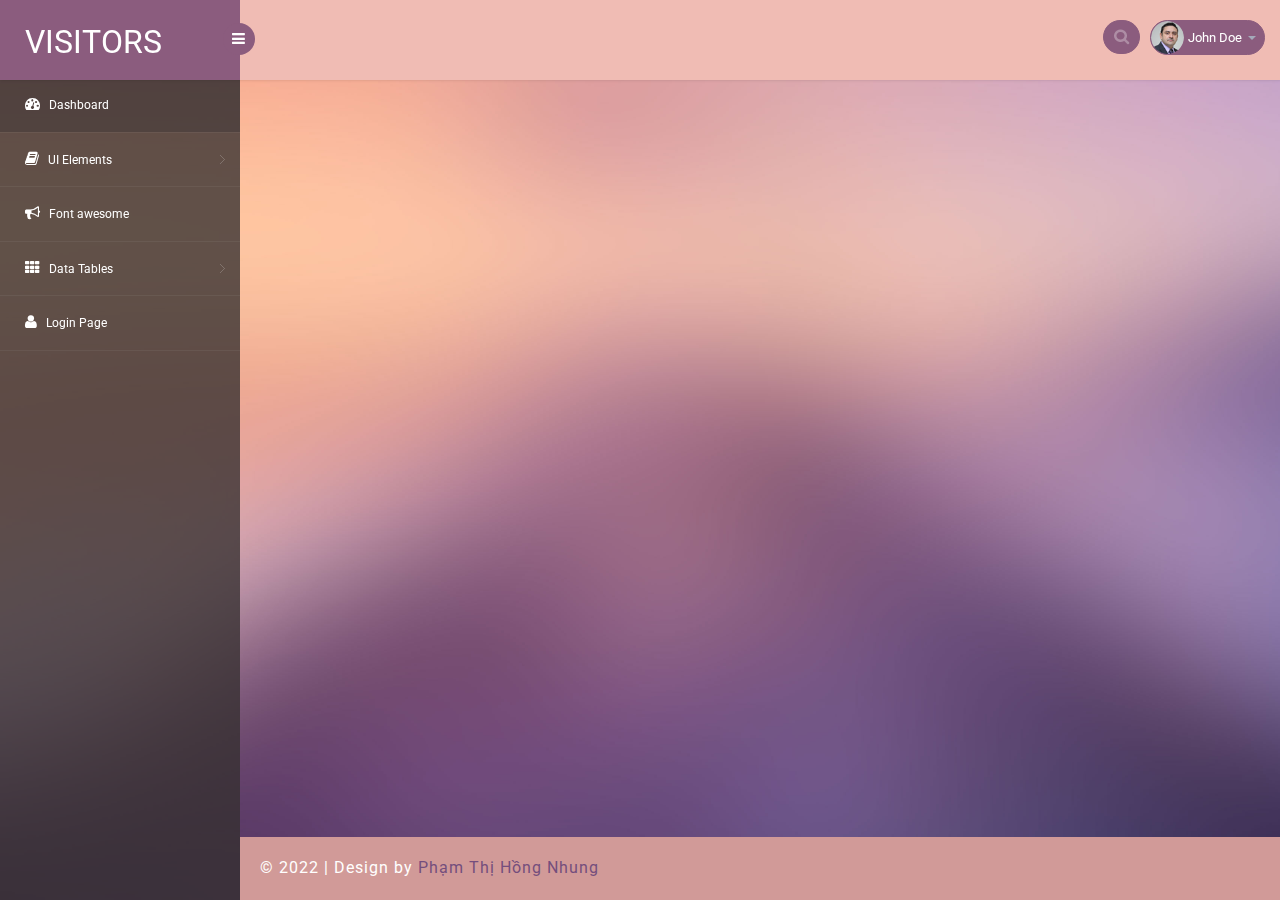
<file: index.html>
<!--A Design by W3layouts
Author: W3layout
Author URL: http://w3layouts.com
License: Creative Commons Attribution 3.0 Unported
License URL: http://creativecommons.org/licenses/by/3.0/
-->
<!DOCTYPE html>
<head>
    <title>Visitors an Admin Panel Category Bootstrap Responsive Website Template | Home :: w3layouts</title>
    <meta name="viewport" content="width=device-width, initial-scale=1">
    <meta http-equiv="Content-Type" content="text/html; charset=utf-8" />
    <meta name="keywords" content="Visitors Responsive web template, Bootstrap Web Templates, Flat Web Templates, Android Compatible web template, 
    Smartphone Compatible web template, free webdesigns for Nokia, Samsung, LG, SonyEricsson, Motorola web design" />
    <script type="application/x-javascript"> addEventListener("load", function() { setTimeout(hideURLbar, 0); }, false); function hideURLbar(){ window.scrollTo(0,1); } </script>
    <!-- bootstrap-css -->
    <link rel="stylesheet" href="css/bootstrap.min.css" >
    <!-- //bootstrap-css -->
    <!-- Custom CSS -->
    <link href="css/style.css" rel='stylesheet' type='text/css' />
    <link href="css/style-responsive.css" rel="stylesheet"/>
    <!-- font CSS -->
    <link href='//fonts.googleapis.com/css?family=Roboto:400,100,100italic,300,300italic,400italic,500,500italic,700,700italic,900,900italic' rel='stylesheet' type='text/css'>
    <!-- font-awesome icons -->
    <link rel="stylesheet" href="css/font.css" type="text/css"/>
    <link href="css/font-awesome.css" rel="stylesheet"> 
    <link rel="stylesheet" href="css/morris.css" type="text/css"/>
    <!-- calendar -->
    <link rel="stylesheet" href="css/monthly.css">
    <!-- //calendar -->
    <!-- //font-awesome icons -->
    <script src="js/jquery2.0.3.min.js"></script>
    <script src="js/raphael-min.js"></script>
    <script src="js/morris.js"></script>
    <style type="text/css">
        .container {
            height: calc(100vh - 63px);
        }
    </style>
</head>
<body>
    <section id="container" class="container">
        <!--header start-->
        <header class="header fixed-top clearfix">
            <!--logo start-->
            <div class="brand">
                <a href="index.html" class="logo">
                    VISITORS
                </a>
                <div class="sidebar-toggle-box">
                    <div class="fa fa-bars"></div>
                </div>
            </div>
            <!--logo end-->
            <div class="nav notify-row" id="top_menu">
                <!--  notification start -->
                
                <!--  notification end -->
            </div>
            <div class="top-nav clearfix">
                <!--search & user info start-->
                <ul class="nav pull-right top-menu">
                    <li>
                        <input type="text" class="form-control search" placeholder=" Search">
                    </li>
                    <!-- user login dropdown start-->
                    <li class="dropdown">
                        <a data-toggle="dropdown" class="dropdown-toggle" href="#">
                            <img alt="" src="images/2.png">
                            <span class="username">John Doe</span>
                            <b class="caret"></b>
                        </a>
                        <ul class="dropdown-menu extended logout">
                            <li><a href="#"><i class=" fa fa-suitcase"></i>Profile</a></li>
                            <li><a href="#"><i class="fa fa-cog"></i> Settings</a></li>
                            <li><a href="login.html"><i class="fa fa-key"></i> Log Out</a></li>
                        </ul>
                    </li>
                    <!-- user login dropdown end -->

                </ul>
                <!--search & user info end-->
            </div>
        </header>
        <!--header end-->
        <!--sidebar start-->
        <aside>
            <div id="sidebar" class="nav-collapse">
                <!-- sidebar menu start-->
                <div class="leftside-navigation">
                    <ul class="sidebar-menu" id="nav-accordion">
                        <li>
                            <a class="active" href="index.html">
                                <i class="fa fa-dashboard"></i>
                                <span>Dashboard</span>
                            </a>
                        </li>
                        <li class="sub-menu">
                            <a href="">
                                <i class="fa fa-book"></i>
                                <span>UI Elements</span>
                            </a>
                            <ul class="sub">
                              <li><a href="#">Typography</a></li>
                              <li><a href="#">glyphicon</a></li>
                              <li><a href="#">Grids</a></li>
                          </ul>
                      </li>
                      <li>
                        <a href="fontawesome.html">
                            <i class="fa fa-bullhorn"></i>
                            <span>Font awesome </span>
                        </a>
                    </li>
                    <li class="sub-menu">
                        <a href="javascript:;">
                            <i class="fa fa-th"></i>
                            <span>Data Tables</span>
                        </a>
                        <ul class="sub">
                            <li><a href="basic_table.html">Basic Table</a></li>
                            <li><a href="responsive_table.html">Responsive Table</a></li>
                        </ul>
                    </li>
                    <li>
                        <a href="login.html">
                            <i class="fa fa-user"></i>
                            <span>Login Page</span>
                        </a>
                    </li>
                </ul>            </div>
                <!-- sidebar menu end-->
            </div>
        </aside>
        <!--sidebar end-->
        <!--main content start-->
   <!--main content end-->
</section>
<section id="main-content">
    <!-- footer -->
    <div class="footer">
      <div class="wthree-copyright">
        <p>© 2022 | Design by <a href="https://www.facebook.com/nhungphamtq" target="_blank" title="Facebook">Phạm Thị Hồng Nhung</a></p>
    </div>
</div>
<!-- / footer -->
</section>
<script src="js/bootstrap.js"></script>
<script src="js/jquery.dcjqaccordion.2.7.js"></script>
<script src="js/scripts.js"></script>
<script src="js/jquery.slimscroll.js"></script>
<script src="js/jquery.nicescroll.js"></script>
<!--[if lte IE 8]><script language="javascript" type="text/javascript" src="js/flot-chart/excanvas.min.js"></script><![endif]-->
    <script src="js/jquery.scrollTo.js"></script>
    <!-- morris JavaScript -->	
<!-- calendar -->
<script type="text/javascript" src="js/monthly.js"></script>
<script type="text/javascript">
  $(window).load( function() {

     $('#mycalendar').monthly({
        mode: 'event',

    });

     $('#mycalendar2').monthly({
        mode: 'picker',
        target: '#mytarget',
        setWidth: '250px',
        startHidden: true,
        showTrigger: '#mytarget',
        stylePast: true,
        disablePast: true
    });

     switch(window.location.protocol) {
      case 'http:':
      case 'https:':
		// running on a server, should be good.
		break;
		case 'file:':
		alert('Just a heads-up, events will not work when run locally.');
  }

});
</script>
<!-- //calendar -->
</body>
</html>
</file>
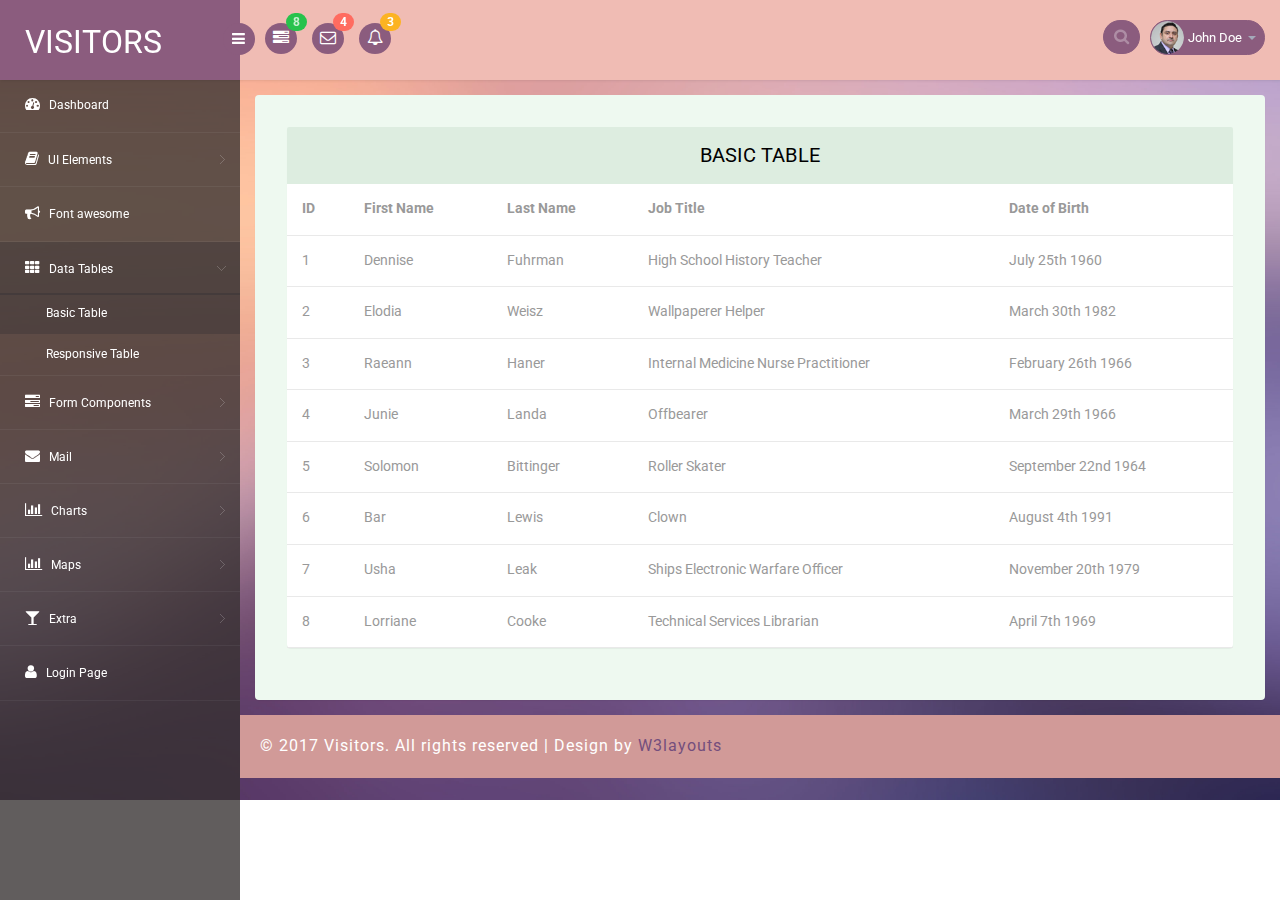
<file: basic_table.html>
<!--A Design by W3layouts
Author: W3layout
Author URL: http://w3layouts.com
License: Creative Commons Attribution 3.0 Unported
License URL: http://creativecommons.org/licenses/by/3.0/
-->
<!DOCTYPE html>
<head>
<title>Visitors an Admin Panel Category Bootstrap Responsive Website Template | Responsive_table :: w3layouts</title>
<meta name="viewport" content="width=device-width, initial-scale=1">
<meta http-equiv="Content-Type" content="text/html; charset=utf-8" />
<meta name="keywords" content="Visitors Responsive web template, Bootstrap Web Templates, Flat Web Templates, Android Compatible web template, 
Smartphone Compatible web template, free webdesigns for Nokia, Samsung, LG, SonyEricsson, Motorola web design" />
<script type="application/x-javascript"> addEventListener("load", function() { setTimeout(hideURLbar, 0); }, false); function hideURLbar(){ window.scrollTo(0,1); } </script>
<!-- bootstrap-css -->
<link rel="stylesheet" href="css/bootstrap.min.css" >
<!-- //bootstrap-css -->
<!-- Custom CSS -->
<link href="css/style.css" rel='stylesheet' type='text/css' />
<link href="css/style-responsive.css" rel="stylesheet"/>
<!-- font CSS -->
<link href='//fonts.googleapis.com/css?family=Roboto:400,100,100italic,300,300italic,400italic,500,500italic,700,700italic,900,900italic' rel='stylesheet' type='text/css'>
<!-- font-awesome icons -->
<link rel="stylesheet" href="css/font.css" type="text/css"/>
<link href="css/font-awesome.css" rel="stylesheet"> 
<!-- //font-awesome icons -->
<script src="js/jquery2.0.3.min.js"></script>
</head>
<body>
<section id="container">
<!--header start-->
<header class="header fixed-top clearfix">
<!--logo start-->
<div class="brand">

    <a href="index.html" class="logo">
        VISITORS
    </a>
    <div class="sidebar-toggle-box">
        <div class="fa fa-bars"></div>
    </div>
</div>
<!--logo end-->

<div class="nav notify-row" id="top_menu">
    <!--  notification start -->
    <ul class="nav top-menu">
        <!-- settings start -->
        <li class="dropdown">
            <a data-toggle="dropdown" class="dropdown-toggle" href="#">
                <i class="fa fa-tasks"></i>
                <span class="badge bg-success">8</span>
            </a>
            <ul class="dropdown-menu extended tasks-bar">
                <li>
                    <p class="">You have 8 pending tasks</p>
                </li>
                <li>
                    <a href="#">
                        <div class="task-info clearfix">
                            <div class="desc pull-left">
                                <h5>Target Sell</h5>
                                <p>25% , Deadline  12 June’13</p>
                            </div>
                                    <span class="notification-pie-chart pull-right" data-percent="45">
                            <span class="percent"></span>
                            </span>
                        </div>
                    </a>
                </li>
                <li>
                    <a href="#">
                        <div class="task-info clearfix">
                            <div class="desc pull-left">
                                <h5>Product Delivery</h5>
                                <p>45% , Deadline  12 June’13</p>
                            </div>
                                    <span class="notification-pie-chart pull-right" data-percent="78">
                            <span class="percent"></span>
                            </span>
                        </div>
                    </a>
                </li>
                <li>
                    <a href="#">
                        <div class="task-info clearfix">
                            <div class="desc pull-left">
                                <h5>Payment collection</h5>
                                <p>87% , Deadline  12 June’13</p>
                            </div>
                                    <span class="notification-pie-chart pull-right" data-percent="60">
                            <span class="percent"></span>
                            </span>
                        </div>
                    </a>
                </li>
                <li>
                    <a href="#">
                        <div class="task-info clearfix">
                            <div class="desc pull-left">
                                <h5>Target Sell</h5>
                                <p>33% , Deadline  12 June’13</p>
                            </div>
                                    <span class="notification-pie-chart pull-right" data-percent="90">
                            <span class="percent"></span>
                            </span>
                        </div>
                    </a>
                </li>

                <li class="external">
                    <a href="#">See All Tasks</a>
                </li>
            </ul>
        </li>
        <!-- settings end -->
        <!-- inbox dropdown start-->
        <li id="header_inbox_bar" class="dropdown">
            <a data-toggle="dropdown" class="dropdown-toggle" href="#">
                <i class="fa fa-envelope-o"></i>
                <span class="badge bg-important">4</span>
            </a>
            <ul class="dropdown-menu extended inbox">
                <li>
                    <p class="red">You have 4 Mails</p>
                </li>
                <li>
                    <a href="#">
                        <span class="photo"><img alt="avatar" src="images/3.png"></span>
                                <span class="subject">
                                <span class="from">Jonathan Smith</span>
                                <span class="time">Just now</span>
                                </span>
                                <span class="message">
                                    Hello, this is an example msg.
                                </span>
                    </a>
                </li>
                <li>
                    <a href="#">
                        <span class="photo"><img alt="avatar" src="images/1.png"></span>
                                <span class="subject">
                                <span class="from">Jane Doe</span>
                                <span class="time">2 min ago</span>
                                </span>
                                <span class="message">
                                    Nice admin template
                                </span>
                    </a>
                </li>
                <li>
                    <a href="#">
                        <span class="photo"><img alt="avatar" src="images/3.png"></span>
                                <span class="subject">
                                <span class="from">Tasi sam</span>
                                <span class="time">2 days ago</span>
                                </span>
                                <span class="message">
                                    This is an example msg.
                                </span>
                    </a>
                </li>
                <li>
                    <a href="#">
                        <span class="photo"><img alt="avatar" src="images/2.png"></span>
                                <span class="subject">
                                <span class="from">Mr. Perfect</span>
                                <span class="time">2 hour ago</span>
                                </span>
                                <span class="message">
                                    Hi there, its a test
                                </span>
                    </a>
                </li>
                <li>
                    <a href="#">See all messages</a>
                </li>
            </ul>
        </li>
        <!-- inbox dropdown end -->
        <!-- notification dropdown start-->
        <li id="header_notification_bar" class="dropdown">
            <a data-toggle="dropdown" class="dropdown-toggle" href="#">

                <i class="fa fa-bell-o"></i>
                <span class="badge bg-warning">3</span>
            </a>
            <ul class="dropdown-menu extended notification">
                <li>
                    <p>Notifications</p>
                </li>
                <li>
                    <div class="alert alert-info clearfix">
                        <span class="alert-icon"><i class="fa fa-bolt"></i></span>
                        <div class="noti-info">
                            <a href="#"> Server #1 overloaded.</a>
                        </div>
                    </div>
                </li>
                <li>
                    <div class="alert alert-danger clearfix">
                        <span class="alert-icon"><i class="fa fa-bolt"></i></span>
                        <div class="noti-info">
                            <a href="#"> Server #2 overloaded.</a>
                        </div>
                    </div>
                </li>
                <li>
                    <div class="alert alert-success clearfix">
                        <span class="alert-icon"><i class="fa fa-bolt"></i></span>
                        <div class="noti-info">
                            <a href="#"> Server #3 overloaded.</a>
                        </div>
                    </div>
                </li>

            </ul>
        </li>
        <!-- notification dropdown end -->
    </ul>
    <!--  notification end -->
</div>
<div class="top-nav clearfix">
    <!--search & user info start-->
    <ul class="nav pull-right top-menu">
        <li>
            <input type="text" class="form-control search" placeholder=" Search">
        </li>
        <!-- user login dropdown start-->
        <li class="dropdown">
            <a data-toggle="dropdown" class="dropdown-toggle" href="#">
                <img alt="" src="images/2.png">
                <span class="username">John Doe</span>
                <b class="caret"></b>
            </a>
            <ul class="dropdown-menu extended logout">
                <li><a href="#"><i class=" fa fa-suitcase"></i>Profile</a></li>
                <li><a href="#"><i class="fa fa-cog"></i> Settings</a></li>
                <li><a href="login.html"><i class="fa fa-key"></i> Log Out</a></li>
            </ul>
        </li>
        <!-- user login dropdown end -->
       
    </ul>
    <!--search & user info end-->
</div>
</header>
<!--header end-->
<!--sidebar start-->
<aside>
    <div id="sidebar" class="nav-collapse">
        <!-- sidebar menu start-->
        <div class="leftside-navigation">
            <ul class="sidebar-menu" id="nav-accordion">
                <li>
                    <a href="index.html">
                        <i class="fa fa-dashboard"></i>
                        <span>Dashboard</span>
                    </a>
                </li>
                
                <li class="sub-menu">
                    <a href="javascript:;">
                        <i class="fa fa-book"></i>
                        <span>UI Elements</span>
                    </a>
                    <ul class="sub">
						<li><a href="typography.html">Typography</a></li>
						<li><a href="glyphicon.html">glyphicon</a></li>
                        <li><a href="grids.html">Grids</a></li>
                    </ul>
                </li>
                <li>
                    <a href="fontawesome.html">
                        <i class="fa fa-bullhorn"></i>
                        <span>Font awesome </span>
                    </a>
                </li>
                <li class="sub-menu">
                    <a class="active" href="javascript:;">
                        <i class="fa fa-th"></i>
                        <span>Data Tables</span>
                    </a>
                    <ul class="sub">
                        <li><a class="active" href="basic_table.html">Basic Table</a></li>
                        <li><a href="responsive_table.html">Responsive Table</a></li>
                    </ul>
                </li>
                <li class="sub-menu">
                    <a href="javascript:;">
                        <i class="fa fa-tasks"></i>
                        <span>Form Components</span>
                    </a>
                    <ul class="sub">
                        <li><a href="form_component.html">Form Elements</a></li>
                        <li><a href="form_validation.html">Form Validation</a></li>
						<li><a href="dropzone.html">Dropzone</a></li>
                    </ul>
                </li>
                <li class="sub-menu">
                    <a href="javascript:;">
                        <i class="fa fa-envelope"></i>
                        <span>Mail </span>
                    </a>
                    <ul class="sub">
                        <li><a href="mail.html">Inbox</a></li>
                        <li><a href="mail_compose.html">Compose Mail</a></li>
                    </ul>
                </li>
                <li class="sub-menu">
                    <a href="javascript:;">
                        <i class=" fa fa-bar-chart-o"></i>
                        <span>Charts</span>
                    </a>
                    <ul class="sub">
                        <li><a href="chartjs.html">Chart js</a></li>
                        <li><a href="flot_chart.html">Flot Charts</a></li>
                    </ul>
                </li>
                <li class="sub-menu">
                    <a href="javascript:;">
                        <i class=" fa fa-bar-chart-o"></i>
                        <span>Maps</span>
                    </a>
                    <ul class="sub">
                        <li><a href="google_map.html">Google Map</a></li>
                        <li><a href="vector_map.html">Vector Map</a></li>
                    </ul>
                </li>
                <li class="sub-menu">
                    <a href="javascript:;">
                        <i class="fa fa-glass"></i>
                        <span>Extra</span>
                    </a>
                    <ul class="sub">
                        <li><a href="gallery.html">Gallery</a></li>
						<li><a href="404.html">404 Error</a></li>
                        <li><a href="registration.html">Registration</a></li>
                    </ul>
                </li>
                <li>
                    <a href="login.html">
                        <i class="fa fa-user"></i>
                        <span>Login Page</span>
                    </a>
                </li>
            </ul>            </div>
        <!-- sidebar menu end-->
    </div>
</aside>
<!--sidebar end-->
<!--main content start-->
<section id="main-content">
	<section class="wrapper">
		<div class="table-agile-info">
 <div class="panel panel-default">
    <div class="panel-heading">
     Basic table
    </div>
    <div>
      <table class="table" ui-jq="footable" ui-options='{
        "paging": {
          "enabled": true
        },
        "filtering": {
          "enabled": true
        },
        "sorting": {
          "enabled": true
        }}'>
        <thead>
          <tr>
            <th data-breakpoints="xs">ID</th>
            <th>First Name</th>
            <th>Last Name</th>
            <th data-breakpoints="xs">Job Title</th>
           
            <th data-breakpoints="xs sm md" data-title="DOB">Date of Birth</th>
          </tr>
        </thead>
        <tbody>
          <tr data-expanded="true">
            <td>1</td>
            <td>Dennise</td>
            <td>Fuhrman</td>
            <td>High School History Teacher</td>
            
            <td>July 25th 1960</td>
          </tr>
          <tr>
            <td>2</td>
            <td>Elodia</td>
            <td>Weisz</td>
            <td>Wallpaperer Helper</td>
          
            <td>March 30th 1982</td>
          </tr>
          <tr>
            <td>3</td>
            <td>Raeann</td>
            <td>Haner</td>
            <td>Internal Medicine Nurse Practitioner</td>
           
            <td>February 26th 1966</td>
          </tr>
          <tr>
            <td>4</td>
            <td>Junie</td>
            <td>Landa</td>
            <td>Offbearer</td>
           
            <td>March 29th 1966</td>
          </tr>
          <tr>
            <td>5</td>
            <td>Solomon</td>
            <td>Bittinger</td>
            <td>Roller Skater</td>
           
            <td>September 22nd 1964</td>
          </tr>
          <tr>
            <td>6</td>
            <td>Bar</td>
            <td>Lewis</td>
            <td>Clown</td>
           
            <td>August 4th 1991</td>
          </tr>
          <tr>
            <td>7</td>
            <td>Usha</td>
            <td>Leak</td>
            <td>Ships Electronic Warfare Officer</td>
          
            <td>November 20th 1979</td>
          </tr>
          <tr>
            <td>8</td>
            <td>Lorriane</td>
            <td>Cooke</td>
            <td>Technical Services Librarian</td>
           
            <td>April 7th 1969</td>
          </tr>
        </tbody>
      </table>
    </div>
  </div>
</div>
</section>
 <!-- footer -->
		  <div class="footer">
			<div class="wthree-copyright">
			  <p>© 2017 Visitors. All rights reserved | Design by <a href="http://w3layouts.com">W3layouts</a></p>
			</div>
		  </div>
  <!-- / footer -->
</section>

<!--main content end-->
</section>
<script src="js/bootstrap.js"></script>
<script src="js/jquery.dcjqaccordion.2.7.js"></script>
<script src="js/scripts.js"></script>
<script src="js/jquery.slimscroll.js"></script>
<script src="js/jquery.nicescroll.js"></script>
<!--[if lte IE 8]><script language="javascript" type="text/javascript" src="js/flot-chart/excanvas.min.js"></script><![endif]-->
<script src="js/jquery.scrollTo.js"></script>
</body>
</html>
</file>
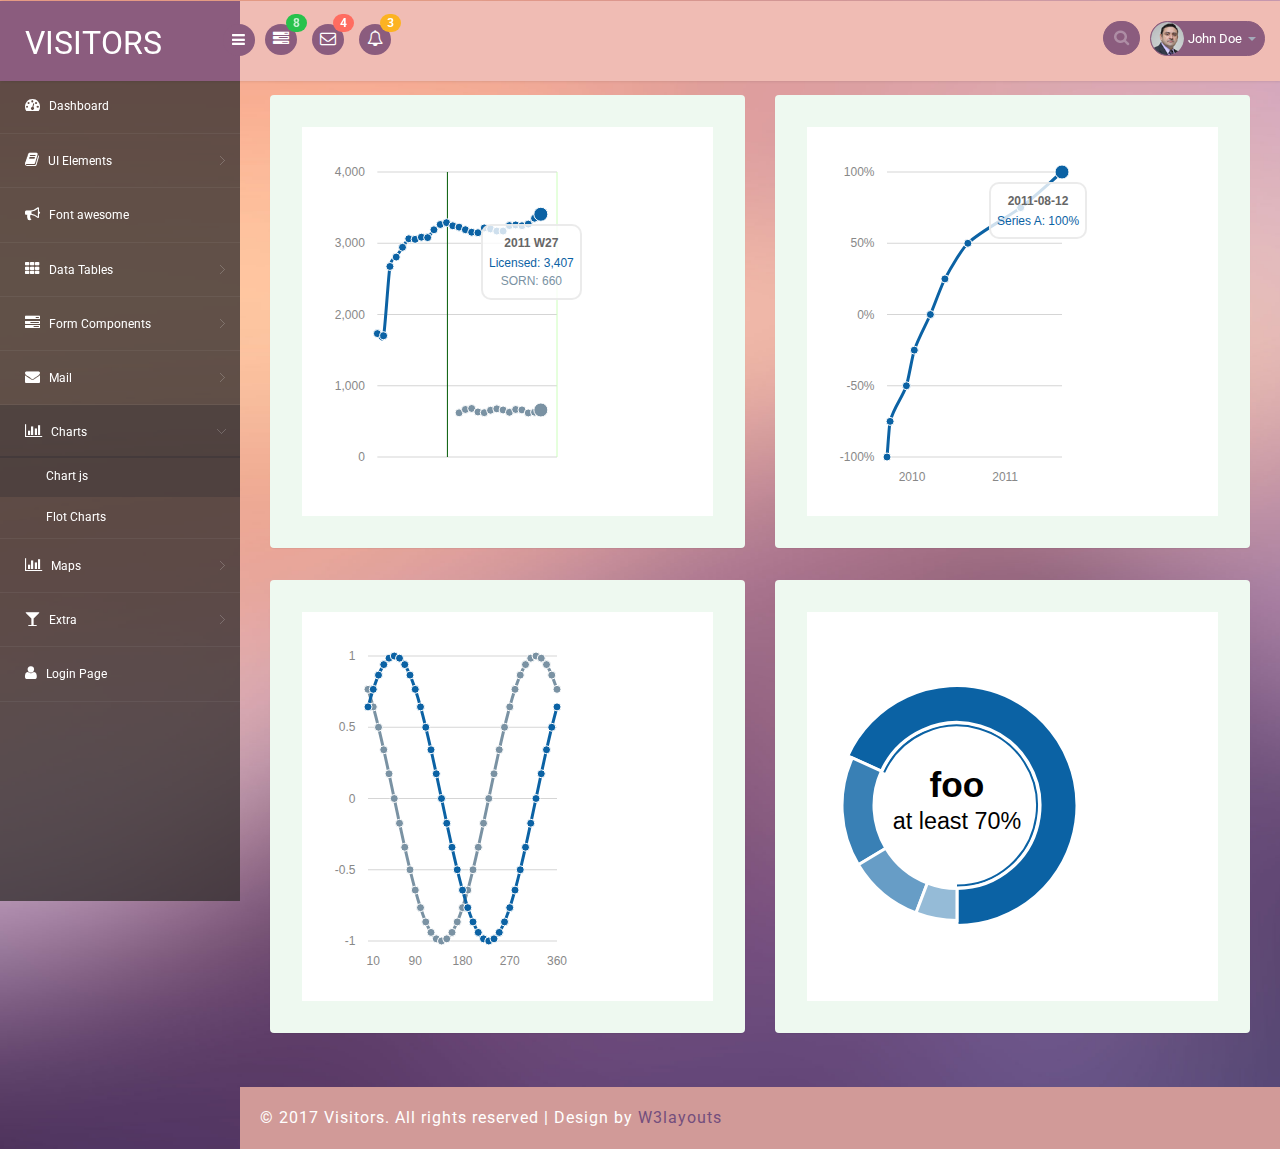
<file: chartjs.html>
<!--A Design by W3layouts
Author: W3layout
Author URL: http://w3layouts.com
License: Creative Commons Attribution 3.0 Unported
License URL: http://creativecommons.org/licenses/by/3.0/
-->
<!DOCTYPE html>
<head>
<title>Visitors an Admin Panel Category Bootstrap Responsive Website Template | Chartjs :: w3layouts</title>
<meta name="viewport" content="width=device-width, initial-scale=1">
<meta http-equiv="Content-Type" content="text/html; charset=utf-8" />
<meta name="keywords" content="Visitors Responsive web template, Bootstrap Web Templates, Flat Web Templates, Android Compatible web template, 
Smartphone Compatible web template, free webdesigns for Nokia, Samsung, LG, SonyEricsson, Motorola web design" />
<script type="application/x-javascript"> addEventListener("load", function() { setTimeout(hideURLbar, 0); }, false); function hideURLbar(){ window.scrollTo(0,1); } </script>
<!-- bootstrap-css -->
<link rel="stylesheet" href="css/bootstrap.min.css" >
<!-- //bootstrap-css -->
<!-- Custom CSS -->
<link href="css/style.css" rel='stylesheet' type='text/css' />
<link href="css/style-responsive.css" rel="stylesheet"/>
<link rel="stylesheet" href="css/morris.css">
<!-- font CSS -->
<link href='//fonts.googleapis.com/css?family=Roboto:400,100,100italic,300,300italic,400italic,500,500italic,700,700italic,900,900italic' rel='stylesheet' type='text/css'>
<!-- font-awesome icons -->
<link rel="stylesheet" href="css/font.css" type="text/css"/>
<link href="css/font-awesome.css" rel="stylesheet"> 
<!-- //font-awesome icons -->
<script src="js/jquery2.0.3.min.js"></script>
<!-- charts -->
<script src="js/raphael-min.js"></script>
<script src="js/morris.js"></script>
<!-- //charts -->
</head>
<body>
<section id="container">
<!--header start-->
<header class="header fixed-top clearfix">
<!--logo start-->
<div class="brand">

    <a href="index.html" class="logo">
        VISITORS
    </a>
    <div class="sidebar-toggle-box">
        <div class="fa fa-bars"></div>
    </div>
</div>
<!--logo end-->

<div class="nav notify-row" id="top_menu">
    <!--  notification start -->
    <ul class="nav top-menu">
        <!-- settings start -->
        <li class="dropdown">
            <a data-toggle="dropdown" class="dropdown-toggle" href="#">
                <i class="fa fa-tasks"></i>
                <span class="badge bg-success">8</span>
            </a>
            <ul class="dropdown-menu extended tasks-bar">
                <li>
                    <p class="">You have 8 pending tasks</p>
                </li>
                <li>
                    <a href="#">
                        <div class="task-info clearfix">
                            <div class="desc pull-left">
                                <h5>Target Sell</h5>
                                <p>25% , Deadline  12 June’13</p>
                            </div>
                                    <span class="notification-pie-chart pull-right" data-percent="45">
                            <span class="percent"></span>
                            </span>
                        </div>
                    </a>
                </li>
                <li>
                    <a href="#">
                        <div class="task-info clearfix">
                            <div class="desc pull-left">
                                <h5>Product Delivery</h5>
                                <p>45% , Deadline  12 June’13</p>
                            </div>
                                    <span class="notification-pie-chart pull-right" data-percent="78">
                            <span class="percent"></span>
                            </span>
                        </div>
                    </a>
                </li>
                <li>
                    <a href="#">
                        <div class="task-info clearfix">
                            <div class="desc pull-left">
                                <h5>Payment collection</h5>
                                <p>87% , Deadline  12 June’13</p>
                            </div>
                                    <span class="notification-pie-chart pull-right" data-percent="60">
                            <span class="percent"></span>
                            </span>
                        </div>
                    </a>
                </li>
                <li>
                    <a href="#">
                        <div class="task-info clearfix">
                            <div class="desc pull-left">
                                <h5>Target Sell</h5>
                                <p>33% , Deadline  12 June’13</p>
                            </div>
                                    <span class="notification-pie-chart pull-right" data-percent="90">
                            <span class="percent"></span>
                            </span>
                        </div>
                    </a>
                </li>

                <li class="external">
                    <a href="#">See All Tasks</a>
                </li>
            </ul>
        </li>
        <!-- settings end -->
        <!-- inbox dropdown start-->
        <li id="header_inbox_bar" class="dropdown">
            <a data-toggle="dropdown" class="dropdown-toggle" href="#">
                <i class="fa fa-envelope-o"></i>
                <span class="badge bg-important">4</span>
            </a>
            <ul class="dropdown-menu extended inbox">
                <li>
                    <p class="red">You have 4 Mails</p>
                </li>
                <li>
                    <a href="#">
                        <span class="photo"><img alt="avatar" src="images/3.png"></span>
                                <span class="subject">
                                <span class="from">Jonathan Smith</span>
                                <span class="time">Just now</span>
                                </span>
                                <span class="message">
                                    Hello, this is an example msg.
                                </span>
                    </a>
                </li>
                <li>
                    <a href="#">
                        <span class="photo"><img alt="avatar" src="images/1.png"></span>
                                <span class="subject">
                                <span class="from">Jane Doe</span>
                                <span class="time">2 min ago</span>
                                </span>
                                <span class="message">
                                    Nice admin template
                                </span>
                    </a>
                </li>
                <li>
                    <a href="#">
                        <span class="photo"><img alt="avatar" src="images/3.png"></span>
                                <span class="subject">
                                <span class="from">Tasi sam</span>
                                <span class="time">2 days ago</span>
                                </span>
                                <span class="message">
                                    This is an example msg.
                                </span>
                    </a>
                </li>
                <li>
                    <a href="#">
                        <span class="photo"><img alt="avatar" src="images/2.png"></span>
                                <span class="subject">
                                <span class="from">Mr. Perfect</span>
                                <span class="time">2 hour ago</span>
                                </span>
                                <span class="message">
                                    Hi there, its a test
                                </span>
                    </a>
                </li>
                <li>
                    <a href="#">See all messages</a>
                </li>
            </ul>
        </li>
        <!-- inbox dropdown end -->
        <!-- notification dropdown start-->
        <li id="header_notification_bar" class="dropdown">
            <a data-toggle="dropdown" class="dropdown-toggle" href="#">

                <i class="fa fa-bell-o"></i>
                <span class="badge bg-warning">3</span>
            </a>
            <ul class="dropdown-menu extended notification">
                <li>
                    <p>Notifications</p>
                </li>
                <li>
                    <div class="alert alert-info clearfix">
                        <span class="alert-icon"><i class="fa fa-bolt"></i></span>
                        <div class="noti-info">
                            <a href="#"> Server #1 overloaded.</a>
                        </div>
                    </div>
                </li>
                <li>
                    <div class="alert alert-danger clearfix">
                        <span class="alert-icon"><i class="fa fa-bolt"></i></span>
                        <div class="noti-info">
                            <a href="#"> Server #2 overloaded.</a>
                        </div>
                    </div>
                </li>
                <li>
                    <div class="alert alert-success clearfix">
                        <span class="alert-icon"><i class="fa fa-bolt"></i></span>
                        <div class="noti-info">
                            <a href="#"> Server #3 overloaded.</a>
                        </div>
                    </div>
                </li>

            </ul>
        </li>
        <!-- notification dropdown end -->
    </ul>
    <!--  notification end -->
</div>
<div class="top-nav clearfix">
    <!--search & user info start-->
    <ul class="nav pull-right top-menu">
        <li>
            <input type="text" class="form-control search" placeholder=" Search">
        </li>
        <!-- user login dropdown start-->
        <li class="dropdown">
            <a data-toggle="dropdown" class="dropdown-toggle" href="#">
                <img alt="" src="images/2.png">
                <span class="username">John Doe</span>
                <b class="caret"></b>
            </a>
            <ul class="dropdown-menu extended logout">
                <li><a href="#"><i class=" fa fa-suitcase"></i>Profile</a></li>
                <li><a href="#"><i class="fa fa-cog"></i> Settings</a></li>
                <li><a href="login.html"><i class="fa fa-key"></i> Log Out</a></li>
            </ul>
        </li>
        <!-- user login dropdown end -->
       
    </ul>
    <!--search & user info end-->
</div>
</header>
<!--header end-->
<!--sidebar start-->
<aside>
    <div id="sidebar" class="nav-collapse">
        <!-- sidebar menu start-->
        <div class="leftside-navigation">
            <ul class="sidebar-menu" id="nav-accordion">
                <li>
                    <a href="index.html">
                        <i class="fa fa-dashboard"></i>
                        <span>Dashboard</span>
                    </a>
                </li>
                
                <li class="sub-menu">
                    <a href="javascript:;">
                        <i class="fa fa-book"></i>
                        <span>UI Elements</span>
                    </a>
                    <ul class="sub">
						<li><a href="typography.html">Typography</a></li>
						<li><a href="glyphicon.html">glyphicon</a></li>
                        <li><a href="grids.html">Grids</a></li>
                    </ul>
                </li>
                <li>
                    <a href="fontawesome.html">
                        <i class="fa fa-bullhorn"></i>
                        <span>Font awesome </span>
                    </a>
                </li>
                <li class="sub-menu">
                    <a href="javascript:;">
                        <i class="fa fa-th"></i>
                        <span>Data Tables</span>
                    </a>
                    <ul class="sub">
                        <li><a href="basic_table.html">Basic Table</a></li>
                        <li><a href="responsive_table.html">Responsive Table</a></li>
                    </ul>
                </li>
                <li class="sub-menu">
                    <a href="javascript:;">
                        <i class="fa fa-tasks"></i>
                        <span>Form Components</span>
                    </a>
                    <ul class="sub">
                        <li><a href="form_component.html">Form Elements</a></li>
                        <li><a href="form_validation.html">Form Validation</a></li>
						<li><a href="dropzone.html">Dropzone</a></li>
                    </ul>
                </li>
                <li class="sub-menu">
                    <a href="javascript:;">
                        <i class="fa fa-envelope"></i>
                        <span>Mail </span>
                    </a>
                    <ul class="sub">
                        <li><a href="mail.html">Inbox</a></li>
                        <li><a href="mail_compose.html">Compose Mail</a></li>
                    </ul>
                </li>
                <li class="sub-menu">
                    <a class="active" href="javascript:;">
                        <i class=" fa fa-bar-chart-o"></i>
                        <span>Charts</span>
                    </a>
                    <ul class="sub">
                        <li><a class="active" href="chartjs.html">Chart js</a></li>
                        <li><a href="flot_chart.html">Flot Charts</a></li>
                    </ul>
                </li>
                <li class="sub-menu">
                    <a href="javascript:;">
                        <i class=" fa fa-bar-chart-o"></i>
                        <span>Maps</span>
                    </a>
                    <ul class="sub">
                        <li><a href="google_map.html">Google Map</a></li>
                        <li><a href="vector_map.html">Vector Map</a></li>
                    </ul>
                </li>
                <li class="sub-menu">
                    <a href="javascript:;">
                        <i class="fa fa-glass"></i>
                        <span>Extra</span>
                    </a>
                    <ul class="sub">
                        <li><a href="gallery.html">Gallery</a></li>
						<li><a href="404.html">404 Error</a></li>
                        <li><a href="registration.html">Registration</a></li>
                    </ul>
                </li>
                <li>
                    <a href="login.html">
                        <i class="fa fa-user"></i>
                        <span>Login Page</span>
                    </a>
                </li>
            </ul>            </div>
        <!-- sidebar menu end-->
    </div>
</aside>
<!--sidebar end-->
<!--main content start-->
<section id="main-content">
	<section class="wrapper">
		<div class="chart_agile">
			<div class="col-md-6 chart_agile_left">
				<div class="chart_agile_top">
					<div class="chart_agile_bottom">
						<div id="graph10"></div>
							<script>
							var week_data = [
							  {"period": "2011 W27", "licensed": 3407, "sorned": 660},
							  {"period": "2011 W26", "licensed": 3351, "sorned": 629},
							  {"period": "2011 W25", "licensed": 3269, "sorned": 618},
							  {"period": "2011 W24", "licensed": 3246, "sorned": 661},
							  {"period": "2011 W23", "licensed": 3257, "sorned": 667},
							  {"period": "2011 W22", "licensed": 3248, "sorned": 627},
							  {"period": "2011 W21", "licensed": 3171, "sorned": 660},
							  {"period": "2011 W20", "licensed": 3171, "sorned": 676},
							  {"period": "2011 W19", "licensed": 3201, "sorned": 656},
							  {"period": "2011 W18", "licensed": 3215, "sorned": 622},
							  {"period": "2011 W17", "licensed": 3148, "sorned": 632},
							  {"period": "2011 W16", "licensed": 3155, "sorned": 681},
							  {"period": "2011 W15", "licensed": 3190, "sorned": 667},
							  {"period": "2011 W14", "licensed": 3226, "sorned": 620},
							  {"period": "2011 W13", "licensed": 3245, "sorned": null},
							  {"period": "2011 W12", "licensed": 3289, "sorned": null},
							  {"period": "2011 W11", "licensed": 3263, "sorned": null},
							  {"period": "2011 W10", "licensed": 3189, "sorned": null},
							  {"period": "2011 W09", "licensed": 3079, "sorned": null},
							  {"period": "2011 W08", "licensed": 3085, "sorned": null},
							  {"period": "2011 W07", "licensed": 3055, "sorned": null},
							  {"period": "2011 W06", "licensed": 3063, "sorned": null},
							  {"period": "2011 W05", "licensed": 2943, "sorned": null},
							  {"period": "2011 W04", "licensed": 2806, "sorned": null},
							  {"period": "2011 W03", "licensed": 2674, "sorned": null},
							  {"period": "2011 W02", "licensed": 1702, "sorned": null},
							  {"period": "2011 W01", "licensed": 1732, "sorned": null}
							];
							Morris.Line({
							  element: 'graph10',
							  data: week_data,
							  xkey: 'period',
							  ykeys: ['licensed', 'sorned'],
							  labels: ['Licensed', 'SORN'],
							  events: [
								'2011-04',
								'2011-08'
							  ]
							});
							</script>

					</div>
				</div>
			</div>
			<div class="col-md-6 chart_agile_right">
				<div class="chart_agile_top">
					<div class="chart_agile_bottom">
						<div id="graph11"></div>
							<script>
							var neg_data = [
							  {"period": "2011-08-12", "a": 100},
							  {"period": "2011-03-03", "a": 75},
							  {"period": "2010-08-08", "a": 50},
							  {"period": "2010-05-10", "a": 25},
							  {"period": "2010-03-14", "a": 0},
							  {"period": "2010-01-10", "a": -25},
							  {"period": "2009-12-10", "a": -50},
							  {"period": "2009-10-07", "a": -75},
							  {"period": "2009-09-25", "a": -100}
							];
							Morris.Line({
							  element: 'graph11',
							  data: neg_data,
							  xkey: 'period',
							  ykeys: ['a'],
							  labels: ['Series A'],
							  units: '%'
							});
							</script>

					</div>
				</div>
			</div>
			<div class="col-md-6 chart_agile_left">
				<div class="chart_agile_top">
					<div class="chart_agile_bottom">
						<div id="graph1"></div>
						<script>
						var nReloads = 0;
						function data(offset) {
						  var ret = [];
						  for (var x = 0; x <= 360; x += 10) {
							var v = (offset + x) % 360;
							ret.push({
							  x: x,
							  y: Math.sin(Math.PI * v / 180).toFixed(4),
							  z: Math.cos(Math.PI * v / 180).toFixed(4)
							});
						  }
						  return ret;
						}
						var graph = Morris.Line({
							element: 'graph1',
							data: data(0),
							xkey: 'x',
							ykeys: ['y', 'z'],
							labels: ['sin()', 'cos()'],
							parseTime: false,
							ymin: -1.0,
							ymax: 1.0,
							hideHover: true
						});
						function update() {
						  nReloads++;
						  graph.setData(data(5 * nReloads));
						  $('#reloadStatus').text(nReloads + ' reloads');
						}
						setInterval(update, 100);
						</script>

					</div>
				</div>
			</div>
			<div class="col-md-6 chart_agile_right">
				<div class="chart_agile_top">
					<div class="chart_agile_bottom">
						<div id="graph4"></div>
						<script>
							Morris.Donut({
							  element: 'graph4',
							  data: [
								{value: 70, label: 'foo', formatted: 'at least 70%' },
								{value: 15, label: 'bar', formatted: 'approx. 15%' },
								{value: 10, label: 'baz', formatted: 'approx. 10%' },
								{value: 5, label: 'A really really long label', formatted: 'at most 5%' }
							  ],
							  formatter: function (x, data) { return data.formatted; }
							});
						</script>

					</div>
				</div>
			</div>
						<div class="clearfix"></div>
		</div>
</section>
 <!-- footer -->
		  <div class="footer">
			<div class="wthree-copyright">
			  <p>© 2017 Visitors. All rights reserved | Design by <a href="http://w3layouts.com">W3layouts</a></p>
			</div>
		  </div>
  <!-- / footer -->
</section>

<!--main content end-->
</section>
<script src="js/bootstrap.js"></script>
<script src="js/jquery.dcjqaccordion.2.7.js"></script>
<script src="js/scripts.js"></script>
<script src="js/jquery.slimscroll.js"></script>
<script src="js/jquery.nicescroll.js"></script>
<!--[if lte IE 8]><script language="javascript" type="text/javascript" src="js/flot-chart/excanvas.min.js"></script><![endif]-->
<script src="js/jquery.scrollTo.js"></script>
</body>
</html>
</file>
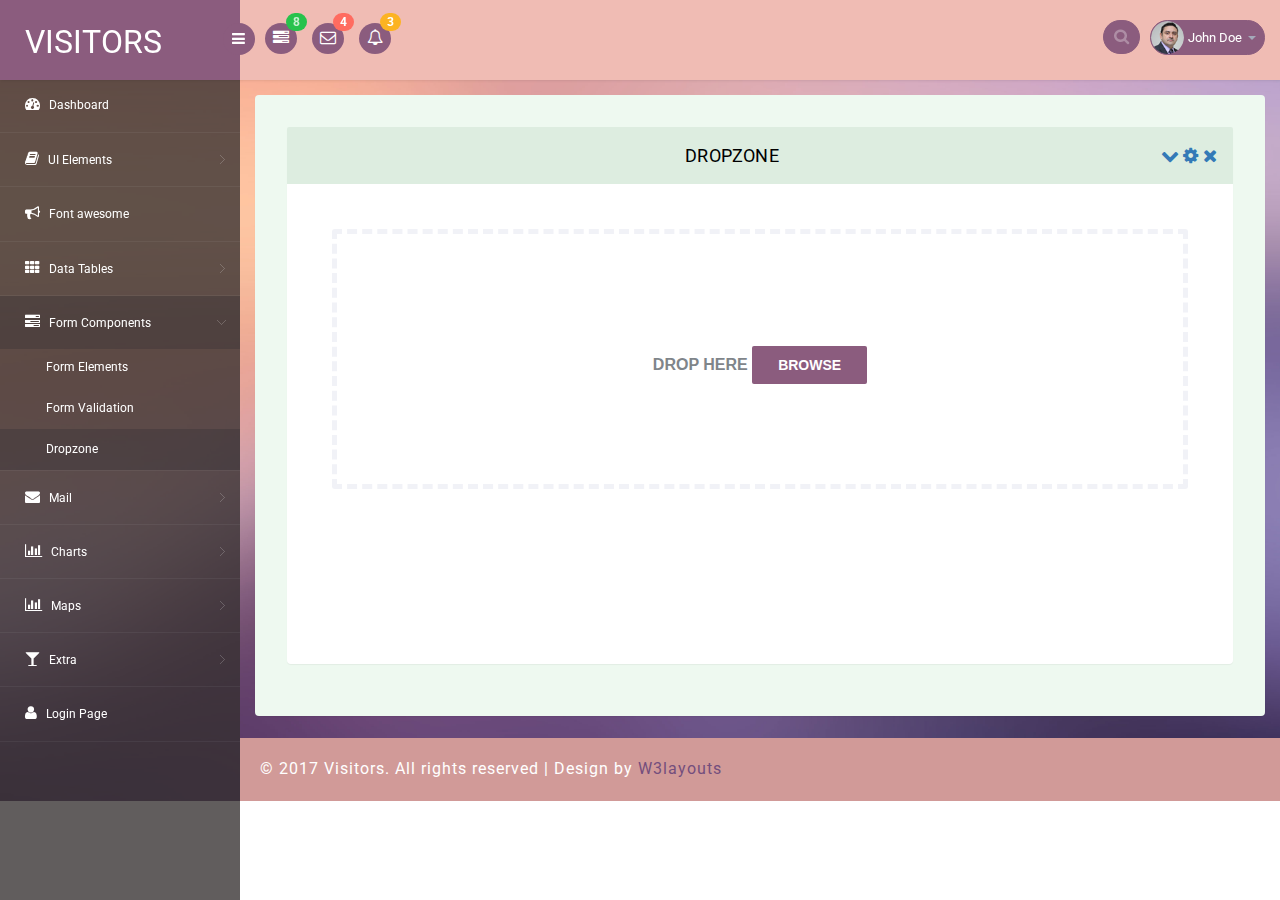
<file: dropzone.html>
<!--A Design by W3layouts
Author: W3layout
Author URL: http://w3layouts.com
License: Creative Commons Attribution 3.0 Unported
License URL: http://creativecommons.org/licenses/by/3.0/
-->
<!DOCTYPE html>
<head>
<title>Visitors an Admin Panel Category Bootstrap Responsive Website Template | Dropzone :: w3layouts</title>
<meta name="viewport" content="width=device-width, initial-scale=1">
<meta http-equiv="Content-Type" content="text/html; charset=utf-8" />
<meta name="keywords" content="Visitors Responsive web template, Bootstrap Web Templates, Flat Web Templates, Android Compatible web template, 
Smartphone Compatible web template, free webdesigns for Nokia, Samsung, LG, SonyEricsson, Motorola web design" />
<script type="application/x-javascript"> addEventListener("load", function() { setTimeout(hideURLbar, 0); }, false); function hideURLbar(){ window.scrollTo(0,1); } </script>
<!-- bootstrap-css -->
<link rel="stylesheet" href="css/bootstrap.min.css" >
<!-- //bootstrap-css -->
<!-- Custom CSS -->
<link href="css/style.css" rel='stylesheet' type='text/css' />
<link href="css/style-responsive.css" rel="stylesheet"/>
<!-- font CSS -->
<link href='//fonts.googleapis.com/css?family=Roboto:400,100,100italic,300,300italic,400italic,500,500italic,700,700italic,900,900italic' rel='stylesheet' type='text/css'>
<!-- font-awesome icons -->
<link rel="stylesheet" href="css/font.css" type="text/css"/>
<link href="css/font-awesome.css" rel="stylesheet"> 
<!-- //font-awesome icons -->
<script src="js/jquery2.0.3.min.js"></script>
</head>
<body>
<section id="container">
<!--header start-->
<header class="header fixed-top clearfix">
<!--logo start-->
<div class="brand">
    <a href="index.html" class="logo">
        VISITORS
    </a>
    <div class="sidebar-toggle-box">
        <div class="fa fa-bars"></div>
    </div>
</div>
<!--logo end-->
<div class="nav notify-row" id="top_menu">
    <!--  notification start -->
    <ul class="nav top-menu">
        <!-- settings start -->
        <li class="dropdown">
            <a data-toggle="dropdown" class="dropdown-toggle" href="#">
                <i class="fa fa-tasks"></i>
                <span class="badge bg-success">8</span>
            </a>
            <ul class="dropdown-menu extended tasks-bar">
                <li>
                    <p class="">You have 8 pending tasks</p>
                </li>
                <li>
                    <a href="#">
                        <div class="task-info clearfix">
                            <div class="desc pull-left">
                                <h5>Target Sell</h5>
                                <p>25% , Deadline  12 June’13</p>
                            </div>
                                    <span class="notification-pie-chart pull-right" data-percent="45">
                            <span class="percent"></span>
                            </span>
                        </div>
                    </a>
                </li>
                <li>
                    <a href="#">
                        <div class="task-info clearfix">
                            <div class="desc pull-left">
                                <h5>Product Delivery</h5>
                                <p>45% , Deadline  12 June’13</p>
                            </div>
                                    <span class="notification-pie-chart pull-right" data-percent="78">
                            <span class="percent"></span>
                            </span>
                        </div>
                    </a>
                </li>
                <li>
                    <a href="#">
                        <div class="task-info clearfix">
                            <div class="desc pull-left">
                                <h5>Payment collection</h5>
                                <p>87% , Deadline  12 June’13</p>
                            </div>
                                    <span class="notification-pie-chart pull-right" data-percent="60">
                            <span class="percent"></span>
                            </span>
                        </div>
                    </a>
                </li>
                <li>
                    <a href="#">
                        <div class="task-info clearfix">
                            <div class="desc pull-left">
                                <h5>Target Sell</h5>
                                <p>33% , Deadline  12 June’13</p>
                            </div>
                                    <span class="notification-pie-chart pull-right" data-percent="90">
                            <span class="percent"></span>
                            </span>
                        </div>
                    </a>
                </li>

                <li class="external">
                    <a href="#">See All Tasks</a>
                </li>
            </ul>
        </li>
        <!-- settings end -->
        <!-- inbox dropdown start-->
        <li id="header_inbox_bar" class="dropdown">
            <a data-toggle="dropdown" class="dropdown-toggle" href="#">
                <i class="fa fa-envelope-o"></i>
                <span class="badge bg-important">4</span>
            </a>
            <ul class="dropdown-menu extended inbox">
                <li>
                    <p class="red">You have 4 Mails</p>
                </li>
                <li>
                    <a href="#">
                        <span class="photo"><img alt="avatar" src="images/3.png"></span>
                                <span class="subject">
                                <span class="from">Jonathan Smith</span>
                                <span class="time">Just now</span>
                                </span>
                                <span class="message">
                                    Hello, this is an example msg.
                                </span>
                    </a>
                </li>
                <li>
                    <a href="#">
                        <span class="photo"><img alt="avatar" src="images/1.png"></span>
                                <span class="subject">
                                <span class="from">Jane Doe</span>
                                <span class="time">2 min ago</span>
                                </span>
                                <span class="message">
                                    Nice admin template
                                </span>
                    </a>
                </li>
                <li>
                    <a href="#">
                        <span class="photo"><img alt="avatar" src="images/3.png"></span>
                                <span class="subject">
                                <span class="from">Tasi sam</span>
                                <span class="time">2 days ago</span>
                                </span>
                                <span class="message">
                                    This is an example msg.
                                </span>
                    </a>
                </li>
                <li>
                    <a href="#">
                        <span class="photo"><img alt="avatar" src="images/2.png"></span>
                                <span class="subject">
                                <span class="from">Mr. Perfect</span>
                                <span class="time">2 hour ago</span>
                                </span>
                                <span class="message">
                                    Hi there, its a test
                                </span>
                    </a>
                </li>
                <li>
                    <a href="#">See all messages</a>
                </li>
            </ul>
        </li>
        <!-- inbox dropdown end -->
        <!-- notification dropdown start-->
        <li id="header_notification_bar" class="dropdown">
            <a data-toggle="dropdown" class="dropdown-toggle" href="#">

                <i class="fa fa-bell-o"></i>
                <span class="badge bg-warning">3</span>
            </a>
            <ul class="dropdown-menu extended notification">
                <li>
                    <p>Notifications</p>
                </li>
                <li>
                    <div class="alert alert-info clearfix">
                        <span class="alert-icon"><i class="fa fa-bolt"></i></span>
                        <div class="noti-info">
                            <a href="#"> Server #1 overloaded.</a>
                        </div>
                    </div>
                </li>
                <li>
                    <div class="alert alert-danger clearfix">
                        <span class="alert-icon"><i class="fa fa-bolt"></i></span>
                        <div class="noti-info">
                            <a href="#"> Server #2 overloaded.</a>
                        </div>
                    </div>
                </li>
                <li>
                    <div class="alert alert-success clearfix">
                        <span class="alert-icon"><i class="fa fa-bolt"></i></span>
                        <div class="noti-info">
                            <a href="#"> Server #3 overloaded.</a>
                        </div>
                    </div>
                </li>

            </ul>
        </li>
        <!-- notification dropdown end -->
    </ul>
    <!--  notification end -->
</div>
<div class="top-nav clearfix">
    <!--search & user info start-->
    <ul class="nav pull-right top-menu">
        <li>
            <input type="text" class="form-control search" placeholder=" Search">
        </li>
        <!-- user login dropdown start-->
        <li class="dropdown">
            <a data-toggle="dropdown" class="dropdown-toggle" href="#">
                <img alt="" src="images/2.png">
                <span class="username">John Doe</span>
                <b class="caret"></b>
            </a>
            <ul class="dropdown-menu extended logout">
                <li><a href="#"><i class=" fa fa-suitcase"></i>Profile</a></li>
                <li><a href="#"><i class="fa fa-cog"></i> Settings</a></li>
                <li><a href="login.html"><i class="fa fa-key"></i> Log Out</a></li>
            </ul>
        </li>
        <!-- user login dropdown end -->
       
    </ul>
    <!--search & user info end-->
</div>
</header>
<!--header end-->
<!--sidebar start-->
<aside>
    <div id="sidebar" class="nav-collapse">
        <!-- sidebar menu start-->
        <div class="leftside-navigation">
            <ul class="sidebar-menu" id="nav-accordion">
                <li>
                    <a href="index.html">
                        <i class="fa fa-dashboard"></i>
                        <span>Dashboard</span>
                    </a>
                </li>
                
                <li class="sub-menu">
                    <a href="javascript:;">
                        <i class="fa fa-book"></i>
                        <span>UI Elements</span>
                    </a>
                    <ul class="sub">
						<li><a href="typography.html">Typography</a></li>
						<li><a href="glyphicon.html">glyphicon</a></li>
                        <li><a href="grids.html">Grids</a></li>
                    </ul>
                </li>
                <li>
                    <a href="fontawesome.html">
                        <i class="fa fa-bullhorn"></i>
                        <span>Font awesome </span>
                    </a>
                </li>
                <li class="sub-menu">
                    <a href="javascript:;">
                        <i class="fa fa-th"></i>
                        <span>Data Tables</span>
                    </a>
                    <ul class="sub">
                        <li><a href="basic_table.html">Basic Table</a></li>
                        <li><a href="responsive_table.html">Responsive Table</a></li>
                    </ul>
                </li>
                <li class="sub-menu">
                    <a class="active" href="javascript:;">
                        <i class="fa fa-tasks"></i>
                        <span>Form Components</span>
                    </a>
                    <ul class="sub">
                        <li><a href="form_component.html">Form Elements</a></li>
                        <li><a href="form_validation.html">Form Validation</a></li>
						<li><a class="active" href="dropzone.html">Dropzone</a></li>
                    </ul>
                </li>
                <li class="sub-menu">
                    <a href="javascript:;">
                        <i class="fa fa-envelope"></i>
                        <span>Mail </span>
                    </a>
                    <ul class="sub">
                        <li><a href="mail.html">Inbox</a></li>
                        <li><a href="mail_compose.html">Compose Mail</a></li>
                    </ul>
                </li>
                <li class="sub-menu">
                    <a href="javascript:;">
                        <i class=" fa fa-bar-chart-o"></i>
                        <span>Charts</span>
                    </a>
                    <ul class="sub">
                        <li><a href="chartjs.html">Chart js</a></li>
                        <li><a href="flot_chart.html">Flot Charts</a></li>
                    </ul>
                </li>
                <li class="sub-menu">
                    <a href="javascript:;">
                        <i class=" fa fa-bar-chart-o"></i>
                        <span>Maps</span>
                    </a>
                    <ul class="sub">
                        <li><a href="google_map.html">Google Map</a></li>
                        <li><a href="vector_map.html">Vector Map</a></li>
                    </ul>
                </li>
                <li class="sub-menu">
                    <a href="javascript:;">
                        <i class="fa fa-glass"></i>
                        <span>Extra</span>
                    </a>
                    <ul class="sub">
                        <li><a href="gallery.html">Gallery</a></li>
						<li><a href="404.html">404 Error</a></li>
                        <li><a href="registration.html">Registration</a></li>
                    </ul>
                </li>
                <li>
                    <a href="login.html">
                        <i class="fa fa-user"></i>
                        <span>Login Page</span>
                    </a>
                </li>
            </ul>            </div>
        <!-- sidebar menu end-->
    </div>
</aside>
<!--sidebar end-->
<!--main content start-->
<section id="main-content">
	<section class="wrapper">
		<div class="form-w3layouts">
        <!-- page start-->

        <div class="row">
            <div class="col-sm-12">
                <section class="panel">
                    <header class="panel-heading">
                        Dropzone
                        <span class="tools pull-right">
                            <a href="javascript:;" class="fa fa-chevron-down"></a>
                            <a href="javascript:;" class="fa fa-cog"></a>
                            <a href="javascript:;" class="fa fa-times"></a>
                         </span>
                    </header>
                    <div class="panel-body">
                        <form id="upload" method="post" action="upload.php" enctype="multipart/form-data">
                            <div id="drop">
                                Drop Here

                                <a>Browse</a>
                                <input type="file" name="upl" multiple="">
                            </div>

                            <ul>
                                <!-- The file uploads will be shown here -->
                            </ul>

                        </form>
                    </div>
                </section>
            </div>
        </div>
        <!-- page end-->
        </div>
</section>
 <!-- footer -->
		  <div class="footer">
			<div class="wthree-copyright">
			  <p>© 2017 Visitors. All rights reserved | Design by <a href="http://w3layouts.com">W3layouts</a></p>
			</div>
		  </div>
  <!-- / footer -->
</section>

<!--main content end-->
</section>
<script src="js/bootstrap.js"></script>
<script src="js/jquery.dcjqaccordion.2.7.js"></script>
<script src="js/scripts.js"></script>
<script src="js/jquery.slimscroll.js"></script>
<script src="js/jquery.nicescroll.js"></script>
<!--[if lte IE 8]><script language="javascript" type="text/javascript" src="js/flot-chart/excanvas.min.js"></script><![endif]-->
<script src="js/jquery.fileupload.js"></script>
<script src="js/script.js"></script>
<script src="js/jquery.scrollTo.js"></script>
</body>
</html>
</file>
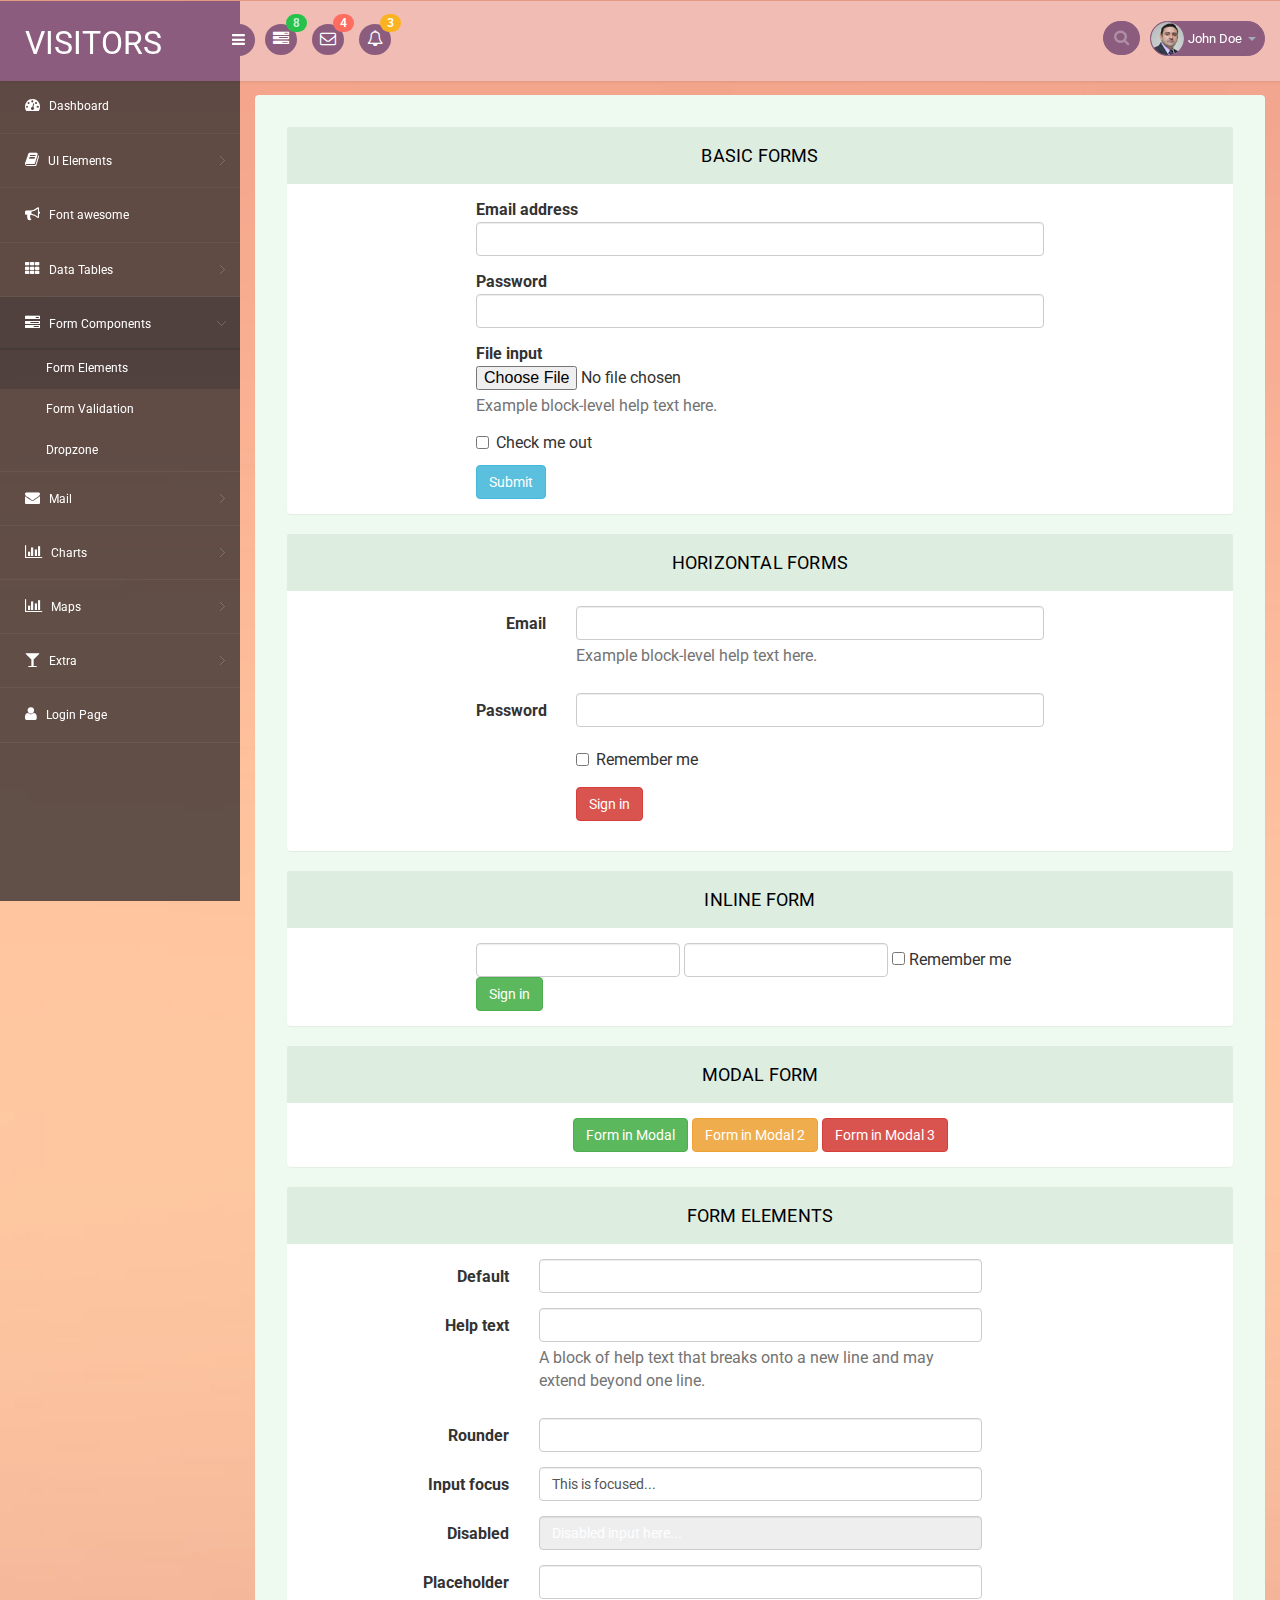
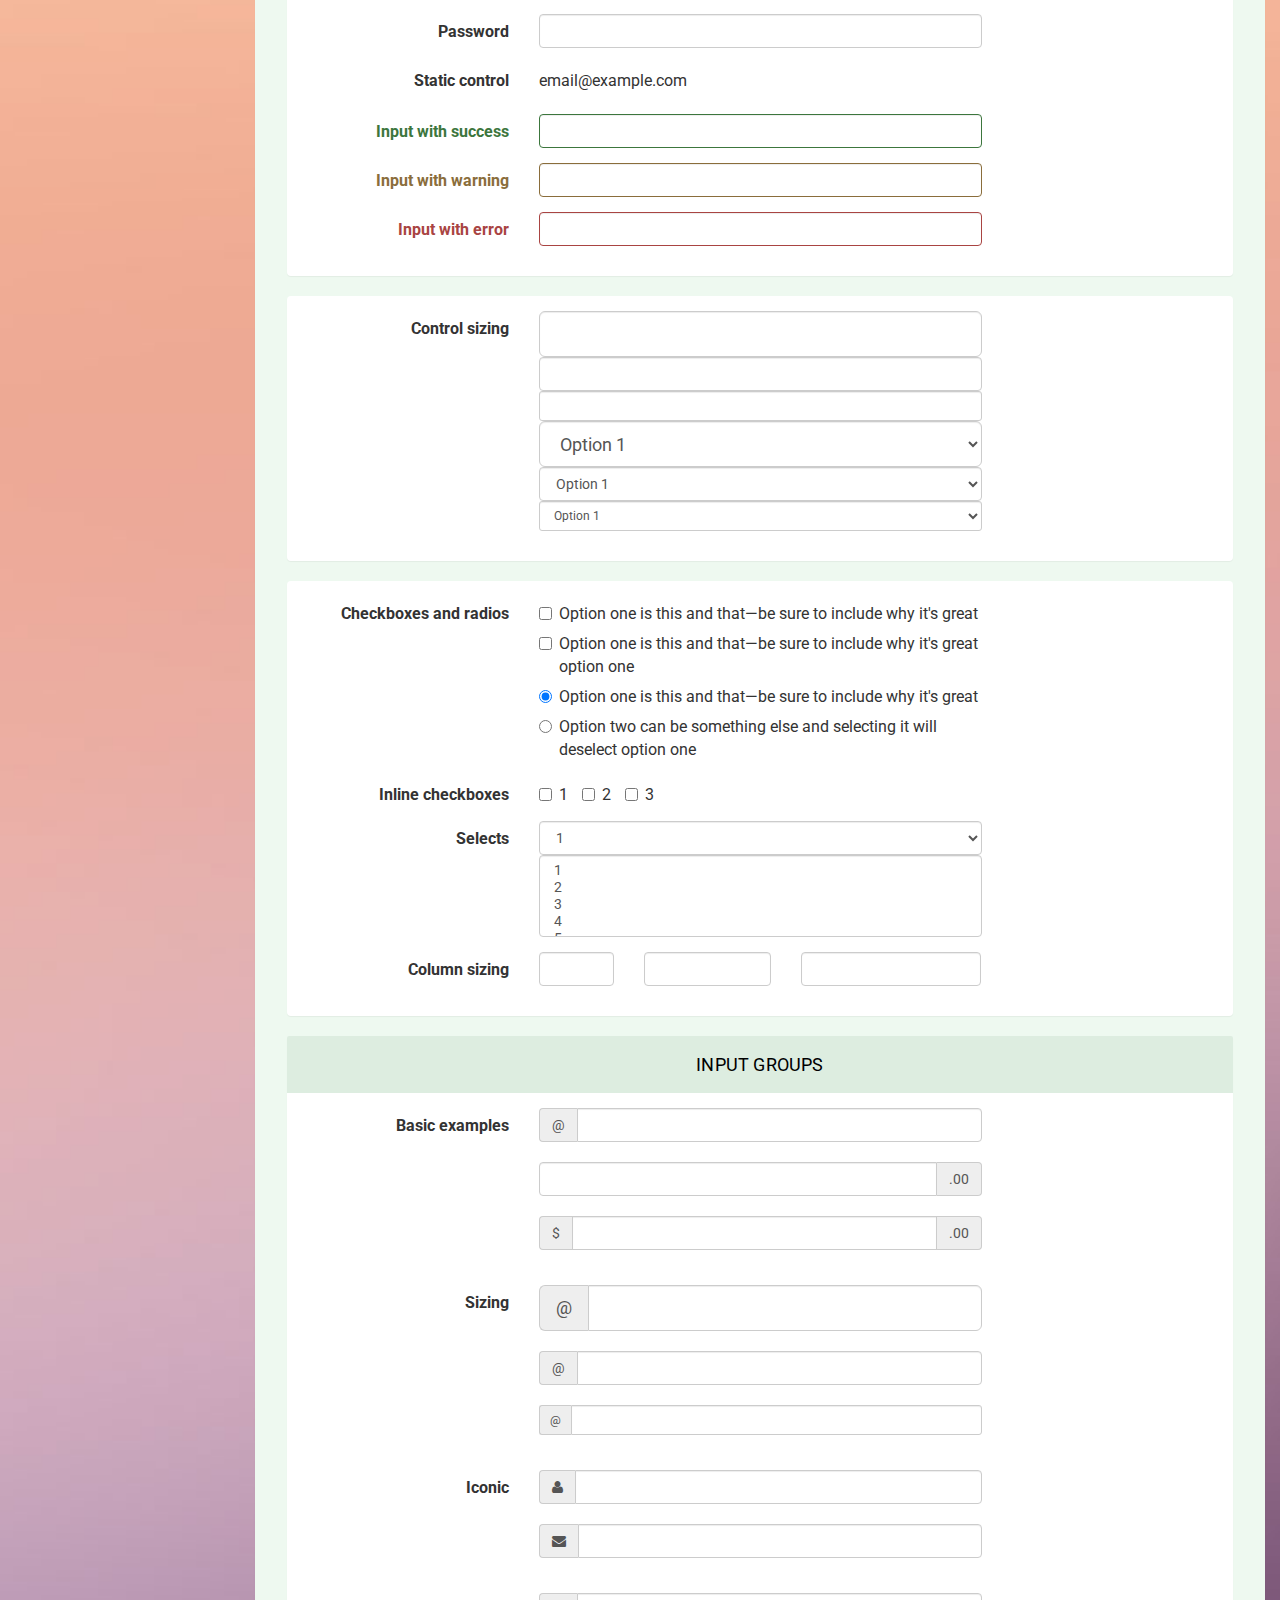
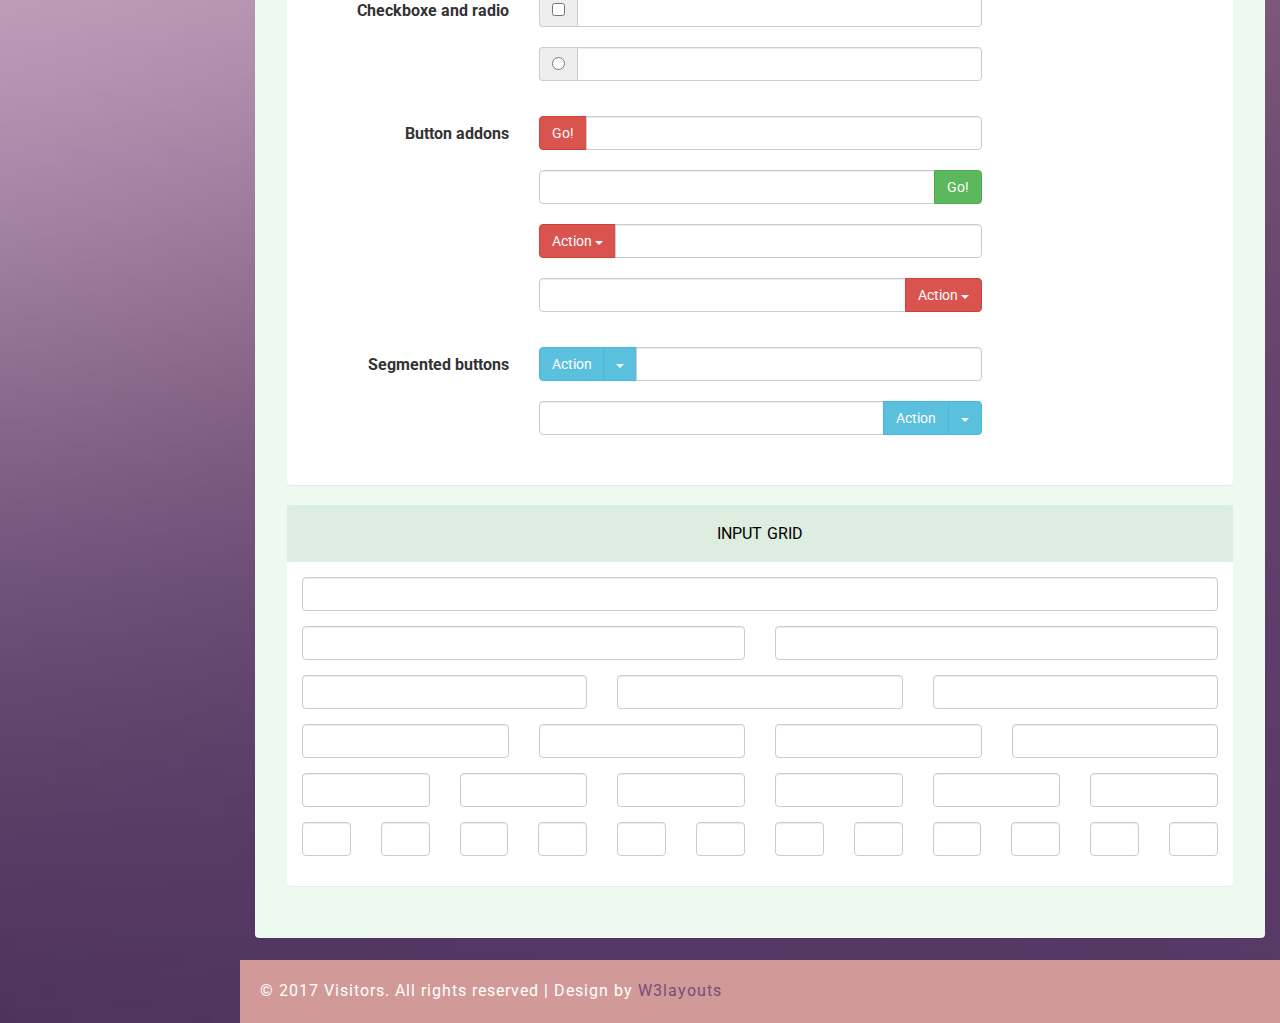
<file: form_component.html>
<!--A Design by W3layouts
Author: W3layout
Author URL: http://w3layouts.com
License: Creative Commons Attribution 3.0 Unported
License URL: http://creativecommons.org/licenses/by/3.0/
-->
<!DOCTYPE html>
<head>
<title>Visitors an Admin Panel Category Bootstrap Responsive Website Template | Form_component :: w3layouts</title>
<meta name="viewport" content="width=device-width, initial-scale=1">
<meta http-equiv="Content-Type" content="text/html; charset=utf-8" />
<meta name="keywords" content="Visitors Responsive web template, Bootstrap Web Templates, Flat Web Templates, Android Compatible web template, 
Smartphone Compatible web template, free webdesigns for Nokia, Samsung, LG, SonyEricsson, Motorola web design" />
<script type="application/x-javascript"> addEventListener("load", function() { setTimeout(hideURLbar, 0); }, false); function hideURLbar(){ window.scrollTo(0,1); } </script>
<!-- bootstrap-css -->
<link rel="stylesheet" href="css/bootstrap.min.css" >
<!-- //bootstrap-css -->
<!-- Custom CSS -->
<link href="css/style.css" rel='stylesheet' type='text/css' />
<link href="css/style-responsive.css" rel="stylesheet"/>
<!-- font CSS -->
<link href='//fonts.googleapis.com/css?family=Roboto:400,100,100italic,300,300italic,400italic,500,500italic,700,700italic,900,900italic' rel='stylesheet' type='text/css'>
<!-- font-awesome icons -->
<link rel="stylesheet" href="css/font.css" type="text/css"/>
<link href="css/font-awesome.css" rel="stylesheet"> 
<!-- //font-awesome icons -->
<script src="js/jquery2.0.3.min.js"></script>
</head>
<body>
<section id="container">
<!--header start-->
<header class="header fixed-top clearfix">
<!--logo start-->
<div class="brand">

    <a href="index.html" class="logo">
        VISITORS
    </a>
    <div class="sidebar-toggle-box">
        <div class="fa fa-bars"></div>
    </div>
</div>
<!--logo end-->

<div class="nav notify-row" id="top_menu">
    <!--  notification start -->
    <ul class="nav top-menu">
        <!-- settings start -->
        <li class="dropdown">
            <a data-toggle="dropdown" class="dropdown-toggle" href="#">
                <i class="fa fa-tasks"></i>
                <span class="badge bg-success">8</span>
            </a>
            <ul class="dropdown-menu extended tasks-bar">
                <li>
                    <p class="">You have 8 pending tasks</p>
                </li>
                <li>
                    <a href="#">
                        <div class="task-info clearfix">
                            <div class="desc pull-left">
                                <h5>Target Sell</h5>
                                <p>25% , Deadline  12 June’13</p>
                            </div>
                                    <span class="notification-pie-chart pull-right" data-percent="45">
                            <span class="percent"></span>
                            </span>
                        </div>
                    </a>
                </li>
                <li>
                    <a href="#">
                        <div class="task-info clearfix">
                            <div class="desc pull-left">
                                <h5>Product Delivery</h5>
                                <p>45% , Deadline  12 June’13</p>
                            </div>
                                    <span class="notification-pie-chart pull-right" data-percent="78">
                            <span class="percent"></span>
                            </span>
                        </div>
                    </a>
                </li>
                <li>
                    <a href="#">
                        <div class="task-info clearfix">
                            <div class="desc pull-left">
                                <h5>Payment collection</h5>
                                <p>87% , Deadline  12 June’13</p>
                            </div>
                                    <span class="notification-pie-chart pull-right" data-percent="60">
                            <span class="percent"></span>
                            </span>
                        </div>
                    </a>
                </li>
                <li>
                    <a href="#">
                        <div class="task-info clearfix">
                            <div class="desc pull-left">
                                <h5>Target Sell</h5>
                                <p>33% , Deadline  12 June’13</p>
                            </div>
                                    <span class="notification-pie-chart pull-right" data-percent="90">
                            <span class="percent"></span>
                            </span>
                        </div>
                    </a>
                </li>

                <li class="external">
                    <a href="#">See All Tasks</a>
                </li>
            </ul>
        </li>
        <!-- settings end -->
        <!-- inbox dropdown start-->
        <li id="header_inbox_bar" class="dropdown">
            <a data-toggle="dropdown" class="dropdown-toggle" href="#">
                <i class="fa fa-envelope-o"></i>
                <span class="badge bg-important">4</span>
            </a>
            <ul class="dropdown-menu extended inbox">
                <li>
                    <p class="red">You have 4 Mails</p>
                </li>
                <li>
                    <a href="#">
                        <span class="photo"><img alt="avatar" src="images/3.png"></span>
                                <span class="subject">
                                <span class="from">Jonathan Smith</span>
                                <span class="time">Just now</span>
                                </span>
                                <span class="message">
                                    Hello, this is an example msg.
                                </span>
                    </a>
                </li>
                <li>
                    <a href="#">
                        <span class="photo"><img alt="avatar" src="images/1.png"></span>
                                <span class="subject">
                                <span class="from">Jane Doe</span>
                                <span class="time">2 min ago</span>
                                </span>
                                <span class="message">
                                    Nice admin template
                                </span>
                    </a>
                </li>
                <li>
                    <a href="#">
                        <span class="photo"><img alt="avatar" src="images/3.png"></span>
                                <span class="subject">
                                <span class="from">Tasi sam</span>
                                <span class="time">2 days ago</span>
                                </span>
                                <span class="message">
                                    This is an example msg.
                                </span>
                    </a>
                </li>
                <li>
                    <a href="#">
                        <span class="photo"><img alt="avatar" src="images/2.png"></span>
                                <span class="subject">
                                <span class="from">Mr. Perfect</span>
                                <span class="time">2 hour ago</span>
                                </span>
                                <span class="message">
                                    Hi there, its a test
                                </span>
                    </a>
                </li>
                <li>
                    <a href="#">See all messages</a>
                </li>
            </ul>
        </li>
        <!-- inbox dropdown end -->
        <!-- notification dropdown start-->
        <li id="header_notification_bar" class="dropdown">
            <a data-toggle="dropdown" class="dropdown-toggle" href="#">

                <i class="fa fa-bell-o"></i>
                <span class="badge bg-warning">3</span>
            </a>
            <ul class="dropdown-menu extended notification">
                <li>
                    <p>Notifications</p>
                </li>
                <li>
                    <div class="alert alert-info clearfix">
                        <span class="alert-icon"><i class="fa fa-bolt"></i></span>
                        <div class="noti-info">
                            <a href="#"> Server #1 overloaded.</a>
                        </div>
                    </div>
                </li>
                <li>
                    <div class="alert alert-danger clearfix">
                        <span class="alert-icon"><i class="fa fa-bolt"></i></span>
                        <div class="noti-info">
                            <a href="#"> Server #2 overloaded.</a>
                        </div>
                    </div>
                </li>
                <li>
                    <div class="alert alert-success clearfix">
                        <span class="alert-icon"><i class="fa fa-bolt"></i></span>
                        <div class="noti-info">
                            <a href="#"> Server #3 overloaded.</a>
                        </div>
                    </div>
                </li>

            </ul>
        </li>
        <!-- notification dropdown end -->
    </ul>
    <!--  notification end -->
</div>
<div class="top-nav clearfix">
    <!--search & user info start-->
    <ul class="nav pull-right top-menu">
        <li>
            <input type="text" class="form-control search" placeholder=" Search">
        </li>
        <!-- user login dropdown start-->
        <li class="dropdown">
            <a data-toggle="dropdown" class="dropdown-toggle" href="#">
                <img alt="" src="images/2.png">
                <span class="username">John Doe</span>
                <b class="caret"></b>
            </a>
            <ul class="dropdown-menu extended logout">
                <li><a href="#"><i class=" fa fa-suitcase"></i>Profile</a></li>
                <li><a href="#"><i class="fa fa-cog"></i> Settings</a></li>
                <li><a href="login.html"><i class="fa fa-key"></i> Log Out</a></li>
            </ul>
        </li>
        <!-- user login dropdown end -->
       
    </ul>
    <!--search & user info end-->
</div>
</header>
<!--header end-->
<!--sidebar start-->
<aside>
    <div id="sidebar" class="nav-collapse">
        <!-- sidebar menu start-->
        <div class="leftside-navigation">
            <ul class="sidebar-menu" id="nav-accordion">
                <li>
                    <a href="index.html">
                        <i class="fa fa-dashboard"></i>
                        <span>Dashboard</span>
                    </a>
                </li>
                
                <li class="sub-menu">
                    <a href="javascript:;">
                        <i class="fa fa-book"></i>
                        <span>UI Elements</span>
                    </a>
                    <ul class="sub">
						<li><a href="typography.html">Typography</a></li>
						<li><a href="glyphicon.html">glyphicon</a></li>
                        <li><a href="grids.html">Grids</a></li>
                    </ul>
                </li>
                <li>
                    <a href="fontawesome.html">
                        <i class="fa fa-bullhorn"></i>
                        <span>Font awesome </span>
                    </a>
                </li>
                <li class="sub-menu">
                    <a href="javascript:;">
                        <i class="fa fa-th"></i>
                        <span>Data Tables</span>
                    </a>
                    <ul class="sub">
                        <li><a href="basic_table.html">Basic Table</a></li>
                        <li><a href="responsive_table.html">Responsive Table</a></li>
                    </ul>
                </li>
                <li class="sub-menu">
                    <a class="active" href="javascript:;">
                        <i class="fa fa-tasks"></i>
                        <span>Form Components</span>
                    </a>
                    <ul class="sub">
                        <li><a class="active" href="form_component.html">Form Elements</a></li>
                        <li><a href="form_validation.html">Form Validation</a></li>
						<li><a href="dropzone.html">Dropzone</a></li>
                    </ul>
                </li>
                <li class="sub-menu">
                    <a href="javascript:;">
                        <i class="fa fa-envelope"></i>
                        <span>Mail </span>
                    </a>
                    <ul class="sub">
                        <li><a href="mail.html">Inbox</a></li>
                        <li><a href="mail_compose.html">Compose Mail</a></li>
                    </ul>
                </li>
                <li class="sub-menu">
                    <a href="javascript:;">
                        <i class=" fa fa-bar-chart-o"></i>
                        <span>Charts</span>
                    </a>
                    <ul class="sub">
                        <li><a href="chartjs.html">Chart js</a></li>
                        <li><a href="flot_chart.html">Flot Charts</a></li>
                    </ul>
                </li>
                <li class="sub-menu">
                    <a href="javascript:;">
                        <i class=" fa fa-bar-chart-o"></i>
                        <span>Maps</span>
                    </a>
                    <ul class="sub">
                        <li><a href="google_map.html">Google Map</a></li>
                        <li><a href="vector_map.html">Vector Map</a></li>
                    </ul>
                </li>
                <li class="sub-menu">
                    <a href="javascript:;">
                        <i class="fa fa-glass"></i>
                        <span>Extra</span>
                    </a>
                    <ul class="sub">
                        <li><a href="gallery.html">Gallery</a></li>
						<li><a href="404.html">404 Error</a></li>
                        <li><a href="registration.html">Registration</a></li>
                    </ul>
                </li>
                <li>
                    <a href="login.html">
                        <i class="fa fa-user"></i>
                        <span>Login Page</span>
                    </a>
                </li>
            </ul>            </div>
        <!-- sidebar menu end-->
    </div>
</aside>
<!--sidebar end-->
<!--main content start-->
<section id="main-content">
	<section class="wrapper">
	<div class="form-w3layouts">
        <!-- page start-->
        <!-- page start-->
        <div class="row">
            <div class="col-lg-12">
                    <section class="panel">
                        <header class="panel-heading">
                            Basic Forms
                        </header>
                        <div class="panel-body">
                            <div class="position-center">
                                <form role="form">
                                <div class="form-group">
                                    <label for="exampleInputEmail1">Email address</label>
                                    <input type="email" class="form-control" id="exampleInputEmail1" placeholder="Enter email">
                                </div>
                                <div class="form-group">
                                    <label for="exampleInputPassword1">Password</label>
                                    <input type="password" class="form-control" id="exampleInputPassword1" placeholder="Password">
                                </div>
                                <div class="form-group">
                                    <label for="exampleInputFile">File input</label>
                                    <input type="file" id="exampleInputFile">
                                    <p class="help-block">Example block-level help text here.</p>
                                </div>
                                <div class="checkbox">
                                    <label>
                                        <input type="checkbox"> Check me out
                                    </label>
                                </div>
                                <button type="submit" class="btn btn-info">Submit</button>
                            </form>
                            </div>

                        </div>
                    </section>

            </div>
            <div class="col-lg-12">
                <section class="panel">
                    <header class="panel-heading">
                        Horizontal Forms
                    </header>
                    <div class="panel-body">
                        <div class="position-center">
                            <form class="form-horizontal" role="form">
                            <div class="form-group">
                                <label for="inputEmail1" class="col-lg-2 col-sm-2 control-label">Email</label>
                                <div class="col-lg-10">
                                    <input type="email" class="form-control" id="inputEmail1" placeholder="Email">
                                    <p class="help-block">Example block-level help text here.</p>
                                </div>
                            </div>
                            <div class="form-group">
                                <label for="inputPassword1" class="col-lg-2 col-sm-2 control-label">Password</label>
                                <div class="col-lg-10">
                                    <input type="password" class="form-control" id="inputPassword1" placeholder="Password">
                                </div>
                            </div>
                            <div class="form-group">
                                <div class="col-lg-offset-2 col-lg-10">
                                    <div class="checkbox">
                                        <label>
                                            <input type="checkbox"> Remember me
                                        </label>
                                    </div>
                                </div>
                            </div>
                            <div class="form-group">
                                <div class="col-lg-offset-2 col-lg-10">
                                    <button type="submit" class="btn btn-danger">Sign in</button>
                                </div>
                            </div>
                        </form>
                        </div>
                    </div>
                </section>

            </div>
        </div>
        <div class="row">
            <div class="col-lg-12">
                <section class="panel">
                    <header class="panel-heading">
                        Inline form
                    </header>
                    <div class="panel-body">
                        <div class="position-center">
                            <form class="form-inline" role="form">
                            <div class="form-group">
                                <label class="sr-only" for="exampleInputEmail2">Email address</label>
                                <input type="email" class="form-control" id="exampleInputEmail2" placeholder="Enter email">
                            </div>
                            <div class="form-group">
                                <label class="sr-only" for="exampleInputPassword2">Password</label>
                                <input type="password" class="form-control" id="exampleInputPassword2" placeholder="Password">
                            </div>
                            <div class="checkbox">
                                <label>
                                    <input type="checkbox"> Remember me
                                </label>
                            </div>
                            <button type="submit" class="btn btn-success">Sign in</button>
                        </form>
                        </div>
                    </div>
                </section>

            </div>
        </div>

        <div class="row">
            <div class="col-lg-12">
                <section class="panel">
                    <header class="panel-heading">
                        Modal form
                    </header>
                    <div class="panel-body">
                        <div class="position-center ">
                            <div class="text-center">
                                <a href="#myModal" data-toggle="modal" class="btn btn-success">
                                    Form in Modal
                                </a>
                                <a href="#myModal-1" data-toggle="modal" class="btn btn-warning">
                                    Form in Modal 2
                                </a>
                                <a href="#myModal-2" data-toggle="modal" class="btn btn-danger">
                                    Form in Modal 3
                                </a>
                            </div>

                            <div aria-hidden="true" aria-labelledby="myModalLabel" role="dialog" tabindex="-1" id="myModal" class="modal fade">
                            <div class="modal-dialog">
                                <div class="modal-content">
                                    <div class="modal-header">
                                        <button aria-hidden="true" data-dismiss="modal" class="close" type="button">×</button>
                                        <h4 class="modal-title">Form Tittle</h4>
                                    </div>
                                    <div class="modal-body">

                                        <form role="form">
                                            <div class="form-group">
                                                <label for="exampleInputEmail1">Email address</label>
                                                <input type="email" class="form-control" id="exampleInputEmail3" placeholder="Enter email">
                                            </div>
                                            <div class="form-group">
                                                <label for="exampleInputPassword1">Password</label>
                                                <input type="password" class="form-control" id="exampleInputPassword3" placeholder="Password">
                                            </div>
                                            <div class="form-group">
                                                <label for="exampleInputFile">File input</label>
                                                <input type="file" id="exampleInputFile3">
                                                <p class="help-block">Example block-level help text here.</p>
                                            </div>
                                            <div class="checkbox">
                                                <label>
                                                    <input type="checkbox"> Check me out
                                                </label>
                                            </div>
                                            <button type="submit" class="btn btn-default">Submit</button>
                                        </form>
                                    </div>
                                </div>
                            </div>
                        </div>
                            <div aria-hidden="true" aria-labelledby="myModalLabel" role="dialog" tabindex="-1" id="myModal-1" class="modal fade">
                            <div class="modal-dialog">
                                <div class="modal-content">
                                    <div class="modal-header">
                                        <button aria-hidden="true" data-dismiss="modal" class="close" type="button">×</button>
                                        <h4 class="modal-title">Form Tittle</h4>
                                    </div>
                                    <div class="modal-body">

                                        <form class="form-horizontal" role="form">
                                            <div class="form-group">
                                                <label for="inputEmail1" class="col-lg-2 col-sm-2 control-label">Email</label>
                                                <div class="col-lg-10">
                                                    <input type="email" class="form-control" id="inputEmail4" placeholder="Email">
                                                </div>
                                            </div>
                                            <div class="form-group">
                                                <label for="inputPassword1" class="col-lg-2 col-sm-2 control-label">Password</label>
                                                <div class="col-lg-10">
                                                    <input type="password" class="form-control" id="inputPassword4" placeholder="Password">
                                                </div>
                                            </div>
                                            <div class="form-group">
                                                <div class="col-lg-offset-2 col-lg-10">
                                                    <div class="checkbox">
                                                        <label>
                                                            <input type="checkbox"> Remember me
                                                        </label>
                                                    </div>
                                                </div>
                                            </div>
                                            <div class="form-group">
                                                <div class="col-lg-offset-2 col-lg-10">
                                                    <button type="submit" class="btn btn-default">Sign in</button>
                                                </div>
                                            </div>
                                        </form>

                                    </div>

                                </div>
                            </div>
                        </div>
                            <div aria-hidden="true" aria-labelledby="myModalLabel" role="dialog" tabindex="-1" id="myModal-2" class="modal fade">
                            <div class="modal-dialog">
                                <div class="modal-content">
                                    <div class="modal-header">
                                        <button aria-hidden="true" data-dismiss="modal" class="close" type="button">×</button>
                                        <h4 class="modal-title">Form Tittle</h4>
                                    </div>
                                    <div class="modal-body">
                                        <form class="form-inline" role="form">
                                            <div class="form-group">
                                                <label class="sr-only" for="exampleInputEmail2">Email address</label>
                                                <input type="email" class="form-control sm-input" id="exampleInputEmail5" placeholder="Enter email">
                                            </div>
                                            <div class="form-group">
                                                <label class="sr-only" for="exampleInputPassword2">Password</label>
                                                <input type="password" class="form-control sm-input" id="exampleInputPassword5" placeholder="Password">
                                            </div>
                                            <div class="checkbox">
                                                <label>
                                                    <input type="checkbox"> Remember me
                                                </label>
                                            </div>
                                            <button type="submit" class="btn btn-default">Sign in</button>
                                        </form>

                                    </div>

                                </div>
                            </div>
                        </div>

                        </div>
                    </div>
                </section>
            </div>
        </div>

        <div class="row">
        <div class="col-lg-12">
        <section class="panel">
            <header class="panel-heading">
                Form Elements
            </header>
            <div class="panel-body">
                <form class="form-horizontal bucket-form" method="get">
                    <div class="form-group">
                        <label class="col-sm-3 control-label">Default</label>
                        <div class="col-sm-6">
                            <input type="text" class="form-control">
                        </div>
                    </div>
                    <div class="form-group">
                        <label class="col-sm-3 control-label">Help text</label>
                        <div class="col-sm-6">
                            <input type="text" class="form-control">
                            <span class="help-block">A block of help text that breaks onto a new line and may extend beyond one line.</span>
                        </div>
                    </div>
                    <div class="form-group">
                        <label class="col-sm-3 control-label">Rounder</label>
                        <div class="col-sm-6">
                            <input type="text" class="form-control round-input">
                        </div>
                    </div>
                    <div class="form-group">
                        <label class="col-sm-3 control-label">Input focus</label>
                        <div class="col-sm-6">
                            <input class="form-control" id="focusedInput" type="text" value="This is focused...">
                        </div>
                    </div>
                    <div class="form-group">
                        <label class="col-sm-3 control-label">Disabled</label>
                        <div class="col-sm-6">
                            <input class="form-control" id="disabledInput" type="text" placeholder="Disabled input here..." disabled="">
                        </div>
                    </div>
                    <div class="form-group">
                        <label class="col-sm-3 control-label">Placeholder</label>
                        <div class="col-sm-6">
                            <input type="text" class="form-control" placeholder="placeholder">
                        </div>
                    </div>
                    <div class="form-group">
                        <label class="col-sm-3 control-label">Password</label>
                        <div class="col-sm-6">
                            <input type="password" class="form-control" placeholder="">
                        </div>
                    </div>
                    <div class="form-group">
                        <label class=" col-sm-3 control-label">Static control</label>
                        <div class="col-lg-6">
                            <p class="form-control-static">email@example.com</p>
                        </div>
                    </div>
                    <div class="form-group has-success">
                        <label class="col-sm-3 control-label col-lg-3" for="inputSuccess">Input with success</label>
                        <div class="col-lg-6">
                            <input type="text" class="form-control" id="inputSuccess">
                        </div>
                    </div>
                    <div class="form-group has-warning">
                        <label class="col-sm-3 control-label col-lg-3" for="inputWarning">Input with warning</label>
                        <div class="col-lg-6">
                            <input type="text" class="form-control" id="inputWarning">
                        </div>
                    </div>
                    <div class="form-group has-error">
                        <label class="col-sm-3 control-label col-lg-3" for="inputError">Input with error</label>
                        <div class="col-lg-6">
                            <input type="text" class="form-control" id="inputError">
                        </div>
                    </div>
                </form>
            </div>
        </section>

        <section class="panel">
            <div class="panel-body">
                <form class="form-horizontal bucket-form" method="get">
                    <div class="form-group">
                        <label class="col-sm-3 control-label col-lg-3" for="inputSuccess">Control sizing</label>
                        <div class="col-lg-6">
                            <input class="form-control input-lg m-bot15" type="text" placeholder=".input-lg">
                            <input class="form-control m-bot15" type="text" placeholder="Default input">
                            <input class="form-control input-sm m-bot15" type="text" placeholder=".input-sm">

                            <select class="form-control input-lg m-bot15">
                                <option>Option 1</option>
                                <option>Option 2</option>
                                <option>Option 3</option>
                            </select>
                            <select class="form-control m-bot15">
                                <option>Option 1</option>
                                <option>Option 2</option>
                                <option>Option 3</option>
                            </select>
                            <select class="form-control input-sm m-bot15">
                                <option>Option 1</option>
                                <option>Option 2</option>
                                <option>Option 3</option>
                            </select>
                        </div>
                    </div>
                </form>
            </div>
        </section>
        <section class="panel">
            <div class="panel-body">
                <form class="form-horizontal bucket-form" method="get">
                    <div class="form-group">
                        <label class="col-sm-3 control-label col-lg-3" for="inputSuccess">Checkboxes and radios</label>
                        <div class="col-lg-6">
                            <div class="checkbox">
                                <label>
                                    <input type="checkbox" value="">
                                    Option one is this and that—be sure to include why it's great
                                </label>
                            </div>

                            <div class="checkbox">
                                <label>
                                    <input type="checkbox" value="">
                                    Option one is this and that—be sure to include why it's great option one
                                </label>
                            </div>

                            <div class="radio">
                                <label>
                                    <input type="radio" name="optionsRadios" id="optionsRadios1" value="option1" checked="">
                                    Option one is this and that—be sure to include why it's great
                                </label>
                            </div>
                            <div class="radio">
                                <label>
                                    <input type="radio" name="optionsRadios" id="optionsRadios2" value="option2">
                                    Option two can be something else and selecting it will deselect option one
                                </label>
                            </div>

                        </div>
                    </div>
                    <div class="form-group">
                        <label class="col-sm-3 control-label col-lg-3" for="inputSuccess">Inline checkboxes</label>
                        <div class="col-lg-6">
                            <label class="checkbox-inline">
                                <input type="checkbox" id="inlineCheckbox1" value="option1"> 1
                            </label>
                            <label class="checkbox-inline">
                                <input type="checkbox" id="inlineCheckbox2" value="option2"> 2
                            </label>
                            <label class="checkbox-inline">
                                <input type="checkbox" id="inlineCheckbox3" value="option3"> 3
                            </label>

                        </div>
                    </div>
                    <div class="form-group">
                        <label class="col-sm-3 control-label col-lg-3" for="inputSuccess">Selects</label>
                        <div class="col-lg-6">
                            <select class="form-control m-bot15">
                                <option>1</option>
                                <option>2</option>
                                <option>3</option>
                                <option>4</option>
                                <option>5</option>
                            </select>

                            <select multiple="" class="form-control">
                                <option>1</option>
                                <option>2</option>
                                <option>3</option>
                                <option>4</option>
                                <option>5</option>
                            </select>
                        </div>
                    </div>

                    <div class="form-group">
                        <label class="col-sm-3 control-label col-lg-3" for="inputSuccess">Column sizing</label>
                        <div class="col-lg-8">
                            <div class="row">
                                <div class="col-lg-2">
                                    <input type="text" class="form-control" placeholder=".col-lg-2">
                                </div>
                                <div class="col-lg-3">
                                    <input type="text" class="form-control" placeholder=".col-lg-3">
                                </div>
                                <div class="col-lg-4">
                                    <input type="text" class="form-control" placeholder=".col-lg-4">
                                </div>
                            </div>

                        </div>
                    </div>

                </form>
            </div>
        </section>

        <section class="panel">
            <header class="panel-heading">
                Input groups
            </header>
            <div class="panel-body">
                <form class="form-horizontal bucket-form" method="get">
                    <div class="form-group">
                        <label class="col-sm-3 control-label col-lg-3">Basic examples</label>
                        <div class="col-lg-6">
                            <div class="input-group m-bot15">
                                <span class="input-group-addon btn-success">@</span>
                                <input type="text" class="form-control" placeholder="Username">
                            </div>

                            <div class="input-group m-bot15">
                                <input type="text" class="form-control">
                                <span class="input-group-addon btn-warning">.00</span>
                            </div>

                            <div class="input-group m-bot15">
                                <span class="input-group-addon">$</span>
                                <input type="text" class="form-control">
                                <span class="input-group-addon ">.00</span>
                            </div>
                        </div>
                    </div>
                    <div class="form-group">
                        <label class="col-sm-3 control-label col-lg-3">Sizing</label>
                        <div class="col-lg-6">
                            <div class="input-group input-group-lg m-bot15">
                                <span class="input-group-addon btn-danger">@</span>
                                <input type="text" class="form-control input-lg" placeholder="Username">
                            </div>

                            <div class="input-group m-bot15">
                                <span class="input-group-addon">@</span>
                                <input type="text" class="form-control" placeholder="Username">
                            </div>

                            <div class="input-group input-group-sm m-bot15">
                                <span class="input-group-addon">@</span>
                                <input type="text" class="form-control" placeholder="Username">
                            </div>

                        </div>
                    </div>
                    <div class="form-group">
                        <label class="col-sm-3 control-label col-lg-3">Iconic</label>
                        <div class="col-lg-6">
                            <div class="input-group m-bot15">
                                <span class="input-group-addon btn-white"><i class="fa fa-user"></i></span>
                                <input type="text" class="form-control" placeholder="Username">
                            </div>
                            <div class="input-group m-bot15">
                                <span class="input-group-addon btn-white"><i class="fa fa-envelope"></i></span>
                                <input type="text" class="form-control" placeholder="Email">
                            </div>
                        </div>
                    </div>
                    <div class="form-group">
                        <label class="col-sm-3 control-label col-lg-3">Checkboxe and radio</label>
                        <div class="col-lg-6">
                            <div class="input-group m-bot15">
                                              <span class="input-group-addon">
                                                <input type="checkbox">
                                              </span>
                                <input type="text" class="form-control">
                            </div>

                            <div class="input-group m-bot15">
                                              <span class="input-group-addon">
                                                <input type="radio">
                                              </span>
                                <input type="text" class="form-control">
                            </div>

                        </div>
                    </div>
                    <div class="form-group">
                        <label class="col-sm-3 control-label col-lg-3">Button addons</label>
                        <div class="col-lg-6">
                            <div class="input-group m-bot15">
                                              <span class="input-group-btn">
                                                <button class="btn btn-danger" type="button">Go!</button>
                                              </span>
                                <input type="text" class="form-control">
                            </div>

                            <div class="input-group m-bot15">
                                <input type="text" class="form-control">
                                              <span class="input-group-btn">
                                                <button class="btn btn-success" type="button">Go!</button>
                                              </span>
                            </div>

                            <div class="input-group m-bot15">
                                <div class="input-group-btn">
                                    <button type="button" class="btn btn-danger dropdown-toggle" data-toggle="dropdown">Action <span class="caret"></span></button>
                                    <ul class="dropdown-menu">
                                        <li><a href="#">Action</a></li>
                                        <li><a href="#">Another action</a></li>
                                        <li><a href="#">Something else here</a></li>
                                        <li class="divider"></li>
                                        <li><a href="#">Separated link</a></li>
                                    </ul>
                                </div>
                                <input type="text" class="form-control">
                            </div>
                            <div class="input-group m-bot15">
                                <input type="text" class="form-control">
                                <div class="input-group-btn">
                                    <button type="button" class="btn btn-danger dropdown-toggle" data-toggle="dropdown">Action <span class="caret"></span></button>
                                    <ul class="dropdown-menu pull-right">
                                        <li><a href="#">Action</a></li>
                                        <li><a href="#">Another action</a></li>
                                        <li><a href="#">Something else here</a></li>
                                        <li class="divider"></li>
                                        <li><a href="#">Separated link</a></li>
                                    </ul>
                                </div>
                            </div>

                        </div>
                    </div>

                    <div class="form-group">
                        <label class="col-sm-3 control-label col-lg-3">Segmented buttons</label>
                        <div class="col-lg-6">
                            <div class="input-group m-bot15">
                                <div class="input-group-btn">
                                    <button tabindex="-1" class="btn btn-info" type="button">Action</button>
                                    <button tabindex="-1" data-toggle="dropdown" class="btn btn-info dropdown-toggle" type="button">
                                        <span class="caret"></span>
                                    </button>
                                    <ul role="menu" class="dropdown-menu">
                                        <li><a href="#">Action</a></li>
                                        <li><a href="#">Another action</a></li>
                                        <li><a href="#">Something else here</a></li>
                                        <li class="divider"></li>
                                        <li><a href="#">Separated link</a></li>
                                    </ul>
                                </div>
                                <input type="text" class="form-control">
                            </div>

                            <div class="input-group m-bot15">
                                <input type="text" class="form-control">
                                <div class="input-group-btn">
                                    <button tabindex="-1" class="btn btn-info" type="button">Action</button>
                                    <button tabindex="-1" data-toggle="dropdown" class="btn btn-info dropdown-toggle" type="button">
                                        <span class="caret"></span>
                                    </button>
                                    <ul role="menu" class="dropdown-menu pull-right">
                                        <li><a href="#">Action</a></li>
                                        <li><a href="#">Another action</a></li>
                                        <li><a href="#">Something else here</a></li>
                                        <li class="divider"></li>
                                        <li><a href="#">Separated link</a></li>
                                    </ul>
                                </div>
                            </div>
                        </div>
                    </div>

                </form>
            </div>
        </section>

        </div>
        </div>

        <div class="row">
            <div class="col-md-12">

                <div data-collapsed="0" class="panel">

                    <div class="panel-heading">
                        <div class="panel-title">
                            Input Grid
                        </div>
                    </div>

                    <div class="panel-body">

                        <div class="row">

                            <div class="col-md-12 form-group">
                                <input type="text" placeholder=".col-md-12" class="form-control">
                            </div>

                            <div class="col-md-6 form-group">
                                <input type="text" placeholder=".col-md-6" class="form-control">
                            </div>

                            <div class="col-md-6 form-group">
                                <input type="text" placeholder=".col-md-6" class="form-control">
                            </div>


                            <div class="col-md-4 form-group">
                                <input type="text" placeholder=".col-md-4" class="form-control">
                            </div>

                            <div class="col-md-4 form-group">
                                <input type="text" placeholder=".col-md-4" class="form-control">
                            </div>

                            <div class="col-md-4 form-group">
                                <input type="text" placeholder=".col-md-4" class="form-control">
                            </div>


                            <div class="col-md-3 form-group">
                                <input type="text" placeholder=".col-md-3" class="form-control">
                            </div>

                            <div class="col-md-3 form-group">
                                <input type="text" placeholder=".col-md-3" class="form-control">
                            </div>

                            <div class="col-md-3 form-group">
                                <input type="text" placeholder=".col-md-3" class="form-control">
                            </div>

                            <div class="col-md-3 form-group">
                                <input type="text" placeholder=".col-md-3" class="form-control">
                            </div>


                            <div class="col-md-2 form-group">
                                <input type="text" placeholder=".col-md-2" class="form-control">
                            </div>

                            <div class="col-md-2 form-group">
                                <input type="text" placeholder=".col-md-2" class="form-control">
                            </div>

                            <div class="col-md-2 form-group">
                                <input type="text" placeholder=".col-md-2" class="form-control">
                            </div>

                            <div class="col-md-2 form-group">
                                <input type="text" placeholder=".col-md-2" class="form-control">
                            </div>

                            <div class="col-md-2 form-group">
                                <input type="text" placeholder=".col-md-2" class="form-control">
                            </div>

                            <div class="col-md-2 form-group">
                                <input type="text" placeholder=".col-md-2" class="form-control">
                            </div>


                            <div class="col-md-1 form-group">
                                <input type="text" placeholder=".col-md-1" class="form-control">
                            </div>

                            <div class="col-md-1 form-group">
                                <input type="text" placeholder=".col-md-1" class="form-control">
                            </div>

                            <div class="col-md-1 form-group">
                                <input type="text" placeholder=".col-md-1" class="form-control">
                            </div>

                            <div class="col-md-1 form-group">
                                <input type="text" placeholder=".col-md-1" class="form-control">
                            </div>

                            <div class="col-md-1 form-group">
                                <input type="text" placeholder=".col-md-1" class="form-control">
                            </div>

                            <div class="col-md-1 form-group">
                                <input type="text" placeholder=".col-md-1" class="form-control">
                            </div>

                            <div class="col-md-1 form-group">
                                <input type="text" placeholder=".col-md-1" class="form-control">
                            </div>

                            <div class="col-md-1 form-group">
                                <input type="text" placeholder=".col-md-1" class="form-control">
                            </div>

                            <div class="col-md-1 form-group">
                                <input type="text" placeholder=".col-md-1" class="form-control">
                            </div>

                            <div class="col-md-1 form-group">
                                <input type="text" placeholder=".col-md-1" class="form-control">
                            </div>

                            <div class="col-md-1 form-group">
                                <input type="text" placeholder=".col-md-1" class="form-control">
                            </div>

                            <div class="col-md-1 form-group">
                                <input type="text" placeholder=".col-md-1" class="form-control">
                            </div>
                        </div>

                    </div>

                </div>

            </div>
        </div>


        <!-- page end-->
        </div>
</section>
 <!-- footer -->
		  <div class="footer">
			<div class="wthree-copyright">
			  <p>© 2017 Visitors. All rights reserved | Design by <a href="http://w3layouts.com">W3layouts</a></p>
			</div>
		  </div>
  <!-- / footer -->
</section>

<!--main content end-->
</section>
<script src="js/bootstrap.js"></script>
<script src="js/jquery.dcjqaccordion.2.7.js"></script>
<script src="js/scripts.js"></script>
<script src="js/jquery.slimscroll.js"></script>
<script src="js/jquery.nicescroll.js"></script>
<!--[if lte IE 8]><script language="javascript" type="text/javascript" src="js/flot-chart/excanvas.min.js"></script><![endif]-->
<script src="js/jquery.scrollTo.js"></script>
</body>
</html>
</file>
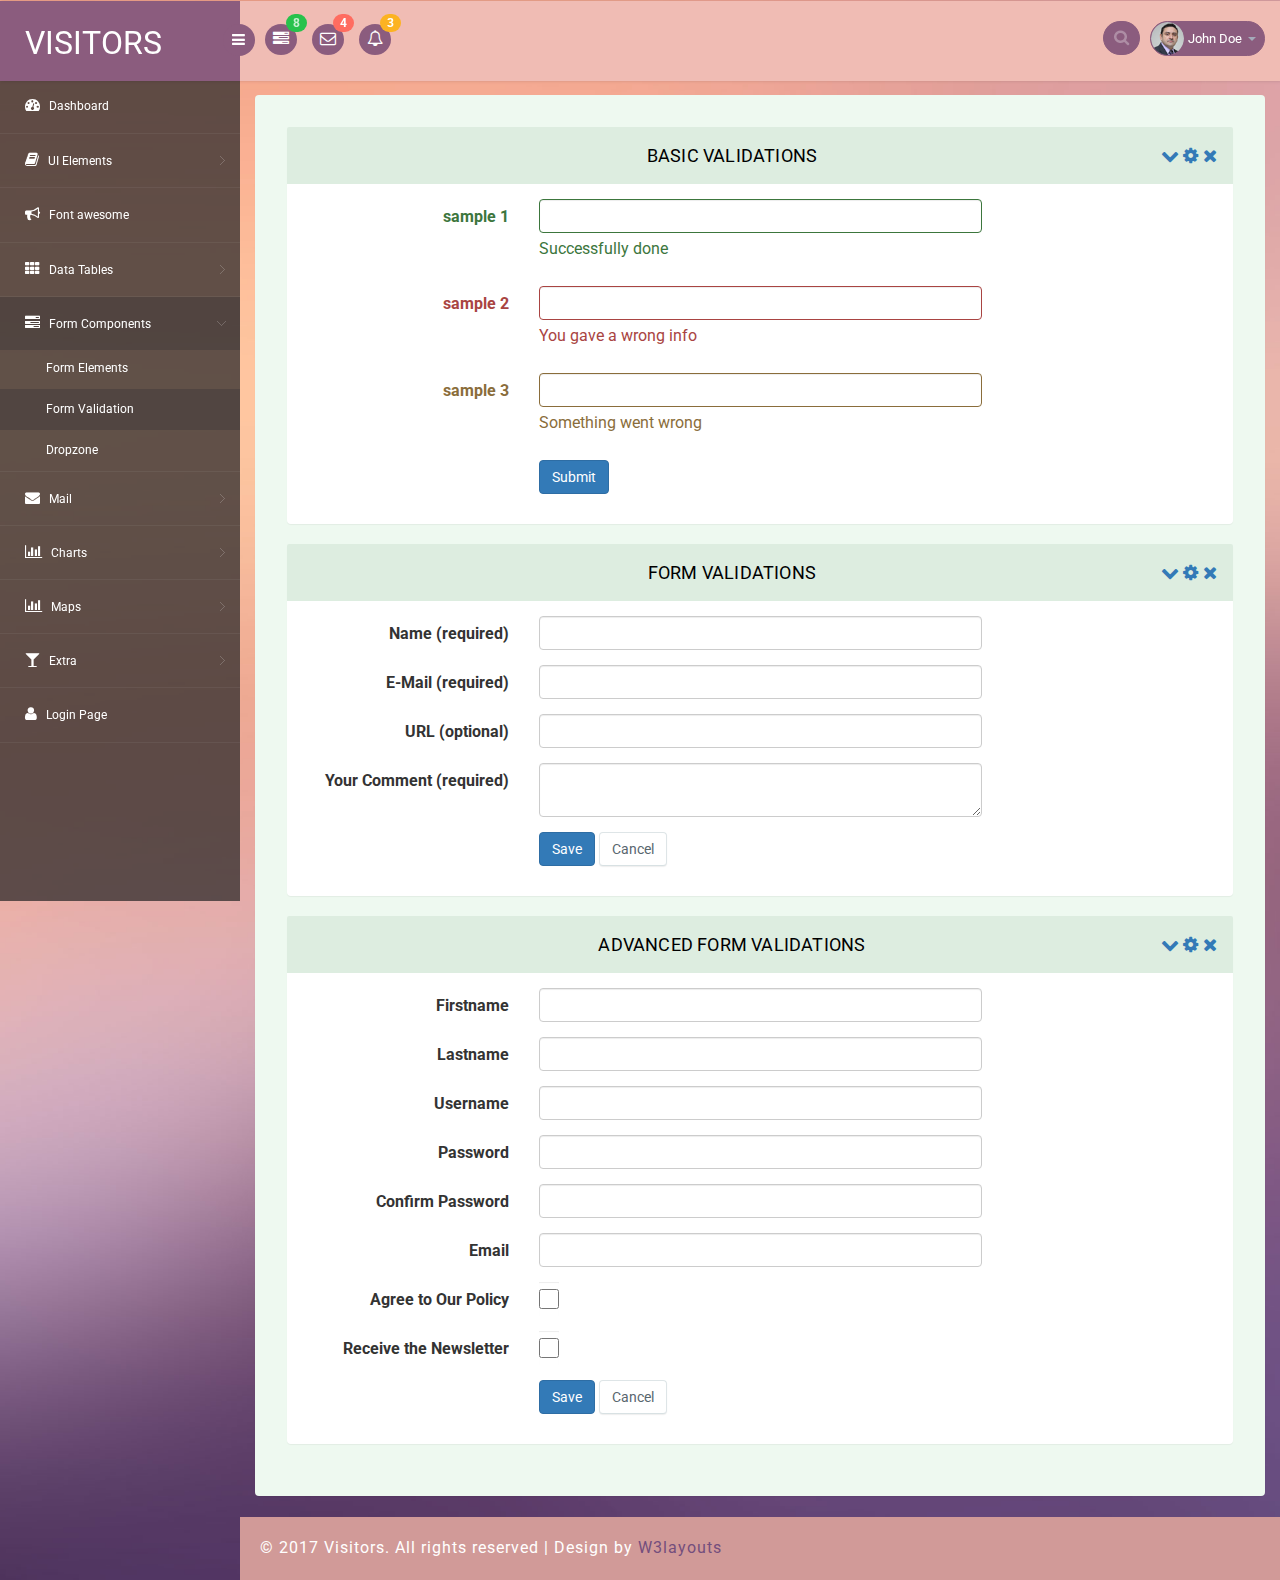
<file: form_validation.html>
<!--A Design by W3layouts
Author: W3layout
Author URL: http://w3layouts.com
License: Creative Commons Attribution 3.0 Unported
License URL: http://creativecommons.org/licenses/by/3.0/
-->
<!DOCTYPE html>
<head>
<title>Visitors an Admin Panel Category Bootstrap Responsive Website Template | Form_validation :: w3layouts</title>
<meta name="viewport" content="width=device-width, initial-scale=1">
<meta http-equiv="Content-Type" content="text/html; charset=utf-8" />
<meta name="keywords" content="Visitors Responsive web template, Bootstrap Web Templates, Flat Web Templates, Android Compatible web template, 
Smartphone Compatible web template, free webdesigns for Nokia, Samsung, LG, SonyEricsson, Motorola web design" />
<script type="application/x-javascript"> addEventListener("load", function() { setTimeout(hideURLbar, 0); }, false); function hideURLbar(){ window.scrollTo(0,1); } </script>
<!-- bootstrap-css -->
<link rel="stylesheet" href="css/bootstrap.min.css" >
<!-- //bootstrap-css -->
<!-- Custom CSS -->
<link href="css/style.css" rel='stylesheet' type='text/css' />
<link href="css/style-responsive.css" rel="stylesheet"/>
<!-- font CSS -->
<link href='//fonts.googleapis.com/css?family=Roboto:400,100,100italic,300,300italic,400italic,500,500italic,700,700italic,900,900italic' rel='stylesheet' type='text/css'>
<!-- font-awesome icons -->
<link rel="stylesheet" href="css/font.css" type="text/css"/>
<link href="css/font-awesome.css" rel="stylesheet"> 
<!-- //font-awesome icons -->
<script src="js/jquery2.0.3.min.js"></script>
</head>
<body>
<section id="container">
<!--header start-->
<header class="header fixed-top clearfix">
<!--logo start-->
<div class="brand">

    <a href="index.html" class="logo">
        VISITORS
    </a>
    <div class="sidebar-toggle-box">
        <div class="fa fa-bars"></div>
    </div>
</div>
<!--logo end-->

<div class="nav notify-row" id="top_menu">
    <!--  notification start -->
    <ul class="nav top-menu">
        <!-- settings start -->
        <li class="dropdown">
            <a data-toggle="dropdown" class="dropdown-toggle" href="#">
                <i class="fa fa-tasks"></i>
                <span class="badge bg-success">8</span>
            </a>
            <ul class="dropdown-menu extended tasks-bar">
                <li>
                    <p class="">You have 8 pending tasks</p>
                </li>
                <li>
                    <a href="#">
                        <div class="task-info clearfix">
                            <div class="desc pull-left">
                                <h5>Target Sell</h5>
                                <p>25% , Deadline  12 June’13</p>
                            </div>
                                    <span class="notification-pie-chart pull-right" data-percent="45">
                            <span class="percent"></span>
                            </span>
                        </div>
                    </a>
                </li>
                <li>
                    <a href="#">
                        <div class="task-info clearfix">
                            <div class="desc pull-left">
                                <h5>Product Delivery</h5>
                                <p>45% , Deadline  12 June’13</p>
                            </div>
                                    <span class="notification-pie-chart pull-right" data-percent="78">
                            <span class="percent"></span>
                            </span>
                        </div>
                    </a>
                </li>
                <li>
                    <a href="#">
                        <div class="task-info clearfix">
                            <div class="desc pull-left">
                                <h5>Payment collection</h5>
                                <p>87% , Deadline  12 June’13</p>
                            </div>
                                    <span class="notification-pie-chart pull-right" data-percent="60">
                            <span class="percent"></span>
                            </span>
                        </div>
                    </a>
                </li>
                <li>
                    <a href="#">
                        <div class="task-info clearfix">
                            <div class="desc pull-left">
                                <h5>Target Sell</h5>
                                <p>33% , Deadline  12 June’13</p>
                            </div>
                                    <span class="notification-pie-chart pull-right" data-percent="90">
                            <span class="percent"></span>
                            </span>
                        </div>
                    </a>
                </li>

                <li class="external">
                    <a href="#">See All Tasks</a>
                </li>
            </ul>
        </li>
        <!-- settings end -->
        <!-- inbox dropdown start-->
        <li id="header_inbox_bar" class="dropdown">
            <a data-toggle="dropdown" class="dropdown-toggle" href="#">
                <i class="fa fa-envelope-o"></i>
                <span class="badge bg-important">4</span>
            </a>
            <ul class="dropdown-menu extended inbox">
                <li>
                    <p class="red">You have 4 Mails</p>
                </li>
                <li>
                    <a href="#">
                        <span class="photo"><img alt="avatar" src="images/3.png"></span>
                                <span class="subject">
                                <span class="from">Jonathan Smith</span>
                                <span class="time">Just now</span>
                                </span>
                                <span class="message">
                                    Hello, this is an example msg.
                                </span>
                    </a>
                </li>
                <li>
                    <a href="#">
                        <span class="photo"><img alt="avatar" src="images/1.png"></span>
                                <span class="subject">
                                <span class="from">Jane Doe</span>
                                <span class="time">2 min ago</span>
                                </span>
                                <span class="message">
                                    Nice admin template
                                </span>
                    </a>
                </li>
                <li>
                    <a href="#">
                        <span class="photo"><img alt="avatar" src="images/3.png"></span>
                                <span class="subject">
                                <span class="from">Tasi sam</span>
                                <span class="time">2 days ago</span>
                                </span>
                                <span class="message">
                                    This is an example msg.
                                </span>
                    </a>
                </li>
                <li>
                    <a href="#">
                        <span class="photo"><img alt="avatar" src="images/2.png"></span>
                                <span class="subject">
                                <span class="from">Mr. Perfect</span>
                                <span class="time">2 hour ago</span>
                                </span>
                                <span class="message">
                                    Hi there, its a test
                                </span>
                    </a>
                </li>
                <li>
                    <a href="#">See all messages</a>
                </li>
            </ul>
        </li>
        <!-- inbox dropdown end -->
        <!-- notification dropdown start-->
        <li id="header_notification_bar" class="dropdown">
            <a data-toggle="dropdown" class="dropdown-toggle" href="#">

                <i class="fa fa-bell-o"></i>
                <span class="badge bg-warning">3</span>
            </a>
            <ul class="dropdown-menu extended notification">
                <li>
                    <p>Notifications</p>
                </li>
                <li>
                    <div class="alert alert-info clearfix">
                        <span class="alert-icon"><i class="fa fa-bolt"></i></span>
                        <div class="noti-info">
                            <a href="#"> Server #1 overloaded.</a>
                        </div>
                    </div>
                </li>
                <li>
                    <div class="alert alert-danger clearfix">
                        <span class="alert-icon"><i class="fa fa-bolt"></i></span>
                        <div class="noti-info">
                            <a href="#"> Server #2 overloaded.</a>
                        </div>
                    </div>
                </li>
                <li>
                    <div class="alert alert-success clearfix">
                        <span class="alert-icon"><i class="fa fa-bolt"></i></span>
                        <div class="noti-info">
                            <a href="#"> Server #3 overloaded.</a>
                        </div>
                    </div>
                </li>

            </ul>
        </li>
        <!-- notification dropdown end -->
    </ul>
    <!--  notification end -->
</div>
<div class="top-nav clearfix">
    <!--search & user info start-->
    <ul class="nav pull-right top-menu">
        <li>
            <input type="text" class="form-control search" placeholder=" Search">
        </li>
        <!-- user login dropdown start-->
        <li class="dropdown">
            <a data-toggle="dropdown" class="dropdown-toggle" href="#">
                <img alt="" src="images/2.png">
                <span class="username">John Doe</span>
                <b class="caret"></b>
            </a>
            <ul class="dropdown-menu extended logout">
                <li><a href="#"><i class=" fa fa-suitcase"></i>Profile</a></li>
                <li><a href="#"><i class="fa fa-cog"></i> Settings</a></li>
                <li><a href="login.html"><i class="fa fa-key"></i> Log Out</a></li>
            </ul>
        </li>
        <!-- user login dropdown end -->
       
    </ul>
    <!--search & user info end-->
</div>
</header>
<!--header end-->
<!--sidebar start-->
<aside>
    <div id="sidebar" class="nav-collapse">
        <!-- sidebar menu start-->
        <div class="leftside-navigation">
            <ul class="sidebar-menu" id="nav-accordion">
                <li>
                    <a href="index.html">
                        <i class="fa fa-dashboard"></i>
                        <span>Dashboard</span>
                    </a>
                </li>
                
                <li class="sub-menu">
                    <a href="javascript:;">
                        <i class="fa fa-book"></i>
                        <span>UI Elements</span>
                    </a>
                    <ul class="sub">
						<li><a href="typography.html">Typography</a></li>
						<li><a href="glyphicon.html">glyphicon</a></li>
                        <li><a href="grids.html">Grids</a></li>
                    </ul>
                </li>
                <li>
                    <a href="fontawesome.html">
                        <i class="fa fa-bullhorn"></i>
                        <span>Font awesome </span>
                    </a>
                </li>
                <li class="sub-menu">
                    <a href="javascript:;">
                        <i class="fa fa-th"></i>
                        <span>Data Tables</span>
                    </a>
                    <ul class="sub">
                        <li><a href="basic_table.html">Basic Table</a></li>
                        <li><a href="responsive_table.html">Responsive Table</a></li>
                    </ul>
                </li>
                <li class="sub-menu">
                    <a class="active" href="javascript:;">
                        <i class="fa fa-tasks"></i>
                        <span>Form Components</span>
                    </a>
                    <ul class="sub">
                        <li><a href="form_component.html">Form Elements</a></li>
                        <li><a class="active" href="form_validation.html">Form Validation</a></li>
						<li><a href="dropzone.html">Dropzone</a></li>
                    </ul>
                </li>
                <li class="sub-menu">
                    <a href="javascript:;">
                        <i class="fa fa-envelope"></i>
                        <span>Mail </span>
                    </a>
                    <ul class="sub">
                        <li><a href="mail.html">Inbox</a></li>
                        <li><a href="mail_compose.html">Compose Mail</a></li>
                    </ul>
                </li>
                <li class="sub-menu">
                    <a href="javascript:;">
                        <i class=" fa fa-bar-chart-o"></i>
                        <span>Charts</span>
                    </a>
                    <ul class="sub">
                        <li><a href="chartjs.html">Chart js</a></li>
                        <li><a href="flot_chart.html">Flot Charts</a></li>
                    </ul>
                </li>
                <li class="sub-menu">
                    <a href="javascript:;">
                        <i class=" fa fa-bar-chart-o"></i>
                        <span>Maps</span>
                    </a>
                    <ul class="sub">
                        <li><a href="google_map.html">Google Map</a></li>
                        <li><a href="vector_map.html">Vector Map</a></li>
                    </ul>
                </li>
                <li class="sub-menu">
                    <a href="javascript:;">
                        <i class="fa fa-glass"></i>
                        <span>Extra</span>
                    </a>
                    <ul class="sub">
                        <li><a href="gallery.html">Gallery</a></li>
						<li><a href="404.html">404 Error</a></li>
                        <li><a href="registration.html">Registration</a></li>
                    </ul>
                </li>
                <li>
                    <a href="login.html">
                        <i class="fa fa-user"></i>
                        <span>Login Page</span>
                    </a>
                </li>
            </ul>            </div>
        <!-- sidebar menu end-->
    </div>
</aside>
<!--sidebar end-->
<!--main content start-->
<section id="main-content">
	<section class="wrapper">
		<div class="form-w3layouts">
            <!-- page start-->
            <div class="row">
                <div class="col-lg-12">
                    <section class="panel">
                        <header class="panel-heading">
                            Basic validations
                            <span class="tools pull-right">
                                <a class="fa fa-chevron-down" href="javascript:;"></a>
                                <a class="fa fa-cog" href="javascript:;"></a>
                                <a class="fa fa-times" href="javascript:;"></a>
                             </span>
                        </header>
                        <div class="panel-body">
                            <form role="form" class="form-horizontal ">
                                <div class="form-group has-success">
                                    <label class="col-lg-3 control-label">sample 1</label>
                                    <div class="col-lg-6">
                                        <input type="text" placeholder="" id="f-name" class="form-control">
                                        <p class="help-block">Successfully done</p>
                                    </div>
                                </div>
                                <div class="form-group has-error">
                                    <label class="col-lg-3 control-label">sample 2</label>
                                    <div class="col-lg-6">
                                        <input type="text" placeholder="" id="l-name" class="form-control">
                                        <p class="help-block">You gave a wrong info</p>
                                    </div>
                                </div>
                                <div class="form-group has-warning">
                                    <label class="col-lg-3 control-label">sample 3</label>
                                    <div class="col-lg-6">
                                        <input type="email" placeholder="" id="email2" class="form-control">
                                        <p class="help-block">Something went wrong</p>
                                    </div>
                                </div>

                                <div class="form-group">
                                    <div class="col-lg-offset-3 col-lg-6">
                                        <button class="btn btn-primary" type="submit">Submit</button>
                                    </div>
                                </div>
                            </form>
                        </div>
                    </section>
                </div>
            </div>
            <div class="row">
                <div class="col-lg-12">
                    <section class="panel">
                        <header class="panel-heading">
                            Form validations
                            <span class="tools pull-right">
                                <a class="fa fa-chevron-down" href="javascript:;"></a>
                                <a class="fa fa-cog" href="javascript:;"></a>
                                <a class="fa fa-times" href="javascript:;"></a>
                             </span>
                        </header>
                        <div class="panel-body">
                            <div class=" form">
                                <form class="cmxform form-horizontal " id="commentForm" method="get" action="" novalidate="novalidate">
                                    <div class="form-group ">
                                        <label for="cname" class="control-label col-lg-3">Name (required)</label>
                                        <div class="col-lg-6">
                                            <input class=" form-control" id="cname" name="name" minlength="2" type="text" required="">
                                        </div>
                                    </div>
                                    <div class="form-group ">
                                        <label for="cemail" class="control-label col-lg-3">E-Mail (required)</label>
                                        <div class="col-lg-6">
                                            <input class="form-control " id="cemail" type="email" name="email" required="">
                                        </div>
                                    </div>
                                    <div class="form-group ">
                                        <label for="curl" class="control-label col-lg-3">URL (optional)</label>
                                        <div class="col-lg-6">
                                            <input class="form-control " id="curl" type="url" name="url">
                                        </div>
                                    </div>
                                    <div class="form-group ">
                                        <label for="ccomment" class="control-label col-lg-3">Your Comment (required)</label>
                                        <div class="col-lg-6">
                                            <textarea class="form-control " id="ccomment" name="comment" required=""></textarea>
                                        </div>
                                    </div>
                                    <div class="form-group">
                                        <div class="col-lg-offset-3 col-lg-6">
                                            <button class="btn btn-primary" type="submit">Save</button>
                                            <button class="btn btn-default" type="button">Cancel</button>
                                        </div>
                                    </div>
                                </form>
                            </div>

                        </div>
                    </section>
                </div>
            </div>
            <div class="row">
                <div class="col-lg-12">
                    <section class="panel">
                        <header class="panel-heading">
                            Advanced Form validations
                            <span class="tools pull-right">
                                <a class="fa fa-chevron-down" href="javascript:;"></a>
                                <a class="fa fa-cog" href="javascript:;"></a>
                                <a class="fa fa-times" href="javascript:;"></a>
                             </span>
                        </header>
                        <div class="panel-body">
                            <div class="form">
                                <form class="cmxform form-horizontal " id="signupForm" method="get" action="" novalidate="novalidate">
                                    <div class="form-group ">
                                        <label for="firstname" class="control-label col-lg-3">Firstname</label>
                                        <div class="col-lg-6">
                                            <input class=" form-control" id="firstname" name="firstname" type="text">
                                        </div>
                                    </div>
                                    <div class="form-group ">
                                        <label for="lastname" class="control-label col-lg-3">Lastname</label>
                                        <div class="col-lg-6">
                                            <input class=" form-control" id="lastname" name="lastname" type="text">
                                        </div>
                                    </div>
                                    <div class="form-group ">
                                        <label for="username" class="control-label col-lg-3">Username</label>
                                        <div class="col-lg-6">
                                            <input class="form-control " id="username" name="username" type="text">
                                        </div>
                                    </div>
                                    <div class="form-group ">
                                        <label for="password" class="control-label col-lg-3">Password</label>
                                        <div class="col-lg-6">
                                            <input class="form-control " id="password" name="password" type="password">
                                        </div>
                                    </div>
                                    <div class="form-group ">
                                        <label for="confirm_password" class="control-label col-lg-3">Confirm Password</label>
                                        <div class="col-lg-6">
                                            <input class="form-control " id="confirm_password" name="confirm_password" type="password">
                                        </div>
                                    </div>
                                    <div class="form-group ">
                                        <label for="email" class="control-label col-lg-3">Email</label>
                                        <div class="col-lg-6">
                                            <input class="form-control " id="email" name="email" type="email">
                                        </div>
                                    </div>
                                    <div class="form-group ">
                                        <label for="agree" class="control-label col-lg-3 col-sm-3">Agree to Our Policy</label>
                                        <div class="col-lg-6 col-sm-9">
                                            <input type="checkbox" style="width: 20px" class="checkbox form-control" id="agree" name="agree">
                                        </div>
                                    </div>
                                    <div class="form-group ">
                                        <label for="newsletter" class="control-label col-lg-3 col-sm-3">Receive the Newsletter</label>
                                        <div class="col-lg-6 col-sm-9">
                                            <input type="checkbox" style="width: 20px" class="checkbox form-control" id="newsletter" name="newsletter">
                                        </div>
                                    </div>

                                    <div class="form-group">
                                        <div class="col-lg-offset-3 col-lg-6">
                                            <button class="btn btn-primary" type="submit">Save</button>
                                            <button class="btn btn-default" type="button">Cancel</button>
                                        </div>
                                    </div>
                                </form>
                            </div>
                        </div>
                    </section>
                </div>
            </div>
            <!-- page end-->
        </div>
</section>
 <!-- footer -->
		  <div class="footer">
			<div class="wthree-copyright">
			  <p>© 2017 Visitors. All rights reserved | Design by <a href="http://w3layouts.com">W3layouts</a></p>
			</div>
		  </div>
  <!-- / footer -->
</section>

<!--main content end-->
</section>
<script src="js/bootstrap.js"></script>
<script src="js/jquery.dcjqaccordion.2.7.js"></script>
<script src="js/scripts.js"></script>
<script src="js/jquery.slimscroll.js"></script>
<script src="js/jquery.nicescroll.js"></script>
<!--[if lte IE 8]><script language="javascript" type="text/javascript" src="js/flot-chart/excanvas.min.js"></script><![endif]-->
<script src="js/jquery.scrollTo.js"></script>
</body>
</html>
</file>
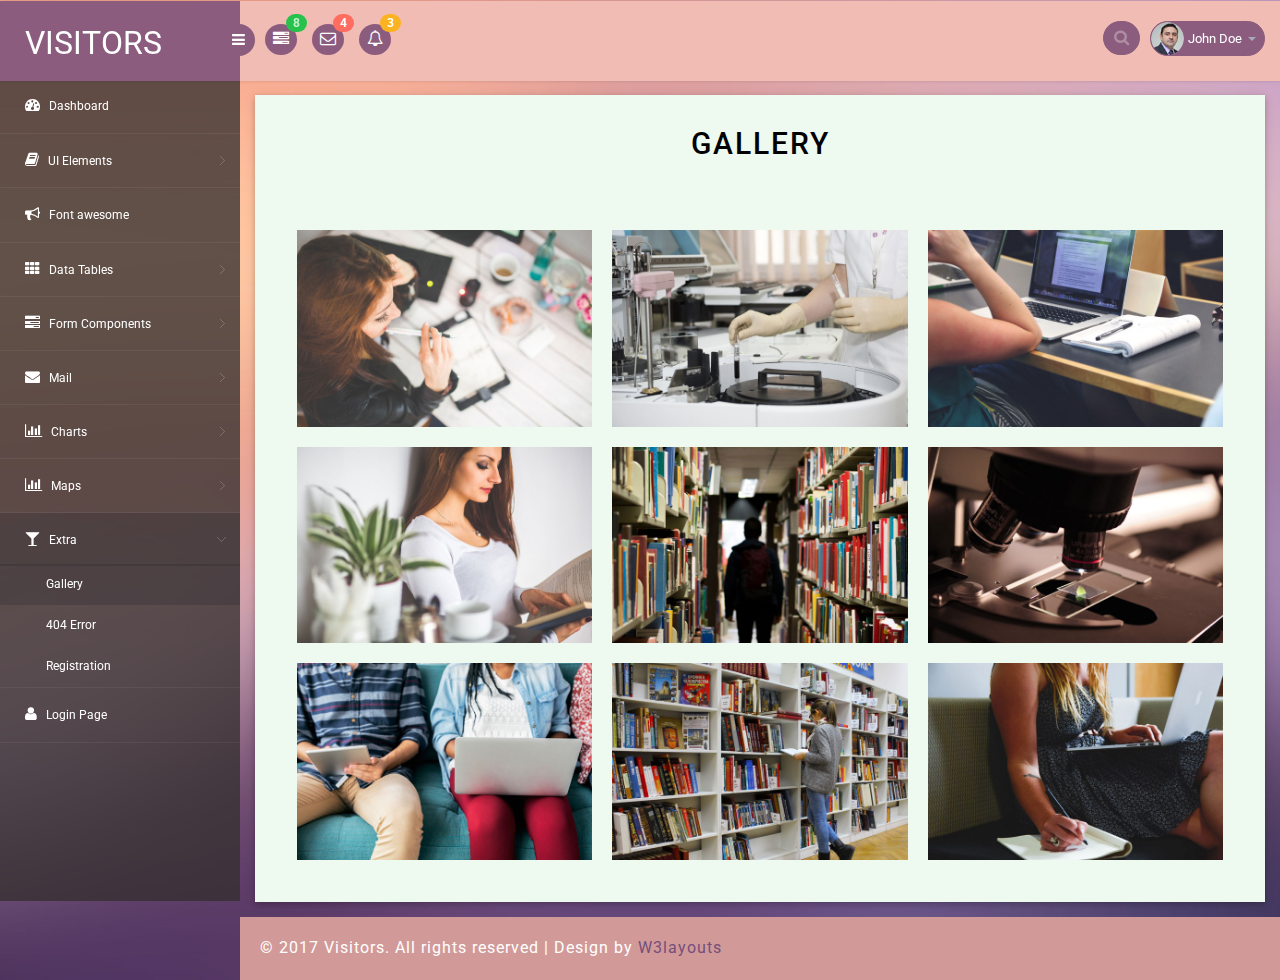
<file: gallery.html>
<!--A Design by W3layouts
Author: W3layout
Author URL: http://w3layouts.com
License: Creative Commons Attribution 3.0 Unported
License URL: http://creativecommons.org/licenses/by/3.0/
-->
<!DOCTYPE html>
<head>
<title>Visitors an Admin Panel Category Bootstrap Responsive Website Template | Gallery :: w3layouts</title>
<meta name="viewport" content="width=device-width, initial-scale=1">
<meta http-equiv="Content-Type" content="text/html; charset=utf-8" />
<meta name="keywords" content="Visitors Responsive web template, Bootstrap Web Templates, Flat Web Templates, Android Compatible web template, 
Smartphone Compatible web template, free webdesigns for Nokia, Samsung, LG, SonyEricsson, Motorola web design" />
<script type="application/x-javascript"> addEventListener("load", function() { setTimeout(hideURLbar, 0); }, false); function hideURLbar(){ window.scrollTo(0,1); } </script>
<!-- bootstrap-css -->
<link rel="stylesheet" href="css/bootstrap.min.css" >
<!-- //bootstrap-css -->
<!-- Custom CSS -->
<link href="css/style.css" rel='stylesheet' type='text/css' />
<link href="css/style-responsive.css" rel="stylesheet"/>
<link rel="stylesheet" href="css/lightbox.css">
<!-- font CSS -->
<link href='//fonts.googleapis.com/css?family=Roboto:400,100,100italic,300,300italic,400italic,500,500italic,700,700italic,900,900italic' rel='stylesheet' type='text/css'>
<!-- font-awesome icons -->
<link rel="stylesheet" href="css/font.css" type="text/css"/>
<link href="css/font-awesome.css" rel="stylesheet"> 
<!-- //font-awesome icons -->
<script src="js/jquery2.0.3.min.js"></script>
</head>
<body>
<section id="container">
<!--header start-->
<header class="header fixed-top clearfix">
<!--logo start-->
<div class="brand">

    <a href="index.html" class="logo">
        VISITORS
    </a>
    <div class="sidebar-toggle-box">
        <div class="fa fa-bars"></div>
    </div>
</div>
<!--logo end-->

<div class="nav notify-row" id="top_menu">
    <!--  notification start -->
    <ul class="nav top-menu">
        <!-- settings start -->
        <li class="dropdown">
            <a data-toggle="dropdown" class="dropdown-toggle" href="#">
                <i class="fa fa-tasks"></i>
                <span class="badge bg-success">8</span>
            </a>
            <ul class="dropdown-menu extended tasks-bar">
                <li>
                    <p class="">You have 8 pending tasks</p>
                </li>
                <li>
                    <a href="#">
                        <div class="task-info clearfix">
                            <div class="desc pull-left">
                                <h5>Target Sell</h5>
                                <p>25% , Deadline  12 June’13</p>
                            </div>
                                    <span class="notification-pie-chart pull-right" data-percent="45">
                            <span class="percent"></span>
                            </span>
                        </div>
                    </a>
                </li>
                <li>
                    <a href="#">
                        <div class="task-info clearfix">
                            <div class="desc pull-left">
                                <h5>Product Delivery</h5>
                                <p>45% , Deadline  12 June’13</p>
                            </div>
                                    <span class="notification-pie-chart pull-right" data-percent="78">
                            <span class="percent"></span>
                            </span>
                        </div>
                    </a>
                </li>
                <li>
                    <a href="#">
                        <div class="task-info clearfix">
                            <div class="desc pull-left">
                                <h5>Payment collection</h5>
                                <p>87% , Deadline  12 June’13</p>
                            </div>
                                    <span class="notification-pie-chart pull-right" data-percent="60">
                            <span class="percent"></span>
                            </span>
                        </div>
                    </a>
                </li>
                <li>
                    <a href="#">
                        <div class="task-info clearfix">
                            <div class="desc pull-left">
                                <h5>Target Sell</h5>
                                <p>33% , Deadline  12 June’13</p>
                            </div>
                                    <span class="notification-pie-chart pull-right" data-percent="90">
                            <span class="percent"></span>
                            </span>
                        </div>
                    </a>
                </li>

                <li class="external">
                    <a href="#">See All Tasks</a>
                </li>
            </ul>
        </li>
        <!-- settings end -->
        <!-- inbox dropdown start-->
        <li id="header_inbox_bar" class="dropdown">
            <a data-toggle="dropdown" class="dropdown-toggle" href="#">
                <i class="fa fa-envelope-o"></i>
                <span class="badge bg-important">4</span>
            </a>
            <ul class="dropdown-menu extended inbox">
                <li>
                    <p class="red">You have 4 Mails</p>
                </li>
                <li>
                    <a href="#">
                        <span class="photo"><img alt="avatar" src="images/3.png"></span>
                                <span class="subject">
                                <span class="from">Jonathan Smith</span>
                                <span class="time">Just now</span>
                                </span>
                                <span class="message">
                                    Hello, this is an example msg.
                                </span>
                    </a>
                </li>
                <li>
                    <a href="#">
                        <span class="photo"><img alt="avatar" src="images/1.png"></span>
                                <span class="subject">
                                <span class="from">Jane Doe</span>
                                <span class="time">2 min ago</span>
                                </span>
                                <span class="message">
                                    Nice admin template
                                </span>
                    </a>
                </li>
                <li>
                    <a href="#">
                        <span class="photo"><img alt="avatar" src="images/3.png"></span>
                                <span class="subject">
                                <span class="from">Tasi sam</span>
                                <span class="time">2 days ago</span>
                                </span>
                                <span class="message">
                                    This is an example msg.
                                </span>
                    </a>
                </li>
                <li>
                    <a href="#">
                        <span class="photo"><img alt="avatar" src="images/2.png"></span>
                                <span class="subject">
                                <span class="from">Mr. Perfect</span>
                                <span class="time">2 hour ago</span>
                                </span>
                                <span class="message">
                                    Hi there, its a test
                                </span>
                    </a>
                </li>
                <li>
                    <a href="#">See all messages</a>
                </li>
            </ul>
        </li>
        <!-- inbox dropdown end -->
        <!-- notification dropdown start-->
        <li id="header_notification_bar" class="dropdown">
            <a data-toggle="dropdown" class="dropdown-toggle" href="#">

                <i class="fa fa-bell-o"></i>
                <span class="badge bg-warning">3</span>
            </a>
            <ul class="dropdown-menu extended notification">
                <li>
                    <p>Notifications</p>
                </li>
                <li>
                    <div class="alert alert-info clearfix">
                        <span class="alert-icon"><i class="fa fa-bolt"></i></span>
                        <div class="noti-info">
                            <a href="#"> Server #1 overloaded.</a>
                        </div>
                    </div>
                </li>
                <li>
                    <div class="alert alert-danger clearfix">
                        <span class="alert-icon"><i class="fa fa-bolt"></i></span>
                        <div class="noti-info">
                            <a href="#"> Server #2 overloaded.</a>
                        </div>
                    </div>
                </li>
                <li>
                    <div class="alert alert-success clearfix">
                        <span class="alert-icon"><i class="fa fa-bolt"></i></span>
                        <div class="noti-info">
                            <a href="#"> Server #3 overloaded.</a>
                        </div>
                    </div>
                </li>

            </ul>
        </li>
        <!-- notification dropdown end -->
    </ul>
    <!--  notification end -->
</div>
<div class="top-nav clearfix">
    <!--search & user info start-->
    <ul class="nav pull-right top-menu">
        <li>
            <input type="text" class="form-control search" placeholder=" Search">
        </li>
        <!-- user login dropdown start-->
        <li class="dropdown">
            <a data-toggle="dropdown" class="dropdown-toggle" href="#">
                <img alt="" src="images/2.png">
                <span class="username">John Doe</span>
                <b class="caret"></b>
            </a>
            <ul class="dropdown-menu extended logout">
                <li><a href="#"><i class=" fa fa-suitcase"></i>Profile</a></li>
                <li><a href="#"><i class="fa fa-cog"></i> Settings</a></li>
                <li><a href="login.html"><i class="fa fa-key"></i> Log Out</a></li>
            </ul>
        </li>
        <!-- user login dropdown end -->
       
    </ul>
    <!--search & user info end-->
</div>
</header>
<!--header end-->
<!--sidebar start-->
<aside>
    <div id="sidebar" class="nav-collapse">
        <!-- sidebar menu start-->
        <div class="leftside-navigation">
            <ul class="sidebar-menu" id="nav-accordion">
                <li>
                    <a href="index.html">
                        <i class="fa fa-dashboard"></i>
                        <span>Dashboard</span>
                    </a>
                </li>
                
                <li class="sub-menu">
                    <a href="javascript:;">
                        <i class="fa fa-book"></i>
                        <span>UI Elements</span>
                    </a>
                    <ul class="sub">
						<li><a href="typography.html">Typography</a></li>
						<li><a href="glyphicon.html">glyphicon</a></li>
                        <li><a href="grids.html">Grids</a></li>
                    </ul>
                </li>
                <li>
                    <a href="fontawesome.html">
                        <i class="fa fa-bullhorn"></i>
                        <span>Font awesome </span>
                    </a>
                </li>
                <li class="sub-menu">
                    <a href="javascript:;">
                        <i class="fa fa-th"></i>
                        <span>Data Tables</span>
                    </a>
                    <ul class="sub">
                        <li><a href="basic_table.html">Basic Table</a></li>
                        <li><a href="responsive_table.html">Responsive Table</a></li>
                    </ul>
                </li>
                <li class="sub-menu">
                    <a href="javascript:;">
                        <i class="fa fa-tasks"></i>
                        <span>Form Components</span>
                    </a>
                    <ul class="sub">
                        <li><a href="form_component.html">Form Elements</a></li>
                        <li><a href="form_validation.html">Form Validation</a></li>
						<li><a href="dropzone.html">Dropzone</a></li>
                    </ul>
                </li>
                <li class="sub-menu">
                    <a href="javascript:;">
                        <i class="fa fa-envelope"></i>
                        <span>Mail </span>
                    </a>
                    <ul class="sub">
                        <li><a href="mail.html">Inbox</a></li>
                        <li><a href="mail_compose.html">Compose Mail</a></li>
                    </ul>
                </li>
                <li class="sub-menu">
                    <a href="javascript:;">
                        <i class=" fa fa-bar-chart-o"></i>
                        <span>Charts</span>
                    </a>
                    <ul class="sub">
                        <li><a href="chartjs.html">Chart js</a></li>
                        <li><a href="flot_chart.html">Flot Charts</a></li>
                    </ul>
                </li>
                <li class="sub-menu">
                    <a href="javascript:;">
                        <i class=" fa fa-bar-chart-o"></i>
                        <span>Maps</span>
                    </a>
                    <ul class="sub">
                        <li><a href="google_map.html">Google Map</a></li>
                        <li><a href="vector_map.html">Vector Map</a></li>
                    </ul>
                </li>
                <li class="sub-menu">
                    <a class="active" href="javascript:;">
                        <i class="fa fa-glass"></i>
                        <span>Extra</span>
                    </a>
                    <ul class="sub">
                        <li><a class="active" href="gallery.html">Gallery</a></li>
						<li><a href="404.html">404 Error</a></li>
                        <li><a href="registration.html">Registration</a></li>
                    </ul>
                </li>
                <li>
                    <a href="login.html">
                        <i class="fa fa-user"></i>
                        <span>Login Page</span>
                    </a>
                </li>
            </ul>            </div>
        <!-- sidebar menu end-->
    </div>
</aside>
<!--sidebar end-->
<!--main content start-->
<section id="main-content">
	<section class="wrapper">
		<!-- gallery -->
		<!-- gallery -->
	<div class="gallery">
		<h2 class="w3ls_head">Gallery</h2>
		<div class="gallery-grids">
				<div class="gallery-top-grids">
					<div class="col-sm-4 gallery-grids-left">
						<div class="gallery-grid">
							<a class="example-image-link" href="images/g1.jpg" data-lightbox="example-set" data-title="Lorem ipsum dolor sit amet, consectetur adipiscing elit. Phasellus vitae cursus ligula">
								<img src="images/g1.jpg" alt="" />
								<div class="captn">
									<h4>Visitors</h4>
									<p>Aliquam non</p>
								</div>
							</a>
						</div>
					</div>
					<div class="col-sm-4 gallery-grids-left">
						<div class="gallery-grid">
							<a class="example-image-link" href="images/g2.jpg" data-lightbox="example-set" data-title="Lorem ipsum dolor sit amet, consectetur adipiscing elit. Phasellus vitae cursus ligula">
								<img src="images/g2.jpg" alt="" />
								<div class="captn">
									<h4>Visitors</h4>
									<p>Aliquam non</p>
								</div>
							</a>
						</div>
					</div>
					<div class="col-sm-4 gallery-grids-left">
						<div class="gallery-grid">
							<a class="example-image-link" href="images/g3.jpg" data-lightbox="example-set" data-title="Lorem ipsum dolor sit amet, consectetur adipiscing elit. Phasellus vitae cursus ligula">
								<img src="images/g3.jpg" alt="" />
								<div class="captn">
									<h4>Visitors</h4>
									<p>Aliquam non</p>
								</div>
							</a>
						</div>
					</div>
					<div class="clearfix"> </div>
				</div>
				<div class="gallery-top-grids">
					<div class="col-sm-4 gallery-grids-left">
						<div class="gallery-grid">
							<a class="example-image-link" href="images/g5.jpg" data-lightbox="example-set" data-title="Lorem ipsum dolor sit amet, consectetur adipiscing elit. Phasellus vitae cursus ligula">
								<img src="images/g5.jpg" alt="" />
								<div class="captn">
									<h4>Visitors</h4>
									<p>Aliquam non</p>
								</div>
							</a>
						</div>
					</div>
					<div class="col-sm-4 gallery-grids-left">
						<div class="gallery-grid">
							<a class="example-image-link" href="images/g6.jpg" data-lightbox="example-set" data-title="Lorem ipsum dolor sit amet, consectetur adipiscing elit. Phasellus vitae cursus ligula">
								<img src="images/g6.jpg" alt="" />
								<div class="captn">
									<h4>Visitors</h4>
									<p>Aliquam non</p>
								</div>
							</a>
						</div>
					</div>
					<div class="col-sm-4 gallery-grids-left">
						<div class="gallery-grid">
							<a class="example-image-link" href="images/g7.jpg" data-lightbox="example-set" data-title="Lorem ipsum dolor sit amet, consectetur adipiscing elit. Phasellus vitae cursus ligula">
								<img src="images/g7.jpg" alt="" />
								<div class="captn">
									<h4>Visitors</h4>
									<p>Aliquam non</p>
								</div>
							</a>
						</div>
					</div>
					
					<div class="clearfix"> </div>
				</div>
				<div class="gallery-top-grids">
					<div class="col-sm-4 gallery-grids-left">
						<div class="gallery-grid">
							<a class="example-image-link" href="images/g8.jpg" data-lightbox="example-set" data-title="Lorem ipsum dolor sit amet, consectetur adipiscing elit. Phasellus vitae cursus ligula">
								<img src="images/g8.jpg" alt="" />
								<div class="captn">
									<h4>Visitors</h4>
									<p>Aliquam non</p>
								</div>
							</a>
						</div>
					</div>
					<div class="col-sm-4 gallery-grids-left">
						<div class="gallery-grid">
							<a class="example-image-link" href="images/g9.jpg" data-lightbox="example-set" data-title="Lorem ipsum dolor sit amet, consectetur adipiscing elit. Phasellus vitae cursus ligula">
								<img src="images/g9.jpg" alt="" />
								<div class="captn">
									<h4>Visitors</h4>
									<p>Aliquam non</p>
								</div>
							</a>
						</div>
					</div>
					<div class="col-sm-4 gallery-grids-left">
						<div class="gallery-grid">
							<a class="example-image-link" href="images/g4.jpg" data-lightbox="example-set" data-title="Lorem ipsum dolor sit amet, consectetur adipiscing elit. Phasellus vitae cursus ligula">
								<img src="images/g4.jpg" alt="" />
								<div class="captn">
									<h4>Visitors</h4>
									<p>Aliquam non</p>
								</div>
							</a>
						</div>
					</div>
					
					<div class="clearfix"> </div>
				</div>
				<div class="clearfix"> </div>
				<script src="js/lightbox-plus-jquery.min.js"> </script>
		
	</div>
	</div>
	<!-- //gallery -->

</section>
 <!-- footer -->
		  <div class="footer">
			<div class="wthree-copyright">
			  <p>© 2017 Visitors. All rights reserved | Design by <a href="http://w3layouts.com">W3layouts</a></p>
			</div>
		  </div>
  <!-- / footer -->
</section>

<!--main content end-->
</section>
<script src="js/bootstrap.js"></script>
<script src="js/jquery.dcjqaccordion.2.7.js"></script>
<script src="js/scripts.js"></script>
<script src="js/jquery.slimscroll.js"></script>
<script src="js/jquery.nicescroll.js"></script>
<!--[if lte IE 8]><script language="javascript" type="text/javascript" src="js/flot-chart/excanvas.min.js"></script><![endif]-->
<script src="js/jquery.scrollTo.js"></script>
<!-- gallery -->

</body>
</html>
</file>
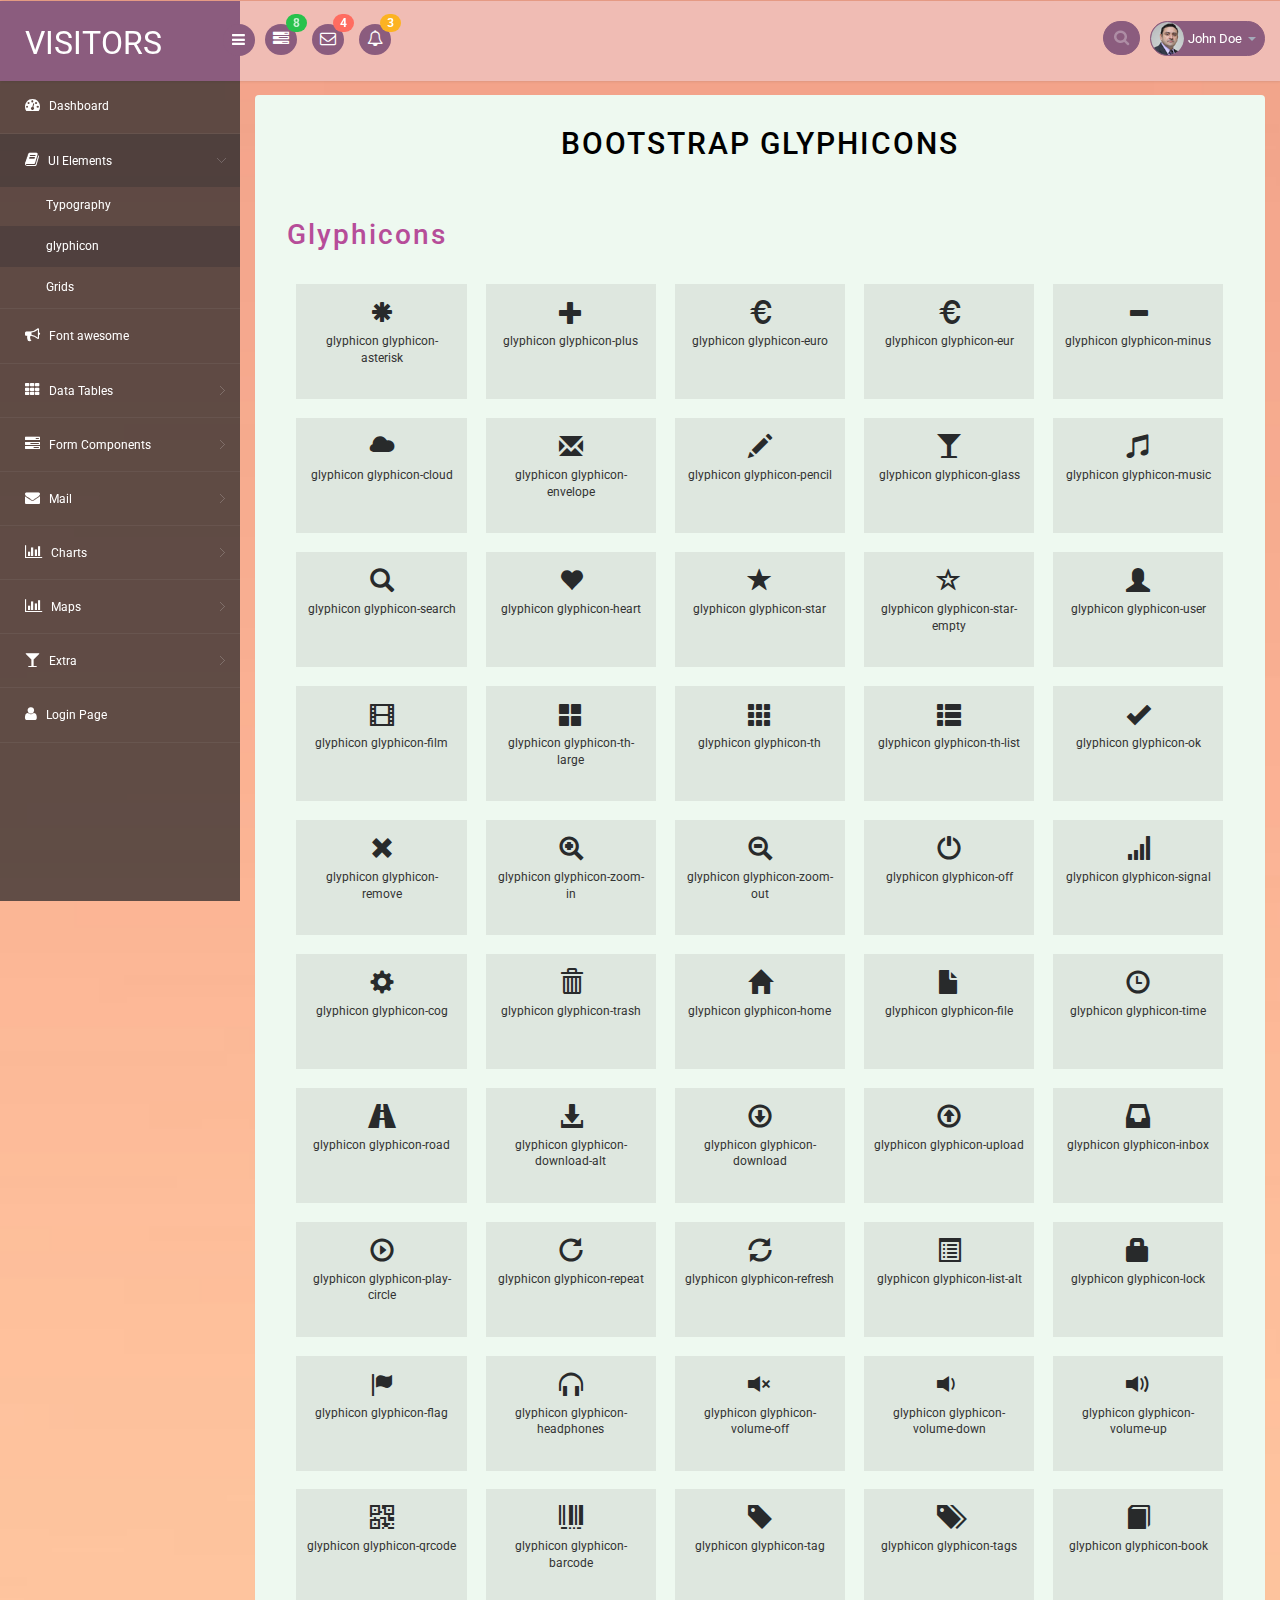
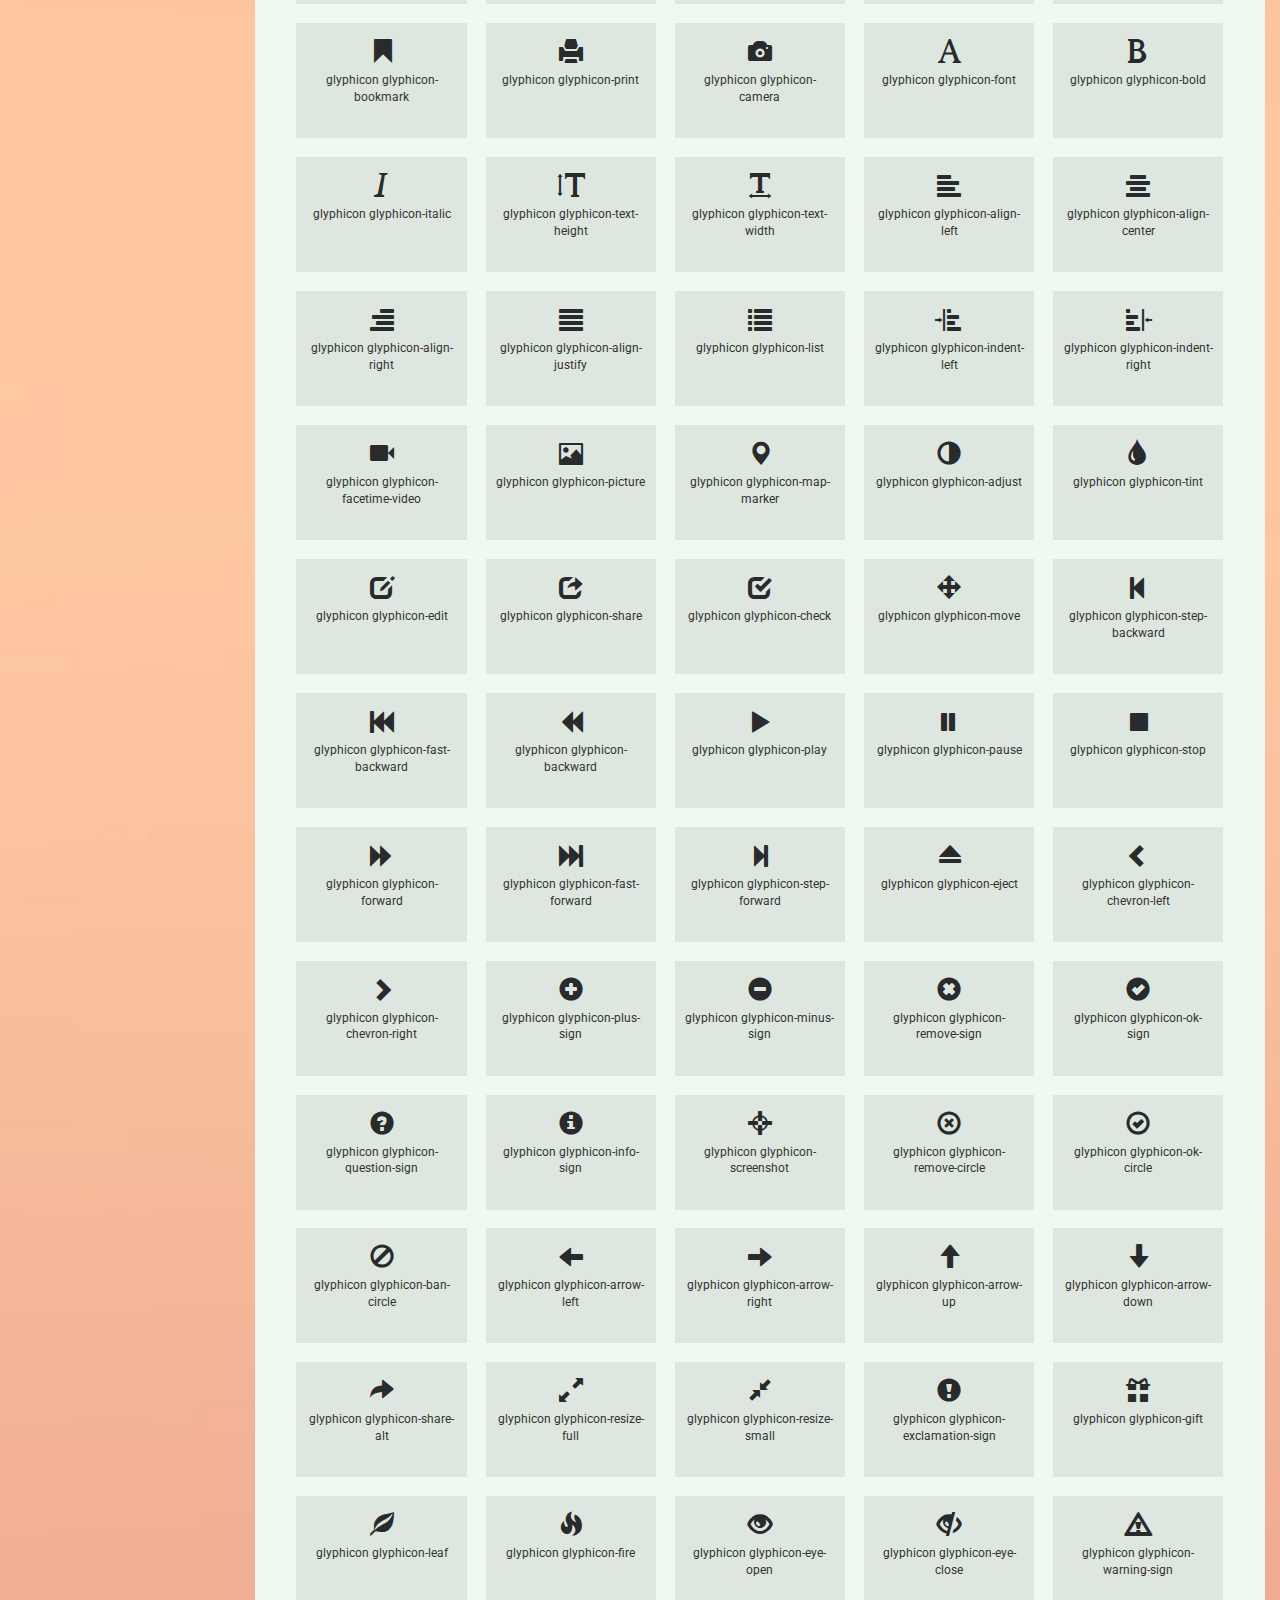
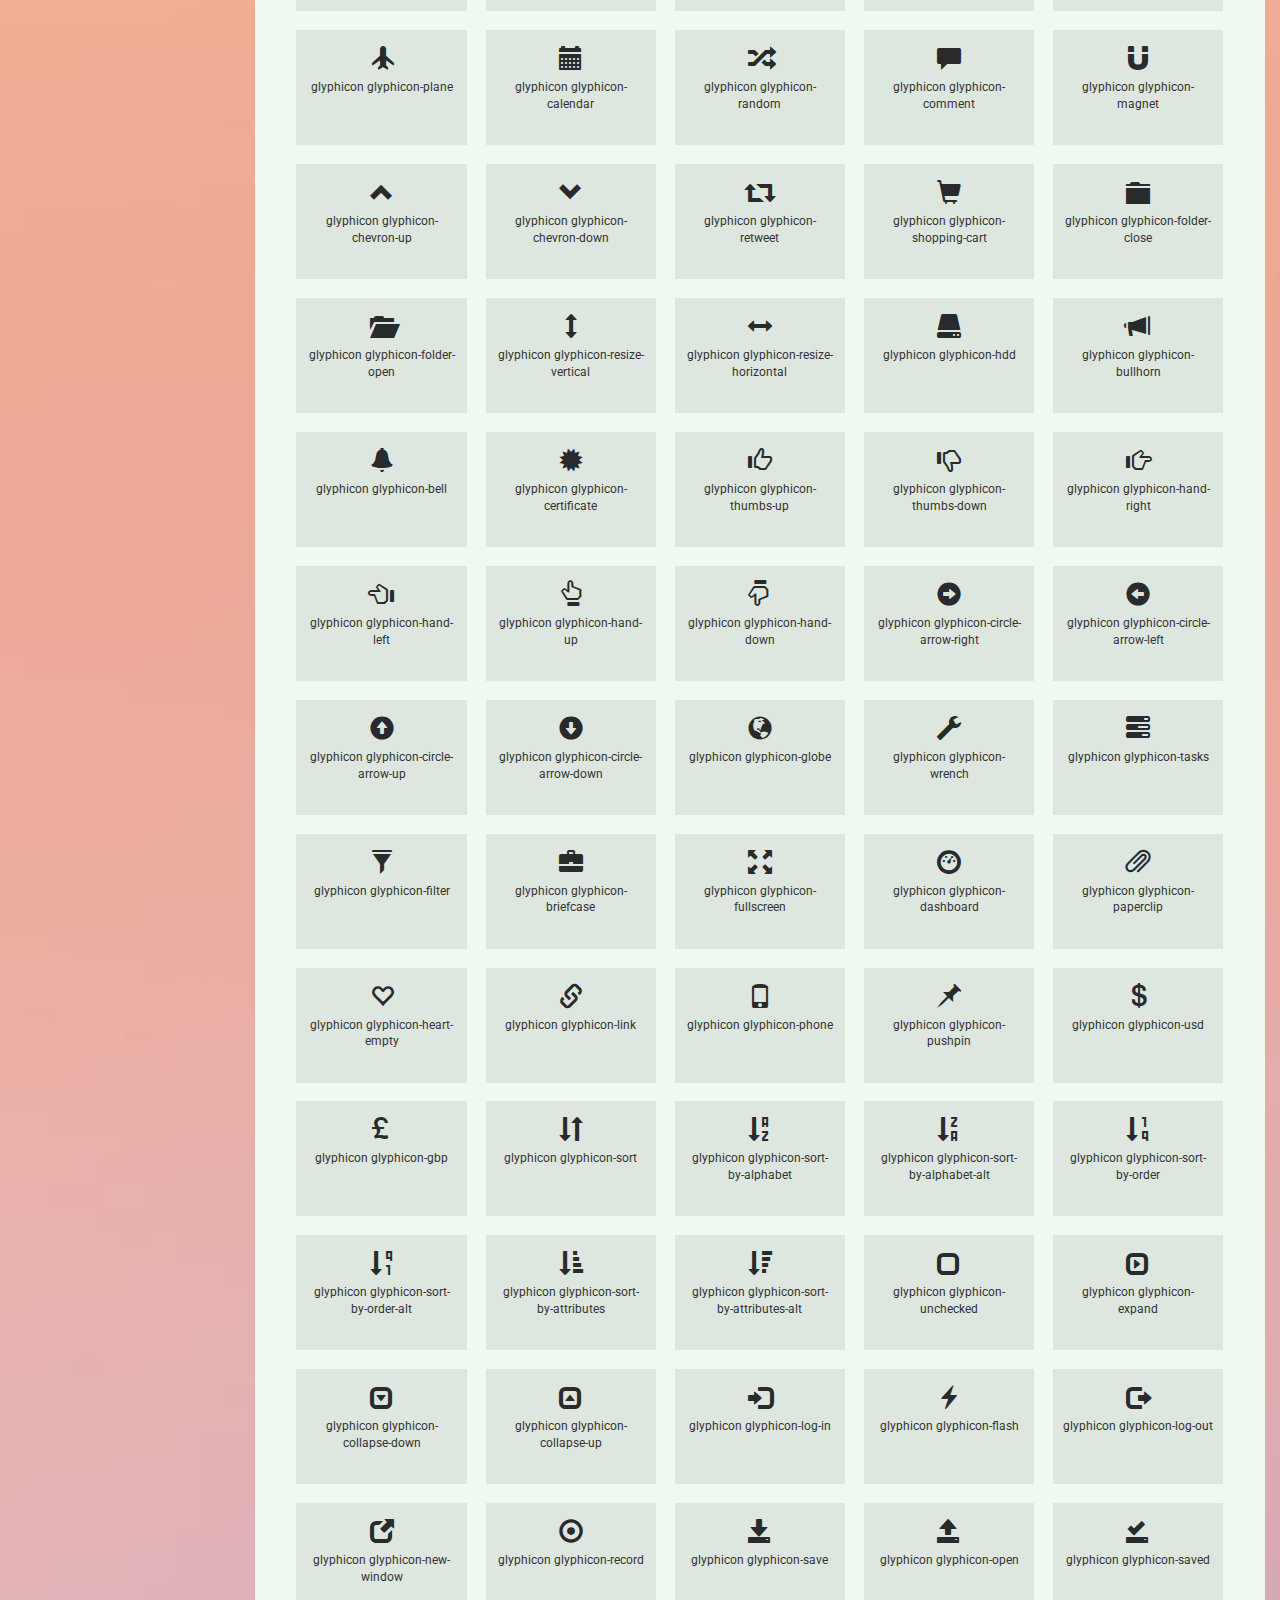
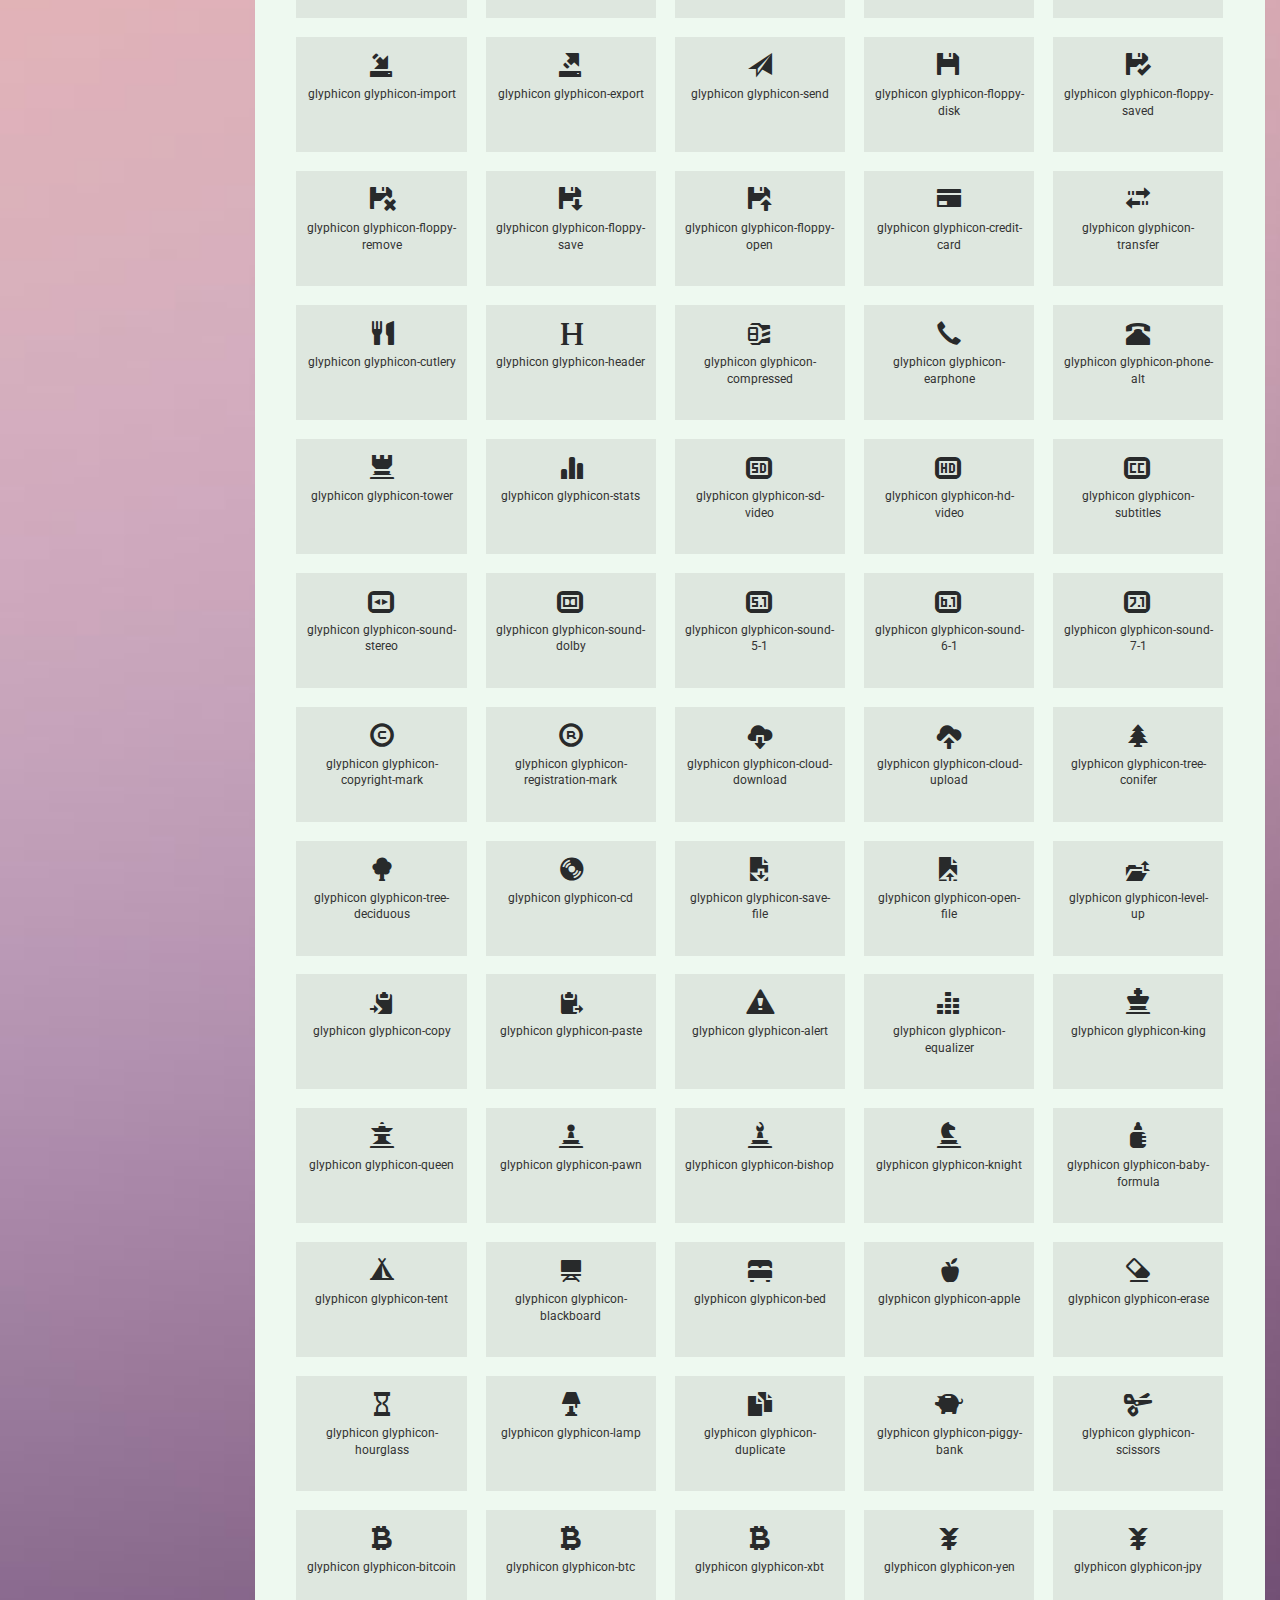
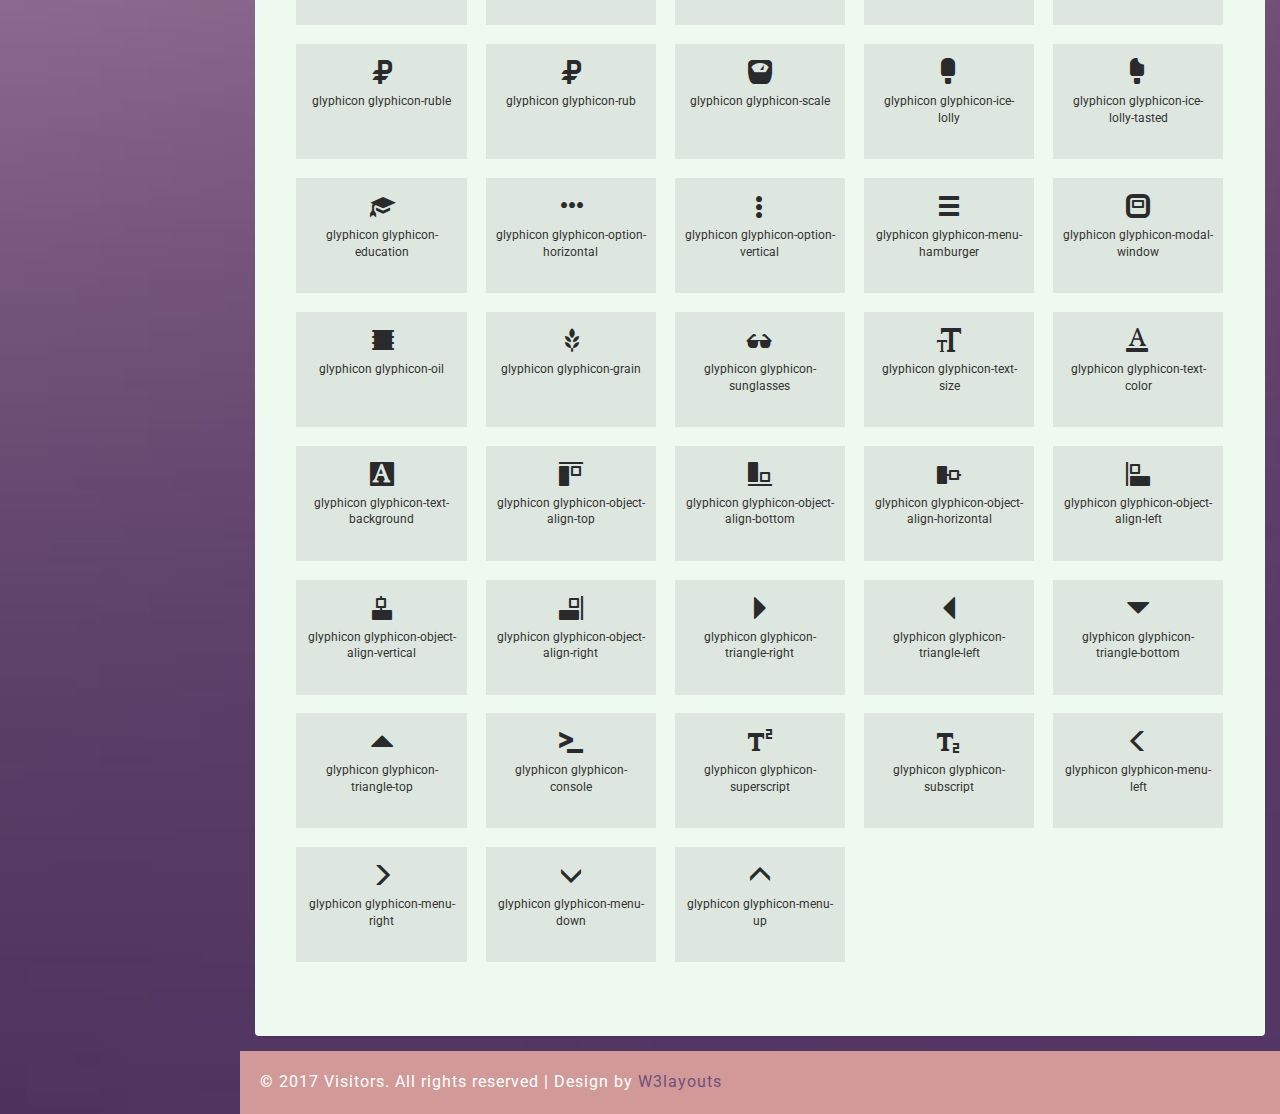
<file: glyphicon.html>
<!--A Design by W3layouts
Author: W3layout
Author URL: http://w3layouts.com
License: Creative Commons Attribution 3.0 Unported
License URL: http://creativecommons.org/licenses/by/3.0/
-->
<!DOCTYPE html>
<head>
<title>Visitors an Admin Panel Category Bootstrap Responsive Website Template | Glyphicons :: w3layouts</title>
<meta name="viewport" content="width=device-width, initial-scale=1">
<meta http-equiv="Content-Type" content="text/html; charset=utf-8" />
<meta name="keywords" content="Visitors Responsive web template, Bootstrap Web Templates, Flat Web Templates, Android Compatible web template, 
Smartphone Compatible web template, free webdesigns for Nokia, Samsung, LG, SonyEricsson, Motorola web design" />
<script type="application/x-javascript"> addEventListener("load", function() { setTimeout(hideURLbar, 0); }, false); function hideURLbar(){ window.scrollTo(0,1); } </script>
<!-- bootstrap-css -->
<link rel="stylesheet" href="css/bootstrap.min.css" >
<!-- //bootstrap-css -->
<!-- Custom CSS -->
<link href="css/style.css" rel='stylesheet' type='text/css' />
<link href="css/style-responsive.css" rel="stylesheet"/>
<!-- font CSS -->
<link href='//fonts.googleapis.com/css?family=Roboto:400,100,100italic,300,300italic,400italic,500,500italic,700,700italic,900,900italic' rel='stylesheet' type='text/css'>
<!-- font-awesome icons -->
<link href="css/font-awesome.css" rel="stylesheet"> 
<!-- //font-awesome icons -->
<script src="js/jquery2.0.3.min.js"></script>
</head>
<body>
<section id="container">
<!--header start-->
<header class="header fixed-top clearfix">
<!--logo start-->
<div class="brand">

    <a href="index.html" class="logo">
        VISITORS
    </a>
    <div class="sidebar-toggle-box">
        <div class="fa fa-bars"></div>
    </div>
</div>
<!--logo end-->

<div class="nav notify-row" id="top_menu">
    <!--  notification start -->
    <ul class="nav top-menu">
        <!-- settings start -->
        <li class="dropdown">
            <a data-toggle="dropdown" class="dropdown-toggle" href="#">
                <i class="fa fa-tasks"></i>
                <span class="badge bg-success">8</span>
            </a>
            <ul class="dropdown-menu extended tasks-bar">
                <li>
                    <p class="">You have 8 pending tasks</p>
                </li>
                <li>
                    <a href="#">
                        <div class="task-info clearfix">
                            <div class="desc pull-left">
                                <h5>Target Sell</h5>
                                <p>25% , Deadline  12 June’13</p>
                            </div>
                                    <span class="notification-pie-chart pull-right" data-percent="45">
                            <span class="percent"></span>
                            </span>
                        </div>
                    </a>
                </li>
                <li>
                    <a href="#">
                        <div class="task-info clearfix">
                            <div class="desc pull-left">
                                <h5>Product Delivery</h5>
                                <p>45% , Deadline  12 June’13</p>
                            </div>
                                    <span class="notification-pie-chart pull-right" data-percent="78">
                            <span class="percent"></span>
                            </span>
                        </div>
                    </a>
                </li>
                <li>
                    <a href="#">
                        <div class="task-info clearfix">
                            <div class="desc pull-left">
                                <h5>Payment collection</h5>
                                <p>87% , Deadline  12 June’13</p>
                            </div>
                                    <span class="notification-pie-chart pull-right" data-percent="60">
                            <span class="percent"></span>
                            </span>
                        </div>
                    </a>
                </li>
                <li>
                    <a href="#">
                        <div class="task-info clearfix">
                            <div class="desc pull-left">
                                <h5>Target Sell</h5>
                                <p>33% , Deadline  12 June’13</p>
                            </div>
                                    <span class="notification-pie-chart pull-right" data-percent="90">
                            <span class="percent"></span>
                            </span>
                        </div>
                    </a>
                </li>

                <li class="external">
                    <a href="#">See All Tasks</a>
                </li>
            </ul>
        </li>
        <!-- settings end -->
        <!-- inbox dropdown start-->
        <li id="header_inbox_bar" class="dropdown">
            <a data-toggle="dropdown" class="dropdown-toggle" href="#">
                <i class="fa fa-envelope-o"></i>
                <span class="badge bg-important">4</span>
            </a>
            <ul class="dropdown-menu extended inbox">
                <li>
                    <p class="red">You have 4 Mails</p>
                </li>
                <li>
                    <a href="#">
                        <span class="photo"><img alt="avatar" src="images/3.png"></span>
                                <span class="subject">
                                <span class="from">Jonathan Smith</span>
                                <span class="time">Just now</span>
                                </span>
                                <span class="message">
                                    Hello, this is an example msg.
                                </span>
                    </a>
                </li>
                <li>
                    <a href="#">
                        <span class="photo"><img alt="avatar" src="images/1.png"></span>
                                <span class="subject">
                                <span class="from">Jane Doe</span>
                                <span class="time">2 min ago</span>
                                </span>
                                <span class="message">
                                    Nice admin template
                                </span>
                    </a>
                </li>
                <li>
                    <a href="#">
                        <span class="photo"><img alt="avatar" src="images/3.png"></span>
                                <span class="subject">
                                <span class="from">Tasi sam</span>
                                <span class="time">2 days ago</span>
                                </span>
                                <span class="message">
                                    This is an example msg.
                                </span>
                    </a>
                </li>
                <li>
                    <a href="#">
                        <span class="photo"><img alt="avatar" src="images/2.png"></span>
                                <span class="subject">
                                <span class="from">Mr. Perfect</span>
                                <span class="time">2 hour ago</span>
                                </span>
                                <span class="message">
                                    Hi there, its a test
                                </span>
                    </a>
                </li>
                <li>
                    <a href="#">See all messages</a>
                </li>
            </ul>
        </li>
        <!-- inbox dropdown end -->
        <!-- notification dropdown start-->
        <li id="header_notification_bar" class="dropdown">
            <a data-toggle="dropdown" class="dropdown-toggle" href="#">

                <i class="fa fa-bell-o"></i>
                <span class="badge bg-warning">3</span>
            </a>
            <ul class="dropdown-menu extended notification">
                <li>
                    <p>Notifications</p>
                </li>
                <li>
                    <div class="alert alert-info clearfix">
                        <span class="alert-icon"><i class="fa fa-bolt"></i></span>
                        <div class="noti-info">
                            <a href="#"> Server #1 overloaded.</a>
                        </div>
                    </div>
                </li>
                <li>
                    <div class="alert alert-danger clearfix">
                        <span class="alert-icon"><i class="fa fa-bolt"></i></span>
                        <div class="noti-info">
                            <a href="#"> Server #2 overloaded.</a>
                        </div>
                    </div>
                </li>
                <li>
                    <div class="alert alert-success clearfix">
                        <span class="alert-icon"><i class="fa fa-bolt"></i></span>
                        <div class="noti-info">
                            <a href="#"> Server #3 overloaded.</a>
                        </div>
                    </div>
                </li>

            </ul>
        </li>
        <!-- notification dropdown end -->
    </ul>
    <!--  notification end -->
</div>
<div class="top-nav clearfix">
    <!--search & user info start-->
    <ul class="nav pull-right top-menu">
        <li>
            <input type="text" class="form-control search" placeholder=" Search">
        </li>
        <!-- user login dropdown start-->
        <li class="dropdown">
            <a data-toggle="dropdown" class="dropdown-toggle" href="#">
                <img alt="" src="images/2.png">
                <span class="username">John Doe</span>
                <b class="caret"></b>
            </a>
            <ul class="dropdown-menu extended logout">
                <li><a href="#"><i class=" fa fa-suitcase"></i>Profile</a></li>
                <li><a href="#"><i class="fa fa-cog"></i> Settings</a></li>
                <li><a href="login.html"><i class="fa fa-key"></i> Log Out</a></li>
            </ul>
        </li>
        <!-- user login dropdown end -->
       
    </ul>
    <!--search & user info end-->
</div>
</header>
<!--header end-->
<!--sidebar start-->
<aside>
    <div id="sidebar" class="nav-collapse">
        <!-- sidebar menu start-->
        <div class="leftside-navigation">
            <ul class="sidebar-menu" id="nav-accordion">
                <li>
                    <a href="index.html">
                        <i class="fa fa-dashboard"></i>
                        <span>Dashboard</span>
                    </a>
                </li>
                
                <li class="sub-menu">
                    <a class="active" href="javascript:;">
                        <i class="fa fa-book"></i>
                        <span>UI Elements</span>
                    </a>
                    <ul class="sub">
						<li><a href="typography.html">Typography</a></li>
						<li><a class="active" href="glyphicon.html">glyphicon</a></li>
                        <li><a href="grids.html">Grids</a></li>
                    </ul>
                </li>
                <li>
                    <a href="fontawesome.html">
                        <i class="fa fa-bullhorn"></i>
                        <span>Font awesome </span>
                    </a>
                </li>
                <li class="sub-menu">
                    <a href="javascript:;">
                        <i class="fa fa-th"></i>
                        <span>Data Tables</span>
                    </a>
                    <ul class="sub">
                        <li><a href="basic_table.html">Basic Table</a></li>
                        <li><a href="responsive_table.html">Responsive Table</a></li>
                    </ul>
                </li>
                <li class="sub-menu">
                    <a href="javascript:;">
                        <i class="fa fa-tasks"></i>
                        <span>Form Components</span>
                    </a>
                    <ul class="sub">
                        <li><a href="form_component.html">Form Elements</a></li>
                        <li><a href="form_validation.html">Form Validation</a></li>
						<li><a href="dropzone.html">Dropzone</a></li>
                    </ul>
                </li>
                <li class="sub-menu">
                    <a href="javascript:;">
                        <i class="fa fa-envelope"></i>
                        <span>Mail </span>
                    </a>
                    <ul class="sub">
                        <li><a href="mail.html">Inbox</a></li>
                        <li><a href="mail_compose.html">Compose Mail</a></li>
                    </ul>
                </li>
                <li class="sub-menu">
                    <a href="javascript:;">
                        <i class=" fa fa-bar-chart-o"></i>
                        <span>Charts</span>
                    </a>
                    <ul class="sub">
                        <li><a href="chartjs.html">Chart js</a></li>
                        <li><a href="flot_chart.html">Flot Charts</a></li>
                    </ul>
                </li>
                <li class="sub-menu">
                    <a href="javascript:;">
                        <i class=" fa fa-bar-chart-o"></i>
                        <span>Maps</span>
                    </a>
                    <ul class="sub">
                        <li><a href="google_map.html">Google Map</a></li>
                        <li><a href="vector_map.html">Vector Map</a></li>
                    </ul>
                </li>
                <li class="sub-menu">
                    <a href="javascript:;">
                        <i class="fa fa-glass"></i>
                        <span>Extra</span>
                    </a>
                    <ul class="sub">
                        <li><a href="gallery.html">Gallery</a></li>
						<li><a href="404.html">404 Error</a></li>
                        <li><a href="registration.html">Registration</a></li>
                    </ul>
                </li>
                <li>
                    <a href="login.html">
                        <i class="fa fa-user"></i>
                        <span>Login Page</span>
                    </a>
                </li>
            </ul>            </div>
        <!-- sidebar menu end-->
    </div>
</aside>
<!--sidebar end-->
<!--main content start-->
<section id="main-content">
	<section class="wrapper">
		<div class="w3layouts-glyphicon">		
		<div class="grid_3 grid_4">
				<h2 class="w3ls_head">Bootstrap Glyphicons</h2>
				<h3 class="page-header icon-subheading">Glyphicons</h3>
				<div class="bs-glyphicons"> <ul class="bs-glyphicons-list"> <li> <span class="glyphicon glyphicon-asterisk" aria-hidden="true"></span> <span class="glyphicon-class">glyphicon glyphicon-asterisk</span> </li> <li> <span class="glyphicon glyphicon-plus" aria-hidden="true"></span> <span class="glyphicon-class">glyphicon glyphicon-plus</span> </li> <li> <span class="glyphicon glyphicon-euro" aria-hidden="true"></span> <span class="glyphicon-class">glyphicon glyphicon-euro</span> </li> <li> <span class="glyphicon glyphicon-eur" aria-hidden="true"></span> <span class="glyphicon-class">glyphicon glyphicon-eur</span> </li> <li> <span class="glyphicon glyphicon-minus" aria-hidden="true"></span> <span class="glyphicon-class">glyphicon glyphicon-minus</span> </li> <li> <span class="glyphicon glyphicon-cloud" aria-hidden="true"></span> <span class="glyphicon-class">glyphicon glyphicon-cloud</span> </li> <li> <span class="glyphicon glyphicon-envelope" aria-hidden="true"></span> <span class="glyphicon-class">glyphicon glyphicon-envelope</span> </li> <li> <span class="glyphicon glyphicon-pencil" aria-hidden="true"></span> <span class="glyphicon-class">glyphicon glyphicon-pencil</span> </li> <li> <span class="glyphicon glyphicon-glass" aria-hidden="true"></span> <span class="glyphicon-class">glyphicon glyphicon-glass</span> </li> <li> <span class="glyphicon glyphicon-music" aria-hidden="true"></span> <span class="glyphicon-class">glyphicon glyphicon-music</span> </li> <li> <span class="glyphicon glyphicon-search" aria-hidden="true"></span> <span class="glyphicon-class">glyphicon glyphicon-search</span> </li> <li> <span class="glyphicon glyphicon-heart" aria-hidden="true"></span> <span class="glyphicon-class">glyphicon glyphicon-heart</span> </li> <li> <span class="glyphicon glyphicon-star" aria-hidden="true"></span> <span class="glyphicon-class">glyphicon glyphicon-star</span> </li> <li> <span class="glyphicon glyphicon-star-empty" aria-hidden="true"></span> <span class="glyphicon-class">glyphicon glyphicon-star-empty</span> </li> <li> <span class="glyphicon glyphicon-user" aria-hidden="true"></span> <span class="glyphicon-class">glyphicon glyphicon-user</span> </li> <li> <span class="glyphicon glyphicon-film" aria-hidden="true"></span> <span class="glyphicon-class">glyphicon glyphicon-film</span> </li> <li> <span class="glyphicon glyphicon-th-large" aria-hidden="true"></span> <span class="glyphicon-class">glyphicon glyphicon-th-large</span> </li> <li> <span class="glyphicon glyphicon-th" aria-hidden="true"></span> <span class="glyphicon-class">glyphicon glyphicon-th</span> </li> <li> <span class="glyphicon glyphicon-th-list" aria-hidden="true"></span> <span class="glyphicon-class">glyphicon glyphicon-th-list</span> </li> <li> <span class="glyphicon glyphicon-ok" aria-hidden="true"></span> <span class="glyphicon-class">glyphicon glyphicon-ok</span> </li> <li> <span class="glyphicon glyphicon-remove" aria-hidden="true"></span> <span class="glyphicon-class">glyphicon glyphicon-remove</span> </li> <li> <span class="glyphicon glyphicon-zoom-in" aria-hidden="true"></span> <span class="glyphicon-class">glyphicon glyphicon-zoom-in</span> </li> <li> <span class="glyphicon glyphicon-zoom-out" aria-hidden="true"></span> <span class="glyphicon-class">glyphicon glyphicon-zoom-out</span> </li> <li> <span class="glyphicon glyphicon-off" aria-hidden="true"></span> <span class="glyphicon-class">glyphicon glyphicon-off</span> </li> <li> <span class="glyphicon glyphicon-signal" aria-hidden="true"></span> <span class="glyphicon-class">glyphicon glyphicon-signal</span> </li> <li> <span class="glyphicon glyphicon-cog" aria-hidden="true"></span> <span class="glyphicon-class">glyphicon glyphicon-cog</span> </li> <li> <span class="glyphicon glyphicon-trash" aria-hidden="true"></span> <span class="glyphicon-class">glyphicon glyphicon-trash</span> </li> <li> <span class="glyphicon glyphicon-home" aria-hidden="true"></span> <span class="glyphicon-class">glyphicon glyphicon-home</span> </li> <li> <span class="glyphicon glyphicon-file" aria-hidden="true"></span> <span class="glyphicon-class">glyphicon glyphicon-file</span> </li> <li> <span class="glyphicon glyphicon-time" aria-hidden="true"></span> <span class="glyphicon-class">glyphicon glyphicon-time</span> </li> <li> <span class="glyphicon glyphicon-road" aria-hidden="true"></span> <span class="glyphicon-class">glyphicon glyphicon-road</span> </li> <li> <span class="glyphicon glyphicon-download-alt" aria-hidden="true"></span> <span class="glyphicon-class">glyphicon glyphicon-download-alt</span> </li> <li> <span class="glyphicon glyphicon-download" aria-hidden="true"></span> <span class="glyphicon-class">glyphicon glyphicon-download</span> </li> <li> <span class="glyphicon glyphicon-upload" aria-hidden="true"></span> <span class="glyphicon-class">glyphicon glyphicon-upload</span> </li> <li> <span class="glyphicon glyphicon-inbox" aria-hidden="true"></span> <span class="glyphicon-class">glyphicon glyphicon-inbox</span> </li> <li> <span class="glyphicon glyphicon-play-circle" aria-hidden="true"></span> <span class="glyphicon-class">glyphicon glyphicon-play-circle</span> </li> <li> <span class="glyphicon glyphicon-repeat" aria-hidden="true"></span> <span class="glyphicon-class">glyphicon glyphicon-repeat</span> </li> <li> <span class="glyphicon glyphicon-refresh" aria-hidden="true"></span> <span class="glyphicon-class">glyphicon glyphicon-refresh</span> </li> <li> <span class="glyphicon glyphicon-list-alt" aria-hidden="true"></span> <span class="glyphicon-class">glyphicon glyphicon-list-alt</span> </li> <li> <span class="glyphicon glyphicon-lock" aria-hidden="true"></span> <span class="glyphicon-class">glyphicon glyphicon-lock</span> </li> <li> <span class="glyphicon glyphicon-flag" aria-hidden="true"></span> <span class="glyphicon-class">glyphicon glyphicon-flag</span> </li> <li> <span class="glyphicon glyphicon-headphones" aria-hidden="true"></span> <span class="glyphicon-class">glyphicon glyphicon-headphones</span> </li> <li> <span class="glyphicon glyphicon-volume-off" aria-hidden="true"></span> <span class="glyphicon-class">glyphicon glyphicon-volume-off</span> </li> <li> <span class="glyphicon glyphicon-volume-down" aria-hidden="true"></span> <span class="glyphicon-class">glyphicon glyphicon-volume-down</span> </li> <li> <span class="glyphicon glyphicon-volume-up" aria-hidden="true"></span> <span class="glyphicon-class">glyphicon glyphicon-volume-up</span> </li> <li> <span class="glyphicon glyphicon-qrcode" aria-hidden="true"></span> <span class="glyphicon-class">glyphicon glyphicon-qrcode</span> </li> <li> <span class="glyphicon glyphicon-barcode" aria-hidden="true"></span> <span class="glyphicon-class">glyphicon glyphicon-barcode</span> </li> <li> <span class="glyphicon glyphicon-tag" aria-hidden="true"></span> <span class="glyphicon-class">glyphicon glyphicon-tag</span> </li> <li> <span class="glyphicon glyphicon-tags" aria-hidden="true"></span> <span class="glyphicon-class">glyphicon glyphicon-tags</span> </li> <li> <span class="glyphicon glyphicon-book" aria-hidden="true"></span> <span class="glyphicon-class">glyphicon glyphicon-book</span> </li> <li> <span class="glyphicon glyphicon-bookmark" aria-hidden="true"></span> <span class="glyphicon-class">glyphicon glyphicon-bookmark</span> </li> <li> <span class="glyphicon glyphicon-print" aria-hidden="true"></span> <span class="glyphicon-class">glyphicon glyphicon-print</span> </li> <li> <span class="glyphicon glyphicon-camera" aria-hidden="true"></span> <span class="glyphicon-class">glyphicon glyphicon-camera</span> </li> <li> <span class="glyphicon glyphicon-font" aria-hidden="true"></span> <span class="glyphicon-class">glyphicon glyphicon-font</span> </li> <li> <span class="glyphicon glyphicon-bold" aria-hidden="true"></span> <span class="glyphicon-class">glyphicon glyphicon-bold</span> </li> <li> <span class="glyphicon glyphicon-italic" aria-hidden="true"></span> <span class="glyphicon-class">glyphicon glyphicon-italic</span> </li> <li> <span class="glyphicon glyphicon-text-height" aria-hidden="true"></span> <span class="glyphicon-class">glyphicon glyphicon-text-height</span> </li> <li> <span class="glyphicon glyphicon-text-width" aria-hidden="true"></span> <span class="glyphicon-class">glyphicon glyphicon-text-width</span> </li> <li> <span class="glyphicon glyphicon-align-left" aria-hidden="true"></span> <span class="glyphicon-class">glyphicon glyphicon-align-left</span> </li> <li> <span class="glyphicon glyphicon-align-center" aria-hidden="true"></span> <span class="glyphicon-class">glyphicon glyphicon-align-center</span> </li> <li> <span class="glyphicon glyphicon-align-right" aria-hidden="true"></span> <span class="glyphicon-class">glyphicon glyphicon-align-right</span> </li> <li> <span class="glyphicon glyphicon-align-justify" aria-hidden="true"></span> <span class="glyphicon-class">glyphicon glyphicon-align-justify</span> </li> <li> <span class="glyphicon glyphicon-list" aria-hidden="true"></span> <span class="glyphicon-class">glyphicon glyphicon-list</span> </li> <li> <span class="glyphicon glyphicon-indent-left" aria-hidden="true"></span> <span class="glyphicon-class">glyphicon glyphicon-indent-left</span> </li> <li> <span class="glyphicon glyphicon-indent-right" aria-hidden="true"></span> <span class="glyphicon-class">glyphicon glyphicon-indent-right</span> </li> <li> <span class="glyphicon glyphicon-facetime-video" aria-hidden="true"></span> <span class="glyphicon-class">glyphicon glyphicon-facetime-video</span> </li> <li> <span class="glyphicon glyphicon-picture" aria-hidden="true"></span> <span class="glyphicon-class">glyphicon glyphicon-picture</span> </li> <li> <span class="glyphicon glyphicon-map-marker" aria-hidden="true"></span> <span class="glyphicon-class">glyphicon glyphicon-map-marker</span> </li> <li> <span class="glyphicon glyphicon-adjust" aria-hidden="true"></span> <span class="glyphicon-class">glyphicon glyphicon-adjust</span> </li> <li> <span class="glyphicon glyphicon-tint" aria-hidden="true"></span> <span class="glyphicon-class">glyphicon glyphicon-tint</span> </li> <li> <span class="glyphicon glyphicon-edit" aria-hidden="true"></span> <span class="glyphicon-class">glyphicon glyphicon-edit</span> </li> <li> <span class="glyphicon glyphicon-share" aria-hidden="true"></span> <span class="glyphicon-class">glyphicon glyphicon-share</span> </li> <li> <span class="glyphicon glyphicon-check" aria-hidden="true"></span> <span class="glyphicon-class">glyphicon glyphicon-check</span> </li> <li> <span class="glyphicon glyphicon-move" aria-hidden="true"></span> <span class="glyphicon-class">glyphicon glyphicon-move</span> </li> <li> <span class="glyphicon glyphicon-step-backward" aria-hidden="true"></span> <span class="glyphicon-class">glyphicon glyphicon-step-backward</span> </li> <li> <span class="glyphicon glyphicon-fast-backward" aria-hidden="true"></span> <span class="glyphicon-class">glyphicon glyphicon-fast-backward</span> </li> <li> <span class="glyphicon glyphicon-backward" aria-hidden="true"></span> <span class="glyphicon-class">glyphicon glyphicon-backward</span> </li> <li> <span class="glyphicon glyphicon-play" aria-hidden="true"></span> <span class="glyphicon-class">glyphicon glyphicon-play</span> </li> <li> <span class="glyphicon glyphicon-pause" aria-hidden="true"></span> <span class="glyphicon-class">glyphicon glyphicon-pause</span> </li> <li> <span class="glyphicon glyphicon-stop" aria-hidden="true"></span> <span class="glyphicon-class">glyphicon glyphicon-stop</span> </li> <li> <span class="glyphicon glyphicon-forward" aria-hidden="true"></span> <span class="glyphicon-class">glyphicon glyphicon-forward</span> </li> <li> <span class="glyphicon glyphicon-fast-forward" aria-hidden="true"></span> <span class="glyphicon-class">glyphicon glyphicon-fast-forward</span> </li> <li> <span class="glyphicon glyphicon-step-forward" aria-hidden="true"></span> <span class="glyphicon-class">glyphicon glyphicon-step-forward</span> </li> <li> <span class="glyphicon glyphicon-eject" aria-hidden="true"></span> <span class="glyphicon-class">glyphicon glyphicon-eject</span> </li> <li> <span class="glyphicon glyphicon-chevron-left" aria-hidden="true"></span> <span class="glyphicon-class">glyphicon glyphicon-chevron-left</span> </li> <li> <span class="glyphicon glyphicon-chevron-right" aria-hidden="true"></span> <span class="glyphicon-class">glyphicon glyphicon-chevron-right</span> </li> <li> <span class="glyphicon glyphicon-plus-sign" aria-hidden="true"></span> <span class="glyphicon-class">glyphicon glyphicon-plus-sign</span> </li> <li> <span class="glyphicon glyphicon-minus-sign" aria-hidden="true"></span> <span class="glyphicon-class">glyphicon glyphicon-minus-sign</span> </li> <li> <span class="glyphicon glyphicon-remove-sign" aria-hidden="true"></span> <span class="glyphicon-class">glyphicon glyphicon-remove-sign</span> </li> <li> <span class="glyphicon glyphicon-ok-sign" aria-hidden="true"></span> <span class="glyphicon-class">glyphicon glyphicon-ok-sign</span> </li> <li> <span class="glyphicon glyphicon-question-sign" aria-hidden="true"></span> <span class="glyphicon-class">glyphicon glyphicon-question-sign</span> </li> <li> <span class="glyphicon glyphicon-info-sign" aria-hidden="true"></span> <span class="glyphicon-class">glyphicon glyphicon-info-sign</span> </li> <li> <span class="glyphicon glyphicon-screenshot" aria-hidden="true"></span> <span class="glyphicon-class">glyphicon glyphicon-screenshot</span> </li> <li> <span class="glyphicon glyphicon-remove-circle" aria-hidden="true"></span> <span class="glyphicon-class">glyphicon glyphicon-remove-circle</span> </li> <li> <span class="glyphicon glyphicon-ok-circle" aria-hidden="true"></span> <span class="glyphicon-class">glyphicon glyphicon-ok-circle</span> </li> <li> <span class="glyphicon glyphicon-ban-circle" aria-hidden="true"></span> <span class="glyphicon-class">glyphicon glyphicon-ban-circle</span> </li> <li> <span class="glyphicon glyphicon-arrow-left" aria-hidden="true"></span> <span class="glyphicon-class">glyphicon glyphicon-arrow-left</span> </li> <li> <span class="glyphicon glyphicon-arrow-right" aria-hidden="true"></span> <span class="glyphicon-class">glyphicon glyphicon-arrow-right</span> </li> <li> <span class="glyphicon glyphicon-arrow-up" aria-hidden="true"></span> <span class="glyphicon-class">glyphicon glyphicon-arrow-up</span> </li> <li> <span class="glyphicon glyphicon-arrow-down" aria-hidden="true"></span> <span class="glyphicon-class">glyphicon glyphicon-arrow-down</span> </li> <li> <span class="glyphicon glyphicon-share-alt" aria-hidden="true"></span> <span class="glyphicon-class">glyphicon glyphicon-share-alt</span> </li> <li> <span class="glyphicon glyphicon-resize-full" aria-hidden="true"></span> <span class="glyphicon-class">glyphicon glyphicon-resize-full</span> </li> <li> <span class="glyphicon glyphicon-resize-small" aria-hidden="true"></span> <span class="glyphicon-class">glyphicon glyphicon-resize-small</span> </li> <li> <span class="glyphicon glyphicon-exclamation-sign" aria-hidden="true"></span> <span class="glyphicon-class">glyphicon glyphicon-exclamation-sign</span> </li> <li> <span class="glyphicon glyphicon-gift" aria-hidden="true"></span> <span class="glyphicon-class">glyphicon glyphicon-gift</span> </li> <li> <span class="glyphicon glyphicon-leaf" aria-hidden="true"></span> <span class="glyphicon-class">glyphicon glyphicon-leaf</span> </li> <li> <span class="glyphicon glyphicon-fire" aria-hidden="true"></span> <span class="glyphicon-class">glyphicon glyphicon-fire</span> </li> <li> <span class="glyphicon glyphicon-eye-open" aria-hidden="true"></span> <span class="glyphicon-class">glyphicon glyphicon-eye-open</span> </li> <li> <span class="glyphicon glyphicon-eye-close" aria-hidden="true"></span> <span class="glyphicon-class">glyphicon glyphicon-eye-close</span> </li> <li> <span class="glyphicon glyphicon-warning-sign" aria-hidden="true"></span> <span class="glyphicon-class">glyphicon glyphicon-warning-sign</span> </li> <li> <span class="glyphicon glyphicon-plane" aria-hidden="true"></span> <span class="glyphicon-class">glyphicon glyphicon-plane</span> </li> <li> <span class="glyphicon glyphicon-calendar" aria-hidden="true"></span> <span class="glyphicon-class">glyphicon glyphicon-calendar</span> </li> <li> <span class="glyphicon glyphicon-random" aria-hidden="true"></span> <span class="glyphicon-class">glyphicon glyphicon-random</span> </li> <li> <span class="glyphicon glyphicon-comment" aria-hidden="true"></span> <span class="glyphicon-class">glyphicon glyphicon-comment</span> </li> <li> <span class="glyphicon glyphicon-magnet" aria-hidden="true"></span> <span class="glyphicon-class">glyphicon glyphicon-magnet</span> </li> <li> <span class="glyphicon glyphicon-chevron-up" aria-hidden="true"></span> <span class="glyphicon-class">glyphicon glyphicon-chevron-up</span> </li> <li> <span class="glyphicon glyphicon-chevron-down" aria-hidden="true"></span> <span class="glyphicon-class">glyphicon glyphicon-chevron-down</span> </li> <li> <span class="glyphicon glyphicon-retweet" aria-hidden="true"></span> <span class="glyphicon-class">glyphicon glyphicon-retweet</span> </li> <li> <span class="glyphicon glyphicon-shopping-cart" aria-hidden="true"></span> <span class="glyphicon-class">glyphicon glyphicon-shopping-cart</span> </li> <li> <span class="glyphicon glyphicon-folder-close" aria-hidden="true"></span> <span class="glyphicon-class">glyphicon glyphicon-folder-close</span> </li> <li> <span class="glyphicon glyphicon-folder-open" aria-hidden="true"></span> <span class="glyphicon-class">glyphicon glyphicon-folder-open</span> </li> <li> <span class="glyphicon glyphicon-resize-vertical" aria-hidden="true"></span> <span class="glyphicon-class">glyphicon glyphicon-resize-vertical</span> </li> <li> <span class="glyphicon glyphicon-resize-horizontal" aria-hidden="true"></span> <span class="glyphicon-class">glyphicon glyphicon-resize-horizontal</span> </li> <li> <span class="glyphicon glyphicon-hdd" aria-hidden="true"></span> <span class="glyphicon-class">glyphicon glyphicon-hdd</span> </li> <li> <span class="glyphicon glyphicon-bullhorn" aria-hidden="true"></span> <span class="glyphicon-class">glyphicon glyphicon-bullhorn</span> </li> <li> <span class="glyphicon glyphicon-bell" aria-hidden="true"></span> <span class="glyphicon-class">glyphicon glyphicon-bell</span> </li> <li> <span class="glyphicon glyphicon-certificate" aria-hidden="true"></span> <span class="glyphicon-class">glyphicon glyphicon-certificate</span> </li> <li> <span class="glyphicon glyphicon-thumbs-up" aria-hidden="true"></span> <span class="glyphicon-class">glyphicon glyphicon-thumbs-up</span> </li> <li> <span class="glyphicon glyphicon-thumbs-down" aria-hidden="true"></span> <span class="glyphicon-class">glyphicon glyphicon-thumbs-down</span> </li> <li> <span class="glyphicon glyphicon-hand-right" aria-hidden="true"></span> <span class="glyphicon-class">glyphicon glyphicon-hand-right</span> </li> <li> <span class="glyphicon glyphicon-hand-left" aria-hidden="true"></span> <span class="glyphicon-class">glyphicon glyphicon-hand-left</span> </li> <li> <span class="glyphicon glyphicon-hand-up" aria-hidden="true"></span> <span class="glyphicon-class">glyphicon glyphicon-hand-up</span> </li> <li> <span class="glyphicon glyphicon-hand-down" aria-hidden="true"></span> <span class="glyphicon-class">glyphicon glyphicon-hand-down</span> </li> <li> <span class="glyphicon glyphicon-circle-arrow-right" aria-hidden="true"></span> <span class="glyphicon-class">glyphicon glyphicon-circle-arrow-right</span> </li> <li> <span class="glyphicon glyphicon-circle-arrow-left" aria-hidden="true"></span> <span class="glyphicon-class">glyphicon glyphicon-circle-arrow-left</span> </li> <li> <span class="glyphicon glyphicon-circle-arrow-up" aria-hidden="true"></span> <span class="glyphicon-class">glyphicon glyphicon-circle-arrow-up</span> </li> <li> <span class="glyphicon glyphicon-circle-arrow-down" aria-hidden="true"></span> <span class="glyphicon-class">glyphicon glyphicon-circle-arrow-down</span> </li> <li> <span class="glyphicon glyphicon-globe" aria-hidden="true"></span> <span class="glyphicon-class">glyphicon glyphicon-globe</span> </li> <li> <span class="glyphicon glyphicon-wrench" aria-hidden="true"></span> <span class="glyphicon-class">glyphicon glyphicon-wrench</span> </li> <li> <span class="glyphicon glyphicon-tasks" aria-hidden="true"></span> <span class="glyphicon-class">glyphicon glyphicon-tasks</span> </li> <li> <span class="glyphicon glyphicon-filter" aria-hidden="true"></span> <span class="glyphicon-class">glyphicon glyphicon-filter</span> </li> <li> <span class="glyphicon glyphicon-briefcase" aria-hidden="true"></span> <span class="glyphicon-class">glyphicon glyphicon-briefcase</span> </li> <li> <span class="glyphicon glyphicon-fullscreen" aria-hidden="true"></span> <span class="glyphicon-class">glyphicon glyphicon-fullscreen</span> </li> <li> <span class="glyphicon glyphicon-dashboard" aria-hidden="true"></span> <span class="glyphicon-class">glyphicon glyphicon-dashboard</span> </li> <li> <span class="glyphicon glyphicon-paperclip" aria-hidden="true"></span> <span class="glyphicon-class">glyphicon glyphicon-paperclip</span> </li> <li> <span class="glyphicon glyphicon-heart-empty" aria-hidden="true"></span> <span class="glyphicon-class">glyphicon glyphicon-heart-empty</span> </li> <li> <span class="glyphicon glyphicon-link" aria-hidden="true"></span> <span class="glyphicon-class">glyphicon glyphicon-link</span> </li> <li> <span class="glyphicon glyphicon-phone" aria-hidden="true"></span> <span class="glyphicon-class">glyphicon glyphicon-phone</span> </li> <li> <span class="glyphicon glyphicon-pushpin" aria-hidden="true"></span> <span class="glyphicon-class">glyphicon glyphicon-pushpin</span> </li> <li> <span class="glyphicon glyphicon-usd" aria-hidden="true"></span> <span class="glyphicon-class">glyphicon glyphicon-usd</span> </li> <li> <span class="glyphicon glyphicon-gbp" aria-hidden="true"></span> <span class="glyphicon-class">glyphicon glyphicon-gbp</span> </li> <li> <span class="glyphicon glyphicon-sort" aria-hidden="true"></span> <span class="glyphicon-class">glyphicon glyphicon-sort</span> </li> <li> <span class="glyphicon glyphicon-sort-by-alphabet" aria-hidden="true"></span> <span class="glyphicon-class">glyphicon glyphicon-sort-by-alphabet</span> </li> <li> <span class="glyphicon glyphicon-sort-by-alphabet-alt" aria-hidden="true"></span> <span class="glyphicon-class">glyphicon glyphicon-sort-by-alphabet-alt</span> </li> <li> <span class="glyphicon glyphicon-sort-by-order" aria-hidden="true"></span> <span class="glyphicon-class">glyphicon glyphicon-sort-by-order</span> </li> <li> <span class="glyphicon glyphicon-sort-by-order-alt" aria-hidden="true"></span> <span class="glyphicon-class">glyphicon glyphicon-sort-by-order-alt</span> </li> <li> <span class="glyphicon glyphicon-sort-by-attributes" aria-hidden="true"></span> <span class="glyphicon-class">glyphicon glyphicon-sort-by-attributes</span> </li> <li> <span class="glyphicon glyphicon-sort-by-attributes-alt" aria-hidden="true"></span> <span class="glyphicon-class">glyphicon glyphicon-sort-by-attributes-alt</span> </li> <li> <span class="glyphicon glyphicon-unchecked" aria-hidden="true"></span> <span class="glyphicon-class">glyphicon glyphicon-unchecked</span> </li> <li> <span class="glyphicon glyphicon-expand" aria-hidden="true"></span> <span class="glyphicon-class">glyphicon glyphicon-expand</span> </li> <li> <span class="glyphicon glyphicon-collapse-down" aria-hidden="true"></span> <span class="glyphicon-class">glyphicon glyphicon-collapse-down</span> </li> <li> <span class="glyphicon glyphicon-collapse-up" aria-hidden="true"></span> <span class="glyphicon-class">glyphicon glyphicon-collapse-up</span> </li> <li> <span class="glyphicon glyphicon-log-in" aria-hidden="true"></span> <span class="glyphicon-class">glyphicon glyphicon-log-in</span> </li> <li> <span class="glyphicon glyphicon-flash" aria-hidden="true"></span> <span class="glyphicon-class">glyphicon glyphicon-flash</span> </li> <li> <span class="glyphicon glyphicon-log-out" aria-hidden="true"></span> <span class="glyphicon-class">glyphicon glyphicon-log-out</span> </li> <li> <span class="glyphicon glyphicon-new-window" aria-hidden="true"></span> <span class="glyphicon-class">glyphicon glyphicon-new-window</span> </li> <li> <span class="glyphicon glyphicon-record" aria-hidden="true"></span> <span class="glyphicon-class">glyphicon glyphicon-record</span> </li> <li> <span class="glyphicon glyphicon-save" aria-hidden="true"></span> <span class="glyphicon-class">glyphicon glyphicon-save</span> </li> <li> <span class="glyphicon glyphicon-open" aria-hidden="true"></span> <span class="glyphicon-class">glyphicon glyphicon-open</span> </li> <li> <span class="glyphicon glyphicon-saved" aria-hidden="true"></span> <span class="glyphicon-class">glyphicon glyphicon-saved</span> </li> <li> <span class="glyphicon glyphicon-import" aria-hidden="true"></span> <span class="glyphicon-class">glyphicon glyphicon-import</span> </li> <li> <span class="glyphicon glyphicon-export" aria-hidden="true"></span> <span class="glyphicon-class">glyphicon glyphicon-export</span> </li> <li> <span class="glyphicon glyphicon-send" aria-hidden="true"></span> <span class="glyphicon-class">glyphicon glyphicon-send</span> </li> <li> <span class="glyphicon glyphicon-floppy-disk" aria-hidden="true"></span> <span class="glyphicon-class">glyphicon glyphicon-floppy-disk</span> </li> <li> <span class="glyphicon glyphicon-floppy-saved" aria-hidden="true"></span> <span class="glyphicon-class">glyphicon glyphicon-floppy-saved</span> </li> <li> <span class="glyphicon glyphicon-floppy-remove" aria-hidden="true"></span> <span class="glyphicon-class">glyphicon glyphicon-floppy-remove</span> </li> <li> <span class="glyphicon glyphicon-floppy-save" aria-hidden="true"></span> <span class="glyphicon-class">glyphicon glyphicon-floppy-save</span> </li> <li> <span class="glyphicon glyphicon-floppy-open" aria-hidden="true"></span> <span class="glyphicon-class">glyphicon glyphicon-floppy-open</span> </li> <li> <span class="glyphicon glyphicon-credit-card" aria-hidden="true"></span> <span class="glyphicon-class">glyphicon glyphicon-credit-card</span> </li> <li> <span class="glyphicon glyphicon-transfer" aria-hidden="true"></span> <span class="glyphicon-class">glyphicon glyphicon-transfer</span> </li> <li> <span class="glyphicon glyphicon-cutlery" aria-hidden="true"></span> <span class="glyphicon-class">glyphicon glyphicon-cutlery</span> </li> <li> <span class="glyphicon glyphicon-header" aria-hidden="true"></span> <span class="glyphicon-class">glyphicon glyphicon-header</span> </li> <li> <span class="glyphicon glyphicon-compressed" aria-hidden="true"></span> <span class="glyphicon-class">glyphicon glyphicon-compressed</span> </li> <li> <span class="glyphicon glyphicon-earphone" aria-hidden="true"></span> <span class="glyphicon-class">glyphicon glyphicon-earphone</span> </li> <li> <span class="glyphicon glyphicon-phone-alt" aria-hidden="true"></span> <span class="glyphicon-class">glyphicon glyphicon-phone-alt</span> </li> <li> <span class="glyphicon glyphicon-tower" aria-hidden="true"></span> <span class="glyphicon-class">glyphicon glyphicon-tower</span> </li> <li> <span class="glyphicon glyphicon-stats" aria-hidden="true"></span> <span class="glyphicon-class">glyphicon glyphicon-stats</span> </li> <li> <span class="glyphicon glyphicon-sd-video" aria-hidden="true"></span> <span class="glyphicon-class">glyphicon glyphicon-sd-video</span> </li> <li> <span class="glyphicon glyphicon-hd-video" aria-hidden="true"></span> <span class="glyphicon-class">glyphicon glyphicon-hd-video</span> </li> <li> <span class="glyphicon glyphicon-subtitles" aria-hidden="true"></span> <span class="glyphicon-class">glyphicon glyphicon-subtitles</span> </li> <li> <span class="glyphicon glyphicon-sound-stereo" aria-hidden="true"></span> <span class="glyphicon-class">glyphicon glyphicon-sound-stereo</span> </li> <li> <span class="glyphicon glyphicon-sound-dolby" aria-hidden="true"></span> <span class="glyphicon-class">glyphicon glyphicon-sound-dolby</span> </li> <li> <span class="glyphicon glyphicon-sound-5-1" aria-hidden="true"></span> <span class="glyphicon-class">glyphicon glyphicon-sound-5-1</span> </li> <li> <span class="glyphicon glyphicon-sound-6-1" aria-hidden="true"></span> <span class="glyphicon-class">glyphicon glyphicon-sound-6-1</span> </li> <li> <span class="glyphicon glyphicon-sound-7-1" aria-hidden="true"></span> <span class="glyphicon-class">glyphicon glyphicon-sound-7-1</span> </li> <li> <span class="glyphicon glyphicon-copyright-mark" aria-hidden="true"></span> <span class="glyphicon-class">glyphicon glyphicon-copyright-mark</span> </li> <li> <span class="glyphicon glyphicon-registration-mark" aria-hidden="true"></span> <span class="glyphicon-class">glyphicon glyphicon-registration-mark</span> </li> <li> <span class="glyphicon glyphicon-cloud-download" aria-hidden="true"></span> <span class="glyphicon-class">glyphicon glyphicon-cloud-download</span> </li> <li> <span class="glyphicon glyphicon-cloud-upload" aria-hidden="true"></span> <span class="glyphicon-class">glyphicon glyphicon-cloud-upload</span> </li> <li> <span class="glyphicon glyphicon-tree-conifer" aria-hidden="true"></span> <span class="glyphicon-class">glyphicon glyphicon-tree-conifer</span> </li> <li> <span class="glyphicon glyphicon-tree-deciduous" aria-hidden="true"></span> <span class="glyphicon-class">glyphicon glyphicon-tree-deciduous</span> </li> <li> <span class="glyphicon glyphicon-cd" aria-hidden="true"></span> <span class="glyphicon-class">glyphicon glyphicon-cd</span> </li> <li> <span class="glyphicon glyphicon-save-file" aria-hidden="true"></span> <span class="glyphicon-class">glyphicon glyphicon-save-file</span> </li> <li> <span class="glyphicon glyphicon-open-file" aria-hidden="true"></span> <span class="glyphicon-class">glyphicon glyphicon-open-file</span> </li> <li> <span class="glyphicon glyphicon-level-up" aria-hidden="true"></span> <span class="glyphicon-class">glyphicon glyphicon-level-up</span> </li> <li> <span class="glyphicon glyphicon-copy" aria-hidden="true"></span> <span class="glyphicon-class">glyphicon glyphicon-copy</span> </li> <li> <span class="glyphicon glyphicon-paste" aria-hidden="true"></span> <span class="glyphicon-class">glyphicon glyphicon-paste</span> </li> <li> <span class="glyphicon glyphicon-alert" aria-hidden="true"></span> <span class="glyphicon-class">glyphicon glyphicon-alert</span> </li> <li> <span class="glyphicon glyphicon-equalizer" aria-hidden="true"></span> <span class="glyphicon-class">glyphicon glyphicon-equalizer</span> </li> <li> <span class="glyphicon glyphicon-king" aria-hidden="true"></span> <span class="glyphicon-class">glyphicon glyphicon-king</span> </li> <li> <span class="glyphicon glyphicon-queen" aria-hidden="true"></span> <span class="glyphicon-class">glyphicon glyphicon-queen</span> </li> <li> <span class="glyphicon glyphicon-pawn" aria-hidden="true"></span> <span class="glyphicon-class">glyphicon glyphicon-pawn</span> </li> <li> <span class="glyphicon glyphicon-bishop" aria-hidden="true"></span> <span class="glyphicon-class">glyphicon glyphicon-bishop</span> </li> <li> <span class="glyphicon glyphicon-knight" aria-hidden="true"></span> <span class="glyphicon-class">glyphicon glyphicon-knight</span> </li> <li> <span class="glyphicon glyphicon-baby-formula" aria-hidden="true"></span> <span class="glyphicon-class">glyphicon glyphicon-baby-formula</span> </li> <li> <span class="glyphicon glyphicon-tent" aria-hidden="true"></span> <span class="glyphicon-class">glyphicon glyphicon-tent</span> </li> <li> <span class="glyphicon glyphicon-blackboard" aria-hidden="true"></span> <span class="glyphicon-class">glyphicon glyphicon-blackboard</span> </li> <li> <span class="glyphicon glyphicon-bed" aria-hidden="true"></span> <span class="glyphicon-class">glyphicon glyphicon-bed</span> </li> <li> <span class="glyphicon glyphicon-apple" aria-hidden="true"></span> <span class="glyphicon-class">glyphicon glyphicon-apple</span> </li> <li> <span class="glyphicon glyphicon-erase" aria-hidden="true"></span> <span class="glyphicon-class">glyphicon glyphicon-erase</span> </li> <li> <span class="glyphicon glyphicon-hourglass" aria-hidden="true"></span> <span class="glyphicon-class">glyphicon glyphicon-hourglass</span> </li> <li> <span class="glyphicon glyphicon-lamp" aria-hidden="true"></span> <span class="glyphicon-class">glyphicon glyphicon-lamp</span> </li> <li> <span class="glyphicon glyphicon-duplicate" aria-hidden="true"></span> <span class="glyphicon-class">glyphicon glyphicon-duplicate</span> </li> <li> <span class="glyphicon glyphicon-piggy-bank" aria-hidden="true"></span> <span class="glyphicon-class">glyphicon glyphicon-piggy-bank</span> </li> <li> <span class="glyphicon glyphicon-scissors" aria-hidden="true"></span> <span class="glyphicon-class">glyphicon glyphicon-scissors</span> </li> <li> <span class="glyphicon glyphicon-bitcoin" aria-hidden="true"></span> <span class="glyphicon-class">glyphicon glyphicon-bitcoin</span> </li> <li> <span class="glyphicon glyphicon-btc" aria-hidden="true"></span> <span class="glyphicon-class">glyphicon glyphicon-btc</span> </li> <li> <span class="glyphicon glyphicon-xbt" aria-hidden="true"></span> <span class="glyphicon-class">glyphicon glyphicon-xbt</span> </li> <li> <span class="glyphicon glyphicon-yen" aria-hidden="true"></span> <span class="glyphicon-class">glyphicon glyphicon-yen</span> </li> <li> <span class="glyphicon glyphicon-jpy" aria-hidden="true"></span> <span class="glyphicon-class">glyphicon glyphicon-jpy</span> </li> <li> <span class="glyphicon glyphicon-ruble" aria-hidden="true"></span> <span class="glyphicon-class">glyphicon glyphicon-ruble</span> </li> <li> <span class="glyphicon glyphicon-rub" aria-hidden="true"></span> <span class="glyphicon-class">glyphicon glyphicon-rub</span> </li> <li> <span class="glyphicon glyphicon-scale" aria-hidden="true"></span> <span class="glyphicon-class">glyphicon glyphicon-scale</span> </li> <li> <span class="glyphicon glyphicon-ice-lolly" aria-hidden="true"></span> <span class="glyphicon-class">glyphicon glyphicon-ice-lolly</span> </li> <li> <span class="glyphicon glyphicon-ice-lolly-tasted" aria-hidden="true"></span> <span class="glyphicon-class">glyphicon glyphicon-ice-lolly-tasted</span> </li> <li> <span class="glyphicon glyphicon-education" aria-hidden="true"></span> <span class="glyphicon-class">glyphicon glyphicon-education</span> </li> <li> <span class="glyphicon glyphicon-option-horizontal" aria-hidden="true"></span> <span class="glyphicon-class">glyphicon glyphicon-option-horizontal</span> </li> <li> <span class="glyphicon glyphicon-option-vertical" aria-hidden="true"></span> <span class="glyphicon-class">glyphicon glyphicon-option-vertical</span> </li> <li> <span class="glyphicon glyphicon-menu-hamburger" aria-hidden="true"></span> <span class="glyphicon-class">glyphicon glyphicon-menu-hamburger</span> </li> <li> <span class="glyphicon glyphicon-modal-window" aria-hidden="true"></span> <span class="glyphicon-class">glyphicon glyphicon-modal-window</span> </li> <li> <span class="glyphicon glyphicon-oil" aria-hidden="true"></span> <span class="glyphicon-class">glyphicon glyphicon-oil</span> </li> <li> <span class="glyphicon glyphicon-grain" aria-hidden="true"></span> <span class="glyphicon-class">glyphicon glyphicon-grain</span> </li> <li> <span class="glyphicon glyphicon-sunglasses" aria-hidden="true"></span> <span class="glyphicon-class">glyphicon glyphicon-sunglasses</span> </li> <li> <span class="glyphicon glyphicon-text-size" aria-hidden="true"></span> <span class="glyphicon-class">glyphicon glyphicon-text-size</span> </li> <li> <span class="glyphicon glyphicon-text-color" aria-hidden="true"></span> <span class="glyphicon-class">glyphicon glyphicon-text-color</span> </li> <li> <span class="glyphicon glyphicon-text-background" aria-hidden="true"></span> <span class="glyphicon-class">glyphicon glyphicon-text-background</span> </li> <li> <span class="glyphicon glyphicon-object-align-top" aria-hidden="true"></span> <span class="glyphicon-class">glyphicon glyphicon-object-align-top</span> </li> <li> <span class="glyphicon glyphicon-object-align-bottom" aria-hidden="true"></span> <span class="glyphicon-class">glyphicon glyphicon-object-align-bottom</span> </li> <li> <span class="glyphicon glyphicon-object-align-horizontal" aria-hidden="true"></span> <span class="glyphicon-class">glyphicon glyphicon-object-align-horizontal</span> </li> <li> <span class="glyphicon glyphicon-object-align-left" aria-hidden="true"></span> <span class="glyphicon-class">glyphicon glyphicon-object-align-left</span> </li> <li> <span class="glyphicon glyphicon-object-align-vertical" aria-hidden="true"></span> <span class="glyphicon-class">glyphicon glyphicon-object-align-vertical</span> </li> <li> <span class="glyphicon glyphicon-object-align-right" aria-hidden="true"></span> <span class="glyphicon-class">glyphicon glyphicon-object-align-right</span> </li> <li> <span class="glyphicon glyphicon-triangle-right" aria-hidden="true"></span> <span class="glyphicon-class">glyphicon glyphicon-triangle-right</span> </li> <li> <span class="glyphicon glyphicon-triangle-left" aria-hidden="true"></span> <span class="glyphicon-class">glyphicon glyphicon-triangle-left</span> </li> <li> <span class="glyphicon glyphicon-triangle-bottom" aria-hidden="true"></span> <span class="glyphicon-class">glyphicon glyphicon-triangle-bottom</span> </li> <li> <span class="glyphicon glyphicon-triangle-top" aria-hidden="true"></span> <span class="glyphicon-class">glyphicon glyphicon-triangle-top</span> </li> <li> <span class="glyphicon glyphicon-console" aria-hidden="true"></span> <span class="glyphicon-class">glyphicon glyphicon-console</span> </li> <li> <span class="glyphicon glyphicon-superscript" aria-hidden="true"></span> <span class="glyphicon-class">glyphicon glyphicon-superscript</span> </li> <li> <span class="glyphicon glyphicon-subscript" aria-hidden="true"></span> <span class="glyphicon-class">glyphicon glyphicon-subscript</span> </li> <li> <span class="glyphicon glyphicon-menu-left" aria-hidden="true"></span> <span class="glyphicon-class">glyphicon glyphicon-menu-left</span> </li> <li> <span class="glyphicon glyphicon-menu-right" aria-hidden="true"></span> <span class="glyphicon-class">glyphicon glyphicon-menu-right</span> </li> <li> <span class="glyphicon glyphicon-menu-down" aria-hidden="true"></span> <span class="glyphicon-class">glyphicon glyphicon-menu-down</span> </li> <li> <span class="glyphicon glyphicon-menu-up" aria-hidden="true"></span> <span class="glyphicon-class">glyphicon glyphicon-menu-up</span> </li> </ul> </div>
			<div class="clearfix"></div>
			</div>
		</div>
</section>
 <!-- footer -->
		  <div class="footer">
			<div class="wthree-copyright">
			  <p>© 2017 Visitors. All rights reserved | Design by <a href="http://w3layouts.com">W3layouts</a></p>
			</div>
		  </div>
  <!-- / footer -->
</section>

<!--main content end-->
</section>
<script src="js/bootstrap.js"></script>
<script src="js/jquery.dcjqaccordion.2.7.js"></script>
<script src="js/scripts.js"></script>
<script src="js/jquery.slimscroll.js"></script>
<script src="js/jquery.nicescroll.js"></script>
<!--[if lte IE 8]><script language="javascript" type="text/javascript" src="js/flot-chart/excanvas.min.js"></script><![endif]-->
<script src="js/jquery.scrollTo.js"></script>
</body>
</html>
</file>
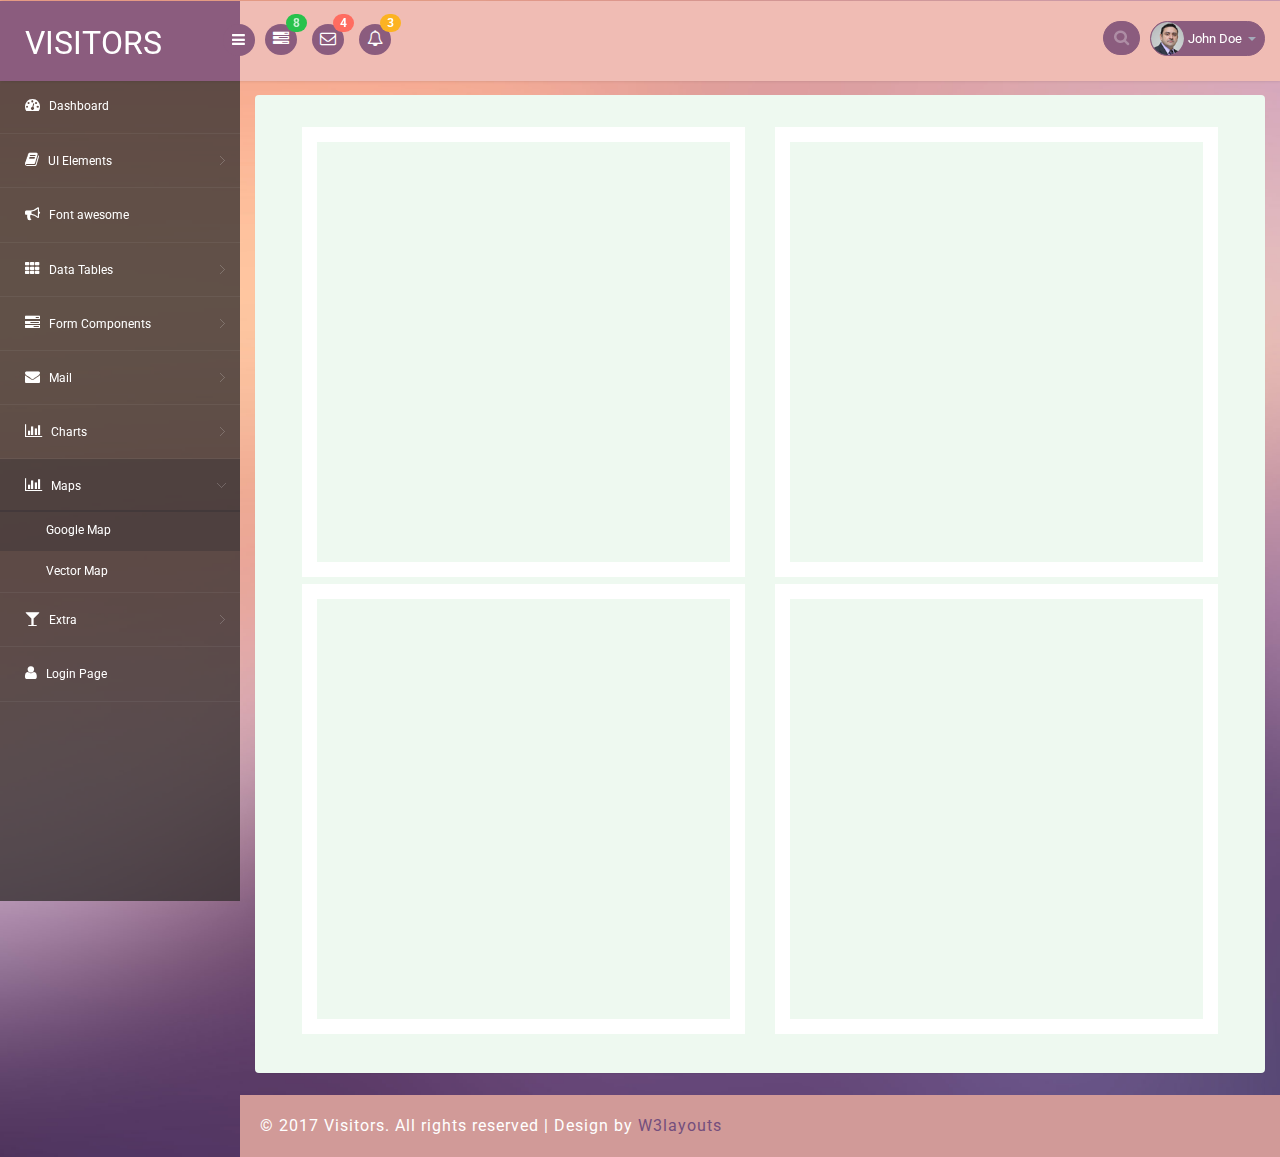
<file: google_map.html>
<!--A Design by W3layouts
Author: W3layout
Author URL: http://w3layouts.com
License: Creative Commons Attribution 3.0 Unported
License URL: http://creativecommons.org/licenses/by/3.0/
-->
<!DOCTYPE html>
<head>
<title>Visitors an Admin Panel Category Bootstrap Responsive Website Template | Google_map :: w3layouts</title>
<meta name="viewport" content="width=device-width, initial-scale=1">
<meta http-equiv="Content-Type" content="text/html; charset=utf-8" />
<meta name="keywords" content="Visitors Responsive web template, Bootstrap Web Templates, Flat Web Templates, Android Compatible web template, 
Smartphone Compatible web template, free webdesigns for Nokia, Samsung, LG, SonyEricsson, Motorola web design" />
<script type="application/x-javascript"> addEventListener("load", function() { setTimeout(hideURLbar, 0); }, false); function hideURLbar(){ window.scrollTo(0,1); } </script>
<!-- bootstrap-css -->
<link rel="stylesheet" href="css/bootstrap.min.css" >
<!-- //bootstrap-css -->
<!-- Custom CSS -->
<link href="css/style.css" rel='stylesheet' type='text/css' />
<link href="css/style-responsive.css" rel="stylesheet"/>
<!-- font CSS -->
<link href='//fonts.googleapis.com/css?family=Roboto:400,100,100italic,300,300italic,400italic,500,500italic,700,700italic,900,900italic' rel='stylesheet' type='text/css'>
<!-- font-awesome icons -->
<link rel="stylesheet" href="css/font.css" type="text/css"/>
<link href="css/font-awesome.css" rel="stylesheet"> 
<!-- //font-awesome icons -->
<script src="js/jquery2.0.3.min.js"></script>
</head>
<body>
<section id="container">
<!--header start-->
<header class="header fixed-top clearfix">
<!--logo start-->
<div class="brand">
    <a href="index.html" class="logo">
        VISITORS
    </a>
    <div class="sidebar-toggle-box">
        <div class="fa fa-bars"></div>
    </div>
</div>
<!--logo end-->
<div class="nav notify-row" id="top_menu">
    <!--  notification start -->
    <ul class="nav top-menu">
        <!-- settings start -->
        <li class="dropdown">
            <a data-toggle="dropdown" class="dropdown-toggle" href="#">
                <i class="fa fa-tasks"></i>
                <span class="badge bg-success">8</span>
            </a>
            <ul class="dropdown-menu extended tasks-bar">
                <li>
                    <p class="">You have 8 pending tasks</p>
                </li>
                <li>
                    <a href="#">
                        <div class="task-info clearfix">
                            <div class="desc pull-left">
                                <h5>Target Sell</h5>
                                <p>25% , Deadline  12 June’13</p>
                            </div>
                                    <span class="notification-pie-chart pull-right" data-percent="45">
                            <span class="percent"></span>
                            </span>
                        </div>
                    </a>
                </li>
                <li>
                    <a href="#">
                        <div class="task-info clearfix">
                            <div class="desc pull-left">
                                <h5>Product Delivery</h5>
                                <p>45% , Deadline  12 June’13</p>
                            </div>
                                    <span class="notification-pie-chart pull-right" data-percent="78">
                            <span class="percent"></span>
                            </span>
                        </div>
                    </a>
                </li>
                <li>
                    <a href="#">
                        <div class="task-info clearfix">
                            <div class="desc pull-left">
                                <h5>Payment collection</h5>
                                <p>87% , Deadline  12 June’13</p>
                            </div>
                                    <span class="notification-pie-chart pull-right" data-percent="60">
                            <span class="percent"></span>
                            </span>
                        </div>
                    </a>
                </li>
                <li>
                    <a href="#">
                        <div class="task-info clearfix">
                            <div class="desc pull-left">
                                <h5>Target Sell</h5>
                                <p>33% , Deadline  12 June’13</p>
                            </div>
                                    <span class="notification-pie-chart pull-right" data-percent="90">
                            <span class="percent"></span>
                            </span>
                        </div>
                    </a>
                </li>

                <li class="external">
                    <a href="#">See All Tasks</a>
                </li>
            </ul>
        </li>
        <!-- settings end -->
        <!-- inbox dropdown start-->
        <li id="header_inbox_bar" class="dropdown">
            <a data-toggle="dropdown" class="dropdown-toggle" href="#">
                <i class="fa fa-envelope-o"></i>
                <span class="badge bg-important">4</span>
            </a>
            <ul class="dropdown-menu extended inbox">
                <li>
                    <p class="red">You have 4 Mails</p>
                </li>
                <li>
                    <a href="#">
                        <span class="photo"><img alt="avatar" src="images/3.png"></span>
                                <span class="subject">
                                <span class="from">Jonathan Smith</span>
                                <span class="time">Just now</span>
                                </span>
                                <span class="message">
                                    Hello, this is an example msg.
                                </span>
                    </a>
                </li>
                <li>
                    <a href="#">
                        <span class="photo"><img alt="avatar" src="images/1.png"></span>
                                <span class="subject">
                                <span class="from">Jane Doe</span>
                                <span class="time">2 min ago</span>
                                </span>
                                <span class="message">
                                    Nice admin template
                                </span>
                    </a>
                </li>
                <li>
                    <a href="#">
                        <span class="photo"><img alt="avatar" src="images/3.png"></span>
                                <span class="subject">
                                <span class="from">Tasi sam</span>
                                <span class="time">2 days ago</span>
                                </span>
                                <span class="message">
                                    This is an example msg.
                                </span>
                    </a>
                </li>
                <li>
                    <a href="#">
                        <span class="photo"><img alt="avatar" src="images/2.png"></span>
                                <span class="subject">
                                <span class="from">Mr. Perfect</span>
                                <span class="time">2 hour ago</span>
                                </span>
                                <span class="message">
                                    Hi there, its a test
                                </span>
                    </a>
                </li>
                <li>
                    <a href="#">See all messages</a>
                </li>
            </ul>
        </li>
        <!-- inbox dropdown end -->
        <!-- notification dropdown start-->
        <li id="header_notification_bar" class="dropdown">
            <a data-toggle="dropdown" class="dropdown-toggle" href="#">

                <i class="fa fa-bell-o"></i>
                <span class="badge bg-warning">3</span>
            </a>
            <ul class="dropdown-menu extended notification">
                <li>
                    <p>Notifications</p>
                </li>
                <li>
                    <div class="alert alert-info clearfix">
                        <span class="alert-icon"><i class="fa fa-bolt"></i></span>
                        <div class="noti-info">
                            <a href="#"> Server #1 overloaded.</a>
                        </div>
                    </div>
                </li>
                <li>
                    <div class="alert alert-danger clearfix">
                        <span class="alert-icon"><i class="fa fa-bolt"></i></span>
                        <div class="noti-info">
                            <a href="#"> Server #2 overloaded.</a>
                        </div>
                    </div>
                </li>
                <li>
                    <div class="alert alert-success clearfix">
                        <span class="alert-icon"><i class="fa fa-bolt"></i></span>
                        <div class="noti-info">
                            <a href="#"> Server #3 overloaded.</a>
                        </div>
                    </div>
                </li>

            </ul>
        </li>
        <!-- notification dropdown end -->
    </ul>
    <!--  notification end -->
</div>
<div class="top-nav clearfix">
    <!--search & user info start-->
    <ul class="nav pull-right top-menu">
        <li>
            <input type="text" class="form-control search" placeholder=" Search">
        </li>
        <!-- user login dropdown start-->
        <li class="dropdown">
            <a data-toggle="dropdown" class="dropdown-toggle" href="#">
                <img alt="" src="images/2.png">
                <span class="username">John Doe</span>
                <b class="caret"></b>
            </a>
            <ul class="dropdown-menu extended logout">
                <li><a href="#"><i class=" fa fa-suitcase"></i>Profile</a></li>
                <li><a href="#"><i class="fa fa-cog"></i> Settings</a></li>
                <li><a href="login.html"><i class="fa fa-key"></i> Log Out</a></li>
            </ul>
        </li>
        <!-- user login dropdown end -->
       
    </ul>
    <!--search & user info end-->
</div>
</header>
<!--header end-->
<!--sidebar start-->
<aside>
    <div id="sidebar" class="nav-collapse">
        <!-- sidebar menu start-->
        <div class="leftside-navigation">
            <ul class="sidebar-menu" id="nav-accordion">
                <li>
                    <a href="index.html">
                        <i class="fa fa-dashboard"></i>
                        <span>Dashboard</span>
                    </a>
                </li>
                <li class="sub-menu">
                    <a href="javascript:;">
                        <i class="fa fa-book"></i>
                        <span>UI Elements</span>
                    </a>
                    <ul class="sub">
						<li><a href="typography.html">Typography</a></li>
						<li><a href="glyphicon.html">glyphicon</a></li>
                        <li><a href="grids.html">Grids</a></li>
                    </ul>
                </li>
                <li>
                    <a href="fontawesome.html">
                        <i class="fa fa-bullhorn"></i>
                        <span>Font awesome </span>
                    </a>
                </li>
                <li class="sub-menu">
                    <a href="javascript:;">
                        <i class="fa fa-th"></i>
                        <span>Data Tables</span>
                    </a>
                    <ul class="sub">
                        <li><a href="basic_table.html">Basic Table</a></li>
                        <li><a href="responsive_table.html">Responsive Table</a></li>
                    </ul>
                </li>
                <li class="sub-menu">
                    <a href="javascript:;">
                        <i class="fa fa-tasks"></i>
                        <span>Form Components</span>
                    </a>
                    <ul class="sub">
                        <li><a href="form_component.html">Form Elements</a></li>
                        <li><a href="form_validation.html">Form Validation</a></li>
						<li><a href="dropzone.html">Dropzone</a></li>
                    </ul>
                </li>
                <li class="sub-menu">
                    <a href="javascript:;">
                        <i class="fa fa-envelope"></i>
                        <span>Mail </span>
                    </a>
                    <ul class="sub">
                        <li><a href="mail.html">Inbox</a></li>
                        <li><a href="mail_compose.html">Compose Mail</a></li>
                    </ul>
                </li>
                <li class="sub-menu">
                    <a href="javascript:;">
                        <i class=" fa fa-bar-chart-o"></i>
                        <span>Charts</span>
                    </a>
                    <ul class="sub">
                        <li><a href="chartjs.html">Chart js</a></li>
                        <li><a href="flot_chart.html">Flot Charts</a></li>
                    </ul>
                </li>
                <li class="sub-menu">
                    <a class="active" href="javascript:;">
                        <i class=" fa fa-bar-chart-o"></i>
                        <span>Maps</span>
                    </a>
                    <ul class="sub">
                        <li><a class="active" href="google_map.html">Google Map</a></li>
                        <li><a href="vector_map.html">Vector Map</a></li>
                    </ul>
                </li>
                <li class="sub-menu">
                    <a href="javascript:;">
                        <i class="fa fa-glass"></i>
                        <span>Extra</span>
                    </a>
                    <ul class="sub">
                        <li><a href="gallery.html">Gallery</a></li>
						<li><a href="404.html">404 Error</a></li>
                        <li><a href="registration.html">Registration</a></li>
                    </ul>
                </li>
                <li>
                    <a href="login.html">
                        <i class="fa fa-user"></i>
                        <span>Login Page</span>
                    </a>
                </li>
            </ul>           
		</div>
        <!-- sidebar menu end-->
    </div>
</aside>
<!--sidebar end-->
<!--main content start-->
<section id="main-content">
	<section class="wrapper">
		<div class="w3-agile-google_map">
			<div class="col-md-6 w3-agile-map-left">
				<iframe src="https://www.google.com/maps/embed?pb=!1m18!1m12!1m3!1d2275.784541893285!2d151.2096437065745!3d-33.87025621433536!2m3!1f0!2f0!3f0!3m2!1i1024!2i768!4f13.1!3m3!1m2!1s0x6b12ae401e8b983f%3A0x5017d681632ccc0!2sSydney+NSW+2000%2C+Australia!5e0!3m2!1sen!2sin!4v1493293103988" allowfullscreen></iframe>
			</div>
			<div class="col-md-6 w3-agile-map-right">
				<iframe src="https://www.google.com/maps/embed?pb=!1m18!1m12!1m3!1d36405.44665128823!2d151.19658167210315!3d-33.88691102544868!2m3!1f0!2f0!3f0!3m2!1i1024!2i768!4f13.1!3m3!1m2!1s0x6b12ae401e8b983f%3A0x5017d681632ccc0!2sSydney+NSW+2000%2C+Australia!5e0!3m2!1sen!2sin!4v1493293123113" allowfullscreen></iframe>
			</div>
			<div class="col-md-6 w3-agile-map-left">
				<iframe src="https://www.google.com/maps/embed?pb=!1m18!1m12!1m3!1d72796.87928904165!2d151.19474656031795!3d-33.90332672040101!2m3!1f0!2f0!3f0!3m2!1i1024!2i768!4f13.1!3m3!1m2!1s0x6b12ae401e8b983f%3A0x5017d681632ccc0!2sSydney+NSW+2000%2C+Australia!5e0!3m2!1sen!2sin!4v1493293146656" allowfullscreen></iframe>
			</div>
			<div class="col-md-6 w3-agile-map-right">
				<iframe src="https://www.google.com/maps/embed?pb=!1m18!1m12!1m3!1d244844.63174305344!2d151.0819551321716!3d-33.90816874010408!2m3!1f0!2f0!3f0!3m2!1i1024!2i768!4f13.1!3m3!1m2!1s0x6b12ae401e8b983f%3A0x5017d681632ccc0!2sSydney+NSW+2000%2C+Australia!5e0!3m2!1sen!2sin!4v1493293172642" allowfullscreen></iframe>
			</div>
			<div class="clearfix"></div>
		</div>
</section>
 <!-- footer -->
	<div class="footer">
		<div class="wthree-copyright">
			<p>© 2017 Visitors. All rights reserved | Design by <a href="http://w3layouts.com">W3layouts</a></p>
		</div>
	</div>
  <!-- / footer -->
</section>

<!-- main content end -->
</section>
<script src="js/bootstrap.js"></script>
<script src="js/jquery.dcjqaccordion.2.7.js"></script>
<script src="js/scripts.js"></script>
<script src="js/jquery.slimscroll.js"></script>
<script src="js/jquery.nicescroll.js"></script>
<!--[if lte IE 8]><script language="javascript" type="text/javascript" src="js/flot-chart/excanvas.min.js"></script><![endif]-->
<script src="js/jquery.scrollTo.js"></script>
</body>
</html>
</file>
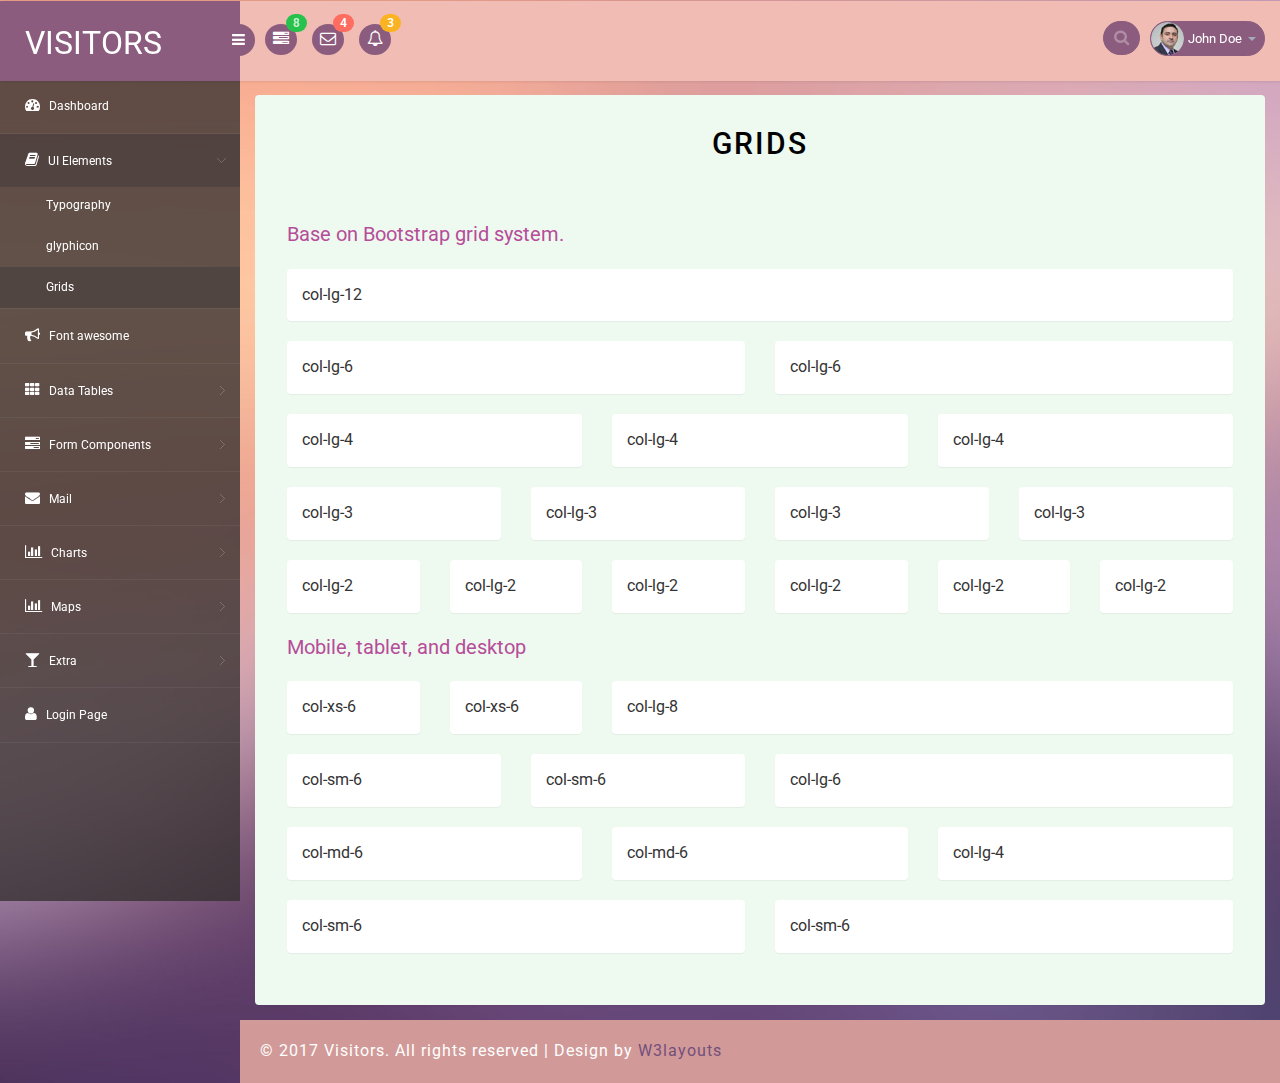
<file: grids.html>
<!--A Design by W3layouts
Author: W3layout
Author URL: http://w3layouts.com
License: Creative Commons Attribution 3.0 Unported
License URL: http://creativecommons.org/licenses/by/3.0/
-->
<!DOCTYPE html>
<head>
<title>Visitors an Admin Panel Category Bootstrap Responsive Website Template | Grids :: w3layouts</title>
<meta name="viewport" content="width=device-width, initial-scale=1">
<meta http-equiv="Content-Type" content="text/html; charset=utf-8" />
<meta name="keywords" content="Visitors Responsive web template, Bootstrap Web Templates, Flat Web Templates, Android Compatible web template, 
Smartphone Compatible web template, free webdesigns for Nokia, Samsung, LG, SonyEricsson, Motorola web design" />
<script type="application/x-javascript"> addEventListener("load", function() { setTimeout(hideURLbar, 0); }, false); function hideURLbar(){ window.scrollTo(0,1); } </script>
<!-- bootstrap-css -->
<link rel="stylesheet" href="css/bootstrap.min.css" >
<!-- //bootstrap-css -->
<!-- Custom CSS -->
<link href="css/style.css" rel='stylesheet' type='text/css' />
<link href="css/style-responsive.css" rel="stylesheet"/>
<!-- font CSS -->
<link href='//fonts.googleapis.com/css?family=Roboto:400,100,100italic,300,300italic,400italic,500,500italic,700,700italic,900,900italic' rel='stylesheet' type='text/css'>
<!-- font-awesome icons -->
<link rel="stylesheet" href="css/font.css" type="text/css"/>
<link href="css/font-awesome.css" rel="stylesheet"> 
<!-- //font-awesome icons -->
<script src="js/jquery2.0.3.min.js"></script>
</head>
<body>
<section id="container">
<!--header start-->
<header class="header fixed-top clearfix">
<!--logo start-->
<div class="brand">

    <a href="index.html" class="logo">
        VISITORS
    </a>
    <div class="sidebar-toggle-box">
        <div class="fa fa-bars"></div>
    </div>
</div>
<!--logo end-->

<div class="nav notify-row" id="top_menu">
    <!--  notification start -->
    <ul class="nav top-menu">
        <!-- settings start -->
        <li class="dropdown">
            <a data-toggle="dropdown" class="dropdown-toggle" href="#">
                <i class="fa fa-tasks"></i>
                <span class="badge bg-success">8</span>
            </a>
            <ul class="dropdown-menu extended tasks-bar">
                <li>
                    <p class="">You have 8 pending tasks</p>
                </li>
                <li>
                    <a href="#">
                        <div class="task-info clearfix">
                            <div class="desc pull-left">
                                <h5>Target Sell</h5>
                                <p>25% , Deadline  12 June’13</p>
                            </div>
                                    <span class="notification-pie-chart pull-right" data-percent="45">
                            <span class="percent"></span>
                            </span>
                        </div>
                    </a>
                </li>
                <li>
                    <a href="#">
                        <div class="task-info clearfix">
                            <div class="desc pull-left">
                                <h5>Product Delivery</h5>
                                <p>45% , Deadline  12 June’13</p>
                            </div>
                                    <span class="notification-pie-chart pull-right" data-percent="78">
                            <span class="percent"></span>
                            </span>
                        </div>
                    </a>
                </li>
                <li>
                    <a href="#">
                        <div class="task-info clearfix">
                            <div class="desc pull-left">
                                <h5>Payment collection</h5>
                                <p>87% , Deadline  12 June’13</p>
                            </div>
                                    <span class="notification-pie-chart pull-right" data-percent="60">
                            <span class="percent"></span>
                            </span>
                        </div>
                    </a>
                </li>
                <li>
                    <a href="#">
                        <div class="task-info clearfix">
                            <div class="desc pull-left">
                                <h5>Target Sell</h5>
                                <p>33% , Deadline  12 June’13</p>
                            </div>
                                    <span class="notification-pie-chart pull-right" data-percent="90">
                            <span class="percent"></span>
                            </span>
                        </div>
                    </a>
                </li>

                <li class="external">
                    <a href="#">See All Tasks</a>
                </li>
            </ul>
        </li>
        <!-- settings end -->
        <!-- inbox dropdown start-->
        <li id="header_inbox_bar" class="dropdown">
            <a data-toggle="dropdown" class="dropdown-toggle" href="#">
                <i class="fa fa-envelope-o"></i>
                <span class="badge bg-important">4</span>
            </a>
            <ul class="dropdown-menu extended inbox">
                <li>
                    <p class="red">You have 4 Mails</p>
                </li>
                <li>
                    <a href="#">
                        <span class="photo"><img alt="avatar" src="images/3.png"></span>
                                <span class="subject">
                                <span class="from">Jonathan Smith</span>
                                <span class="time">Just now</span>
                                </span>
                                <span class="message">
                                    Hello, this is an example msg.
                                </span>
                    </a>
                </li>
                <li>
                    <a href="#">
                        <span class="photo"><img alt="avatar" src="images/1.png"></span>
                                <span class="subject">
                                <span class="from">Jane Doe</span>
                                <span class="time">2 min ago</span>
                                </span>
                                <span class="message">
                                    Nice admin template
                                </span>
                    </a>
                </li>
                <li>
                    <a href="#">
                        <span class="photo"><img alt="avatar" src="images/3.png"></span>
                                <span class="subject">
                                <span class="from">Tasi sam</span>
                                <span class="time">2 days ago</span>
                                </span>
                                <span class="message">
                                    This is an example msg.
                                </span>
                    </a>
                </li>
                <li>
                    <a href="#">
                        <span class="photo"><img alt="avatar" src="images/2.png"></span>
                                <span class="subject">
                                <span class="from">Mr. Perfect</span>
                                <span class="time">2 hour ago</span>
                                </span>
                                <span class="message">
                                    Hi there, its a test
                                </span>
                    </a>
                </li>
                <li>
                    <a href="#">See all messages</a>
                </li>
            </ul>
        </li>
        <!-- inbox dropdown end -->
        <!-- notification dropdown start-->
        <li id="header_notification_bar" class="dropdown">
            <a data-toggle="dropdown" class="dropdown-toggle" href="#">

                <i class="fa fa-bell-o"></i>
                <span class="badge bg-warning">3</span>
            </a>
            <ul class="dropdown-menu extended notification">
                <li>
                    <p>Notifications</p>
                </li>
                <li>
                    <div class="alert alert-info clearfix">
                        <span class="alert-icon"><i class="fa fa-bolt"></i></span>
                        <div class="noti-info">
                            <a href="#"> Server #1 overloaded.</a>
                        </div>
                    </div>
                </li>
                <li>
                    <div class="alert alert-danger clearfix">
                        <span class="alert-icon"><i class="fa fa-bolt"></i></span>
                        <div class="noti-info">
                            <a href="#"> Server #2 overloaded.</a>
                        </div>
                    </div>
                </li>
                <li>
                    <div class="alert alert-success clearfix">
                        <span class="alert-icon"><i class="fa fa-bolt"></i></span>
                        <div class="noti-info">
                            <a href="#"> Server #3 overloaded.</a>
                        </div>
                    </div>
                </li>

            </ul>
        </li>
        <!-- notification dropdown end -->
    </ul>
    <!--  notification end -->
</div>
<div class="top-nav clearfix">
    <!--search & user info start-->
    <ul class="nav pull-right top-menu">
        <li>
            <input type="text" class="form-control search" placeholder=" Search">
        </li>
        <!-- user login dropdown start-->
        <li class="dropdown">
            <a data-toggle="dropdown" class="dropdown-toggle" href="#">
                <img alt="" src="images/2.png">
                <span class="username">John Doe</span>
                <b class="caret"></b>
            </a>
            <ul class="dropdown-menu extended logout">
                <li><a href="#"><i class=" fa fa-suitcase"></i>Profile</a></li>
                <li><a href="#"><i class="fa fa-cog"></i> Settings</a></li>
                <li><a href="login.html"><i class="fa fa-key"></i> Log Out</a></li>
            </ul>
        </li>
        <!-- user login dropdown end -->
       
    </ul>
    <!--search & user info end-->
</div>
</header>
<!--header end-->
<!--sidebar start-->
<aside>
    <div id="sidebar" class="nav-collapse">
        <!-- sidebar menu start-->
        <div class="leftside-navigation">
            <ul class="sidebar-menu" id="nav-accordion">
                <li>
                    <a href="index.html">
                        <i class="fa fa-dashboard"></i>
                        <span>Dashboard</span>
                    </a>
                </li>
                
                <li class="sub-menu">
                    <a class="active" href="javascript:;">
                        <i class="fa fa-book"></i>
                        <span>UI Elements</span>
                    </a>
                    <ul class="sub">
						<li><a href="typography.html">Typography</a></li>
						<li><a href="glyphicon.html">glyphicon</a></li>
                        <li><a class="active" href="grids.html">Grids</a></li>
                    </ul>
                </li>
                <li>
                    <a href="fontawesome.html">
                        <i class="fa fa-bullhorn"></i>
                        <span>Font awesome </span>
                    </a>
                </li>
                <li class="sub-menu">
                    <a href="javascript:;">
                        <i class="fa fa-th"></i>
                        <span>Data Tables</span>
                    </a>
                    <ul class="sub">
                        <li><a href="basic_table.html">Basic Table</a></li>
                        <li><a href="responsive_table.html">Responsive Table</a></li>
                    </ul>
                </li>
                <li class="sub-menu">
                    <a href="javascript:;">
                        <i class="fa fa-tasks"></i>
                        <span>Form Components</span>
                    </a>
                    <ul class="sub">
                        <li><a href="form_component.html">Form Elements</a></li>
                        <li><a href="form_validation.html">Form Validation</a></li>
						<li><a href="dropzone.html">Dropzone</a></li>
                    </ul>
                </li>
                <li class="sub-menu">
                    <a href="javascript:;">
                        <i class="fa fa-envelope"></i>
                        <span>Mail </span>
                    </a>
                    <ul class="sub">
                        <li><a href="mail.html">Inbox</a></li>
                        <li><a href="mail_compose.html">Compose Mail</a></li>
                    </ul>
                </li>
                <li class="sub-menu">
                    <a href="javascript:;">
                        <i class=" fa fa-bar-chart-o"></i>
                        <span>Charts</span>
                    </a>
                    <ul class="sub">
                        <li><a href="chartjs.html">Chart js</a></li>
                        <li><a href="flot_chart.html">Flot Charts</a></li>
                    </ul>
                </li>
                <li class="sub-menu">
                    <a href="javascript:;">
                        <i class=" fa fa-bar-chart-o"></i>
                        <span>Maps</span>
                    </a>
                    <ul class="sub">
                        <li><a href="google_map.html">Google Map</a></li>
                        <li><a href="vector_map.html">Vector Map</a></li>
                    </ul>
                </li>
                <li class="sub-menu">
                    <a href="javascript:;">
                        <i class="fa fa-glass"></i>
                        <span>Extra</span>
                    </a>
                    <ul class="sub">
                        <li><a href="gallery.html">Gallery</a></li>
						<li><a href="404.html">404 Error</a></li>
                        <li><a href="registration.html">Registration</a></li>
                    </ul>
                </li>
                <li>
                    <a href="login.html">
                        <i class="fa fa-user"></i>
                        <span>Login Page</span>
                    </a>
                </li>
            </ul>            </div>
        <!-- sidebar menu end-->
    </div>
</aside>
<!--sidebar end-->
<!--main content start-->
<section id="main-content">
	<section class=" wrapper">
		<div class="agile-grid">
		<h2 class="w3ls_head">Grids</h2>
            <div class="row">
                <div class="col-lg-12"> <p class="hd-title">Base on Bootstrap grid system.</p></div>
                <div class="col-lg-12">
                    <section class="panel">
                        <div class="panel-body">col-lg-12</div>
                    </section>
                </div>
            </div>
            <div class="row">
                <div class="col-lg-6">
                    <section class="panel">
                        <div class="panel-body">col-lg-6</div>
                    </section>
                </div>
                <div class="col-lg-6">
                    <section class="panel">
                        <div class="panel-body">col-lg-6</div>
                    </section>
                </div>
            </div>
            <div class="row">
                <div class="col-lg-4">
                    <section class="panel">
                        <div class="panel-body">col-lg-4</div>
                    </section>
                </div>
                <div class="col-lg-4">
                    <section class="panel">
                        <div class="panel-body">col-lg-4</div>
                    </section>
                </div>
                <div class="col-lg-4">
                    <section class="panel">
                        <div class="panel-body">col-lg-4</div>
                    </section>
                </div>
            </div>
            <div class="row">
                <div class="col-lg-3">
                    <section class="panel">
                        <div class="panel-body">col-lg-3</div>
                    </section>
                </div>
                <div class="col-lg-3">
                    <section class="panel">
                        <div class="panel-body">col-lg-3</div>
                    </section>
                </div>
                <div class="col-lg-3">
                    <section class="panel">
                        <div class="panel-body">col-lg-3</div>
                    </section>
                </div>
                <div class="col-lg-3">
                    <section class="panel">
                        <div class="panel-body">col-lg-3</div>
                    </section>
                </div>
            </div>

            <div class="row">
                <div class="col-lg-2">
                    <section class="panel">
                        <div class="panel-body">col-lg-2</div>
                    </section>
                </div>
                <div class="col-lg-2">
                    <section class="panel">
                        <div class="panel-body">col-lg-2</div>
                    </section>
                </div>
                <div class="col-lg-2">
                    <section class="panel">
                        <div class="panel-body">col-lg-2</div>
                    </section>
                </div>
                <div class="col-lg-2">
                    <section class="panel">
                        <div class="panel-body">col-lg-2</div>
                    </section>
                </div>
                <div class="col-lg-2">
                    <section class="panel">
                        <div class="panel-body">col-lg-2</div>
                    </section>
                </div>
                <div class="col-lg-2">
                    <section class="panel">
                        <div class="panel-body">col-lg-2</div>
                    </section>
                </div>
            </div>
            <div class="row">
                <div class="col-lg-12"> <p class="hd-title">Mobile, tablet, and desktop</p> </div>
            </div>
            <div class="row">
                <div class="col-lg-4">
                    <div class="row">
                        <div class="col-xs-6">
                            <section class="panel">
                                <div class="panel-body">col-xs-6</div>
                            </section>
                        </div>
                        <div class="col-xs-6">
                            <section class="panel">
                                <div class="panel-body">col-xs-6</div>
                            </section>
                        </div>
                    </div>
                </div>
                <div class="col-lg-8">
                    <section class="panel">
                        <div class="panel-body">col-lg-8</div>
                    </section>
                </div>
            </div>
            <div class="row">
                <div class="col-lg-6">
                    <div class="row">
                        <div class="col-sm-6">
                            <section class="panel">
                                <div class="panel-body">col-sm-6</div>
                            </section>
                        </div>
                        <div class="col-sm-6">
                            <section class="panel">
                                <div class="panel-body">col-sm-6</div>
                            </section>
                        </div>
                    </div>
                </div>
                <div class="col-lg-6">
                    <section class="panel">
                        <div class="panel-body">col-lg-6</div>
                    </section>
                </div>
            </div>
            <div class="row">
                <div class="col-lg-8">
                    <div class="row">
                        <div class="col-md-6">
                            <section class="panel">
                                <div class="panel-body">col-md-6</div>
                            </section>
                        </div>
                        <div class="col-md-6">
                            <section class="panel">
                                <div class="panel-body">col-md-6</div>
                            </section>
                        </div>
                    </div>
                </div>
                <div class="col-lg-4">
                    <section class="panel">
                        <div class="panel-body">col-lg-4</div>
                    </section>
                </div>
            </div>
            <div class="row">
                <div class="col-sm-6">
                    <section class="panel">
                        <div class="panel-body">col-sm-6</div>
                    </section>
                </div>
                <div class="col-sm-6">
                    <section class="panel">
                        <div class="panel-body">col-sm-6</div>
                    </section>
                </div>
            </div>
		</div>
        </section>
 <!-- footer -->
		  <div class="footer">
			<div class="wthree-copyright">
			  <p>© 2017 Visitors. All rights reserved | Design by <a href="http://w3layouts.com">W3layouts</a></p>
			</div>
		  </div>
  <!-- / footer -->
</section>

<!--main content end-->
</section>
<script src="js/bootstrap.js"></script>
<script src="js/jquery.dcjqaccordion.2.7.js"></script>
<script src="js/scripts.js"></script>
<script src="js/jquery.slimscroll.js"></script>
<script src="js/jquery.nicescroll.js"></script>
<!--[if lte IE 8]><script language="javascript" type="text/javascript" src="js/flot-chart/excanvas.min.js"></script><![endif]-->
<script src="js/jquery.scrollTo.js"></script>
</body>
</html>
</file>
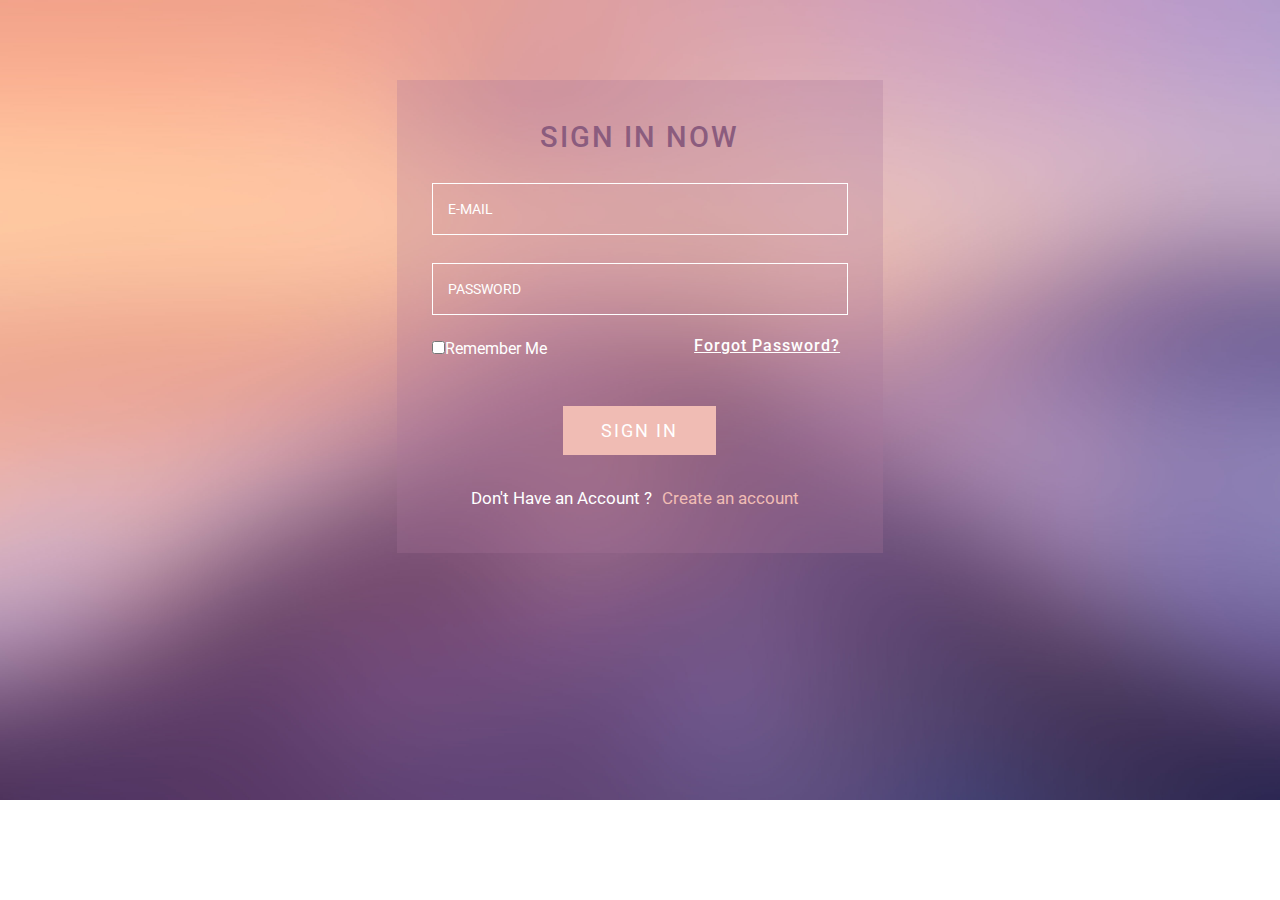
<file: login.html>
<!--A Design by W3layouts
Author: W3layout
Author URL: http://w3layouts.com
License: Creative Commons Attribution 3.0 Unported
License URL: http://creativecommons.org/licenses/by/3.0/
-->
<!DOCTYPE html>
<head>
<title>Visitors an Admin Panel Category Bootstrap Responsive Website Template | Login :: w3layouts</title>
<meta name="viewport" content="width=device-width, initial-scale=1">
<meta http-equiv="Content-Type" content="text/html; charset=utf-8" />
<meta name="keywords" content="Visitors Responsive web template, Bootstrap Web Templates, Flat Web Templates, Android Compatible web template, 
Smartphone Compatible web template, free webdesigns for Nokia, Samsung, LG, SonyEricsson, Motorola web design" />
<script type="application/x-javascript"> addEventListener("load", function() { setTimeout(hideURLbar, 0); }, false); function hideURLbar(){ window.scrollTo(0,1); } </script>
<!-- bootstrap-css -->
<link rel="stylesheet" href="css/bootstrap.min.css" >
<!-- //bootstrap-css -->
<!-- Custom CSS -->
<link href="css/style.css" rel='stylesheet' type='text/css' />
<link href="css/style-responsive.css" rel="stylesheet"/>
<!-- font CSS -->
<link href='//fonts.googleapis.com/css?family=Roboto:400,100,100italic,300,300italic,400italic,500,500italic,700,700italic,900,900italic' rel='stylesheet' type='text/css'>
<!-- font-awesome icons -->
<link rel="stylesheet" href="css/font.css" type="text/css"/>
<link href="css/font-awesome.css" rel="stylesheet"> 
<!-- //font-awesome icons -->
<script src="js/jquery2.0.3.min.js"></script>
</head>
<body>
<div class="log-w3">
<div class="w3layouts-main">
	<h2>Sign In Now</h2>
		<form action="#" method="post">
			<input type="email" class="ggg" name="Email" placeholder="E-MAIL" required="">
			<input type="password" class="ggg" name="Password" placeholder="PASSWORD" required="">
			<span><input type="checkbox" />Remember Me</span>
			<h6><a href="#">Forgot Password?</a></h6>
				<div class="clearfix"></div>
				<input type="submit" value="Sign In" name="login">
		</form>
		<p>Don't Have an Account ?<a href="registration.html">Create an account</a></p>
</div>
</div>
<script src="js/bootstrap.js"></script>
<script src="js/jquery.dcjqaccordion.2.7.js"></script>
<script src="js/scripts.js"></script>
<script src="js/jquery.slimscroll.js"></script>
<script src="js/jquery.nicescroll.js"></script>
<!--[if lte IE 8]><script language="javascript" type="text/javascript" src="js/flot-chart/excanvas.min.js"></script><![endif]-->
<script src="js/jquery.scrollTo.js"></script>
</body>
</html>
</file>
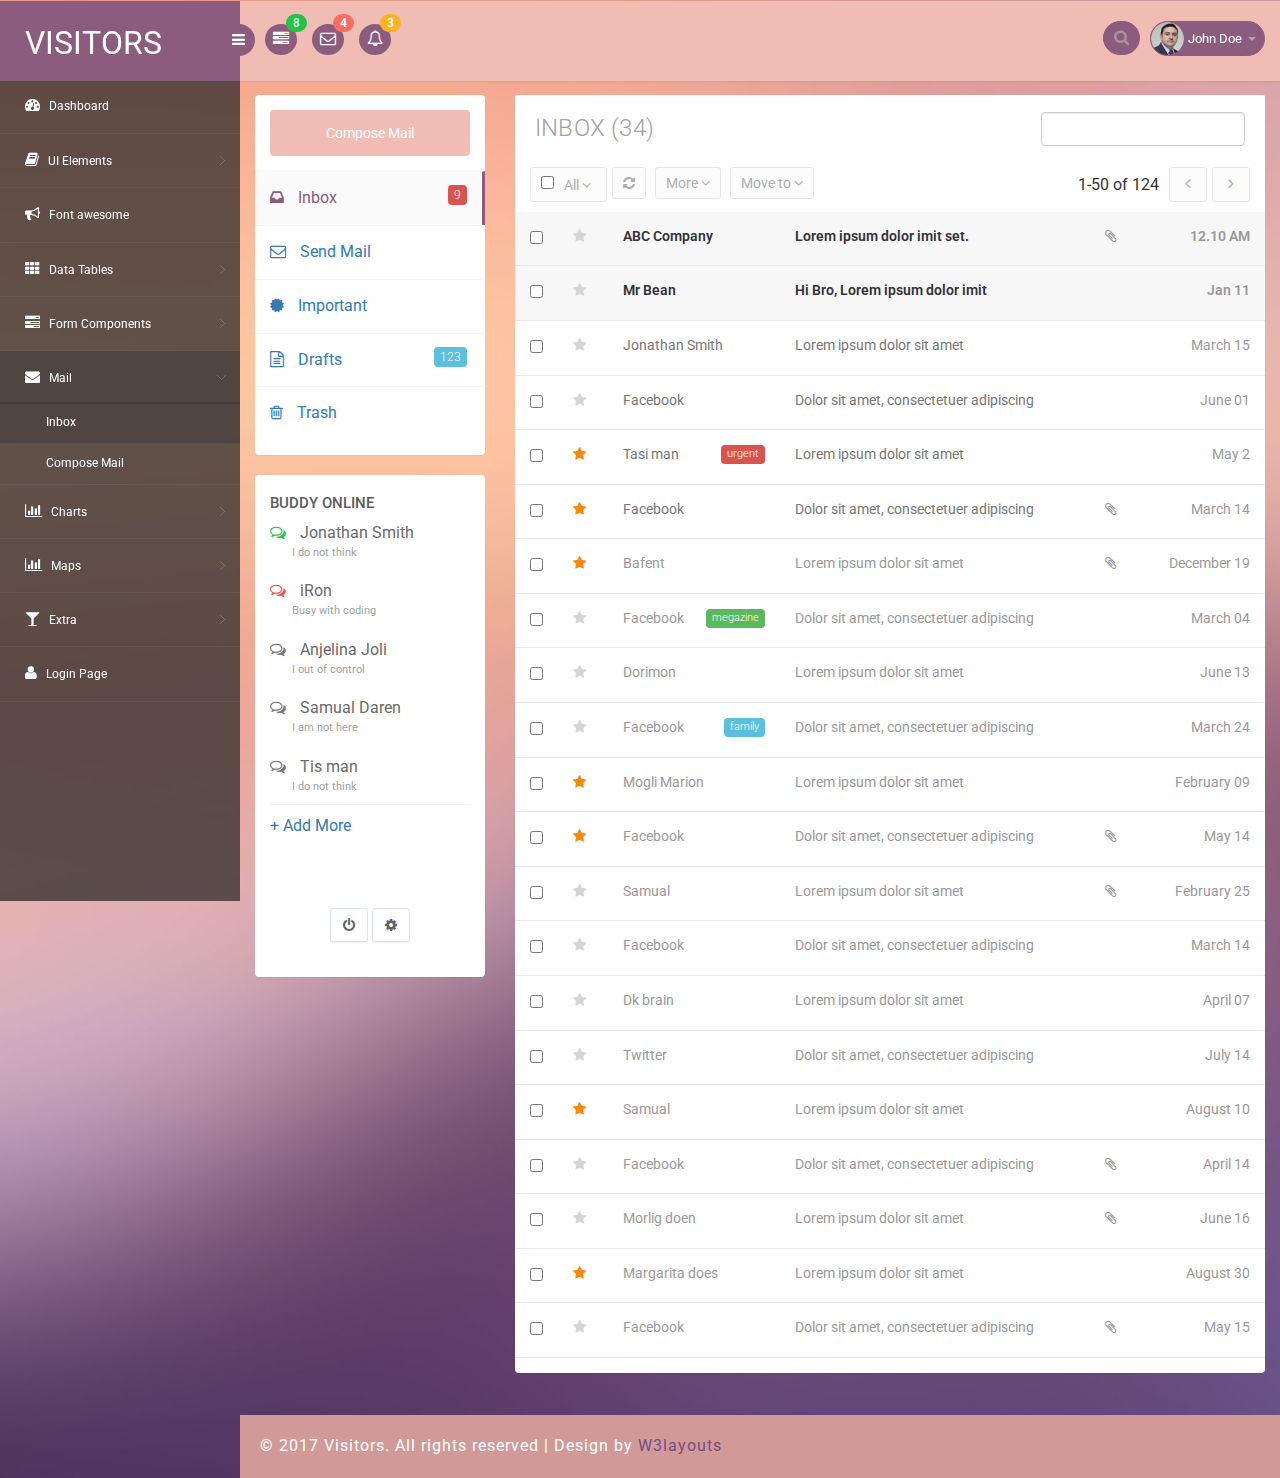
<file: mail.html>
<!--A Design by W3layouts
Author: W3layout
Author URL: http://w3layouts.com
License: Creative Commons Attribution 3.0 Unported
License URL: http://creativecommons.org/licenses/by/3.0/
-->
<!DOCTYPE html>
<head>
<title>Visitors an Admin Panel Category Bootstrap Responsive Website Template | Mail :: w3layouts</title>
<meta name="viewport" content="width=device-width, initial-scale=1">
<meta http-equiv="Content-Type" content="text/html; charset=utf-8" />
<meta name="keywords" content="Visitors Responsive web template, Bootstrap Web Templates, Flat Web Templates, Android Compatible web template, 
Smartphone Compatible web template, free webdesigns for Nokia, Samsung, LG, SonyEricsson, Motorola web design" />
<script type="application/x-javascript"> addEventListener("load", function() { setTimeout(hideURLbar, 0); }, false); function hideURLbar(){ window.scrollTo(0,1); } </script>
<!-- bootstrap-css -->
<link rel="stylesheet" href="css/bootstrap.min.css" >
<!-- //bootstrap-css -->
<!-- Custom CSS -->
<link href="css/style.css" rel='stylesheet' type='text/css' />
<link href="css/style-responsive.css" rel="stylesheet"/>
 <link href="css/minimal.css" rel="stylesheet">
<!-- font CSS -->
<link href='//fonts.googleapis.com/css?family=Roboto:400,100,100italic,300,300italic,400italic,500,500italic,700,700italic,900,900italic' rel='stylesheet' type='text/css'>
<!-- font-awesome icons -->
<link rel="stylesheet" href="css/font.css" type="text/css"/>
<link href="css/font-awesome.css" rel="stylesheet"> 
<!-- //font-awesome icons -->
<script src="js/jquery2.0.3.min.js"></script>
</head>
<body>
<section id="container">
<!--header start-->
<header class="header fixed-top clearfix">
<!--logo start-->
<div class="brand">

    <a href="index.html" class="logo">
        VISITORS
    </a>
    <div class="sidebar-toggle-box">
        <div class="fa fa-bars"></div>
    </div>
</div>
<!--logo end-->

<div class="nav notify-row" id="top_menu">
    <!--  notification start -->
    <ul class="nav top-menu">
        <!-- settings start -->
        <li class="dropdown">
            <a data-toggle="dropdown" class="dropdown-toggle" href="#">
                <i class="fa fa-tasks"></i>
                <span class="badge bg-success">8</span>
            </a>
            <ul class="dropdown-menu extended tasks-bar">
                <li>
                    <p class="">You have 8 pending tasks</p>
                </li>
                <li>
                    <a href="#">
                        <div class="task-info clearfix">
                            <div class="desc pull-left">
                                <h5>Target Sell</h5>
                                <p>25% , Deadline  12 June’13</p>
                            </div>
                                    <span class="notification-pie-chart pull-right" data-percent="45">
                            <span class="percent"></span>
                            </span>
                        </div>
                    </a>
                </li>
                <li>
                    <a href="#">
                        <div class="task-info clearfix">
                            <div class="desc pull-left">
                                <h5>Product Delivery</h5>
                                <p>45% , Deadline  12 June’13</p>
                            </div>
                                    <span class="notification-pie-chart pull-right" data-percent="78">
                            <span class="percent"></span>
                            </span>
                        </div>
                    </a>
                </li>
                <li>
                    <a href="#">
                        <div class="task-info clearfix">
                            <div class="desc pull-left">
                                <h5>Payment collection</h5>
                                <p>87% , Deadline  12 June’13</p>
                            </div>
                                    <span class="notification-pie-chart pull-right" data-percent="60">
                            <span class="percent"></span>
                            </span>
                        </div>
                    </a>
                </li>
                <li>
                    <a href="#">
                        <div class="task-info clearfix">
                            <div class="desc pull-left">
                                <h5>Target Sell</h5>
                                <p>33% , Deadline  12 June’13</p>
                            </div>
                                    <span class="notification-pie-chart pull-right" data-percent="90">
                            <span class="percent"></span>
                            </span>
                        </div>
                    </a>
                </li>

                <li class="external">
                    <a href="#">See All Tasks</a>
                </li>
            </ul>
        </li>
        <!-- settings end -->
        <!-- inbox dropdown start-->
        <li id="header_inbox_bar" class="dropdown">
            <a data-toggle="dropdown" class="dropdown-toggle" href="#">
                <i class="fa fa-envelope-o"></i>
                <span class="badge bg-important">4</span>
            </a>
            <ul class="dropdown-menu extended inbox">
                <li>
                    <p class="red">You have 4 Mails</p>
                </li>
                <li>
                    <a href="#">
                        <span class="photo"><img alt="avatar" src="images/3.png"></span>
                                <span class="subject">
                                <span class="from">Jonathan Smith</span>
                                <span class="time">Just now</span>
                                </span>
                                <span class="message">
                                    Hello, this is an example msg.
                                </span>
                    </a>
                </li>
                <li>
                    <a href="#">
                        <span class="photo"><img alt="avatar" src="images/1.png"></span>
                                <span class="subject">
                                <span class="from">Jane Doe</span>
                                <span class="time">2 min ago</span>
                                </span>
                                <span class="message">
                                    Nice admin template
                                </span>
                    </a>
                </li>
                <li>
                    <a href="#">
                        <span class="photo"><img alt="avatar" src="images/3.png"></span>
                                <span class="subject">
                                <span class="from">Tasi sam</span>
                                <span class="time">2 days ago</span>
                                </span>
                                <span class="message">
                                    This is an example msg.
                                </span>
                    </a>
                </li>
                <li>
                    <a href="#">
                        <span class="photo"><img alt="avatar" src="images/2.png"></span>
                                <span class="subject">
                                <span class="from">Mr. Perfect</span>
                                <span class="time">2 hour ago</span>
                                </span>
                                <span class="message">
                                    Hi there, its a test
                                </span>
                    </a>
                </li>
                <li>
                    <a href="#">See all messages</a>
                </li>
            </ul>
        </li>
        <!-- inbox dropdown end -->
        <!-- notification dropdown start-->
        <li id="header_notification_bar" class="dropdown">
            <a data-toggle="dropdown" class="dropdown-toggle" href="#">

                <i class="fa fa-bell-o"></i>
                <span class="badge bg-warning">3</span>
            </a>
            <ul class="dropdown-menu extended notification">
                <li>
                    <p>Notifications</p>
                </li>
                <li>
                    <div class="alert alert-info clearfix">
                        <span class="alert-icon"><i class="fa fa-bolt"></i></span>
                        <div class="noti-info">
                            <a href="#"> Server #1 overloaded.</a>
                        </div>
                    </div>
                </li>
                <li>
                    <div class="alert alert-danger clearfix">
                        <span class="alert-icon"><i class="fa fa-bolt"></i></span>
                        <div class="noti-info">
                            <a href="#"> Server #2 overloaded.</a>
                        </div>
                    </div>
                </li>
                <li>
                    <div class="alert alert-success clearfix">
                        <span class="alert-icon"><i class="fa fa-bolt"></i></span>
                        <div class="noti-info">
                            <a href="#"> Server #3 overloaded.</a>
                        </div>
                    </div>
                </li>

            </ul>
        </li>
        <!-- notification dropdown end -->
    </ul>
    <!--  notification end -->
</div>
<div class="top-nav clearfix">
    <!--search & user info start-->
    <ul class="nav pull-right top-menu">
        <li>
            <input type="text" class="form-control search" placeholder=" Search">
        </li>
        <!-- user login dropdown start-->
        <li class="dropdown">
            <a data-toggle="dropdown" class="dropdown-toggle" href="#">
                <img alt="" src="images/2.png">
                <span class="username">John Doe</span>
                <b class="caret"></b>
            </a>
            <ul class="dropdown-menu extended logout">
                <li><a href="#"><i class=" fa fa-suitcase"></i>Profile</a></li>
                <li><a href="#"><i class="fa fa-cog"></i> Settings</a></li>
                <li><a href="login.html"><i class="fa fa-key"></i> Log Out</a></li>
            </ul>
        </li>
        <!-- user login dropdown end -->
       
    </ul>
    <!--search & user info end-->
</div>
</header>
<!--header end-->
<!--sidebar start-->
<aside>
    <div id="sidebar" class="nav-collapse">
        <!-- sidebar menu start-->
        <div class="leftside-navigation">
            <ul class="sidebar-menu" id="nav-accordion">
                <li>
                    <a href="index.html">
                        <i class="fa fa-dashboard"></i>
                        <span>Dashboard</span>
                    </a>
                </li>
                
                <li class="sub-menu">
                    <a href="javascript:;">
                        <i class="fa fa-book"></i>
                        <span>UI Elements</span>
                    </a>
                    <ul class="sub">
						<li><a href="typography.html">Typography</a></li>
						<li><a href="glyphicon.html">glyphicon</a></li>
                        <li><a href="grids.html">Grids</a></li>
                    </ul>
                </li>
                <li>
                    <a href="fontawesome.html">
                        <i class="fa fa-bullhorn"></i>
                        <span>Font awesome </span>
                    </a>
                </li>
                <li class="sub-menu">
                    <a href="javascript:;">
                        <i class="fa fa-th"></i>
                        <span>Data Tables</span>
                    </a>
                    <ul class="sub">
                        <li><a href="basic_table.html">Basic Table</a></li>
                        <li><a href="responsive_table.html">Responsive Table</a></li>
                    </ul>
                </li>
                <li class="sub-menu">
                    <a href="javascript:;">
                        <i class="fa fa-tasks"></i>
                        <span>Form Components</span>
                    </a>
                    <ul class="sub">
                        <li><a href="form_component.html">Form Elements</a></li>
                        <li><a href="form_validation.html">Form Validation</a></li>
						<li><a href="dropzone.html">Dropzone</a></li>
                    </ul>
                </li>
                <li class="sub-menu">
                    <a class="active" href="javascript:;">
                        <i class="fa fa-envelope"></i>
                        <span>Mail </span>
                    </a>
                    <ul class="sub">
                        <li><a class="active" href="mail.html">Inbox</a></li>
                        <li><a href="mail_compose.html">Compose Mail</a></li>
                    </ul>
                </li>
                <li class="sub-menu">
                    <a href="javascript:;">
                        <i class=" fa fa-bar-chart-o"></i>
                        <span>Charts</span>
                    </a>
                    <ul class="sub">
                        <li><a href="chartjs.html">Chart js</a></li>
                        <li><a href="flot_chart.html">Flot Charts</a></li>
                    </ul>
                </li>
                <li class="sub-menu">
                    <a href="javascript:;">
                        <i class=" fa fa-bar-chart-o"></i>
                        <span>Maps</span>
                    </a>
                    <ul class="sub">
                        <li><a href="google_map.html">Google Map</a></li>
                        <li><a href="vector_map.html">Vector Map</a></li>
                    </ul>
                </li>
                <li class="sub-menu">
                    <a href="javascript:;">
                        <i class="fa fa-glass"></i>
                        <span>Extra</span>
                    </a>
                    <ul class="sub">
                        <li><a href="gallery.html">Gallery</a></li>
						<li><a href="404.html">404 Error</a></li>
                        <li><a href="registration.html">Registration</a></li>
                    </ul>
                </li>
                <li>
                    <a href="login.html">
                        <i class="fa fa-user"></i>
                        <span>Login Page</span>
                    </a>
                </li>
            </ul>            </div>
        <!-- sidebar menu end-->
    </div>
</aside>
<!--sidebar end-->
<!--main content start-->
<section id="main-content">
	<section class="wrapper">
		<div class="mail-w3agile">
        <!-- page start-->
        <div class="row">
            <div class="col-sm-3 com-w3ls">
                <section class="panel">
                    <div class="panel-body">
                        <a href="mail_compose.html"  class="btn btn-compose">
                            Compose Mail
                        </a>
                        <ul class="nav nav-pills nav-stacked mail-nav">
                            <li class="active"><a href="mail.html"> <i class="fa fa-inbox"></i> Inbox  <span class="label label-danger pull-right inbox-notification">9</span></a></li>
                            <li><a href="#"> <i class="fa fa-envelope-o"></i> Send Mail</a></li>
                            <li><a href="#"> <i class="fa fa-certificate"></i> Important</a></li>
                            <li><a href="#"> <i class="fa fa-file-text-o"></i> Drafts <span class="label label-info pull-right inbox-notification">123</span></a></a></li>
                            <li><a href="#"> <i class="fa fa-trash-o"></i> Trash</a></li>
                        </ul>
                    </div>
                </section>

                <section class="panel">
                    <div class="panel-body">
                        <ul class="nav nav-pills nav-stacked labels-info ">
                            <li> <h4>Buddy online</h4> </li>
                            <li> <a href="#"> <i class="fa fa-comments-o text-success"></i> Jonathan Smith <p>I do not think</p></a>  </li>
                            <li> <a href="#"> <i class="fa fa-comments-o text-danger"></i> iRon <p>Busy with coding</p></a> </li>
                            <li> <a href="#"> <i class="fa fa-comments-o text-muted "></i> Anjelina Joli <p>I out of control</p></a></li>
                            <li> <a href="#"> <i class="fa fa-comments-o text-muted "></i> Samual Daren <p>I am not here</p></a></li>
                            <li> <a href="#"> <i class="fa fa-comments-o text-muted "></i> Tis man <p>I do not think</p></a>  </li>
                        </ul>
                        <a href="#"> + Add More</a>

                        <div class="inbox-body text-center inbox-action">
                            <div class="btn-group">
                                <a class="btn mini btn-default" href="javascript:;">
                                    <i class="fa fa-power-off"></i>
                                </a>
                            </div>
                            <div class="btn-group">
                                <a class="btn mini btn-default" href="javascript:;">
                                    <i class="fa fa-cog"></i>
                                </a>
                            </div>
                        </div>
                    </div>
                </section>
            </div>
            <div class="col-sm-9 mail-w3agile">
                <section class="panel">
                    <header class="panel-heading wht-bg">
                       <h4 class="gen-case">Inbox (34)
                        <form action="#" class="pull-right mail-src-position">
                            <div class="input-append">
                                <input type="text" class="form-control " placeholder="Search Mail">
                            </div>
                        </form>
                       </h4>
                    </header>
                    <div class="panel-body minimal">
                        <div class="mail-option">
                            <div class="chk-all">
                                <div class="pull-left mail-checkbox ">
                                    <input type="checkbox" class="">
                                </div>

                                <div class="btn-group">
                                    <a data-toggle="dropdown" href="#" class="btn mini all">
                                        All
                                        <i class="fa fa-angle-down "></i>
                                    </a>
                                    <ul class="dropdown-menu">
                                        <li><a href="#"> None</a></li>
                                        <li><a href="#"> Read</a></li>
                                        <li><a href="#"> Unread</a></li>
                                    </ul>
                                </div>
                            </div>

                            <div class="btn-group">
                                <a data-original-title="Refresh" data-placement="top" data-toggle="dropdown" href="#" class="btn mini tooltips">
                                    <i class=" fa fa-refresh"></i>
                                </a>
                            </div>
                            <div class="btn-group hidden-phone">
                                <a data-toggle="dropdown" href="#" class="btn mini blue">
                                    More
                                    <i class="fa fa-angle-down "></i>
                                </a>
                                <ul class="dropdown-menu">
                                    <li><a href="#"><i class="fa fa-pencil"></i> Mark as Read</a></li>
                                    <li><a href="#"><i class="fa fa-ban"></i> Spam</a></li>
                                    <li class="divider"></li>
                                    <li><a href="#"><i class="fa fa-trash-o"></i> Delete</a></li>
                                </ul>
                            </div>
                            <div class="btn-group">
                                <a data-toggle="dropdown" href="#" class="btn mini blue">
                                    Move to
                                    <i class="fa fa-angle-down "></i>
                                </a>
                                <ul class="dropdown-menu">
                                    <li><a href="#"><i class="fa fa-pencil"></i> Mark as Read</a></li>
                                    <li><a href="#"><i class="fa fa-ban"></i> Spam</a></li>
                                    <li class="divider"></li>
                                    <li><a href="#"><i class="fa fa-trash-o"></i> Delete</a></li>
                                </ul>
                            </div>

                            <ul class="unstyled inbox-pagination">
                                <li><span>1-50 of 124</span></li>
                                <li>
                                    <a class="np-btn" href="#"><i class="fa fa-angle-left  pagination-left"></i></a>
                                </li>
                                <li>
                                    <a class="np-btn" href="#"><i class="fa fa-angle-right pagination-right"></i></a>
                                </li>
                            </ul>
                        </div>
                        <div class="table-inbox-wrap ">
                            <table class="table table-inbox table-hover">
                        <tbody>
                        <tr class="unread">
                            <td class="inbox-small-cells">
                                <input type="checkbox" class="mail-checkbox">
                            </td>
                            <td class="inbox-small-cells"><i class="fa fa-star"></i></td>
                            <td class="view-message  dont-show"><a href="#">ABC Company</a></td>
                            <td class="view-message "><a href="#">Lorem ipsum dolor imit set.</a></td>
                            <td class="view-message  inbox-small-cells"><i class="fa fa-paperclip"></i></td>
                            <td class="view-message  text-right">12.10 AM</td>
                        </tr>
                        <tr class="unread">
                            <td class="inbox-small-cells">
                                <input type="checkbox" class="mail-checkbox">
                            </td>
                            <td class="inbox-small-cells"><i class="fa fa-star"></i></td>
                            <td class="view-message dont-show"><a href="#">Mr Bean</a></td>
                            <td class="view-message"><a href="#">Hi Bro, Lorem ipsum dolor imit</a></td>
                            <td class="view-message inbox-small-cells"></td>
                            <td class="view-message text-right">Jan 11</td>
                        </tr>
                        <tr class="">
                            <td class="inbox-small-cells">
                                <input type="checkbox" class="mail-checkbox">
                            </td>
                            <td class="inbox-small-cells"><i class="fa fa-star"></i></td>
                            <td class="view-message dont-show"><a href="#">Jonathan Smith</a></td>
                            <td class="view-message"><a href="#">Lorem ipsum dolor sit amet</a></td>
                            <td class="view-message inbox-small-cells"></td>
                            <td class="view-message text-right">March 15</td>
                        </tr>
                        <tr class="">
                            <td class="inbox-small-cells">
                                <input type="checkbox" class="mail-checkbox">
                            </td>
                            <td class="inbox-small-cells"><i class="fa fa-star"></i></td>
                            <td class="view-message dont-show"><a href="#">Facebook</a></td>
                            <td class="view-message"><a href="#">Dolor sit amet, consectetuer adipiscing</a></td>
                            <td class="view-message inbox-small-cells"></td>
                            <td class="view-message text-right">June 01</td>
                        </tr>
                        <tr class="">
                            <td class="inbox-small-cells">
                                <input type="checkbox" class="mail-checkbox">
                            </td>
                            <td class="inbox-small-cells"><i class="fa fa-star inbox-started"></i></td>
                            <td class="view-message dont-show"><a href="#">Tasi man <span class="label label-danger pull-right">urgent</span></a></td>
                            <td class="view-message"><a href="#">Lorem ipsum dolor sit amet</a></td>
                            <td class="view-message inbox-small-cells"></td>
                            <td class="view-message text-right">May 2</td>
                        </tr>
                        <tr class="">
                            <td class="inbox-small-cells">
                                <input type="checkbox" class="mail-checkbox">
                            </td>
                            <td class="inbox-small-cells"><i class="fa fa-star inbox-started"></i></td>
                            <td class="view-message dont-show"><a href="#">Facebook</a></td>
                            <td class="view-message"><a href="#">Dolor sit amet, consectetuer adipiscing</a></td>
                            <td class="view-message inbox-small-cells"><i class="fa fa-paperclip"></i></td>
                            <td class="view-message text-right">March 14</td>
                        </tr>
                        <tr class="">
                            <td class="inbox-small-cells">
                                <input type="checkbox" class="mail-checkbox">
                            </td>
                            <td class="inbox-small-cells"><i class="fa fa-star inbox-started"></i></td>
                            <td class="view-message dont-show">Bafent</td>
                            <td class="view-message">Lorem ipsum dolor sit amet</td>
                            <td class="view-message inbox-small-cells"><i class="fa fa-paperclip"></i></td>
                            <td class="view-message text-right">December 19</td>
                        </tr>
                        <tr class="">
                            <td class="inbox-small-cells">
                                <input type="checkbox" class="mail-checkbox">
                            </td>
                            <td class="inbox-small-cells"><i class="fa fa-star"></i></td>
                            <td class="view-message dont-show">Facebook <span class="label label-success pull-right">megazine</span></td>
                            <td class="view-message view-message">Dolor sit amet, consectetuer adipiscing</td>
                            <td class="view-message inbox-small-cells"></td>
                            <td class="view-message text-right">March 04</td>
                        </tr>
                        <tr class="">
                            <td class="inbox-small-cells">
                                <input type="checkbox" class="mail-checkbox">
                            </td>
                            <td class="inbox-small-cells"><i class="fa fa-star"></i></td>
                            <td class="view-message dont-show">Dorimon</td>
                            <td class="view-message view-message">Lorem ipsum dolor sit amet</td>
                            <td class="view-message inbox-small-cells"></td>
                            <td class="view-message text-right">June 13</td>
                        </tr>
                        <tr class="">
                            <td class="inbox-small-cells">
                                <input type="checkbox" class="mail-checkbox">
                            </td>
                            <td class="inbox-small-cells"><i class="fa fa-star"></i></td>
                            <td class="view-message dont-show">Facebook <span class="label label-info pull-right">family</span></td>
                            <td class="view-message view-message">Dolor sit amet, consectetuer adipiscing</td>
                            <td class="view-message inbox-small-cells"></td>
                            <td class="view-message text-right">March 24</td>
                        </tr>
                        <tr class="">
                            <td class="inbox-small-cells">
                                <input type="checkbox" class="mail-checkbox">
                            </td>
                            <td class="inbox-small-cells"><i class="fa fa-star inbox-started"></i></td>
                            <td class="view-message dont-show">Mogli Marion</td>
                            <td class="view-message">Lorem ipsum dolor sit amet</td>
                            <td class="view-message inbox-small-cells"></td>
                            <td class="view-message text-right">February 09</td>
                        </tr>
                        <tr class="">
                            <td class="inbox-small-cells">
                                <input type="checkbox" class="mail-checkbox">
                            </td>
                            <td class="inbox-small-cells"><i class="fa fa-star inbox-started"></i></td>
                            <td class="dont-show">Facebook</td>
                            <td class="view-message">Dolor sit amet, consectetuer adipiscing</td>
                            <td class="view-message inbox-small-cells"><i class="fa fa-paperclip"></i></td>
                            <td class="view-message text-right">May 14</td>
                        </tr>
                        <tr class="">
                            <td class="inbox-small-cells">
                                <input type="checkbox" class="mail-checkbox">
                            </td>
                            <td class="inbox-small-cells"><i class="fa fa-star"></i></td>
                            <td class="view-message dont-show">Samual</td>
                            <td class="view-message">Lorem ipsum dolor sit amet</td>
                            <td class="view-message inbox-small-cells"><i class="fa fa-paperclip"></i></td>
                            <td class="view-message text-right">February 25</td>
                        </tr>
                        <tr class="">
                            <td class="inbox-small-cells">
                                <input type="checkbox" class="mail-checkbox">
                            </td>
                            <td class="inbox-small-cells"><i class="fa fa-star"></i></td>
                            <td class="dont-show">Facebook</td>
                            <td class="view-message view-message">Dolor sit amet, consectetuer adipiscing</td>
                            <td class="view-message inbox-small-cells"></td>
                            <td class="view-message text-right">March 14</td>
                        </tr>
                        <tr class="">
                            <td class="inbox-small-cells">
                                <input type="checkbox" class="mail-checkbox">
                            </td>
                            <td class="inbox-small-cells"><i class="fa fa-star"></i></td>
                            <td class="view-message dont-show">Dk brain</td>
                            <td class="view-message">Lorem ipsum dolor sit amet</td>
                            <td class="view-message inbox-small-cells"></td>
                            <td class="view-message text-right">April 07</td>
                        </tr>
                        <tr class="">
                            <td class="inbox-small-cells">
                                <input type="checkbox" class="mail-checkbox">
                            </td>
                            <td class="inbox-small-cells"><i class="fa fa-star"></i></td>
                            <td class="view-message dont-show">Twitter</td>
                            <td class="view-message">Dolor sit amet, consectetuer adipiscing</td>
                            <td class="view-message inbox-small-cells"></td>
                            <td class="view-message text-right">July 14</td>
                        </tr>
                        <tr class="">
                            <td class="inbox-small-cells">
                                <input type="checkbox" class="mail-checkbox">
                            </td>
                            <td class="inbox-small-cells"><i class="fa fa-star inbox-started"></i></td>
                            <td class="view-message dont-show">Samual</td>
                            <td class="view-message">Lorem ipsum dolor sit amet</td>
                            <td class="view-message inbox-small-cells"></td>
                            <td class="view-message text-right">August 10</td>
                        </tr>
                        <tr class="">
                            <td class="inbox-small-cells">
                                <input type="checkbox" class="mail-checkbox">
                            </td>
                            <td class="inbox-small-cells"><i class="fa fa-star"></i></td>
                            <td class="view-message dont-show">Facebook</td>
                            <td class="view-message view-message">Dolor sit amet, consectetuer adipiscing</td>
                            <td class="view-message inbox-small-cells"><i class="fa fa-paperclip"></i></td>
                            <td class="view-message text-right">April 14</td>
                        </tr>
                        <tr class="">
                            <td class="inbox-small-cells">
                                <input type="checkbox" class="mail-checkbox">
                            </td>
                            <td class="inbox-small-cells"><i class="fa fa-star"></i></td>
                            <td class="view-message dont-show">Morlig doen</td>
                            <td class="view-message">Lorem ipsum dolor sit amet</td>
                            <td class="view-message inbox-small-cells"><i class="fa fa-paperclip"></i></td>
                            <td class="view-message text-right">June 16</td>
                        </tr>
                        <tr class="">
                            <td class="inbox-small-cells">
                                <input type="checkbox" class="mail-checkbox">
                            </td>
                            <td class="inbox-small-cells"><i class="fa fa-star inbox-started"></i></td>
                            <td class="view-message dont-show">Margarita does</td>
                            <td class="view-message">Lorem ipsum dolor sit amet</td>
                            <td class="view-message inbox-small-cells"></td>
                            <td class="view-message text-right">August 30</td>
                        </tr>
                        <tr class="">
                            <td class="inbox-small-cells">
                                <input type="checkbox" class="mail-checkbox">
                            </td>
                            <td class="inbox-small-cells"><i class="fa fa-star"></i></td>
                            <td class="view-message dont-show">Facebook</td>
                            <td class="view-message view-message">Dolor sit amet, consectetuer adipiscing</td>
                            <td class="view-message inbox-small-cells"><i class="fa fa-paperclip"></i></td>
                            <td class="view-message text-right">May 15</td>
                        </tr>
                        </tbody>
                        </table>

                        </div>
                    </div>
                </section>
            </div>
        </div>

        <!-- page end-->
        </div>
</section>
 <!-- footer -->
		  <div class="footer">
			<div class="wthree-copyright">
			  <p>© 2017 Visitors. All rights reserved | Design by <a href="http://w3layouts.com">W3layouts</a></p>
			</div>
		  </div>
  <!-- / footer -->
</section>
<!--main content end-->
</section>
<script src="js/bootstrap.js"></script>
<script src="js/jquery.dcjqaccordion.2.7.js"></script>
<script src="js/scripts.js"></script>
<script src="js/jquery.slimscroll.js"></script>
<script src="js/jquery.nicescroll.js"></script>
<!--[if lte IE 8]><script language="javascript" type="text/javascript" src="js/flot-chart/excanvas.min.js"></script><![endif]-->
<script src="js/jquery.scrollTo.js"></script>
</body>
</html>
</file>
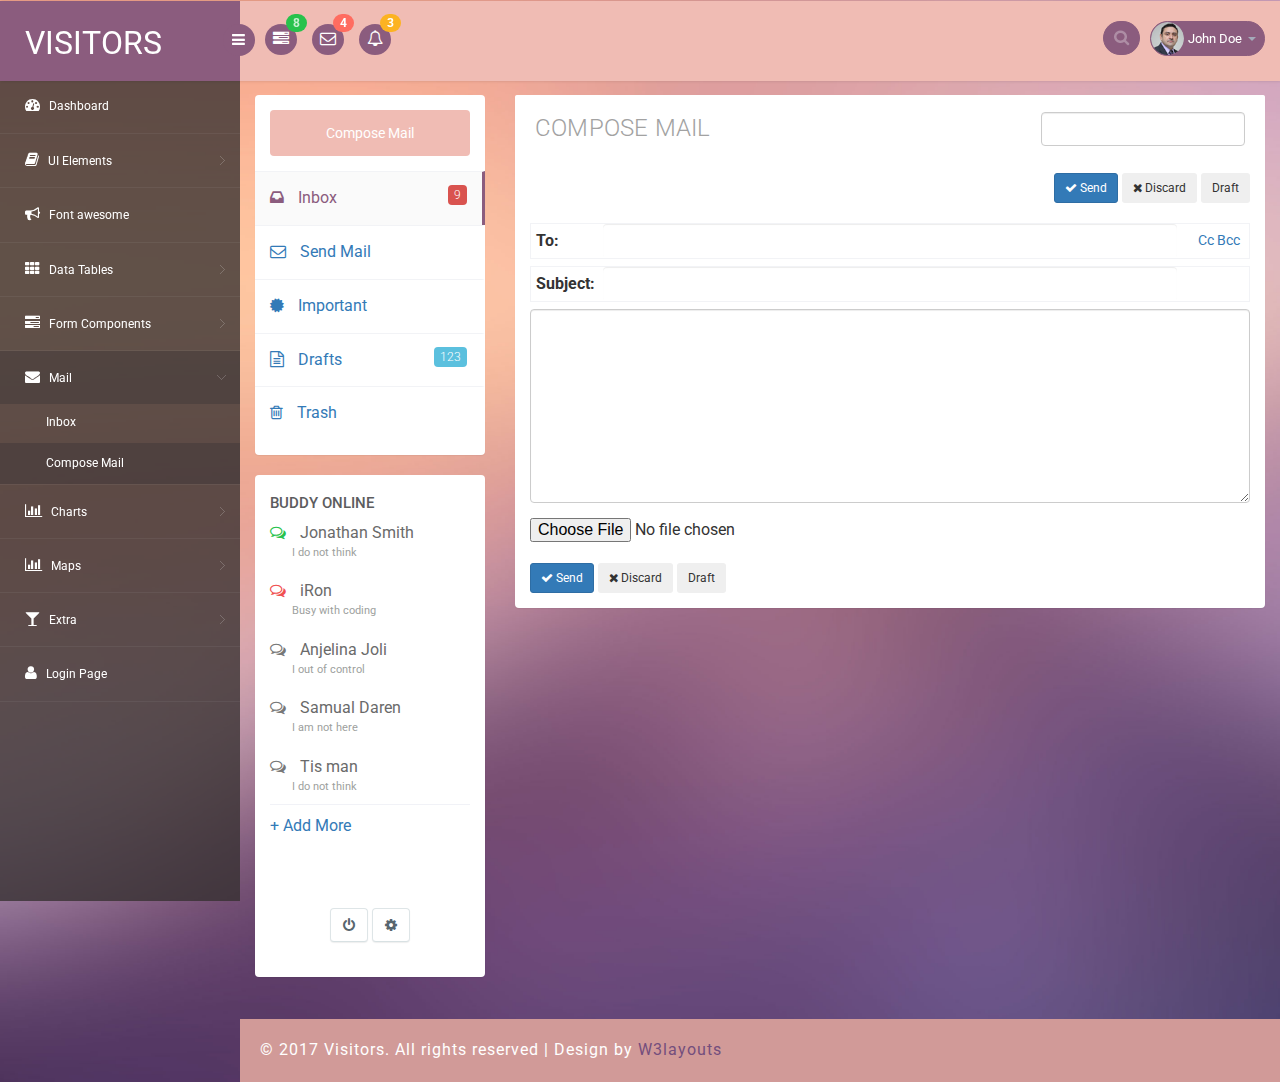
<file: mail_compose.html>
<!--A Design by W3layouts
Author: W3layout
Author URL: http://w3layouts.com
License: Creative Commons Attribution 3.0 Unported
License URL: http://creativecommons.org/licenses/by/3.0/
-->
<!DOCTYPE html>
<head>
<title>Visitors an Admin Panel Category Bootstrap Responsive Website Template | Mail_compose :: w3layouts</title>
<meta name="viewport" content="width=device-width, initial-scale=1">
<meta http-equiv="Content-Type" content="text/html; charset=utf-8" />
<meta name="keywords" content="Visitors Responsive web template, Bootstrap Web Templates, Flat Web Templates, Android Compatible web template, 
Smartphone Compatible web template, free webdesigns for Nokia, Samsung, LG, SonyEricsson, Motorola web design" />
<script type="application/x-javascript"> addEventListener("load", function() { setTimeout(hideURLbar, 0); }, false); function hideURLbar(){ window.scrollTo(0,1); } </script>
<!-- bootstrap-css -->
<link rel="stylesheet" href="css/bootstrap.min.css" >
<!-- //bootstrap-css -->
<!-- Custom CSS -->
<link href="css/style.css" rel='stylesheet' type='text/css' />
<link href="css/style-responsive.css" rel="stylesheet"/>
<!-- font CSS -->
<link href='//fonts.googleapis.com/css?family=Roboto:400,100,100italic,300,300italic,400italic,500,500italic,700,700italic,900,900italic' rel='stylesheet' type='text/css'>
<!-- font-awesome icons -->
<link rel="stylesheet" href="css/font.css" type="text/css"/>
<link href="css/font-awesome.css" rel="stylesheet"> 
<!-- //font-awesome icons -->
<script src="js/jquery2.0.3.min.js"></script>
</head>
<body>
<section id="container">
<!--header start-->
<header class="header fixed-top clearfix">
<!--logo start-->
<div class="brand">

    <a href="index.html" class="logo">
        VISITORS
    </a>
    <div class="sidebar-toggle-box">
        <div class="fa fa-bars"></div>
    </div>
</div>
<!--logo end-->

<div class="nav notify-row" id="top_menu">
    <!--  notification start -->
    <ul class="nav top-menu">
        <!-- settings start -->
        <li class="dropdown">
            <a data-toggle="dropdown" class="dropdown-toggle" href="#">
                <i class="fa fa-tasks"></i>
                <span class="badge bg-success">8</span>
            </a>
            <ul class="dropdown-menu extended tasks-bar">
                <li>
                    <p class="">You have 8 pending tasks</p>
                </li>
                <li>
                    <a href="#">
                        <div class="task-info clearfix">
                            <div class="desc pull-left">
                                <h5>Target Sell</h5>
                                <p>25% , Deadline  12 June’13</p>
                            </div>
                                    <span class="notification-pie-chart pull-right" data-percent="45">
                            <span class="percent"></span>
                            </span>
                        </div>
                    </a>
                </li>
                <li>
                    <a href="#">
                        <div class="task-info clearfix">
                            <div class="desc pull-left">
                                <h5>Product Delivery</h5>
                                <p>45% , Deadline  12 June’13</p>
                            </div>
                                    <span class="notification-pie-chart pull-right" data-percent="78">
                            <span class="percent"></span>
                            </span>
                        </div>
                    </a>
                </li>
                <li>
                    <a href="#">
                        <div class="task-info clearfix">
                            <div class="desc pull-left">
                                <h5>Payment collection</h5>
                                <p>87% , Deadline  12 June’13</p>
                            </div>
                                    <span class="notification-pie-chart pull-right" data-percent="60">
                            <span class="percent"></span>
                            </span>
                        </div>
                    </a>
                </li>
                <li>
                    <a href="#">
                        <div class="task-info clearfix">
                            <div class="desc pull-left">
                                <h5>Target Sell</h5>
                                <p>33% , Deadline  12 June’13</p>
                            </div>
                                    <span class="notification-pie-chart pull-right" data-percent="90">
                            <span class="percent"></span>
                            </span>
                        </div>
                    </a>
                </li>

                <li class="external">
                    <a href="#">See All Tasks</a>
                </li>
            </ul>
        </li>
        <!-- settings end -->
        <!-- inbox dropdown start-->
        <li id="header_inbox_bar" class="dropdown">
            <a data-toggle="dropdown" class="dropdown-toggle" href="#">
                <i class="fa fa-envelope-o"></i>
                <span class="badge bg-important">4</span>
            </a>
            <ul class="dropdown-menu extended inbox">
                <li>
                    <p class="red">You have 4 Mails</p>
                </li>
                <li>
                    <a href="#">
                        <span class="photo"><img alt="avatar" src="images/3.png"></span>
                                <span class="subject">
                                <span class="from">Jonathan Smith</span>
                                <span class="time">Just now</span>
                                </span>
                                <span class="message">
                                    Hello, this is an example msg.
                                </span>
                    </a>
                </li>
                <li>
                    <a href="#">
                        <span class="photo"><img alt="avatar" src="images/1.png"></span>
                                <span class="subject">
                                <span class="from">Jane Doe</span>
                                <span class="time">2 min ago</span>
                                </span>
                                <span class="message">
                                    Nice admin template
                                </span>
                    </a>
                </li>
                <li>
                    <a href="#">
                        <span class="photo"><img alt="avatar" src="images/3.png"></span>
                                <span class="subject">
                                <span class="from">Tasi sam</span>
                                <span class="time">2 days ago</span>
                                </span>
                                <span class="message">
                                    This is an example msg.
                                </span>
                    </a>
                </li>
                <li>
                    <a href="#">
                        <span class="photo"><img alt="avatar" src="images/2.png"></span>
                                <span class="subject">
                                <span class="from">Mr. Perfect</span>
                                <span class="time">2 hour ago</span>
                                </span>
                                <span class="message">
                                    Hi there, its a test
                                </span>
                    </a>
                </li>
                <li>
                    <a href="#">See all messages</a>
                </li>
            </ul>
        </li>
        <!-- inbox dropdown end -->
        <!-- notification dropdown start-->
        <li id="header_notification_bar" class="dropdown">
            <a data-toggle="dropdown" class="dropdown-toggle" href="#">

                <i class="fa fa-bell-o"></i>
                <span class="badge bg-warning">3</span>
            </a>
            <ul class="dropdown-menu extended notification">
                <li>
                    <p>Notifications</p>
                </li>
                <li>
                    <div class="alert alert-info clearfix">
                        <span class="alert-icon"><i class="fa fa-bolt"></i></span>
                        <div class="noti-info">
                            <a href="#"> Server #1 overloaded.</a>
                        </div>
                    </div>
                </li>
                <li>
                    <div class="alert alert-danger clearfix">
                        <span class="alert-icon"><i class="fa fa-bolt"></i></span>
                        <div class="noti-info">
                            <a href="#"> Server #2 overloaded.</a>
                        </div>
                    </div>
                </li>
                <li>
                    <div class="alert alert-success clearfix">
                        <span class="alert-icon"><i class="fa fa-bolt"></i></span>
                        <div class="noti-info">
                            <a href="#"> Server #3 overloaded.</a>
                        </div>
                    </div>
                </li>

            </ul>
        </li>
        <!-- notification dropdown end -->
    </ul>
    <!--  notification end -->
</div>
<div class="top-nav clearfix">
    <!--search & user info start-->
    <ul class="nav pull-right top-menu">
        <li>
            <input type="text" class="form-control search" placeholder=" Search">
        </li>
        <!-- user login dropdown start-->
        <li class="dropdown">
            <a data-toggle="dropdown" class="dropdown-toggle" href="#">
                <img alt="" src="images/2.png">
                <span class="username">John Doe</span>
                <b class="caret"></b>
            </a>
            <ul class="dropdown-menu extended logout">
                <li><a href="#"><i class=" fa fa-suitcase"></i>Profile</a></li>
                <li><a href="#"><i class="fa fa-cog"></i> Settings</a></li>
                <li><a href="login.html"><i class="fa fa-key"></i> Log Out</a></li>
            </ul>
        </li>
        <!-- user login dropdown end -->
       
    </ul>
    <!--search & user info end-->
</div>
</header>
<!--header end-->
<!--sidebar start-->
<aside>
    <div id="sidebar" class="nav-collapse">
        <!-- sidebar menu start-->
        <div class="leftside-navigation">
            <ul class="sidebar-menu" id="nav-accordion">
                <li>
                    <a href="index.html">
                        <i class="fa fa-dashboard"></i>
                        <span>Dashboard</span>
                    </a>
                </li>
                
                <li class="sub-menu">
                    <a href="javascript:;">
                        <i class="fa fa-book"></i>
                        <span>UI Elements</span>
                    </a>
                    <ul class="sub">

						<li><a href="typography.html">Typography</a></li>
						<li><a href="glyphicon.html">glyphicon</a></li>
                        <li><a href="grids.html">Grids</a></li>
                    </ul>
                </li>
                <li>
                    <a href="fontawesome.html">
                        <i class="fa fa-bullhorn"></i>
                        <span>Font awesome </span>
                    </a>
                </li>
                <li class="sub-menu">
                    <a href="javascript:;">
                        <i class="fa fa-th"></i>
                        <span>Data Tables</span>
                    </a>
                    <ul class="sub">
                        <li><a href="basic_table.html">Basic Table</a></li>
                        <li><a href="responsive_table.html">Responsive Table</a></li>
                    </ul>
                </li>
                <li class="sub-menu">
                    <a href="javascript:;">
                        <i class="fa fa-tasks"></i>
                        <span>Form Components</span>
                    </a>
                    <ul class="sub">
                        <li><a href="form_component.html">Form Elements</a></li>
                        <li><a href="form_validation.html">Form Validation</a></li>
						<li><a href="dropzone.html">Dropzone</a></li>
                    </ul>
                </li>
                <li class="sub-menu">
                    <a class="active" href="javascript:;">
                        <i class="fa fa-envelope"></i>
                        <span>Mail </span>
                    </a>
                    <ul class="sub">
                        <li><a href="mail.html">Inbox</a></li>
                        <li><a class="active" href="mail_compose.html">Compose Mail</a></li>
                    </ul>
                </li>
                <li class="sub-menu">
                    <a href="javascript:;">
                        <i class=" fa fa-bar-chart-o"></i>
                        <span>Charts</span>
                    </a>
                    <ul class="sub">
                        <li><a href="chartjs.html">Chart js</a></li>
                        <li><a href="flot_chart.html">Flot Charts</a></li>
                    </ul>
                </li>
                <li class="sub-menu">
                    <a href="javascript:;">
                        <i class=" fa fa-bar-chart-o"></i>
                        <span>Maps</span>
                    </a>
                    <ul class="sub">
                        <li><a href="google_map.html">Google Map</a></li>
                        <li><a href="vector_map.html">Vector Map</a></li>
                    </ul>
                </li>
                <li class="sub-menu">
                    <a href="javascript:;">
                        <i class="fa fa-glass"></i>
                        <span>Extra</span>
                    </a>
                   <ul class="sub">
                        <li><a href="gallery.html">Gallery</a></li>
						<li><a href="404.html">404 Error</a></li>
                        <li><a href="registration.html">Registration</a></li>
                    </ul>
                </li>
                <li>
                    <a href="login.html">
                        <i class="fa fa-user"></i>
                        <span>Login Page</span>
                    </a>
                </li>
            </ul>            </div>
        <!-- sidebar menu end-->
    </div>
</aside>
<!--sidebar end-->
<!--main content start-->
<section id="main-content">
	<section class="wrapper">
		<!-- page start-->
		<div class="mail-w3agile">
        <div class="row">
            <div class="col-sm-3 com-w3ls">
                <section class="panel">
                    <div class="panel-body">
                        <a href="mail_compose.html"  class="btn btn-compose">
                            Compose Mail
                        </a>
                        <ul class="nav nav-pills nav-stacked mail-nav">
                            <li class="active"><a href="mail.html"> <i class="fa fa-inbox"></i> Inbox  <span class="label label-danger pull-right inbox-notification">9</span></a></li>
                            <li><a href="#"> <i class="fa fa-envelope-o"></i> Send Mail</a></li>
                            <li><a href="#"> <i class="fa fa-certificate"></i> Important</a></li>
                            <li><a href="#"> <i class="fa fa-file-text-o"></i> Drafts <span class="label label-info pull-right inbox-notification">123</span></a></a></li>
                            <li><a href="#"> <i class="fa fa-trash-o"></i> Trash</a></li>
                        </ul>
                    </div>
                </section>

                <section class="panel">
                    <div class="panel-body">
                        <ul class="nav nav-pills nav-stacked labels-info ">
                            <li> <h4>Buddy online</h4> </li>
                            <li> <a href="#"> <i class="fa fa-comments-o text-success"></i> Jonathan Smith <p>I do not think</p></a>  </li>
                            <li> <a href="#"> <i class="fa fa-comments-o text-danger"></i> iRon <p>Busy with coding</p></a> </li>
                            <li> <a href="#"> <i class="fa fa-comments-o text-muted "></i> Anjelina Joli <p>I out of control</p></a></li>
                            <li> <a href="#"> <i class="fa fa-comments-o text-muted "></i> Samual Daren <p>I am not here</p></a></li>
                            <li> <a href="#"> <i class="fa fa-comments-o text-muted "></i> Tis man <p>I do not think</p></a>  </li>
                        </ul>
                        <a href="#"> + Add More</a>

                        <div class="inbox-body text-center inbox-action">
                            <div class="btn-group">
                                <a class="btn mini btn-default" href="javascript:;">
                                    <i class="fa fa-power-off"></i>
                                </a>
                            </div>
                            <div class="btn-group">
                                <a class="btn mini btn-default" href="javascript:;">
                                    <i class="fa fa-cog"></i>
                                </a>
                            </div>
                        </div>
                    </div>
                </section>
            </div>
            <div class="col-sm-9 mail-w3agile">
                <section class="panel">
                    <header class="panel-heading wht-bg">
                       <h4 class="gen-case"> Compose Mail
                           <form action="#" class="pull-right mail-src-position">
                            <div class="input-append">
                                <input type="text" class="form-control " placeholder="Search Mail">
                            </div>
                        </form>
                       </h4>
                    </header>
                    <div class="panel-body">
                        <div class="compose-btn pull-right">
                            <button class="btn btn-primary btn-sm"><i class="fa fa-check"></i> Send</button>
                            <button class="btn btn-sm"><i class="fa fa-times"></i> Discard</button>
                            <button class="btn btn-sm">Draft</button>
                        </div>
                        <div class="compose-mail">
                            <form role="form-horizontal" method="post">
                                <div class="form-group">
                                    <label for="to" class="">To:</label>
                                    <input type="text" tabindex="1" id="to" class="form-control">

                                    <div class="compose-options">
                                        <a onclick="$(this).hide(); $('#cc').parent().removeClass('hidden'); $('#cc').focus();" href="javascript:;">Cc</a>
                                        <a onclick="$(this).hide(); $('#bcc').parent().removeClass('hidden'); $('#bcc').focus();" href="javascript:;">Bcc</a>
                                    </div>
                                </div>

                                <div class="form-group hidden">
                                    <label for="cc" class="">Cc:</label>
                                    <input type="text" tabindex="2" id="cc" class="form-control">
                                </div>

                                <div class="form-group hidden">
                                    <label for="bcc" class="">Bcc:</label>
                                    <input type="text" tabindex="2" id="bcc" class="form-control">
                                </div>

                                <div class="form-group">
                                    <label for="subject" class="">Subject:</label>
                                    <input type="text" tabindex="1" id="subject" class="form-control">
                                </div>

                                <div class="compose-editor">
                                    <textarea class="wysihtml5 form-control" rows="9"></textarea>
                                    <input type="file" class="default">
                                </div>
                                <div class="compose-btn">
                                    <button class="btn btn-primary btn-sm"><i class="fa fa-check"></i> Send</button>
                                    <button class="btn btn-sm"><i class="fa fa-times"></i> Discard</button>
                                    <button class="btn btn-sm">Draft</button>
                                </div>

                            </form>
                        </div>
                    </div>
                </section>
            </div>
        </div>

        <!-- page end-->
		 </div>
</section>
 <!-- footer -->
		  <div class="footer">
			<div class="wthree-copyright">
			  <p>© 2017 Visitors. All rights reserved | Design by <a href="http://w3layouts.com">W3layouts</a></p>
			</div>
		  </div>
  <!-- / footer -->
</section>

<!--main content end-->
</section>
<script src="js/bootstrap.js"></script>
<script src="js/jquery.dcjqaccordion.2.7.js"></script>
<script src="js/scripts.js"></script>
<script src="js/jquery.slimscroll.js"></script>
<script src="js/jquery.nicescroll.js"></script>
<!--[if lte IE 8]><script language="javascript" type="text/javascript" src="js/flot-chart/excanvas.min.js"></script><![endif]-->
<script src="js/jquery.scrollTo.js"></script>
</body>
</html>
</file>
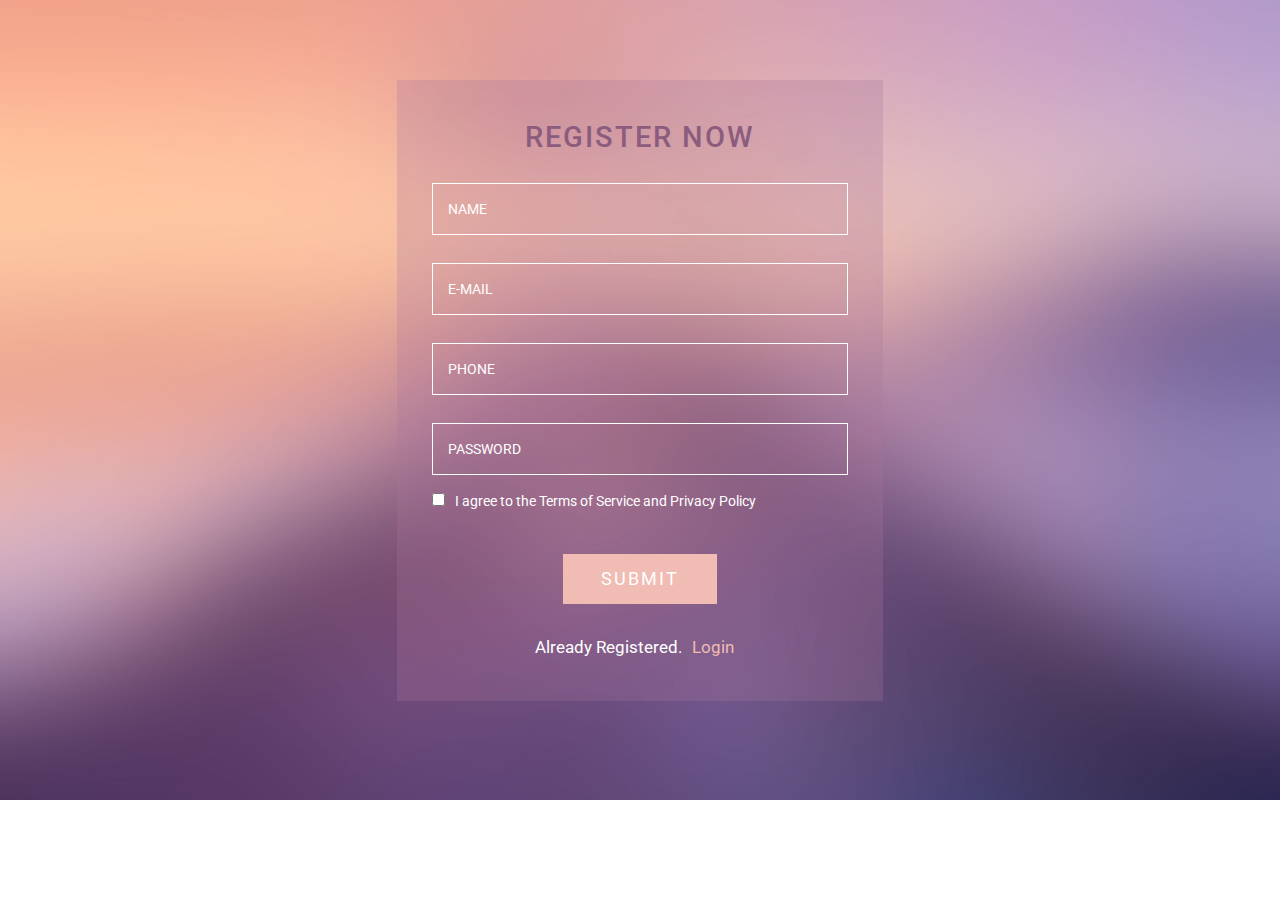
<file: registration.html>
<!--A Design by W3layouts
Author: W3layout
Author URL: http://w3layouts.com
License: Creative Commons Attribution 3.0 Unported
License URL: http://creativecommons.org/licenses/by/3.0/
-->
<!DOCTYPE html>
<head>
<title>Visitors an Admin Panel Category Bootstrap Responsive Website Template | Registration :: w3layouts</title>
<meta name="viewport" content="width=device-width, initial-scale=1">
<meta http-equiv="Content-Type" content="text/html; charset=utf-8" />
<meta name="keywords" content="Visitors Responsive web template, Bootstrap Web Templates, Flat Web Templates, Android Compatible web template, 
Smartphone Compatible web template, free webdesigns for Nokia, Samsung, LG, SonyEricsson, Motorola web design" />
<script type="application/x-javascript"> addEventListener("load", function() { setTimeout(hideURLbar, 0); }, false); function hideURLbar(){ window.scrollTo(0,1); } </script>
<!-- bootstrap-css -->
<link rel="stylesheet" href="css/bootstrap.min.css" >
<!-- //bootstrap-css -->
<!-- Custom CSS -->
<link href="css/style.css" rel='stylesheet' type='text/css' />
<link href="css/style-responsive.css" rel="stylesheet"/>
<!-- font CSS -->
<link href='//fonts.googleapis.com/css?family=Roboto:400,100,100italic,300,300italic,400italic,500,500italic,700,700italic,900,900italic' rel='stylesheet' type='text/css'>
<!-- font-awesome icons -->
<link rel="stylesheet" href="css/font.css" type="text/css"/>
<link href="css/font-awesome.css" rel="stylesheet"> 
<!-- //font-awesome icons -->
<script src="js/jquery2.0.3.min.js"></script>
</head>
<body>
<div class="reg-w3">
<div class="w3layouts-main">
	<h2>Register Now</h2>
		<form action="#" method="post">
			<input type="text" class="ggg" name="Name" placeholder="NAME" required="">
			<input type="email" class="ggg" name="Email" placeholder="E-MAIL" required="">
			<input type="text" class="ggg" name="Phone" placeholder="PHONE" required="">
			<input type="password" class="ggg" name="Password" placeholder="PASSWORD" required="">
			<h4><input type="checkbox" />I agree to the Terms of Service and Privacy Policy</h4>
			
				<div class="clearfix"></div>
				<input type="submit" value="submit" name="register">
		</form>
		<p>Already Registered.<a href="login.html">Login</a></p>
</div>
</div>
<script src="js/bootstrap.js"></script>
<script src="js/jquery.dcjqaccordion.2.7.js"></script>
<script src="js/scripts.js"></script>
<script src="js/jquery.slimscroll.js"></script>
<script src="js/jquery.nicescroll.js"></script>
<!--[if lte IE 8]><script language="javascript" type="text/javascript" src="js/flot-chart/excanvas.min.js"></script><![endif]-->
<script src="js/jquery.scrollTo.js"></script>
</body>
</html>
</file>
<file: css/style.css>
/*
Author: W3layout
Author URL: http://w3layouts.com
License: Creative Commons Attribution 3.0 Unported
License URL: http://creativecommons.org/licenses/by/3.0/
*/
h4, h5, h6,
h1, h2, h3 {margin: 0;}
ul, ol {margin: 0;}
p {margin: 0;}

html, body{
	font-family: 'Roboto', sans-serif;
    font-size: 100%;
    overflow-x: hidden;
    background: url(../images/bg.jpg) no-repeat 0px 0px;
	background-size:cover;
}
body a{
	transition: 0.5s all ease;
	-webkit-transition: 0.5s all ease;
	-moz-transition: 0.5s all ease;
	-o-transition: 0.5s all ease;
	-ms-transition: 0.5s all ease;
	text-decoration:none;
}
h1,h2,h3,h4,h5,h6{
	margin:0;			   
}
p{
	margin:0;
}
ul,label{
	margin:0;
	padding:0;
}
body a:hover{
	text-decoration:none;
}
	/*sidebar navigation*/
#sidebar {
    width:240px;
    height:100%;
    position:fixed;
    background:rgba(52, 48, 48, 0.78);
    -webkit-transition:all .3s ease-in-out;
    -moz-transition:all .3s ease-in-out;
    -o-transition:all .3s ease-in-out;
    transition:all .3s ease-in-out;
}
#sidebar ul li {
    position: relative;
}
.leftside-navigation,.right-stat-bar{
    height: 100%;
}
.right-stat-bar ul {
    list-style-type: none;
    padding-left: 0;
}
/*LEFT NAVIGATION ICON*/
.dcjq-icon {
    height:17px;
    width:17px;
    display:inline-block;
    background:url(../images/nav-expand.png) no-repeat top;
    border-radius:3px;
    -moz-border-radius:3px;
    -webkit-border-radius:3px;
    position:absolute;
    right:10px;
}
.active .dcjq-icon {
    background:url(../images/nav-expand.png) no-repeat bottom;
    border-radius:3px;
    -moz-border-radius:3px;
    -webkit-border-radius:3px;
}
.right-side-accordion .dcjq-icon {
    height:17px;
    width:17px;
    display:inline-block;
    background:url(../images/acc-expand.png) no-repeat top;
    border-radius:3px;
    -moz-border-radius:3px;
    -webkit-border-radius:3px;
    position:absolute;
    right:10px;
}
.right-side-accordion .active .dcjq-icon {
    background:url(../images/acc-expand.png) no-repeat bottom;
    border-radius:3px;
    -moz-border-radius:3px;
    -webkit-border-radius: 3px;
}
.right-side-accordion li:nth-child(2) ul li .prog-row {
    border: none;
}
/*---*/
.nav-collapse.collapse {
    display:inline;
}
ul.sidebar-menu,ul.sidebar-menu li ul.sub {
    margin:-2px 0 0;
    padding:0;
}
ul.sidebar-menu {
    padding-top:80px;

}
#sidebar>ul>li>ul.sub {
    display:none;
}
#sidebar .sub-menu>.sub li a {
    padding-left:46px;
}
#sidebar>ul>li.active>ul.sub,#sidebar>ul>li>ul.sub>li>a {
    display:block;
}
ul.sidebar-menu li ul.sub li {
    background:rgba(52, 48, 48, 0);
    margin-bottom:0;
    margin-left:0;
    margin-right:0;
}
ul.sidebar-menu li ul.sub li a {
    font-size:12px;
    padding-top:13px;
    padding-bottom:13px;
    -webkit-transition:all 0.3s ease;
    -moz-transition:all 0.3s ease;
    -o-transition:all 0.3s ease;
    -ms-transition:all 0.3s ease;
    transition:all 0.3s ease;
    color:#fff;
}
ul.sidebar-menu li ul.sub li a:hover,ul.sidebar-menu li ul.sub li.active a {
    color:#fff;
    -webkit-transition:all 0.3s ease;
    -moz-transition:all 0.3s ease;
    -o-transition:all 0.3s ease;
    -ms-transition:all 0.3s ease;
    transition:all 0.3s ease;
    display:block;
    background:rgba(40, 40, 46, 0.28);
}
ul.sidebar-menu li {
    border-bottom:1px solid rgba(255,255,255,0.05);
}
ul.sidebar-menu li.sub-menu {
    line-height:15px;
}
ul.sidebar-menu ul.sub li {
    border-bottom:none;
}
ul.sidebar-menu li a span {
    display:inline-block;
}
ul.sidebar-menu li a {
    color:#fff;
    text-decoration:none;
    display:block;
    padding:18px 0 18px 25px;
    font-size:12px;
    outline:none;
    -webkit-transition:all 0.3s ease;
    -moz-transition:all 0.3s ease;
    -o-transition:all 0.3s ease;
    -ms-transition:all 0.3s ease;
    transition:all 0.3s ease;
}
ul.sidebar-menu li a.active, ul.sidebar-menu li a:hover, ul.sidebar-menu li a:focus {
    background: rgba(40, 40, 46, 0.28);
    color: #fff;
    display: block;
    -webkit-transition: all 0.3s ease;
    -moz-transition: all 0.3s ease;
    -o-transition: all 0.3s ease;
    -ms-transition: all 0.3s ease;
    transition: all 0.3s ease;
}
ul.sidebar-menu li a i {
    font-size:15px;
    padding-right:6px;
}
ul.sidebar-menu li a:hover i,ul.sidebar-menu li a:focus i {
    color:#fff;
}
ul.sidebar-menu li a.active i {
    color:#fff;
}
.mail-info,.mail-info:hover {
    margin:-3px 6px 0 0;
    font-size: 11px;
}
/*main content*/
#main-content {
    margin-left:240px;
    -webkit-transition:all .3s ease-in-out;
    -moz-transition:all .3s ease-in-out;
    -o-transition:all .3s ease-in-out;
    transition:all .3s ease-in-out;
}
.footer {
    background: #d19a98;
    padding: 20px;
}
.footer p {
    color: #fff;
    letter-spacing: 1px;
}
.footer p a {
    color: #744e7d;
}
.footer p a:hover {
    color: #fff;
}
.header {
    left:0;
    right:0;
    z-index:1002;
    background:rgb(240, 188, 180);
    -webkit-transition:all .3s ease-in-out;
    -moz-transition:all .3s ease-in-out;
    -o-transition:all .3s ease-in-out;
    transition:all .3s ease-in-out;
}
.merge-header {
    margin-right:240px;
}
.fixed-top {
    position:fixed;
    box-shadow:1px 0 3px rgba(0,0,0,.15);
}
.wrapper {
    display:inline-block;
    margin-top:80px;
    padding:15px;
    width:100%;
}
.brand {
    background:#8b5c7e;
    float:left;
    width:240px;
    height:80px;
    position:relative;
}
a.logo {
    font-size:32px;
    color:#fff;
    float:left;
    margin:20px 0 0 25px;
    text-transform:uppercase;
}
a.logo:hover,a.logo:focus {
    text-decoration:none;
    outline:none;
}
a.logo span {
    color: #FF6C60;
}
/*notification*/
#top_menu .nav>li,ul.top-menu>li {
    float:left;
}
.notify-row {
    float:left;
    margin-top:23px;
    margin-left:25px;
}
ul.top-menu {
    margin-right:15px;
    margin-top: 0;
}
ul.top-menu > li > a {
    color: #fff;
    font-size: 16px;
    background: #8b5c7e;
    padding: 4px 8px;
    margin-right: 15px;
    border-radius: 50%;
    -webkit-border-radius: 50%;
    padding-right: 8px !important;
}
ul.top-menu>li>a:hover,ul.top-menu>li>a:focus {
    background:#fa9fa4;
    text-decoration:none;
    color:#fff !important;
    padding-right:8px !important;
}
.nav .open>a, .nav .open>a:focus, .nav .open>a:hover {
     background:#fa9fa4 !important;
    color:#fff !important;
}
.notify-row .badge {
    position:absolute;
    right:-10px;
    top:-10px;
    z-index:100;
}
.dropdown-menu.extended {
    max-width:320px !important;
    min-width:160px !important;
    top:42px;
    width:300px !important;
    padding:0 10px;
    box-shadow:0 0px 5px rgba(0,0,0,0.1) !important;
    border-radius:5px;
    -webkit-border-radius:5px;
    background:#fff;
    border:none;
    left:-10px;
}
.notify-row .notification span.label {
    display:inline-block;
    height:21px;
    padding:5px;
    width:22px;
    font-size:12px;
    margin-right:10px;
}
.dropdown-menu.extended .alert-icon,.noti-info {
    float:left;
}
.noti-info {
    padding-left:10px;
    padding-top:6px;
    color:#414147;
}
.dropdown-menu.extended .alert {
    margin-bottom:10px;
}
.dropdown-menu.extended .alert-icon {
    border-radius:100%;
    display:inline-block;
    height:35px;
    width:35px;
}
.dropdown-menu.extended .alert-icon i {
    font-size:16px;
    width:35px;
    line-height:35px;
    height:35px;
}
.dropdown-menu.extended.inbox li a,.dropdown-menu.extended.tasks-bar li a {
    background:#f1f2f7;
    border-radius:5px;
    -webkit-border-radius:5px;
    padding:10px;
    margin-bottom:10px;
    float:left;
    width:100%;
}
.dropdown-menu.extended li p {
    margin:0;
    padding:10px 0;
    border-radius:0px;
    -webkit-border-radius:0px;
}
.dropdown-menu.extended li a {
    font-size:12px;
    list-style:none;
}
.dropdown-menu.extended.logout {
    padding:10px;
}
.dropdown-menu.extended.logout li a {
    padding:10px;
}
.dropdown-menu.extended li a:hover {
    color:#32323a;
}
.dropdown-menu.tasks-bar .task-info .desc {
    font-size:13px;
    font-weight:normal;
    float:left;
    width:80%;
}
.dropdown-menu.tasks-bar .task-info .desc h5 {
    color:#32323a;
    text-transform:uppercase;
    font-size:12px;
    font-weight:600;
    margin-bottom:5px;
    margin-top:0;
}
.dropdown-menu.tasks-bar .task-info .desc p {
    padding-top:0;
    color:#8f8f9b;
    font-weight:300;
}
.dropdown-menu.tasks-bar .task-info .percent {
    width:20%;
    float:right;
    font-size:13px;
    font-weight:600;
    padding-left:10px;
    line-height:normal;
}
.dropdown-menu.tasks-bar .progress {
    background:#fff;
}
.dropdown-menu.extended .progress {
    margin-bottom:0 !important;
    height:10px;
}
.dropdown-menu.inbox li a .photo img {
    border-radius:2px 2px 2px 2px;
    -webkit-border-radius:2px 2px 2px 2px;
    float:left;
    height:40px;
    margin-right:10px;
    width:40px;
}
.dropdown-menu.inbox li a .subject {
    display:block;
}
.dropdown-menu.inbox li a .subject .from {
    font-size:12px;
    font-weight:600;
}
.dropdown-menu.inbox li a .subject .time {
    font-size:11px;
    font-style:italic;
    font-weight:bold;
    position:absolute;
    right:20px;
}
.dropdown-menu.inbox li a .message {
    display:block !important;
    font-size:11px;
}
.top-nav {
    margin-top:20px;
}
.top-nav img {
    border-radius:50%;
    -webkit-border-radius:50%;
    width:33px;
}
.top-nav .icon-user i {
    height: 33px;
    width:33px;
    line-height: 33px;
    display: inline-block;
    font-size: 1.7em;
    padding-left: 10px;
}
.top-nav .icon-user .username {
    color: #555555;
    font-size: 13px;
    position: relative;
    top: -5px;
}
.top-nav .icon-user .caret {
    position: relative;
    top: -4px;
}
.top-nav ul.top-menu>li .dropdown-menu.logout {
    width:170px !important;
}
.top-nav li.dropdown .dropdown-menu {
    float:right;
    right:0;
    left:auto;
}
.dropdown-menu.extended.logout>li {
    float:left;
    width:100%;
}
.log-arrow-up {
    background:url("../images/top-arrow.png") no-repeat;
    width:18px;
    height:10px;
    margin-top:-20px;
    float:right;
    margin-right:15px;
}
.dropdown-menu.extended.logout>li>a {
    border-bottom:none !important;
}
.full-width .dropdown-menu.extended.logout>li>a:hover {
    background:#F1F2F7 !important;
    color:#32323a !important;
}
.dropdown-menu.extended.logout>li>a:hover {
    background:#F1F2F7 !important;
    border-radius:5px;
}
.dropdown-menu.extended.logout>li>a:hover i {
    color:#ffa2a2;
}
.dropdown-menu.extended.logout>li>a i {
    font-size:17px;
}
.dropdown-menu.extended.logout>li>a>i {
    padding-right:10px;
}
.top-nav .username {
    font-size:13px;
    color:#fff;
}
.top-nav ul.top-menu>li>a {
    border-radius: 100px;
    -webkit-border-radius: 100px;
    padding: 0px;
    background: none;
    margin-right: 0;
    border: 1px solid #8b5c7e;
    background: #8b5c7e;
}
.top-nav ul.top-menu>li.language>a {
    margin-top:-2px;
    padding:4px 12px;
    line-height:20px;
}
.top-nav ul.top-menu>li.language>a img {
    border-radius:0;
    -webkit-border-radius:0;
    width:18px;
}
.top-nav ul.top-menu>li.language ul.dropdown-menu li img {
    border-radius:0;
    -webkit-border-radius:0;
    width:18px;
}
.top-nav ul.top-menu>li {
    margin-left:10px;
}
.top-nav ul.top-menu>li>a:hover,.top-nav ul.top-menu>li>a:focus {
    border:1px solid #fa9fa4;
    background:#fa9fa4 !important;
    border-radius:100px;
    -webkit-border-radius:100px;
}
.top-nav .dropdown-menu.extended.logout {
    top:50px;
}
.top-nav .nav .caret {
    border-bottom-color:#A4AABA;
    border-top-color:#A4AABA;
}
.top-nav ul.top-menu>li>a:hover .caret {
    border-bottom-color:#000;
    border-top-color: #000;
}
/*form*/
.position-center {
    width:62%;
    margin: 0 auto;
}
/*----*/
.notify-arrow {
    background:url("../images/top-arrow.png") no-repeat;
    width:18px;
    height:10px;
    margin-top:0;
    opacity:0;
    position:absolute;
    left:16px;
    top:-20px;
    transition:all 0.25s ease 0s;
    z-index:10;
    margin-top:10px;
    opacity: 1;
}
/*search*/
.search {
    width: 20px;
    -webkit-transition: all .3s ease;
    -moz-transition: all .3s ease;
    -ms-transition: all .3s ease;
    -o-transition: all .3s ease;
    transition: all .3s ease;
    border: 1px solid #8b5c7e;
    box-shadow: none;
    background: #8b5c7e url(../images/search-icon.png) no-repeat 10px 8px;
    padding: 0 5px 0 30px;
    color: #fff;
    border-radius: 100px;
    -webkit-border-radius: 100px;
	cursor:pointer;
}
.search:focus {
    width:180px;
    border:1px solid #8b5c7e;
    box-shadow:none;
    -webkit-transition:all .3s ease;
    -moz-transition:all .3s ease;
    -ms-transition:all .3s ease;
    -o-transition:all .3s ease;
    transition:all .3s ease;
    color:#c8c8c8;
    font-weight: 300;
}
.todo-search:focus{
    width:100% !important;
}
/*--sidebar toggle---*/
.sidebar-toggle-box {
    float:left;
    margin-top:23px;
    margin-left:-15px;
    background:#8b5c7e;
    border-radius:50%;
    -webkit-border-radius:50%;
    width:32px;
    height:32px;
    position:absolute;
    right:-15px;
}
.sidebar-toggle-box .fa-bars {
    cursor:pointer;
    display:inline-block;
    font-size:15px;
    padding:8px 8px 8px 9px;
    color:#fff;
}
.sidebar-toggle-box:hover {
    background:#fa9fa4;
}
.hide-left-bar {
    margin-left:-240px !important;
    -webkit-transition:all .3s ease-in-out;
    -moz-transition:all .3s ease-in-out;
    -o-transition:all .3s ease-in-out;
    transition:all .3s ease-in-out;
}
.open-right-bar {
    right:0px !important;
    -webkit-transition:all .3s ease-in-out;
    -moz-transition:all .3s ease-in-out;
    -o-transition:all .3s ease-in-out;
    transition:all .3s ease-in-out;
}
.merge-left {
    margin-left:0px !important;
}
.hide-right-bar {
    margin-right:-240px !important;
    -webkit-transition:all .3s ease-in-out;
    -moz-transition:all .3s ease-in-out;
    -o-transition:all .3s ease-in-out;
    transition:all .3s ease-in-out;
}
.toggle-right-box {
    float:left;
    background:#f6f6f6;
    border-radius:50%;
    -webkit-border-radius:50%;
    width:35px;
    height:35px;
}
.toggle-right-box:hover {
    background:#ffa2a2;
}
.toggle-right-box:hover .fa-bars {
    color:rgba(0,0,0,0.3);
}
.toggle-right-box .fa-bars {
    cursor:pointer;
    display:inline-block;
    font-size:15px;
    padding:10px;
    color: #bfbfc1;
}
/*--market--*/
.market-update-block {
    padding: 2em 2em;
    background: #999;
}
.market-update-block h3 {
    color: #fff;
    font-size: 2em;
}
.market-update-block h4 {
	font-size: 1.2em;
    color: #fff;
    margin: 0.3em 0em;
}
.market-update-block p {
    color: #fff;
    font-size: 0.8em;
    line-height: 1.8em;
}
.market-update-block.clr-block-1 {
    background: #53d769;
    box-shadow: 0 2px 5px 0 rgba(0, 0, 0, 0.16), 0 2px 10px 0 rgba(0, 0, 0, 0.12);
    transition: 0.5s all;
  -webkit-transition: 0.5s all;
  -moz-transition: 0.5s all;
  -o-transition: 0.5s all;
}
.market-update-block.clr-block-2 {
    background:#fc3158;
    box-shadow: 0 2px 5px 0 rgba(0, 0, 0, 0.16), 0 2px 10px 0 rgba(0, 0, 0, 0.12);
    transition: 0.5s all;
  -webkit-transition: 0.5s all;
  -moz-transition: 0.5s all;
  -o-transition: 0.5s all;
}
.market-update-block.clr-block-3 {
    background:#147efb;
    box-shadow: 0 2px 5px 0 rgba(0, 0, 0, 0.16), 0 2px 10px 0 rgba(0, 0, 0, 0.12);
    transition: 0.5s all;
  -webkit-transition: 0.5s all;
  -moz-transition: 0.5s all;
  -o-transition: 0.5s all;
}
.market-update-block.clr-block-4 {
    background:#2a2727;
    box-shadow: 0 2px 5px 0 rgba(0, 0, 0, 0.16), 0 2px 10px 0 rgba(0, 0, 0, 0.12);
    transition: 0.5s all;
  -webkit-transition: 0.5s all;
  -moz-transition: 0.5s all;
  -o-transition: 0.5s all;
}
.market-update-block.clr-block-1:hover {
    background: #8b5c7e;
   transition: 0.5s all;
  -webkit-transition: 0.5s all;
  -moz-transition: 0.5s all;
  -o-transition: 0.5s all;
}
.market-update-block.clr-block-2:hover {
    background: #8b5c7e;
   transition: 0.5s all;
  -webkit-transition: 0.5s all;
  -moz-transition: 0.5s all;
  -o-transition: 0.5s all;
}
.market-update-block.clr-block-3:hover {
    background:#8b5c7e;
    transition: 0.5s all;
  -webkit-transition: 0.5s all;
  -moz-transition: 0.5s all;
  -o-transition: 0.5s all;
}
.market-update-block.clr-block-4:hover {
    background:#8b5c7e;
    transition: 0.5s all;
  -webkit-transition: 0.5s all;
  -moz-transition: 0.5s all;
  -o-transition: 0.5s all;
}
.market-update-right i.fa.fa-users {
    font-size: 3em;
    color:#fff;
   text-align: left;
}
.market-update-right i.fa.fa-eye {
     font-size: 3em;
    color:#fff;
   text-align: left;
}
.market-update-right i.fa.fa-usd {
     font-size:3em;
    color:#fff;
    text-align: left;
}
.market-update-right i.fa.fa-shopping-cart{
     font-size:3em;
    color:#fff;
    text-align: left;
}
.market-update-left {
    padding: 0px;
}
.market-update-right {
    padding-left: 0;
}
.market-updates {
    margin: 1.5em 0;
}
/*--market--*/
.panel-heading {
    position: relative;
    height: 57px;
    line-height: 57px;
    letter-spacing: 0.2px;
    color: #000;
    font-size: 18px;
    font-weight: 400;
    padding: 0 16px;
    background:#ddede0;
   border-top-right-radius: 2px;
   border-top-left-radius: 2px; 
    text-transform: uppercase;
    text-align: center;
}
.panel {
    border: none ! important;
}
.agileinfo-grap {
    padding: 2em;
    background:rgb(238, 249, 240);
	box-shadow: 0 2px 5px 0 rgba(0, 0, 0, 0.16), 0 2px 10px 0 rgba(0, 0, 0, 0.12);
}
header.agileits-box-header.clearfix h3 {
    font-size: 24px;
    font-weight: 400;
    text-transform: uppercase;
    color:#000;
    text-align: center;
    margin-bottom: 1em;
}
.calendar-widget {
    background-color: #eef9f0;
    border-radius: 4px;
    -webkit-box-shadow: 0 1px 1px rgba(0,0,0,.05);
    box-shadow: 0 1px 1px rgba(0,0,0,.05);
	padding: 2em;
}
span.panel-title{
	color:#000000;
	 font-size: 18px;
}

.agile-calendar-grid {
    border: 1px solid #c0dbc5;
}
.alert-info .alert-icon {
    background-color: #99cce3;
}
.alert-danger .alert-icon {
    background-color: #fcb1ae;
}
.alert-success .alert-icon {
    background-color: #98d7ad;
}
.alert-warning .alert-icon {
    background-color: #ffe699;
}
.alert-icon i {
    width: 40px;
    height: 40px;
    display: block;
    text-align: center;
    line-height: 40px;
    font-size: 20px;
    color: #fff;
}
.alert-icon {
    width: 40px;
    height: 40px;
    display: inline-block;
    -webkit-border-radius: 100%;
    -moz-border-radius: 100%;
    border-radius: 100%;
}
.notification-sender {
    color: #414147;
}
.alert-success .notification-info a {
    color: #42b663;
}
.notification-info p {
    margin: 0px;
    color: #999;
    font-size: 12px;
}
.notification-meta {
    margin-bottom: 3px;
    padding-left: 0;
    list-style: none;
}
.notification-info {
    margin-left: 56px;
    margin-top: -40px;
}
.notifications{
	background-color: #eef9f0;
    border-radius: 4px;
    -webkit-box-shadow: 0 1px 1px rgba(0,0,0,.05);
    box-shadow: 0 1px 1px rgba(0,0,0,.05);
    padding: 2em;
}
.alert-danger .notification-info a {
    color: #fb6f6b;
}
.alert-info .notification-info a {
    color: #45a2c9;
}
.alert {
    padding: 16.8px !important;
}
/*-- graphs --*/
.area-grids{
    border: 10px solid #d8d8d8;
    background: #FFF;
    padding: 1em;
}
.charts-right {
    padding-left: 0;
}
.chart-left {
    padding-right: 0;
}
.agile-bottom-right {
    padding-left: 0;
}
.agile-bottom-left {
    padding-right: 0;
}
#graph {
  width: 100%;
  margin: 20px auto 0 auto;
}
pre {
  height: 250px;
  overflow: auto;
}

div#graph1,div#graph4,div#graph5,div#graph6,div#graph7,div#graph8,div#graph9 {
    width: 100% !important;
    z-index: 1;
}
.agile-Updating-grids, .agile-bottom-grid, .agile-last-grid {
    background: #eef9f0;
    padding: 2em;
	border-radius: 4px;
    -webkit-box-shadow: 0 1px 1px rgba(0,0,0,.05);
    box-shadow: 0 1px 1px rgba(0,0,0,.05);
}
.agile-bottom-grids {
    margin: 2em 0;
}
.agil-info-calendar {
    margin: 1.5em 0;
}
.area-grids-heading h3 {
    font-size: 20px;
    color: #000;
    text-align: center;
    margin-bottom: 1em;
    text-transform: uppercase;
}
/*-- graphs --*/
/*--statistics--*/
.stats-info ul li {
    margin-bottom: 1em;
    border-bottom:1px solid #e1ab91;
    padding-bottom: 18px;
    font-size: 0.9em;
    color: #555;
}
.table>thead>tr>th {
    border-bottom: 1px solid #e1ab91 ! important;
}
.table>tbody>tr>td, .table>tbody>tr>th, .table>tfoot>tr>td, .table>tfoot>tr>th, .table>thead>tr>td, .table>thead>tr>th {
    border-bottom: 1px solid #e9e9e9 ! important;
}
.progress.progress-right {
    width: 25%;
    float: right;
    height: 8px;
    margin-bottom: 0;
}
.stats-info ul li.last {
    border-bottom: none;
    padding-bottom: 0;
    margin-bottom: 0.5em;
}
.stats-info span.pull-right {
    font-size: 0.7em;
    margin-left: 11px;
    line-height: 2em;
}
.table.stats-table {
    margin-bottom: 0;
}
.stats-table span.label{
    font-weight: 500;
}
.stats-table h5 {
    color: #4F52BA;
    font-size: 0.9em;
}
.stats-table h5.down {
    color: #D81B60;
}
.stats-table h5 i.fa {
    font-size: 1.2em;
    font-weight: 800;
    margin-left: 3px;
}
.stats-table thead tr th {
    color: #8b5c7e;
}
.stats-table td {
    font-size: 0.9em;
    color: #555;
    padding: 11px !important;
}
/*--//statistics--*/
/*--Progress bars--*/
.progress {
    height: 10px;
    margin: 7px 0;
    overflow: hidden;
    background: #e1e1e1;
    z-index: 1;
    cursor: pointer;
}
.task-info .percentage{
	float:right;
	height:inherit;
	line-height:inherit;
}
.task-desc{
	font-size:12px;
}
.wrapper-dropdown-3 .dropdown li a:hover span.task-desc {
	color:#65cea7;
}
.progress .bar {
		z-index: 2;
		height:15px; 
		font-size: 12px;
		color: white;
		text-align: center;
		float:left;
		-webkit-box-sizing: content-box;
		-moz-box-sizing: content-box;
		-ms-box-sizing: content-box;
		box-sizing: content-box;
		-webkit-transition: width 0.6s ease;
		  -moz-transition: width 0.6s ease;
		  -o-transition: width 0.6s ease;
		  transition: width 0.6s ease;
	}
.progress-striped .yellow{
	background:#f0ad4e;
} 
.progress-striped .green{
	background:#5cb85c;
} 
.progress-striped .light-blue{
	background:#4F52BA;
} 
.progress-striped .red{
	background:#d9534f;
} 
.progress-striped .blue{
	background:#428bca;
} 
.progress-striped .orange {
	background:#e94e02;
}
.progress-striped .bar {
  background-image: -webkit-gradient(linear, 0 100%, 100% 0, color-stop(0.25, rgba(255, 255, 255, 0.15)), color-stop(0.25, transparent), color-stop(0.5, transparent), color-stop(0.5, rgba(255, 255, 255, 0.15)), color-stop(0.75, rgba(255, 255, 255, 0.15)), color-stop(0.75, transparent), to(transparent));
  background-image: -webkit-linear-gradient(45deg, rgba(255, 255, 255, 0.15) 25%, transparent 25%, transparent 50%, rgba(255, 255, 255, 0.15) 50%, rgba(255, 255, 255, 0.15) 75%, transparent 75%, transparent);
  background-image: -moz-linear-gradient(45deg, rgba(255, 255, 255, 0.15) 25%, transparent 25%, transparent 50%, rgba(255, 255, 255, 0.15) 50%, rgba(255, 255, 255, 0.15) 75%, transparent 75%, transparent);
  background-image: -o-linear-gradient(45deg, rgba(255, 255, 255, 0.15) 25%, transparent 25%, transparent 50%, rgba(255, 255, 255, 0.15) 50%, rgba(255, 255, 255, 0.15) 75%, transparent 75%, transparent);
  background-image: linear-gradient(45deg, rgba(255, 255, 255, 0.15) 25%, transparent 25%, transparent 50%, rgba(255, 255, 255, 0.15) 50%, rgba(255, 255, 255, 0.15) 75%, transparent 75%, transparent);
  -webkit-background-size: 40px 40px;
  -moz-background-size: 40px 40px;
  -o-background-size: 40px 40px;
  background-size: 40px 40px;
}
.progress.active .bar {
  -webkit-animation: progress-bar-stripes 2s linear infinite;
  -moz-animation: progress-bar-stripes 2s linear infinite;
  -ms-animation: progress-bar-stripes 2s linear infinite;
  -o-animation: progress-bar-stripes 2s linear infinite;
  animation: progress-bar-stripes 2s linear infinite;
}
@-webkit-keyframes progress-bar-stripes {
  from {
    background-position: 40px 0;
  }
  to {
    background-position: 0 0;
  }
}
@-moz-keyframes progress-bar-stripes {
  from {
    background-position: 40px 0;
  }
  to {
    background-position: 0 0;
  }
}
@-ms-keyframes progress-bar-stripes {
  from {
    background-position: 40px 0;
  }
  to {
    background-position: 0 0;
  }
}
@-o-keyframes progress-bar-stripes {
  from {
    background-position: 0 0;
  }
  to {
    background-position: 40px 0;
  }
}
@keyframes progress-bar-stripes {
  from {
    background-position: 40px 0;
  }
  to {
    background-position: 0 0;
  }
}
/*--Progress bars--*/
.stats-info-agileits {
    background: #eef9f0;
    padding: 2em;
    border-radius: 4px;
    -webkit-box-shadow: 0 1px 1px rgba(0,0,0,.05);
    box-shadow: 0 1px 1px rgba(0,0,0,.05);
}
.agileits-w3layouts-stats {
    margin: 1.5em 0;
}
h4.title {
    font-size: 20px;
    color: #000;
    text-align: center;
    margin-bottom: 2em;
    text-transform: uppercase;
}
.stats-last-agile {
    background: #eef9f0;
    padding: 2em;
    border-radius: 4px;
    -webkit-box-shadow: 0 1px 1px rgba(0,0,0,.05);
    box-shadow: 0 1px 1px rgba(0,0,0,.05);
}
.w3-agile-google_map{
    background: #eef9f0;
    padding: 2em;
    border-radius: 4px;
    -webkit-box-shadow: 0 1px 1px rgba(0,0,0,.05);
    box-shadow: 0 1px 1px rgba(0,0,0,.05);
}
.w3-agile-map-left iframe{
		width:100%;
		min-height:450px;
		border: 15px solid #ffffff;
		outline:none;
}
.w3-agile-map-right iframe{
		width:100%;
		min-height:450px;
		border: 15px solid #ffffff;
		outline:none;
}
/*button*/
.btn-row {
    margin-bottom: 10px;
}
.typo-agile {
    background: #eef9f0;
    padding: 2em;
    border-radius: 4px;
    -webkit-box-shadow: 0 1px 1px rgba(0,0,0,.05);
    box-shadow: 0 1px 1px rgba(0,0,0,.05);
}
/*-- icons --*/
.codes a {
    color: #999;
}
.icon-box {
    padding: 8px 15px;
   background: rgb(218, 223, 219);
    margin: 1em 0 1em 0;
    border: 5px solid #eef9f0;
    text-align: left;
    -moz-box-sizing: border-box;
    -webkit-box-sizing: border-box;
    box-sizing: border-box;
    font-size: 13px;
    transition: 0.5s all;
    -webkit-transition: 0.5s all;
    -o-transition: 0.5s all;
    -ms-transition: 0.5s all;
    -moz-transition: 0.5s all;
    cursor: pointer;
} 
.icon-box:hover {
    background: #000;
	transition:0.5s all;
	-webkit-transition:0.5s all;
	-o-transition:0.5s all;
	-ms-transition:0.5s all;
	-moz-transition:0.5s all;
}
.icon-box:hover i.fa {
	color:#fff !important;
}
.icon-box:hover a.agile-icon {
	color:#fff !important;
}
.codes .bs-glyphicons li {
    float: left;
    width: 12.5%;
    height: 115px;
    padding: 10px; 
    line-height: 1.4;
    text-align: center;  
    font-size: 12px;
    list-style-type: none;	
}
.codes .bs-glyphicons .glyphicon {
    margin-top: 5px;
    margin-bottom: 10px;
    font-size: 24px;
}
.codes .glyphicon {
    position: relative;
    top: 1px;
    display: inline-block;
    font-family: 'Glyphicons Halflings';
    font-style: normal;
    font-weight: 400;
    line-height: 1;
    -webkit-font-smoothing: antialiased;
    -moz-osx-font-smoothing: grayscale;
	color: #777;
} 
.codes .bs-glyphicons .glyphicon-class {
    display: block;
    text-align: center;
    word-wrap: break-word;
}
h3.icon-subheading {
    font-size: 28px;
    color: #b64d99 !important;
    margin: 30px 0 15px;
    letter-spacing: 2px;
    border: none;
    display: block;
}
h3.agileits-icons-title {
    text-align: center;
    font-size: 33px;
    color: #222222;
    font-weight: 600;
    letter-spacing: 2px;
}
.icons a {
    color: #000000;
}
.icon-box i {
    margin-right: 10px !important;
    font-size: 20px !important;
    color: #000000!important;
}
.bs-glyphicons li {
    float: left;
    width: 18%;
    height: 115px;
    padding: 10px;
    line-height: 1.4;
    text-align: center;
    font-size: 12px;
    list-style-type: none;
    background:rgba(149, 149, 149, 0.18);
    margin: 1%;
}
.bs-glyphicons .glyphicon {
    margin-top: 5px;
    margin-bottom: 10px;
    font-size: 24px;
	color: #282a2b;
}
.glyphicon {
    position: relative;
    top: 1px;
    display: inline-block;
    font-family: 'Glyphicons Halflings';
    font-style: normal;
    font-weight: 400;
    line-height: 1;
    -webkit-font-smoothing: antialiased;
    -moz-osx-font-smoothing: grayscale;
	color: #777;
} 
.bs-glyphicons .glyphicon-class {
    display: block;
    text-align: center;
    word-wrap: break-word;
}
@media (max-width:1080px){
.icon-box {
    width: 33.33%;
}
}
@media (max-width:991px){
	h3.agileits-icons-title {
		font-size: 28px;
	}
	h3.icon-subheading {
		font-size: 22px;
	}
}
@media (max-width:768px){
	h3.agileits-icons-title {
		font-size: 28px;
	}
	h3.icon-subheading {
		font-size: 25px;
	}
	.row {
		margin-right: 0;
		margin-left: 0;
	}
	.icon-box {
    margin: 0;
    width: 100%;
}
}
@media (max-width: 640px){
	.icon-box {
		float: left;
		width: 50%;
	}
}
@media (max-width: 480px){
	.bs-glyphicons li {
		width: 31%;
	}
}
@media (max-width: 414px){
	h3.agileits-icons-title {
		font-size: 23px;
	}
	h3.icon-subheading {
		font-size: 18px;
	}
	.bs-glyphicons li {
		width: 31.33%;
	}
}
@media (max-width: 384px){
	.icon-box {
		float: none;
		width: 100%;
	}
}
/*-- //icons --*/
.w3_wthree_agileits_icons.main-grid-border {
    padding: 5em 0;
}
/*--Typography--*/
.well {
    font-weight: 300;
    font-size: 14px;
}
.list-group-item {
    font-weight: 300;
    font-size: 14px;
}
li.list-group-item1 {
    font-size: 14px;
    font-weight: 300;
}
.typo p {
    margin: 0;
    font-size: 14px;
    font-weight: 300;
}
.show-grid [class^=col-] {
    background: #fff;
	text-align: center;
	margin-bottom: 10px;
	line-height: 2em;
	border: 10px solid #f0f0f0;
}
.show-grid [class*="col-"]:hover {
	background: #e0e0e0;
}
.grid_3{
	margin-bottom:2em;
}
.xs h3, h3.m_1{
	color:#000;
	font-size:1.7em;
	font-weight:300;
	margin-bottom: 1em;
}
.grid_3 p{
	color: #999;
	font-size: 0.85em;
	margin-bottom: 1em;
	font-weight: 300;
}
.grid_4{
	background:none;
	
}
.label {
	font-weight: 300 !important;
	border-radius:4px;
}  
.grid_5{
	background:none;
	padding:2em 0;
}
.grid_5 h3, .grid_5 h2, .grid_5 h1, .grid_5 h4, .grid_5 h5, h3.hdg, h3.bars {
    margin-bottom: 1em;
    color: #b64d99;
    font-size: 26px;
    letter-spacing: 2px;
}
.table > thead > tr > th, .table > tbody > tr > th, .table > tfoot > tr > th, .table > thead > tr > td, .table > tbody > tr > td, .table > tfoot > tr > td {
	border-top: none !important;
}
.tab-content > .active {
	display: block;
	visibility: visible;
}
.pagination > .active > a, .pagination > .active > span, .pagination > .active > a:hover, .pagination > .active > span:hover, .pagination > .active > a:focus, .pagination > .active > span:focus {
	z-index: 0;
}
.badge-primary {
	background-color: #03a9f4;
}
.badge-success {
	background-color: #fb5710;
}
.badge-warning {
	background-color: #ffc107;
}
.badge-danger {
	background-color: #e51c23;
}
.grid_3 p{
	line-height: 2em;
	color: #888;
	font-size: 0.9em;
	margin-bottom: 1em;
	font-weight: 300;
}
.bs-docs-example {
	margin: 1em 0;
}
section#tables  p {
	margin-top: 1em;
}
.tab-container .tab-content {
	border-radius: 0 2px 2px 2px;
	border: 1px solid #e0e0e0;
	padding: 16px;
	background-color: #ffffff;
}
.container {
    height: calc (100vh - 63px);
    width: 100%;
    padding: 0;
    margin: 0;
}
.table td, .table>tbody>tr>td, .table>tbody>tr>th, .table>tfoot>tr>td, .table>tfoot>tr>th, .table>thead>tr>td, .table>thead>tr>th {
	padding: 15px!important;
}
.table > thead > tr > th, .table > tbody > tr > th, .table > tfoot > tr > th, .table > thead > tr > td, .table > tbody > tr > td, .table > tfoot > tr > td {
	font-size: 0.9em;
	color: #999;
	border-top: none !important;
}
.tab-content > .active {
	display: block;
	visibility: visible;
}
.label {
	font-weight: 300 !important;
}
.label {
	padding: 4px 6px;
	border: none;
	text-shadow: none;
}
.alert {
	font-size: 0.85em;
}
h1.t-button,h2.t-button,h3.t-button,h4.t-button,h5.t-button {
	line-height:2em;
	margin-top:0.5em;
	margin-bottom: 0.5em;
}
li.list-group-item1 {
	line-height: 2.5em;
}
.input-group {
	margin-bottom: 20px;
}
.in-gp-tl{
	padding:0;
}
.in-gp-tb{
	padding-right:0;
}
.list-group {
	margin-bottom: 48px;
}
ol {
	margin-bottom: 44px;
}
h2.typoh2{
    margin: 0 0 10px;
}
@media (max-width:768px){
.grid_5 {
	padding: 0 0 1em;
}
.grid_3 {
	margin-bottom: 0em;
}
}
@media (max-width:640px){
h1, .h1, h2, .h2, h3, .h3 {
	margin-top: 0px;
	margin-bottom: 0px;
}
.grid_5 h3, .grid_5 h2, .grid_5 h1, .grid_5 h4, .grid_5 h5, h3.hdg, h3.bars {
	margin-bottom: .5em;
}
.progress {
	height: 10px;
	margin-bottom: 10px;
}
ol.breadcrumb li,.grid_3 p,ul.list-group li,li.list-group-item1 {
	font-size: 14px;
}
.breadcrumb {
	margin-bottom: 25px;
}
.well {
	font-size: 14px;
	margin-bottom: 10px;
}
h2.typoh2 {
	font-size: 1.5em;
}
.label {
	font-size: 60%;
}
.in-gp-tl {
	padding: 0 1em;
}
.in-gp-tb {
	padding-right: 1em;
}
}
@media (max-width:480px){
.grid_5 h3, .grid_5 h2, .grid_5 h1, .grid_5 h4, .grid_5 h5, h3.hdg, h3.bars {
	font-size: 1.2em;
}
.table h1 {
	font-size: 26px;
}
.table h2 {
	font-size: 23px;
}
.table h3 {
	font-size: 20px;
}
.label {
	font-size: 53%;
}
.alert,p {
	font-size: 14px;
}
.pagination {
	margin: 20px 0 0px;
}
.grid_3.grid_4.w3layouts {
	margin-top: 25px;
}
}
@media (max-width: 320px){
.grid_4 {
	margin-top: 18px;
}
h3.title {
	font-size: 1.6em;
}
.alert, p,ol.breadcrumb li, .grid_3 p,.well, ul.list-group li, li.list-group-item1,a.list-group-item {
	font-size: 13px;
}
.alert {
	padding: 10px;
	margin-bottom: 10px;
}
ul.pagination li a {
	font-size: 14px;
	padding: 5px 10px;
}
.list-group {
	margin-bottom: 10px;
}
.well {
	padding: 10px;
}
.nav > li > a {
	font-size: 14px;
}
}
/*-- //typography --*/
.typo {
    padding: 5em 0;
}
ul.bs-glyphicons-list {
    padding: 0;
}
.w3ls_head {
    font-size: 30px;
    color: #000000;
    margin-bottom: 2em;
    letter-spacing: 2px;
    text-transform: uppercase;
    text-align: center;
}
.agile-grid{
	background: #eef9f0;
    padding: 2em;
    border-radius: 4px;
    -webkit-box-shadow: 0 1px 1px rgba(0,0,0,.05);
    box-shadow: 0 1px 1px rgba(0,0,0,.05);
}
.wthree-font-awesome{
	background: #eef9f0;
    padding: 2em;
    border-radius: 4px;
    -webkit-box-shadow: 0 1px 1px rgba(0,0,0,.05);
    box-shadow: 0 1px 1px rgba(0,0,0,.05);
}
.w3layouts-glyphicon{
	background: #eef9f0;
    padding: 2em;
    border-radius: 4px;
    -webkit-box-shadow: 0 1px 1px rgba(0,0,0,.05);
    box-shadow: 0 1px 1px rgba(0,0,0,.05);
}
.table-agile-info{
	background: #eef9f0;
    padding: 2em;
    border-radius: 4px;
    -webkit-box-shadow: 0 1px 1px rgba(0,0,0,.05);
    box-shadow: 0 1px 1px rgba(0,0,0,.05);
}
.form-w3layouts{
	background: #eef9f0;
    padding: 2em;
    border-radius: 4px;
    -webkit-box-shadow: 0 1px 1px rgba(0,0,0,.05);
    box-shadow: 0 1px 1px rgba(0,0,0,.05);
}
.panel-default>.panel-heading {
    color: #000000 ! important;
    background-color: #ddede0 ! important;
    border-color: #ddede0 ! important;
    font-size: 20px;
}
p.hd-title {
    color: #b64d99;
    font-size: 20px;
    margin-bottom: 1em;
}
.bg-success {
    color: #c6efd0;
    background-color: #27c24c;
}
.bg-info {
    color: #dcf2f8;
    background-color: #23b7e5;
}
.bg-info {
    color: #dcf2f8;
    background-color: #23b7e5;
}
.bg-danger {
    color: #ffffff;
    background-color: #f05050;
}
.text-success {
    color: #27c24c;
}
.text-warning {
    color: #fad733;
}
.text-danger {
    color: #f05050;
}
.btn-default {
    color: #58666e !important;
    background-color: #fcfdfd;
    background-color: #fff;
    border-color: #dee5e7;
    border-bottom-color: #d8e1e3;
    -webkit-box-shadow: 0 1px 1px rgba(90, 90, 90, 0.1);
    box-shadow: 0 1px 1px rgba(90, 90, 90, 0.1);
}
select.input-sm {
    height: 30px;
    line-height: 30px;
}
.w-sm {
    width: 150px;
}
.inline {
    display: inline-block !important;
}
.v-middle {
    vertical-align: middle !important;
}
.m-b-xs {
    margin-bottom: 5px;
}
#upload{
    font-family:'PT Sans Narrow', sans-serif;
    background-color:#fff;
    /*background-image:-webkit-linear-gradient(top, #373a3d, #313437);*/
    /*background-image:-moz-linear-gradient(top, #373a3d, #313437);*/
    /*background-image:linear-gradient(top, #373a3d, #313437);*/
    width:100%;
    padding:30px;
    border-radius:3px;
    margin:0px auto 100px;
    /*box-shadow: 0 0 10px rgba(0, 0, 0, 0.3);*/
}
#drop{
    background-color: #fff;
    padding: 100px 50px;
    margin-bottom: 30px;
    border: 5px dashed #F1F2F7;
    border-radius: 3px;
    /*border-image: url('../img/border-image.png') 25 repeat;*/
    text-align: center;
    text-transform: uppercase;
    font-size:16px;
    font-weight:bold;
    color:#7f858a;
}
#drop a{
    background-color:#8b5c7e;
    padding:12px 26px;
    color:#fff;
    font-size:14px;
    border-radius:2px;
    cursor:pointer;
    display:inline-block;
    margin-top:12px;
    line-height:1;
}
#drop a:hover{
    background-color:#dfa7a6;
}
#drop input{
    display:none;
}
#upload ul{
    list-style:none;
    margin:0;
    /*border-top:1px solid #2b2e31;*/
    /*border-bottom:1px solid #3d4043;*/
}
#upload ul li{
    background-color:#F1F2F7;
    /*background-image:-webkit-linear-gradient(top, #333639, #303335);*/
    /*background-image:-moz-linear-gradient(top, #333639, #303335);*/
    /*background-image:linear-gradient(top, #333639, #303335);*/
    /*border-top:1px solid #3d4043;*/
    /*border-bottom:1px solid #2b2e31;*/
    padding:15px;
    height: 80px;
    position: relative;
}
#upload ul li input{
    display: none;
}
#upload ul li p{
    width: 144px;
    overflow: hidden;
    white-space: nowrap;
    color: #32323a;
    font-size: 16px;
    font-weight: bold;
    position: absolute;
    top: 20px;
    left: 100px;
}
#upload ul li i{
    font-weight: normal;
    font-style:normal;
    color:#7f7f7f;
    display:block;
}
#upload ul li canvas{
    top: 15px;
    left: 32px;
    position: absolute;
}
#upload ul li span{
    width: 15px;
    height: 12px;
    background: url('../img/icons.png') no-repeat;
    position: absolute;
    top: 34px;
    right: 33px;
    cursor:pointer;
}
#upload ul li.working span{
    height: 16px;
    background-position: 0 -12px;
}
#upload ul li.error p{
    color: #8b5c7e;
}
#tzine-download{
    opacity:0.9;
    background-color:#257691;
    font-size:11px;
    text-align:center;
    text-transform:uppercase;
    width:150px;
    height:28px;
    line-height:28px;
    text-decoration:none !important;
    display: inline-block;
    border-radius: 2px;
    color: #fff !important;
    font-weight: bold;
    box-shadow: 0 -1px 2px #1e5e74 inset;
    border-top:1px solid #26849c;
    text-shadow:1px 1px 1px #1e6176;
    margin-top:6px;
}
#tzine-download:hover{
    opacity:1;
}
#tzine-actions{
    position:absolute;
    top:0;
    width:500px;
    right:50%;
    margin-right:-420px;
    text-align:right;
}
#tzine-actions iframe{
    display: inline-block;
    height: 21px;
    width: 95px;
    position: relative;
    float: left;
    margin-top: 11px;
}
.badge.bg-important {
    background: #ff6c60;
}
.badge.bg-warning {
    background: #FCB322;
}
/* mail inbox */
.mail-nav {
    margin:15px -15px 0 -15px;
}
.mail-nav li a {
    border-radius:0;
    -webkit-border-radius:0;
    border-top:1px solid #f2f3f6;
    padding:15px;
    border-right:3px solid rgba(0,0,0,0);
}
.mail-nav>li>a:hover,.mail-nav>li>a:focus {
    background:#fafafa;
    color:#8b5c7e;
    border-right:3px solid #8b5c7e;
}
.mail-nav>li.active>a,.mail-nav>li.active>a:hover,.mail-nav>li.active>a:focus {
    background:#fafafa;
    color:#8b5c7e;
    border-right:3px solid #8b5c7e;
}
.mail-nav>li+li {
    margin-left:0;
    margin-top:0px;
}
.mail-nav i {
    font-size:16px;
    margin-right:10px;
}
.inbox-notification {
    margin-top:-2px;
}
.user-head .inbox-avatar {
    width:65px;
    float:left;
}
.user-head .inbox-avatar img {
    border-radius:4px;
    -webkit-border-radius:4px;
}
.user-head .user-name {
    display:inline-block;
    margin:0 0 0 10px;
}
.user-head .user-name h5 {
    font-size:14px;
    margin-top:15px;
    margin-bottom:0;
    font-weight:300;
}
.user-head .user-name h5 a {
    color:#fff;
}
.user-head .user-name span a {
    font-size:12px;
    color:#87e2e7;
}
a.mail-dropdown {
    background:#80d3d9;
    padding:3px 5px;
    font-size:10px;
    color:#01a7b3;
    border-radius:2px;
    margin-top:20px;
}
.inbox-body {
    padding:20px;
}
.btn-compose {
    background:#f0bcb4;
    padding:12px 0;
    text-align:center;
    width:100%;
    color:#fff;
}
.btn-compose:hover,.btn-compose:focus {
    background:#1ca59e;
    color:#fff;
}
ul.inbox-nav {
    display:inline-block;
    width:100%;
    margin:0;
    padding:0;
}
.inbox-divider {
    border-bottom:1px solid #d5d8df;
}
.inbox-action {
    margin-top:50px;
}
.src-position {
    margin-top:-7px;
}
.mail-src-position {
    margin-top:-3px;
}
ul.labels-info {
    border-bottom:1px solid #f1f2f7;
    margin-bottom:10px;
}
ul.inbox-nav li {
    display:inline-block;
    line-height:45px;
    width:100%;
}
ul.inbox-nav li a {
    color:#6a6a6a;
    line-height:45px;
    width:100%;
    display:inline-block;
    padding:0 20px;
}
ul.inbox-nav li a:hover,ul.inbox-nav li.active a,ul.inbox-nav li a:focus {
    color:#6a6a6a;
    background:#d5d7de;
}
ul.inbox-nav li a i {
    padding-right:10px;
    font-size:16px;
    color:#6a6a6a;
}
ul.inbox-nav li a span.label {
    margin-top:13px;
}
ul.labels-info li h4 {
    padding-top:5px;
    color:#5c5c5e;
    font-size:15px;
    text-transform:uppercase;
}
ul.labels-info li {
    margin:0;
}
ul.labels-info li a {
    color:#6a6a6a;
    border-radius:0;
    padding-left:0;
    padding-right:0;
}
ul.labels-info li a:hover,ul.labels-info li a:focus {
    color:#6a6a6a;
    background:none;
}
ul.labels-info li a i {
    padding-right:10px;
}
.nav.nav-pills.nav-stacked.labels-info p {
    margin-bottom:0;
    padding:0 22px;
    color:#9d9f9e;
    font-size:11px;
}
.inbox-head {
    padding:20px;
    background:#41cac0;
    color:#fff;
    border-radius:0 4px 0 0;
    -webkit-border-radius:0 4px 0 0;
    min-height:80px;
}
.inbox-head h3 {
    margin:0;
    display:inline-block;
    padding-top:6px;
    font-weight:300;
}
.inbox-head .sr-input {
    height:40px;
    border:none;
    box-shadow:none;
    padding:0 10px;
    float:left;
    border-radius:4px 0 0 4px;
    color:#8a8a8a;
}
.inbox-head .sr-btn {
    height:40px;
    border:none;
    background:#00a6b2;
    color:#fff;
    padding:0 20px;
    border-radius:0 4px 4px 0;
    -webkit-border-radius:0 4px 4px 0;
}
.wht-bg {
    background: #fff;
    padding: 20px;
}
.wht-bg h4 {
    font-size:24px;
    color:#a2a2a2;
    font-weight:300;
	text-align:left;
}
.table-inbox-wrap {
    margin:0 -15px;
}
.mail-checkbox {
    margin-right:10px;
}
.table-inbox {
    margin:0;
}
.table-inbox tr td {
    padding:12px !important;
}
.table-inbox tr td:first-child {
    width:5%;
}
.table-inbox tr td:first-child .icheckbox_minimal {
    margin-left:15px;
}
.table-inbox tr td:hover {
    cursor:pointer;
}
.table-inbox tr td .fa-star.inbox-started,.table-inbox tr td .fa-star:hover {
    color:#f78a09;
}
.table-inbox tr td .fa-star {
    color:#d5d5d5;
}
.table-inbox tr.unread td {
    font-weight:600;
    background:#f7f7f7;
}
.table-inbox tr.unread a {
    color: #32323a;
}
.table-inbox tr a {
    color: #767676;
}
ul.inbox-pagination {
    float:right;
    list-style-type: none;
}
ul.inbox-pagination li {
    float:left;
}
.pagination li a {
    color: #32323a;
}
.mail-option {
    display:inline-block;
    margin-bottom:10px;
    width:100%;
}
.mail-option .chk-all {
    float:left;
}
.mail-option .chk-all,.mail-option .btn-group {
    margin-right:5px;
}
.mail-option .chk-all,.mail-option .btn-group a.btn {
    border:1px solid #e7e7e7;
    padding:5px 10px;
    display:inline-block;
    background:#fcfcfc;
    color:#afafaf;
    border-radius:3px !important;
    -webkit-border-radius:3px !important;
}
.inbox-pagination a.np-btn {
    border:1px solid #e7e7e7;
    padding:5px 15px;
    display:inline-block;
    background:#fcfcfc;
    color:#afafaf;
    border-radius:3px !important;
    -webkit-border-radius:3px !important;
}
.mail-option .chk-all input[type=checkbox] {
    margin-top:0;
}
.mail-option .btn-group a.all {
    padding:0;
    border:none;
}
.inbox-pagination a.np-btn {
    margin-left:5px;
}
.inbox-pagination li span {
    display:inline-block;
    margin-top:7px;
    margin-right:5px;
}
.fileinput-button {
    border:1px solid #e6e6e6;
    background:#eeeeee;
}
.inbox-body .modal .modal-body input,.inbox-body .modal .modal-body textarea {
    border:1px solid #e6e6e6;
    box-shadow:none;
}
.btn-send,.btn-send:hover {
    background:#00A8B3;
    color:#fff;
}
.btn-send:hover {
    background:#009da7;
}
.modal-header h4.modal-title {
    font-weight:300;
    font-family:'Open Sans',sans-serif;
}
.modal-body label {
    font-weight:400;
    font-family: 'Open Sans',sans-serif;
}
.compose-mail {
    width: 100%;
    display: inline-block;
    position: relative;
    margin-top: 20px;
}
.compose-mail .compose-options {
    color: #979797;
    cursor: pointer;
    display: inline-block;
    font-size: 14px;
    position: absolute;
    right: 10px;
    top: 7px;
}
.compose-mail input, .compose-mail input:focus {
    border:none;
    padding: 0;
    width: 80%;
    float: left;
}
.compose-mail .form-group {
    border:1px solid #F2F3F6;
    display: inline-block;
    width: 100%;
    margin-bottom: 0;
}
.compose-mail .form-group label {
    line-height: 34px;
    width: 10%;
    float: left;
    padding-left: 5px;
    margin-bottom: 0;
}
.compose-editor input {
    margin-top: 15px;
}
.compose-editor {
    margin-bottom: 15px;
    display: inline-block;
    width: 100%;
}
.compose-btn {
    float: left;
    margin-top: 6px;
}
.mail-header h4 {
    font-weight: 300;
}
.mail-sender, .attachment-mail {
    width: 100%;
    display: inline-block;
    margin: 20px 0;
    border-top:1px solid #EFF2F7 ;
    border-bottom:1px solid #EFF2F7 ;
    padding: 10px 0;
}
.mail-sender img {
    width: 30px;
    border-radius: 3px;
    -webkit-border-radius: 3px;
}
.mail-sender .date {
    line-height: 30px;
    margin-bottom: 0;
    text-align: right;
}
.view-mail a, .attachment-mail a:hover {
    color: #35bcb5;
}
.attachment-mail a{
    color: #32323a;
}
.attachment-mail ul li  {
    float: left;
    width: 200px;
    margin-right: 15px;
    margin-top: 15px;
    list-style: none;
}
.attachment-mail ul li a.atch-thumb img {
    width: 200px;
    height: 180px;
    margin-bottom: 10px;
}
.attachment-mail ul li a.name span {
    float: right;
    color: #767676;
}
.agile-info h3 {
    font-size: 2.5em;
    text-transform: uppercase;
    color: #8b5c7e;
    font-weight: 500;
    letter-spacing: 12px;
}
.agile-info h2 {
    font-size: 12em;
    color:#8b5c7e;
    line-height: 1;
    font-weight: 300;
    letter-spacing: 20px;
}
.agile-info {
   padding:9em 2em 16.6em;
    background: rgba(240, 188, 180, 0.42);
    box-shadow: 0 2px 5px 0 rgba(0, 0, 0, 0.16), 0 2px 10px 0 rgba(0, 0, 0, 0.12);
    text-align: center;
}
.agile-info p {
    font-size: 1em;
    color: #fff;
    text-transform: capitalize;
    letter-spacing: 1px;
    margin-bottom: 3em;
    margin-top: 2em;
}
.agile-info a {
    font-size: 1em;
    text-transform: uppercase;
    color: white;
    width: 18%;
    padding: 12px 0px;
    letter-spacing: 2px;
    display: inline-block;
    background: #f0bcb4;
    transition: 0.5s all;
    -webkit-transition: 0.5s all;
    -o-transition: 0.5s all;
    -moz-transition: 0.5s all;
    -ms-transition: 0.5s all;
}
.agile-info a:hover {
    background: #8b5c7e;
    transition: 0.5s all;
    -webkit-transition: 0.5s all;
    -o-transition: 0.5s all;
    -moz-transition: 0.5s all;
    -ms-transition: 0.5s all;
}
/*-- gallery --*/
.w3l-gallery-heading h3{
	text-align:right !important;
	color: #FF5722 !important;
}
.gallery-grid img {
    width: 100%;
    cursor: pointer;
}
.gallery-top-grids:nth-child(2),.gallery-top-grids:nth-child(3){
	margin-top:0;
}
.gallery-grids-left {
    padding: 10px;
}
.gallery-grid{
	position:relative;
	overflow: hidden;
}
.gallery-grid:hover .captn {
    bottom: 12%;
}
.captn {
    background:rgba(139, 92, 126, 0.73);
    padding: 2em;
    position: absolute;
    border: solid 1px #FFF;
    left: 6%;
    bottom: -100%;
    text-align: center;
    width: 340px;
    height: 200px;
    -webkit-transition: .5s all;
    transition: .5s all;
    -moz-transition: .5s all;
}
.captn h4 {
	font-size: 1.2em;
    color: #fff;
    margin: 2.5em 0 0 0;
    text-transform: uppercase;
    font-weight: 600;
    letter-spacing: 2px;
}
.captn p {
    margin: 0.5em 0 0 0;
    color: #FFFFFF;
    font-size: .9em;
}
/*-- //gallery --*/
.gallery {
    padding: 2em;
    background: rgb(238, 249, 240);
    box-shadow: 0 2px 5px 0 rgba(0, 0, 0, 0.16), 0 2px 10px 0 rgba(0, 0, 0, 0.12);
}
/*-- gallery --*/
.w3layouts-main h2 {
	color: #8b5c7e;
    font-size: 29px;
    letter-spacing: 2px;
    text-transform: uppercase;
    padding-bottom: 15px;
	    text-align: center;
}
.w3layouts-main {
    width: 30%;
    margin:5em auto;
    background:rgba(171, 119, 157, 0.27);
    padding: 42px 35px;
}
/*--//header--*/
/*--login--*/
input.ggg{
    width: 100%;
    padding: 15px 0px 15px 15px;
    border: 1px solid #fff;
    outline: none;
    font-size: 14px;
    color: #fff;
    margin: 14px 0px;
	background: none;
}
.w3layouts-main span {
    font-size: 16px;
    color: #fff;
    float: left;
    width: 32%;
	margin-top: 8px;
}
.w3layouts-main h6 {
    font-size: 16px;
    float: right;
    width: 37%;
	color: #fff;
    letter-spacing: 1px;
	margin-top: 8px;
	text-decoration:underline;
}
.w3layouts-main a {
    color: #fff;
	transition:0.5s all;
	-webkit-transition:0.5s all;
	-o-transition:0.5s all;
	-moz-transition:0.5s all;
	-ms-transition:0.5s all;
}
.w3layouts-main a:hover{
	color:#f0bcb4;
	transition:0.5s all;
	-webkit-transition:0.5s all;
	-o-transition:0.5s all;
	-moz-transition:0.5s all;
	-ms-transition:0.5s all;
}
.w3layouts-main input[type="submit"] {
    padding: 12px 38px;
    font-size: 18px;
    text-transform: uppercase;
    letter-spacing: 2px;
    background: #f0bcb4;
    color: white;
    border: none;
    outline: none;
	display: table;
    cursor: pointer;
    margin: 45px auto 31px;
    transition: 0.5s all;
    -webkit-transition: 0.5s all;
    -o-transition: 0.5s all;
    -moz-transition: 0.5s all;
    -ms-transition: 0.5s all;
}
.w3layouts-main input[type="submit"]:hover {
	background:#8b5c7e;
	transition:0.5s all;
	-webkit-transition:0.5s all;
	-o-transition:0.5s all;
	-moz-transition:0.5s all;
	-ms-transition:0.5s all;
}
.w3layouts-main p a {
    color: #f0bcb4;
    padding: 10px;
}
.w3layouts-main p a:hover {
    color: #fff;
}
.w3layouts-main p {
    font-size: 17px;
    color: #fff;
	text-align: center;
}
/*--//login--*/
h4 input[type="checkbox"] {
    margin-right: 10px;
}
.w3layouts-main h4{
    margin-right: 10px;
	color:#fff;
	font-weight:400;
	font-size:14px;
}
 /*--placeholder-color--*/
::-webkit-input-placeholder {
	color:#fff !important;
}
:-moz-placeholder { /* Firefox 18- */
	color:#fff !important; 
}
::-moz-placeholder {  /* Firefox 19+ */
	color:#fff !important;
}
:-ms-input-placeholder {  
	color:#fff !important;
}
/*--//placeholder-color--*/
.alert {
    margin-bottom: 23px !important;
}
div#chartContainer1,div#chartContainer2,div#chartContainer3,div#chartContainer4 {
    width: 100%;
    min-height: 500px;
}
div#chartContainer5,div#chartContainer6,div#chartContainer7,div#chartContainer8 {
    width: 100%;
    min-height: 500px;
}
.chart_agile_top {
    background-color: #eef9f0;
    border-radius: 4px;
    -webkit-box-shadow: 0 1px 1px rgba(0,0,0,.05);
    box-shadow: 0 1px 1px rgba(0,0,0,.05);
    padding: 2em;
    margin: 0 0 2em;
}
.floatcharts_w3layouts_top{
    background-color: #eef9f0;
    border-radius: 4px;
    -webkit-box-shadow: 0 1px 1px rgba(0,0,0,.05);
    box-shadow: 0 1px 1px rgba(0,0,0,.05);
    padding: 2em;
}
.map_wthree_top{
    background-color: #eef9f0;
    border-radius: 4px;
    -webkit-box-shadow: 0 1px 1px rgba(0,0,0,.05);
    box-shadow: 0 1px 1px rgba(0,0,0,.05);
    padding: 2em;
}
.vector-stat {
    height:150px;
    margin-top:20px;
}
canvas.canvasjs-chart-canvas {
}
.chart_agile_bottom{
	padding:20px;
	background:#fff;
}
.floatcharts_w3layouts_bottom{
	padding:20px;
	background:#fff;
}
.floatcharts_w3layouts_left {
    margin-bottom: 2em;
}
.w3-res-tb {
    padding: 2em 1em 0;
}
.pagination {
    margin: 0 !important;
}
div#graph10,div#graph11 {
    width: 100%;
}
/*-- responsive design --*/
@media (max-width: 1440px){
.w3layouts-main {
    width: 33%;
}
.captn {
    padding: 1em;
    width: 301px;
    height: 182px;
}
}
@media (max-width: 1366px){
.w3layouts-main {
    width: 35%;
}
.captn {
    width: 280px;
    height: 170px;
}
}
@media (max-width: 1280px){
.w3layouts-main {
    width: 38%;
}
.captn {
    width: 256px;
    height: 150px;
}
.market-update-block {
    padding: 1em 1em;
}
.alert {
    margin-bottom: 13px !important;
    padding: 12.8px !important;
}
div#graph1, div#graph4, div#graph5, div#graph6, div#graph7, div#graph8, div#graph9,div#graph10,div#graph11 {
  width: 260px ! important;
}
}
@media (max-width: 1080px){
.w3layouts-main {
    width: 45%;
}
.agile-info {
    padding: 9.1em 2em;
}
.captn {
    width: 198px;
    height: 118px;
}
.captn h4 {
    margin: 1em 0 0 0;
}
.market-update-gd {
    float: left;
    width: 50%;
    margin: 1em 0;
}
.market-updates {
    margin: 0em 0;
}
.agile-calendar {
    width: 100%;
    margin-bottom: 1.5em;
}
.w3agile-notifications {
    width: 100%;
}
.agile-last-left {
    width: 100%;
}
.agile-last-left.agile-last-middle{
    width: 100%;
	margin:1.5em 0;
}
.agile-last-left.agile-last-right{
    width: 100%;
}
div#graph1, div#graph4, div#graph5, div#graph6, div#graph7, div#graph8, div#graph9,div#graph10,div#graph11 {
    width: 650px !important;
}
.stats-info.widget {
    width: 100%;
    margin-bottom: 1.5em;
}
.stats-info.stats-last.widget-shadow {
    width: 100%;
}
.w-sm {
    width: 138px;
}
}
@media (max-width: 1024px){
.w3layouts-main {
    width: 47%;
}
.captn {
    width: 180px;
    height: 110px;
}
}
@media (max-width: 991px){
.captn {
    width: 171px;
    height: 102px;
}
.market-update-left {
    float: left;
    margin-left: 20px;
}
.market-update-right {
    float: left;
}
div#graph1, div#graph4, div#graph5, div#graph6, div#graph7, div#graph8, div#graph9,div#graph10,div#graph11 {
    width: 600px !important;
}
.w-sm {
    width: 127px;
}
}
@media (max-width: 800px){
.w3layouts-main {
    width: 62%;
}
.gallery-grids-left {
    width: 100%;
}
.captn {
    width: 350px;
    height: 200px;
}
.captn h4 {
    margin: 3em 0 0 0;
}
.market-update-right {
    width: 100%;
    padding: 0;
    text-align: center;
}
.market-update-left {
    margin-left: 0;
    text-align: center;
    width: 100%;
}
div#graph1, div#graph4, div#graph5, div#graph6, div#graph7, div#graph8, div#graph9,div#graph10,div#graph11 {
    width: 430px !important;
}
.table td, .table>tbody>tr>td, .table>tbody>tr>th, .table>tfoot>tr>td, .table>tfoot>tr>th, .table>thead>tr>td, .table>thead>tr>th {
    padding: 7px!important;
}
.com-w3ls {
    width: 100%;
}
.mail-w3agile {
    width: 100%;
}
}
@media (max-width: 768px){
.agile-info {
    padding: 17em 2em;
}
div#graph1, div#graph4, div#graph5, div#graph6, div#graph7, div#graph8, div#graph9,div#graph10,div#graph11 {
    width: 400px !important;
}
.table td, .table>tbody>tr>td, .table>tbody>tr>th, .table>tfoot>tr>td, .table>tfoot>tr>th, .table>thead>tr>td, .table>thead>tr>th {
    padding: 6px!important;
}
#drop {
    padding: 100px 30px;
}
.table-agile-info {
    padding: 2em 2em 10.7em;
}
.position-center {
    width: 100%;
    margin: 0 auto;
}
#upload {
    margin: 0px auto 230px;
}
.w3ls-graph {
    padding: 0;
}
.w3layouts-main {
    margin: 14.3em auto;
}
.search:focus {
    width:170px;
}
.todo-search:focus{
    width:95% !important;
}
}
@media (max-width: 736px){
.w3layouts-main {
    width: 65%;
}
.agile-info {
    padding: 2em 2em;
}
.captn {
    width: 534px;
    height: 300px;
}
.captn h4 {
    margin: 6em 0 0 0;
}
.w3ls-graph {
    padding: 0;
}
div#graph1, div#graph4, div#graph5, div#graph6, div#graph7, div#graph8, div#graph9,div#graph10,div#graph11 {
    width: 620px !important;
}
.table-agile-info {
    padding: 2em;
}
#upload {
    margin: 0px auto 50px;
}
.w3layouts-main {
    margin: 5em auto;
}
}
@media (max-width: 667px){
.w3layouts-main {
    width:72%;
}
.agile-info p {
    font-size: 0.9em;
    margin-bottom: 2em;
    margin-top: 2em;
}
.agile-info a {
    width: 26%;
}
.captn {
    width: 474px;
    height: 267px;
}
.captn h4 {
    margin: 5em 0 0 0;
}
div#graph1, div#graph4, div#graph5, div#graph6, div#graph7, div#graph8, div#graph9,div#graph10,div#graph11 {
    width: 555px !important;
}
}
@media (max-width: 640px){
.w3layouts-main {
    width: 75%;
}
.agile-info {
    padding: 3.7em 2em;
}
.captn {
    width: 452px;
    height: 250px;
}
div#graph1, div#graph4, div#graph5, div#graph6, div#graph7, div#graph8, div#graph9,div#graph10,div#graph11 {
    width: 525px !important;
}
}
@media (max-width: 600px){
.w3layouts-main {
    width: 80%;
}
.captn {
    width: 414px;
    height: 242px;
}
div#graph1, div#graph4, div#graph5, div#graph6, div#graph7, div#graph8, div#graph9,div#graph10,div#graph11 {
    width: 480px !important;
}
}
@media (max-width: 568px){
.w3layouts-main {
    width: 84%;
}
.captn {
    width: 386px;
    height: 225px;
}
.captn h4 {
    margin: 4em 0 0 0;
}
div#graph1, div#graph4, div#graph5, div#graph6, div#graph7, div#graph8, div#graph9,div#graph10,div#graph11 {
    width: 450px !important;
}
}
@media (max-width: 480px){
.w3layouts-main {
    width: 92%;
    margin: 3em auto;
    padding: 30px 20px;
}
.agile-info {
    padding: 7.1em 2em;
}
.agile-info a {
    width: 33%;
}
.captn {
    width: 308px;
    height: 180px;
}
.captn h4 {
    margin: 3em 0 0 0;
}
.w3-agile-map-left iframe {
    min-height: 300px;
}
.w3-agile-map-right iframe {
    min-height: 300px;
}
div#graph1, div#graph4, div#graph5, div#graph6, div#graph7, div#graph8, div#graph9,div#graph10,div#graph11 {
    width: 332px !important;
}
.table-agile-info {
    padding: 1em;
}
.table td, .table>tbody>tr>td, .table>tbody>tr>th, .table>tfoot>tr>td, .table>tfoot>tr>th, .table>thead>tr>td, .table>thead>tr>th {
    padding: 5px!important;
}
.form-w3layouts {
    padding: 1em;
}
}
@media (max-width: 414px){
.w3layouts-main h2 {
    font-size: 24px;
}
.w3layouts-main h6 {
    font-size: 14px;
    width: 45%;
}
.w3layouts-main span {
    font-size: 14px;
    width: 37%;
    margin-top: 2px;
}
.agile-info a {
    width: 40%;
}
.agile-info h2 {
    font-size: 9em;
}
.agile-info {
    padding: 5em 2em 11.3em;
}
.w3layouts-main {
    margin: 0em auto 11.4em;
    padding: 30px 20px;
}
.captn {
    width: 250px;
    height: 146px;
}
.captn h4 {
    margin: 2em 0 0 0;
}
.w3-agile-map-left,.w3-agile-map-right {
    padding: 0;
}
.market-update-gd {
    float: left;
    width: 100%;
}
.market-update-left {
    margin-left: 0;
    text-align: left;
    width: 63%;
}
.market-update-right {
    width: 26%;
    padding: 0;
    text-align: left;
}
.agileinfo-grap {
    padding: 1em;
}
.calendar-widget {
    padding: 1em;
}
.notifications {
    padding: 1em;
}
div#graph1, div#graph4, div#graph5, div#graph6, div#graph7, div#graph8, div#graph9,div#graph10,div#graph11 {
    width: 300px !important;
}
.agile-Updating-grids, .agile-bottom-grid, .agile-last-grid {
    padding: 1em;
}
.table td, .table>tbody>tr>td, .table>tbody>tr>th, .table>tfoot>tr>td, .table>tfoot>tr>th, .table>thead>tr>td, .table>thead>tr>th {
    padding: 6px!important;
}
.stats-info-agileits {
    padding: 1em;
}
.stats-last-agile {
    padding: 1em;
}
.w3layouts-glyphicon {
    padding: 1em;
}
.typo-agile {
    padding: 1em;
}
.agile-grid {
    padding: 1em;
}
.position-center {
    width: 92%;
}
#drop {
    padding: 50px 30px;
	margin-bottom:0;
}
.com-w3ls {
    padding: 0;
}
.mail-w3agile {
    padding: 0;
}
.wht-bg h4 {
    font-size: 16px;
}
.chart_agile_top {
    padding: 1em;
    margin: 0 0 1em;
}
.chart_agile_left,.chart_agile_right {
    padding: 0;
}
.floatcharts_w3layouts_top {
    padding: 1em;
}
.floatcharts_w3layouts_left {
    margin-bottom: 1em;
    padding: 0;
}
.vec-wthree{
	padding: 0;
}
}
@media (max-width: 384px){
.agile-info {
    padding: 5.9em 2em;
}
.w3layouts-main {
    margin: 0em auto 5.4em;
}
.gallery {
    padding: 1em;
}
.w3ls_head {
    margin-bottom: 0.5em;;
}
.table td, .table>tbody>tr>td, .table>tbody>tr>th, .table>tfoot>tr>td, .table>tfoot>tr>th, .table>thead>tr>td, .table>thead>tr>th {
    padding: 3px!important;
}
.wht-bg h4 {
    font-size: 14px;
}
}
@media (max-width: 375px){
.agile-info {
    padding: 3em 2em 8.95em;
}
.captn {
    width: 244px;
    height: 146px;
}
.table td, .table>tbody>tr>td, .table>tbody>tr>th, .table>tfoot>tr>td, .table>tfoot>tr>th, .table>thead>tr>td, .table>thead>tr>th {
    padding: 4px!important;
	    font-size: 0.75em;
}
div#graph1, div#graph4, div#graph5, div#graph6, div#graph7, div#graph8, div#graph9,div#graph10,div#graph11 {
    width: 290px !important;
}
.wht-bg h4 {
    font-size: 13px;
}
}
@media (max-width: 320px){
.w3layouts-main {
    width: 95%;
	margin: 0em auto 2em;
}
.w3layouts-main h6 {
    font-size: 13px;
    width: 49%;
}
.w3layouts-main span {
    width: 45%;
}
.w3layouts-main input[type="submit"] {
    padding: 10px 26px;
    font-size: 16px;
	margin: 45px auto 18px;
}
.agile-info h2 {
    font-size: 7em;
}
.agile-info a {
    width: 55%;
	font-size:0.9em;
}
.agile-info {
    padding: 3em 2em 8.95em;
}
.captn {
    width: 196px;
    height: 114px;
}
.captn h4 {
    margin: 1em 0 0 0;
}
.w3-agile-google_map {
    padding: 1em;
}
.w3-agile-map-left iframe {
    min-height: 250px;
}
.w3-agile-map-right iframe {
    min-height: 250px;
}
.market-update-gd {
    padding: 0;
}
.market-update-gd {
    margin: 0.8em 0;
}
.market-update-right {
    width: 30%;
}
.panel-body {
    padding: 6px ! important;
}
.agileinfo-grap {
    margin-top: 0.8em;
}
.agile-calendar {
    margin-bottom: 1em;
    padding: 0;
}
.w3agile-notifications {
    padding: 0;
}
.agile-last-left {
    padding: 0;
}
div#graph1, div#graph4, div#graph5, div#graph6, div#graph7, div#graph8, div#graph9,div#graph10,div#graph11 {
    width: 250px !important;
}
.stats-info.widget {
    margin-bottom: 1em;
    padding: 0;
}
.stats-info.stats-last.widget-shadow {
    padding: 0;
}
.table td, .table>tbody>tr>td, .table>tbody>tr>th, .table>tfoot>tr>td, .table>tfoot>tr>th, .table>thead>tr>td, .table>thead>tr>th {
    padding: 0px!important;
}
.agile-last-left.agile-last-middle {
    margin: 1em 0;
}
.table > thead > tr > th, .table > tbody > tr > th, .table > tfoot > tr > th, .table > thead > tr > td, .table > tbody > tr > td, .table > tfoot > tr > td {
    font-size: 0.75em;
}
#drop {
    padding: 50px 16px;
}
.mail-nav {
    margin: 0;
}
.w3-res-tb {
    padding: 2em 0em 0;
}
.col-lg-12 {
    padding: 0;
}
.table-inbox {
    margin: 14px;
}
.table {
    width: 90%;
}
.wht-bg h4 {
    font-size: 16px;
	float:none;
	text-align:center;
}
.input-append {
    margin-top: 1em;
}
.search:focus {
    width:150px;
}
.todo-search:focus{
    width:90% !important;
}
.wthree-font-awesome {
    padding: 1em;
}
.floatcharts_w3layouts_bottom {
    padding: 0px;
}
.chart_agile_bottom {
    padding: 0;
}
}
</file>
<file: css/style-responsive.css>
@media (min-width: 768px) and (max-width: 980px) {
    /*-*/
    .prd-row .action {
        right: 25px;
    }

    .hr-menu .brand{
        width: 100%;
    }

    .hr-menu .horizontal-menu {
        margin: 10px 0;
    }

    .hr-menu .hr-top-nav {
        margin-top: 10px;
        float: right;
    }
    .media-gal .item {
        width: 100%;
    }

    .media-filter {
        margin: 25px 0;
    }
}

@media (min-width: 480px) and (max-width: 767px) {
  .header{
    position: relative! important;
    margin-top: 80px ! important;
}
    .merge-header{
        margin-right: 0px !important;
    }
.brand{
    width: 100%;
    float: none;
    position: fixed;
    top: 0px;
    z-index: 1005;
}
    .sidebar-toggle-box{
        right: 10px;
    }
    .top-nav{
        margin-bottom: 20px;
    }
    .top-menu{
        margin-right: 10px;
    }
    .wrapper{
        margin-top: 0px;
    }
    ul.sidebar-menu {
        margin-top: 0px;
    }
    #sidebar{
        position: fixed !important;
        z-index: 1002;
        top: 80px;
    }
    #main-content{
        margin-left: 0px;
    }
    /*calendar*/
    .fc-button-inner {
        padding: 0;
    }
    /*-*/
    .prd-row .action {
        right: 25px;
    }

    .weather-full-info ul li {
        width: 15.8%;
    }

    .today-status {
        margin-bottom: 10px;
    }

    .hr-toggle {
        background: #32D2C9;
        color: rgba(0, 0, 0, 0.3);
        border-radius: 50%;
        -webkit-border-radius: 50%;
        height: 30px;
        line-height: 0;
        margin-top: -58px;
        position: fixed;
        right: 10px;
        width: 30px;
        z-index: 10000;
    }

    .hr-top-nav {
        display: inline-block;
        float: right;
        margin: 10px 0;
    }

    .horizontal-menu {
        width: 100%;
    }

    .horizontal-menu .navbar-nav > li {
        margin-bottom: 10px;
    }
    .lock-wrapper {
        padding: 0 20px;
    }

    .lock-wrapper img {
        width: 140px;
        height: 140px;
        margin-top: 10px;
    }

    .lock-pwd input {
        width: 70%;
    }

    #time {
        font-size: 100px;
    }
    .media-gal .item {
        width: 100%;
    }
    .media-filter {
        margin: 25px 0;
    }

    .media-filter + .pull-right, .media-filter + .pull-right + .btn  {
        float: left !important;
    }


}
@media (max-width:767px){

    .fixed-width #container, .fixed-width #container .header {
        width: 100%;
    }

    #sidebar{
        margin-left:-240px;
        -webkit-transition:all .3s ease-in-out;
        -moz-transition:all .3s ease-in-out;
        -o-transition:all .3s ease-in-out;
        transition:all .3s ease-in-out;
    }
    .hide-left-bar {
        margin-left:0px!important;
    }
    ul.sidebar-menu{
        padding-top: 0px;
    }
    /*-*/
    .prd-row .action {
        right: 25px;
    }
    .lock-wrapper {
        padding: 0 20px;
    }
    .lock-wrapper img {
        width: 140px;
        height: 140px;
        margin-top: 10px;
    }
    .lock-pwd input {
        width: 70%;
    }

    #time {
        font-size: 100px;
    }

    .media-gal .item {
        width: 100%;
    }
    .media-filter {
        margin: 25px 0;
    }

    .media-filter + .pull-right, .media-filter + .pull-right + .btn  {
        float: left !important;
    }

}
@media (max-width: 479px) {
    body{
        margin-top:80px !important;
    }
    .header{
        position: relative !important;

    }
    .merge-header{
        margin-right: 0px !important;
    }
    .brand{
        width: 100%;
        float: none;
        position: fixed;
        top: 0px;
        z-index: 1005;
    }
    .sidebar-toggle-box{
        right: 10px;
    }
    .top-nav{
        margin-bottom: 20px;
    }
    .top-menu{
        margin-right: 10px;
    }
    .wrapper{
        margin-top: 0px;
    }
    ul.sidebar-menu {
        margin-top: 0px;
    }
    #sidebar{
        position: fixed !important;
        z-index: 1002;
        top: 80px;
    }
    #main-content{
        margin-left: 0px;
    }
    .notify-row{
        float: none;
    }
    /*calendar*/
    .fc-button-inner, .fc-button-content {
        padding: 0;
    }
    .fc-header-title h2 {
        font-size: 12px!important;
    }
    .fc .fc-header-space {
        padding-left: 0;
    }
    .fc-state-active, .fc-state-active .fc-button-inner, .fc-state-active, .fc-button-today .fc-button-inner, .fc-state-hover, .fc-state-hover .fc-button-inner {
        background: none repeat scroll 0 0 #FFFFFF !important;
        color: #32323A !important;
    }
    .fc-state-default, .fc-state-default .fc-button-inner {
        background: none repeat scroll 0 0 #FFFFFF !important;
    }

    /*-*/
    .prd-row .action {
        right: 25px;
    }

    .weather-full-info ul li {
        width: 30%;
        margin-bottom: 10px;
    }

    .today-status {
        margin-bottom: 10px;
    }

    .hr-toggle {
        background: #32D2C9;
        color: rgba(0, 0, 0, 0.3);
        border-radius: 50%;
        -webkit-border-radius: 50%;
        height: 30px;
        line-height: 0;
        margin-top: -58px;
        position: fixed;
        right: 10px;
        width: 30px;
        z-index: 10000;
    }

    .hr-top-nav {
        display: inline-block;
        float: right;
        margin: 10px 0;
    }
    .horizontal-menu {
        width: 100%;
    }

    .horizontal-menu .navbar-nav > li {
        margin-bottom: 10px;
    }

    .lock-wrapper {
        padding: 0 20px;
    }
    .lock-wrapper img {
        width: 100px;
        height: 100px;
        margin-top: -25px;
    }

    .lock-pwd input {
        width: 70%;
    }

    #time {
        font-size: 50px;
    }

    .lock-pwd {
        padding: 0;
    }

    .media-gal .item {
        width: 100%;
    }

    .media-filter {
        margin: 5px 0;
    }

    .media-filter + .pull-right, .media-filter + .pull-right + .btn  {
        float: left !important;
    }

    .media-filter li a {
        margin-bottom: 10px;
        display: inline-block;
    }
}
</file>
<file: css/morris.css>
.morris-hover{position:absolute;z-index:1000}.morris-hover.morris-default-style{border-radius:10px;padding:6px;color:#666;background:rgba(255,255,255,0.8);border:solid 2px rgba(230,230,230,0.8);font-family:sans-serif;font-size:12px;text-align:center}.morris-hover.morris-default-style .morris-hover-row-label{font-weight:bold;margin:0.25em 0}.morris-hover.morris-default-style .morris-hover-point{white-space:nowrap;margin:0.1em 0}
</file>
<file: css/monthly.css>
/* Overall wrapper */
.monthly {
	background: #F3F3F5;
	color:#545454;
	-webkit-user-select: none;
	-moz-user-select: none;
	-ms-user-select: none;
	user-select: none;
	position: relative;
}

/* Contains title & nav */
.monthly-header {
    position: relative;
    text-align: center;
    padding: 10px;
    background:#ddede0;
    height: 48px;
    box-sizing: border-box;
}
.monthly-header-title {
    font-size: 1em;
    text-transform: uppercase;
    color: #000000;
}
/* wrapper for left button to make the clickable area bigger */
.monthly-prev {
	position: absolute;
	top:0;
	left:0;
	width:50px;
	height:100%;
	opacity: .5;
}
.monthly-prev:hover {
	opacity: 1;
}
/* Left Arrow */
.monthly-prev:after{
	content:'';
	position: absolute;
	top:50%;
	left:50%;
	border-left:2px solid #222;
	border-bottom:2px solid #222;
	width:10px;
	height:10px;
	margin:-3px 0 0 -5px;
	-webkit-transform:rotate(45deg) ;
		-ms-transform:rotate(45deg) ;
	        transform:rotate(45deg) ;
}
/* wrapper for right button to make the clickable area bigger */
.monthly-next {
	position: absolute;
	top:0;
	right:0;
	width:50px;
	height:100%;
	opacity: .5;
}
.monthly-next:hover {
	opacity: 1;
}
/* Right Arrow */
.monthly-next:after{
    content: '';
    position: absolute;
    top: 50%;
    left: 50%;
    border-right: 2px solid #222;
    border-top: 2px solid #222;
    width: 10px;
    height: 10px;
    margin: -3px 0 0 -5px;
    -webkit-transform: rotate(45deg);
    -ms-transform: rotate(45deg);
    transform: rotate(45deg);
}

/* Day of the week headings */
.monthly-day-title-wrap {
    display: table;
    width: 100.1%;
    background: #ddede0;
    border-bottom: 1px solid #c0dbc5;
    padding-bottom: 1.3em;
}
.monthly-day-title-wrap div {
    width: 14.28%!important;
    display: table-cell;
    box-sizing: border-box;
    position: relative;
    font-weight: 400;
    text-align: center;
    text-transform: uppercase;
    font-size: 1em;
    color: #000000;
}

/* Calendar days wrapper */
.monthly-day-wrap {
	display:table;
	width:100.1%;
	overflow: hidden;
}
.monthly-week {
	display:table-row;
	width:100.1%;
}
/* Calendar Days */
.monthly-day, .monthly-day-blank {
	width: 14.28%!important;
    display: table-cell;
    vertical-align: top;
    box-sizing: border-box;
    position: relative;
    font-weight: bold;
    color: inherit;
        background: #ddede0;
    box-shadow: 0 0 0 1px #c0dbc5;
    -webkit-transition: .25s;
    transition: .25s;
    padding: 0;
    text-decoration: none;
}
.monthly-day-event {
    padding-top: 17px !important; 
}
/* Trick to make the days' width equal their height */
.monthly-day:before {
	content: "";
	display: block;
	padding-top: 100%;
	float: left;
}

/* Hover effect for non event calendar days */
.monthly-day-wrap > a:hover {
	background: #A1C2E3;
}

/* Days that are part of previous or next month */
.monthly-day-blank {
	background:#eef9f0;
}

/* Event calendar day number styles */
.monthly-day-event > .monthly-day-number {
    position: absolute;
    line-height: 24px;
    top: 2px;
    left: 2px;
    font-size: 13px;
    color: #000;
}

/* Non-Event calendar day number styles */
.monthly-day-pick {
}
.monthly-day-pick > .monthly-day-number {
    line-height: 1em;
    font-size: 11px;
    padding-top: 35%;
    color: #000;
}

.monthly-day-pick > .monthly-indicator-wrap {
	margin:0;
}

/* Days in the past in "picker" mode */
.monthly-past-day:after{
	content: '';
	width: 150%;
	height: 2px;
	-webkit-transform-origin: left top;
		-ms-transform-origin: left top;
	        transform-origin: left top;
	-webkit-transform: rotate(45deg);
		-ms-transform: rotate(45deg);
	        transform: rotate(45deg);
	background: rgba(0, 0, 0, 0.1);
	position: absolute;
	left: 0;
	top: 0;
}
.monthly-past-day:hover {
	background: #fff!important;
}
/* Current day style */
.monthly-today .monthly-day-number {
    color: #ffffff;
    background: #000000;
    top: 1px;
    left: 1px;
    font-size: 13px;
    width: 176px;
    height: 156px;
    line-height: 24px;
}
.monthly-day-pick.monthly-today .monthly-day-number {
    padding: 0;
    margin: 21% 22% 0 12%;
}
/* Button to reset to current month */
.monthly-reset {
    display: inline-block;
    width: 12px;
    height: 12px;
    border: 2px solid #222;
    border-radius: 9px;
    position: relative;
    opacity: .5;
    margin-left: 5px;
    vertical-align: middle;
}
.monthly-reset:hover {
	opacity: 1;
}
/* Makes the little arrow on the reset button */
.monthly-reset:before {
    content: '';
    border: 3px solid transparent;
    border-left: 3px solid #fcb216;
    border-bottom: 3px solid #fcb216;
    position: absolute;
    left: 2px;
    top: 6px;
}
.monthly-reset:after {
    content: '';
    border: 3px solid transparent;
    border-left: 3px solid #222;
    border-bottom: 3px solid #222;
    position: absolute;
    left: 4px;
    top: 5px;
}
/* Button to return to month view */
.monthly-cal {
	display: inline-block;
	height:11px;
	width:13px;
	background:#222;
	position: relative;
	top:1px;
	margin-right:5px;
	opacity: .5;
}
.monthly-cal:hover {
	cursor: pointer;
	opacity: 1;
}
.monthly-cal:before {
    content: '';
    position: absolute;
    width: 2px;
    height: 3px;
    border: 1px solid #000000;
    background: #000000;
    top: -2px;
    left: 2px;
}
.monthly-cal:after {
	content:'';
	position: absolute;
	width:2px;
	height: 3px;
	border:1px solid #000000;
	background:#000000;
	top:-2px;
	right:2px;
}
.monthly-cal div {
    background: #fcb216;
    height: 6px;
    width: 11px;
    position: absolute;
    top: 4px;
    left: 1px;
}


/* Wrapper around events */
.monthly-indicator-wrap {
	position: relative;
	text-align: center;
	line-height: 0;
	max-width: 20px;
	margin:0 auto;
	padding-top:40%;
}

/* Event indicator dots */
.monthly-day .monthly-event-indicator {
	display: inline-block;
	margin: 1px;
	width: 8px;
	height: 8px;
	border-radius: 6px;
	vertical-align: middle;
	border-radius: 6px;
	background:#7BA7CE;
	font-size:0;
	color:transparent;
}

.monthly-day .monthly-event-indicator:hover {
	cursor: pointer;
}
/* Listing of events under calendar */
.monthly-event-list {
	background: rgba(233, 235, 236, 0.9);
	overflow: auto;
	position: absolute;
	top: 40px;
	width: 100%;
	height: calc(100% - 42px);
	display: none;
	-webkit-transition: .25s;
	transition:.25s;
	-webkit-transform:scale(0);
		-ms-transform:scale(0);
	        transform:scale(0);
}

/* Days in Events List */
.monthly-list-item {
	position: relative;
	padding:10px 10px 5px 50px;
	display: none;
	border-top: 1px solid #D6D6D6;
	text-align: left;
}

.monthly-list-item:after{
    content:'No Events';
    padding:4px 10px;
    display:block;
    margin-bottom:5px;
 }

.monthly-event-list .monthly-today .monthly-event-list-date {
	color: #EA6565;
}

/* Events in Events List */
.monthly-event-list .listed-event {
	display: block;
	color:#fff;
	padding:4px 10px;
	border-radius:2px;
	margin-bottom: 5px;
}

.monthly-list-item a:link, .monthly-list-item a:visited {
	text-decoration: none;
}

.item-has-event {
	display: block;
}

.item-has-event:after{
    display:none!important;
}

.monthly-event-list-date {
	width:50px;
	position: absolute;
	left:0;
	top:13px;
	text-align: center;
	font-size: 12px;
    font-weight: bold;
    line-height: 1.2em;
}

.monthly-list-time-start,
.monthly-list-time-end {
	font-size:.8em;
	display: inline-block;
}
.monthly-list-time-start:not(:empty):after {
	content:' -';
	padding-right:5px;
}

/* Events List custom webkit scrollbar */

.monthly-event-list::-webkit-scrollbar {width: 9px;}

/* Track */
.monthly-event-list::-webkit-scrollbar-track {background: none;}

/* Handle */
.monthly-event-list::-webkit-scrollbar-thumb {
	background:#ccc;
	border:1px solid #E9EBEC;
	border-radius: 10px;
}
.monthly-event-list::-webkit-scrollbar-thumb:hover {background:#555;}

/* Increase font & spacing over larger size */
@media (min-width: 400px) {
	.monthly-day-number {
		top: 5px;
		left: 5px;
		font-size: 13px;
	}
}
/* Styles for large mode where text is revealed within events */
@media (min-width: 600px) {
	.monthly-day-event {
		padding-top: 20px;
	}
	.monthly-day-event:before {
		padding-top: 77%;
	}
	.monthly-day-event > .monthly-indicator-wrap {
		width:auto;
		max-width: none;
	}
	.monthly-indicator-wrap {
		padding:0;
	}
	.monthly-day .monthly-event-indicator {
		display: block;
		margin: 0 0 1px 0;
		width: auto;
		height:20px;
		font-size: 10px;
		padding: 4px;
		border-radius:0;
		overflow: hidden;
		text-overflow: ellipsis;
		color:#fff;
		text-shadow:0 0 2px rgba(0,0,0,.2);
		text-decoration: none;
		line-height: 1em;
		white-space: nowrap;
		box-sizing: border-box;
	}

}
</file>
<file: css/minimal.css>
/* iCheck plugin Minimal skin, black
----------------------------------- */
.icheckbox_minimal,
.iradio_minimal {
    display: block;
    margin: 0;
    padding: 0;
    width: 18px;
    height: 18px;
    background: url(../images/minimal.png) no-repeat;
    border: none;
    cursor: pointer;
}

.icheckbox_minimal {
    background-position: 0 0;
}
    .icheckbox_minimal.hover {
        background-position: -20px 0;
    }
    .icheckbox_minimal.checked {
        background-position: -40px 0;
    }
    .icheckbox_minimal.disabled {
        background-position: -60px 0;
        cursor: default;
    }
    .icheckbox_minimal.checked.disabled {
        background-position: -80px 0;
    }

.iradio_minimal {
    background-position: -100px 0;
}
    .iradio_minimal.hover {
        background-position: -120px 0;
    }
    .iradio_minimal.checked {
        background-position: -140px 0;
    }
    .iradio_minimal.disabled {
        background-position: -160px 0;
        cursor: default;
    }
    .iradio_minimal.checked.disabled {
        background-position: -180px 0;
    }

/* Retina support */
@media only screen and (-webkit-min-device-pixel-ratio: 1.5),
       only screen and (-moz-min-device-pixel-ratio: 1.5),
       only screen and (-o-min-device-pixel-ratio: 3/2),
       only screen and (min-device-pixel-ratio: 1.5) {
    .icheckbox_minimal,
    .iradio_minimal {
        background-image: url(../images/minimal.png);
        -webkit-background-size: 200px 20px;
        background-size: 200px 20px;
    }
}
</file>
<file: css/font.css>
@font-face{font-family:'FontAwesome';src:url('fonts/fontawesome-webfont.eot?v=3.2.1');src:url('fonts/fontawesome-webfont.eot?#iefix&v=3.2.1') format('embedded-opentype'),url('fonts/fontawesome-webfont.woff?v=3.2.1') format('woff'),url('fonts/fontawesome-webfont.ttf?v=3.2.1') format('truetype'),url('fonts/fontawesome-webfont.svg#fontawesomeregular') format('svg');font-weight:normal;font-style:normal;}@media screen and (-webkit-min-device-pixel-ratio:0) {@font-face{font-family:'FontAwesome';src:url('fonts/fontawesome-webfont.svg#fontawesomeregular') format('svg');font-weight:normal;font-style:normal;}}[class^="icon-"],[class*=" icon-"]{font-family:FontAwesome;font-weight:normal;font-style:normal;text-decoration:inherit;-webkit-font-smoothing:antialiased;*margin-right:.3em;}[class^="icon-"]:before,[class*=" icon-"]:before{text-decoration:inherit;display:inline-block;speak:none;}.icon-large:before{vertical-align:-10%;font-size:1.3333333333333333em;}a [class^="icon-"],a [class*=" icon-"]{display:inline;}[class^="icon-"].icon-fixed-width,[class*=" icon-"].icon-fixed-width{display:inline-block;width:1.1428571428571428em;text-align:right;padding-right:0.2857142857142857em;}[class^="icon-"].icon-fixed-width.icon-large,[class*=" icon-"].icon-fixed-width.icon-large{width:1.4285714285714286em;}.icons-ul{margin-left:2.142857142857143em;list-style-type:none;}.icons-ul>li{position:relative;}.icons-ul .icon-li{position:absolute;left:-2.142857142857143em;width:2.142857142857143em;text-align:center;line-height:inherit;}[class^="icon-"].hide,[class*=" icon-"].hide{display:none;}.icon-muted{color:#eeeeee;}.icon-light{color:#ffffff;}.icon-dark{color:#333333;}.icon-border{border:solid 1px #eeeeee;padding:.2em .25em .15em;-webkit-border-radius:3px;-moz-border-radius:3px;border-radius:3px;}.icon-2x{font-size:2em;}.icon-2x.icon-border{border-width:2px;-webkit-border-radius:4px;-moz-border-radius:4px;border-radius:4px;}.icon-3x{font-size:3em;}.icon-3x.icon-border{border-width:3px;-webkit-border-radius:5px;-moz-border-radius:5px;border-radius:5px;}.icon-4x{font-size:4em;}.icon-4x.icon-border{border-width:4px;-webkit-border-radius:6px;-moz-border-radius:6px;border-radius:6px;}.icon-5x{font-size:5em;}.icon-5x.icon-border{border-width:5px;-webkit-border-radius:7px;-moz-border-radius:7px;border-radius:7px;}.pull-right{float:right;}.pull-left{float:left;}[class^="icon-"].pull-left,[class*=" icon-"].pull-left{margin-right:.3em;}[class^="icon-"].pull-right,[class*=" icon-"].pull-right{margin-left:.3em;}[class^="icon-"],[class*=" icon-"]{display:inline;width:auto;height:auto;line-height:normal;vertical-align:baseline;background-image:none;background-position:0% 0%;background-repeat:repeat;margin-top:0;}.icon-white,.nav-pills>.active>a>[class^="icon-"],.nav-pills>.active>a>[class*=" icon-"],.nav-list>.active>a>[class^="icon-"],.nav-list>.active>a>[class*=" icon-"],.navbar-inverse .nav>.active>a>[class^="icon-"],.navbar-inverse .nav>.active>a>[class*=" icon-"],.dropdown-menu>li>a:hover>[class^="icon-"],.dropdown-menu>li>a:hover>[class*=" icon-"],.dropdown-menu>.active>a>[class^="icon-"],.dropdown-menu>.active>a>[class*=" icon-"],.dropdown-submenu:hover>a>[class^="icon-"],.dropdown-submenu:hover>a>[class*=" icon-"]{background-image:none;}.btn [class^="icon-"].icon-large,.nav [class^="icon-"].icon-large,.btn [class*=" icon-"].icon-large,.nav [class*=" icon-"].icon-large{line-height:.9em;}.btn [class^="icon-"].icon-spin,.nav [class^="icon-"].icon-spin,.btn [class*=" icon-"].icon-spin,.nav [class*=" icon-"].icon-spin{display:inline-block;}.nav-tabs [class^="icon-"],.nav-pills [class^="icon-"],.nav-tabs [class*=" icon-"],.nav-pills [class*=" icon-"],.nav-tabs [class^="icon-"].icon-large,.nav-pills [class^="icon-"].icon-large,.nav-tabs [class*=" icon-"].icon-large,.nav-pills [class*=" icon-"].icon-large{line-height:.9em;}.btn [class^="icon-"].pull-left.icon-2x,.btn [class*=" icon-"].pull-left.icon-2x,.btn [class^="icon-"].pull-right.icon-2x,.btn [class*=" icon-"].pull-right.icon-2x{margin-top:.18em;}.btn [class^="icon-"].icon-spin.icon-large,.btn [class*=" icon-"].icon-spin.icon-large{line-height:.8em;}.btn.btn-small [class^="icon-"].pull-left.icon-2x,.btn.btn-small [class*=" icon-"].pull-left.icon-2x,.btn.btn-small [class^="icon-"].pull-right.icon-2x,.btn.btn-small [class*=" icon-"].pull-right.icon-2x{margin-top:.25em;}.btn.btn-large [class^="icon-"],.btn.btn-large [class*=" icon-"]{margin-top:0;}.btn.btn-large [class^="icon-"].pull-left.icon-2x,.btn.btn-large [class*=" icon-"].pull-left.icon-2x,.btn.btn-large [class^="icon-"].pull-right.icon-2x,.btn.btn-large [class*=" icon-"].pull-right.icon-2x{margin-top:.05em;}.btn.btn-large [class^="icon-"].pull-left.icon-2x,.btn.btn-large [class*=" icon-"].pull-left.icon-2x{margin-right:.2em;}.btn.btn-large [class^="icon-"].pull-right.icon-2x,.btn.btn-large [class*=" icon-"].pull-right.icon-2x{margin-left:.2em;}.nav-list [class^="icon-"],.nav-list [class*=" icon-"]{line-height:inherit;}.icon-stack{position:relative;display:inline-block;width:2em;height:2em;line-height:2em;vertical-align:-35%;}.icon-stack [class^="icon-"],.icon-stack [class*=" icon-"]{display:block;text-align:center;position:absolute;width:100%;height:100%;font-size:1em;line-height:inherit;*line-height:2em;}.icon-stack .icon-stack-base{font-size:2em;*line-height:1em;}.icon-spin{display:inline-block;-moz-animation:spin 2s infinite linear;-o-animation:spin 2s infinite linear;-webkit-animation:spin 2s infinite linear;animation:spin 2s infinite linear;}a .icon-stack,a .icon-spin{display:inline-block;text-decoration:none;}@-moz-keyframes spin{0%{-moz-transform:rotate(0deg);}100%{-moz-transform:rotate(359deg);}}@-webkit-keyframes spin{0%{-webkit-transform:rotate(0deg);}100%{-webkit-transform:rotate(359deg);}}@-o-keyframes spin{0%{-o-transform:rotate(0deg);}100%{-o-transform:rotate(359deg);}}@-ms-keyframes spin{0%{-ms-transform:rotate(0deg);}100%{-ms-transform:rotate(359deg);}}@keyframes spin{0%{transform:rotate(0deg);}100%{transform:rotate(359deg);}}.icon-rotate-90:before{-webkit-transform:rotate(90deg);-moz-transform:rotate(90deg);-ms-transform:rotate(90deg);-o-transform:rotate(90deg);transform:rotate(90deg);filter:progid:DXImageTransform.Microsoft.BasicImage(rotation=1);}.icon-rotate-180:before{-webkit-transform:rotate(180deg);-moz-transform:rotate(180deg);-ms-transform:rotate(180deg);-o-transform:rotate(180deg);transform:rotate(180deg);filter:progid:DXImageTransform.Microsoft.BasicImage(rotation=2);}.icon-rotate-270:before{-webkit-transform:rotate(270deg);-moz-transform:rotate(270deg);-ms-transform:rotate(270deg);-o-transform:rotate(270deg);transform:rotate(270deg);filter:progid:DXImageTransform.Microsoft.BasicImage(rotation=3);}.icon-flip-horizontal:before{-webkit-transform:scale(-1,1);-moz-transform:scale(-1,1);-ms-transform:scale(-1,1);-o-transform:scale(-1,1);transform:scale(-1,1);}.icon-flip-vertical:before{-webkit-transform:scale(1,-1);-moz-transform:scale(1,-1);-ms-transform:scale(1,-1);-o-transform:scale(1,-1);transform:scale(1,-1);}a .icon-rotate-90:before,a .icon-rotate-180:before,a .icon-rotate-270:before,a .icon-flip-horizontal:before,a .icon-flip-vertical:before{display:inline-block;}.icon-glass:before{content:"\f000";}.icon-music:before{content:"\f001";}.icon-search:before{content:"\f002";}.icon-envelope-alt:before{content:"\f003";}.icon-heart:before{content:"\f004";}.icon-star:before{content:"\f005";}.icon-star-empty:before{content:"\f006";}.icon-user:before{content:"\f007";}.icon-film:before{content:"\f008";}.icon-th-large:before{content:"\f009";}.icon-th:before{content:"\f00a";}.icon-th-list:before{content:"\f00b";}.icon-ok:before{content:"\f00c";}.icon-remove:before{content:"\f00d";}.icon-zoom-in:before{content:"\f00e";}.icon-zoom-out:before{content:"\f010";}.icon-power-off:before,.icon-off:before{content:"\f011";}.icon-signal:before{content:"\f012";}.icon-gear:before,.icon-cog:before{content:"\f013";}.icon-trash:before{content:"\f014";}.icon-home:before{content:"\f015";}.icon-file-alt:before{content:"\f016";}.icon-time:before{content:"\f017";}.icon-road:before{content:"\f018";}.icon-download-alt:before{content:"\f019";}.icon-download:before{content:"\f01a";}.icon-upload:before{content:"\f01b";}.icon-inbox:before{content:"\f01c";}.icon-play-circle:before{content:"\f01d";}.icon-rotate-right:before,.icon-repeat:before{content:"\f01e";}.icon-refresh:before{content:"\f021";}.icon-list-alt:before{content:"\f022";}.icon-lock:before{content:"\f023";}.icon-flag:before{content:"\f024";}.icon-headphones:before{content:"\f025";}.icon-volume-off:before{content:"\f026";}.icon-volume-down:before{content:"\f027";}.icon-volume-up:before{content:"\f028";}.icon-qrcode:before{content:"\f029";}.icon-barcode:before{content:"\f02a";}.icon-tag:before{content:"\f02b";}.icon-tags:before{content:"\f02c";}.icon-book:before{content:"\f02d";}.icon-bookmark:before{content:"\f02e";}.icon-print:before{content:"\f02f";}.icon-camera:before{content:"\f030";}.icon-font:before{content:"\f031";}.icon-bold:before{content:"\f032";}.icon-italic:before{content:"\f033";}.icon-text-height:before{content:"\f034";}.icon-text-width:before{content:"\f035";}.icon-align-left:before{content:"\f036";}.icon-align-center:before{content:"\f037";}.icon-align-right:before{content:"\f038";}.icon-align-justify:before{content:"\f039";}.icon-list:before{content:"\f03a";}.icon-indent-left:before{content:"\f03b";}.icon-indent-right:before{content:"\f03c";}.icon-facetime-video:before{content:"\f03d";}.icon-picture:before{content:"\f03e";}.icon-pencil:before{content:"\f040";}.icon-map-marker:before{content:"\f041";}.icon-adjust:before{content:"\f042";}.icon-tint:before{content:"\f043";}.icon-edit:before{content:"\f044";}.icon-share:before{content:"\f045";}.icon-check:before{content:"\f046";}.icon-move:before{content:"\f047";}.icon-step-backward:before{content:"\f048";}.icon-fast-backward:before{content:"\f049";}.icon-backward:before{content:"\f04a";}.icon-play:before{content:"\f04b";}.icon-pause:before{content:"\f04c";}.icon-stop:before{content:"\f04d";}.icon-forward:before{content:"\f04e";}.icon-fast-forward:before{content:"\f050";}.icon-step-forward:before{content:"\f051";}.icon-eject:before{content:"\f052";}.icon-chevron-left:before{content:"\f053";}.icon-chevron-right:before{content:"\f054";}.icon-plus-sign:before{content:"\f055";}.icon-minus-sign:before{content:"\f056";}.icon-remove-sign:before{content:"\f057";}.icon-ok-sign:before{content:"\f058";}.icon-question-sign:before{content:"\f059";}.icon-info-sign:before{content:"\f05a";}.icon-screenshot:before{content:"\f05b";}.icon-remove-circle:before{content:"\f05c";}.icon-ok-circle:before{content:"\f05d";}.icon-ban-circle:before{content:"\f05e";}.icon-arrow-left:before{content:"\f060";}.icon-arrow-right:before{content:"\f061";}.icon-arrow-up:before{content:"\f062";}.icon-arrow-down:before{content:"\f063";}.icon-mail-forward:before,.icon-share-alt:before{content:"\f064";}.icon-resize-full:before{content:"\f065";}.icon-resize-small:before{content:"\f066";}.icon-plus:before{content:"\f067";}.icon-minus:before{content:"\f068";}.icon-asterisk:before{content:"\f069";}.icon-exclamation-sign:before{content:"\f06a";}.icon-gift:before{content:"\f06b";}.icon-leaf:before{content:"\f06c";}.icon-fire:before{content:"\f06d";}.icon-eye-open:before{content:"\f06e";}.icon-eye-close:before{content:"\f070";}.icon-warning-sign:before{content:"\f071";}.icon-plane:before{content:"\f072";}.icon-calendar:before{content:"\f073";}.icon-random:before{content:"\f074";}.icon-comment:before{content:"\f075";}.icon-magnet:before{content:"\f076";}.icon-chevron-up:before{content:"\f077";}.icon-chevron-down:before{content:"\f078";}.icon-retweet:before{content:"\f079";}.icon-shopping-cart:before{content:"\f07a";}.icon-folder-close:before{content:"\f07b";}.icon-folder-open:before{content:"\f07c";}.icon-resize-vertical:before{content:"\f07d";}.icon-resize-horizontal:before{content:"\f07e";}.icon-bar-chart:before{content:"\f080";}.icon-twitter-sign:before{content:"\f081";}.icon-facebook-sign:before{content:"\f082";}.icon-camera-retro:before{content:"\f083";}.icon-key:before{content:"\f084";}.icon-gears:before,.icon-cogs:before{content:"\f085";}.icon-comments:before{content:"\f086";}.icon-thumbs-up-alt:before{content:"\f087";}.icon-thumbs-down-alt:before{content:"\f088";}.icon-star-half:before{content:"\f089";}.icon-heart-empty:before{content:"\f08a";}.icon-signout:before{content:"\f08b";}.icon-linkedin-sign:before{content:"\f08c";}.icon-pushpin:before{content:"\f08d";}.icon-external-link:before{content:"\f08e";}.icon-signin:before{content:"\f090";}.icon-trophy:before{content:"\f091";}.icon-github-sign:before{content:"\f092";}.icon-upload-alt:before{content:"\f093";}.icon-lemon:before{content:"\f094";}.icon-phone:before{content:"\f095";}.icon-unchecked:before,.icon-check-empty:before{content:"\f096";}.icon-bookmark-empty:before{content:"\f097";}.icon-phone-sign:before{content:"\f098";}.icon-twitter:before{content:"\f099";}.icon-facebook:before{content:"\f09a";}.icon-github:before{content:"\f09b";}.icon-unlock:before{content:"\f09c";}.icon-credit-card:before{content:"\f09d";}.icon-rss:before{content:"\f09e";}.icon-hdd:before{content:"\f0a0";}.icon-bullhorn:before{content:"\f0a1";}.icon-bell:before{content:"\f0a2";}.icon-certificate:before{content:"\f0a3";}.icon-hand-right:before{content:"\f0a4";}.icon-hand-left:before{content:"\f0a5";}.icon-hand-up:before{content:"\f0a6";}.icon-hand-down:before{content:"\f0a7";}.icon-circle-arrow-left:before{content:"\f0a8";}.icon-circle-arrow-right:before{content:"\f0a9";}.icon-circle-arrow-up:before{content:"\f0aa";}.icon-circle-arrow-down:before{content:"\f0ab";}.icon-globe:before{content:"\f0ac";}.icon-wrench:before{content:"\f0ad";}.icon-tasks:before{content:"\f0ae";}.icon-filter:before{content:"\f0b0";}.icon-briefcase:before{content:"\f0b1";}.icon-fullscreen:before{content:"\f0b2";}.icon-group:before{content:"\f0c0";}.icon-link:before{content:"\f0c1";}.icon-cloud:before{content:"\f0c2";}.icon-beaker:before{content:"\f0c3";}.icon-cut:before{content:"\f0c4";}.icon-copy:before{content:"\f0c5";}.icon-paperclip:before,.icon-paper-clip:before{content:"\f0c6";}.icon-save:before{content:"\f0c7";}.icon-sign-blank:before{content:"\f0c8";}.icon-reorder:before{content:"\f0c9";}.icon-list-ul:before{content:"\f0ca";}.icon-list-ol:before{content:"\f0cb";}.icon-strikethrough:before{content:"\f0cc";}.icon-underline:before{content:"\f0cd";}.icon-table:before{content:"\f0ce";}.icon-magic:before{content:"\f0d0";}.icon-truck:before{content:"\f0d1";}.icon-pinterest:before{content:"\f0d2";}.icon-pinterest-sign:before{content:"\f0d3";}.icon-google-plus-sign:before{content:"\f0d4";}.icon-google-plus:before{content:"\f0d5";}.icon-money:before{content:"\f0d6";}.icon-caret-down:before{content:"\f0d7";}.icon-caret-up:before{content:"\f0d8";}.icon-caret-left:before{content:"\f0d9";}.icon-caret-right:before{content:"\f0da";}.icon-columns:before{content:"\f0db";}.icon-sort:before{content:"\f0dc";}.icon-sort-down:before{content:"\f0dd";}.icon-sort-up:before{content:"\f0de";}.icon-envelope:before{content:"\f0e0";}.icon-linkedin:before{content:"\f0e1";}.icon-rotate-left:before,.icon-undo:before{content:"\f0e2";}.icon-legal:before{content:"\f0e3";}.icon-dashboard:before{content:"\f0e4";}.icon-comment-alt:before{content:"\f0e5";}.icon-comments-alt:before{content:"\f0e6";}.icon-bolt:before{content:"\f0e7";}.icon-sitemap:before{content:"\f0e8";}.icon-umbrella:before{content:"\f0e9";}.icon-paste:before{content:"\f0ea";}.icon-lightbulb:before{content:"\f0eb";}.icon-exchange:before{content:"\f0ec";}.icon-cloud-download:before{content:"\f0ed";}.icon-cloud-upload:before{content:"\f0ee";}.icon-user-md:before{content:"\f0f0";}.icon-stethoscope:before{content:"\f0f1";}.icon-suitcase:before{content:"\f0f2";}.icon-bell-alt:before{content:"\f0f3";}.icon-coffee:before{content:"\f0f4";}.icon-food:before{content:"\f0f5";}.icon-file-text-alt:before{content:"\f0f6";}.icon-building:before{content:"\f0f7";}.icon-hospital:before{content:"\f0f8";}.icon-ambulance:before{content:"\f0f9";}.icon-medkit:before{content:"\f0fa";}.icon-fighter-jet:before{content:"\f0fb";}.icon-beer:before{content:"\f0fc";}.icon-h-sign:before{content:"\f0fd";}.icon-plus-sign-alt:before{content:"\f0fe";}.icon-double-angle-left:before{content:"\f100";}.icon-double-angle-right:before{content:"\f101";}.icon-double-angle-up:before{content:"\f102";}.icon-double-angle-down:before{content:"\f103";}.icon-angle-left:before{content:"\f104";}.icon-angle-right:before{content:"\f105";}.icon-angle-up:before{content:"\f106";}.icon-angle-down:before{content:"\f107";}.icon-desktop:before{content:"\f108";}.icon-laptop:before{content:"\f109";}.icon-tablet:before{content:"\f10a";}.icon-mobile-phone:before{content:"\f10b";}.icon-circle-blank:before{content:"\f10c";}.icon-quote-left:before{content:"\f10d";}.icon-quote-right:before{content:"\f10e";}.icon-spinner:before{content:"\f110";}.icon-circle:before{content:"\f111";}.icon-mail-reply:before,.icon-reply:before{content:"\f112";}.icon-github-alt:before{content:"\f113";}.icon-folder-close-alt:before{content:"\f114";}.icon-folder-open-alt:before{content:"\f115";}.icon-expand-alt:before{content:"\f116";}.icon-collapse-alt:before{content:"\f117";}.icon-smile:before{content:"\f118";}.icon-frown:before{content:"\f119";}.icon-meh:before{content:"\f11a";}.icon-gamepad:before{content:"\f11b";}.icon-keyboard:before{content:"\f11c";}.icon-flag-alt:before{content:"\f11d";}.icon-flag-checkered:before{content:"\f11e";}.icon-terminal:before{content:"\f120";}.icon-code:before{content:"\f121";}.icon-reply-all:before{content:"\f122";}.icon-mail-reply-all:before{content:"\f122";}.icon-star-half-full:before,.icon-star-half-empty:before{content:"\f123";}.icon-location-arrow:before{content:"\f124";}.icon-crop:before{content:"\f125";}.icon-code-fork:before{content:"\f126";}.icon-unlink:before{content:"\f127";}.icon-question:before{content:"\f128";}.icon-info:before{content:"\f129";}.icon-exclamation:before{content:"\f12a";}.icon-superscript:before{content:"\f12b";}.icon-subscript:before{content:"\f12c";}.icon-eraser:before{content:"\f12d";}.icon-puzzle-piece:before{content:"\f12e";}.icon-microphone:before{content:"\f130";}.icon-microphone-off:before{content:"\f131";}.icon-shield:before{content:"\f132";}.icon-calendar-empty:before{content:"\f133";}.icon-fire-extinguisher:before{content:"\f134";}.icon-rocket:before{content:"\f135";}.icon-maxcdn:before{content:"\f136";}.icon-chevron-sign-left:before{content:"\f137";}.icon-chevron-sign-right:before{content:"\f138";}.icon-chevron-sign-up:before{content:"\f139";}.icon-chevron-sign-down:before{content:"\f13a";}.icon-html5:before{content:"\f13b";}.icon-css3:before{content:"\f13c";}.icon-anchor:before{content:"\f13d";}.icon-unlock-alt:before{content:"\f13e";}.icon-bullseye:before{content:"\f140";}.icon-ellipsis-horizontal:before{content:"\f141";}.icon-ellipsis-vertical:before{content:"\f142";}.icon-rss-sign:before{content:"\f143";}.icon-play-sign:before{content:"\f144";}.icon-ticket:before{content:"\f145";}.icon-minus-sign-alt:before{content:"\f146";}.icon-check-minus:before{content:"\f147";}.icon-level-up:before{content:"\f148";}.icon-level-down:before{content:"\f149";}.icon-check-sign:before{content:"\f14a";}.icon-edit-sign:before{content:"\f14b";}.icon-external-link-sign:before{content:"\f14c";}.icon-share-sign:before{content:"\f14d";}.icon-compass:before{content:"\f14e";}.icon-collapse:before{content:"\f150";}.icon-collapse-top:before{content:"\f151";}.icon-expand:before{content:"\f152";}.icon-euro:before,.icon-eur:before{content:"\f153";}.icon-gbp:before{content:"\f154";}.icon-dollar:before,.icon-usd:before{content:"\f155";}.icon-rupee:before,.icon-inr:before{content:"\f156";}.icon-yen:before,.icon-jpy:before{content:"\f157";}.icon-renminbi:before,.icon-cny:before{content:"\f158";}.icon-won:before,.icon-krw:before{content:"\f159";}.icon-bitcoin:before,.icon-btc:before{content:"\f15a";}.icon-file:before{content:"\f15b";}.icon-file-text:before{content:"\f15c";}.icon-sort-by-alphabet:before{content:"\f15d";}.icon-sort-by-alphabet-alt:before{content:"\f15e";}.icon-sort-by-attributes:before{content:"\f160";}.icon-sort-by-attributes-alt:before{content:"\f161";}.icon-sort-by-order:before{content:"\f162";}.icon-sort-by-order-alt:before{content:"\f163";}.icon-thumbs-up:before{content:"\f164";}.icon-thumbs-down:before{content:"\f165";}.icon-youtube-sign:before{content:"\f166";}.icon-youtube:before{content:"\f167";}.icon-xing:before{content:"\f168";}.icon-xing-sign:before{content:"\f169";}.icon-youtube-play:before{content:"\f16a";}.icon-dropbox:before{content:"\f16b";}.icon-stackexchange:before{content:"\f16c";}.icon-instagram:before{content:"\f16d";}.icon-flickr:before{content:"\f16e";}.icon-adn:before{content:"\f170";}.icon-bitbucket:before{content:"\f171";}.icon-bitbucket-sign:before{content:"\f172";}.icon-tumblr:before{content:"\f173";}.icon-tumblr-sign:before{content:"\f174";}.icon-long-arrow-down:before{content:"\f175";}.icon-long-arrow-up:before{content:"\f176";}.icon-long-arrow-left:before{content:"\f177";}.icon-long-arrow-right:before{content:"\f178";}.icon-apple:before{content:"\f179";}.icon-windows:before{content:"\f17a";}.icon-android:before{content:"\f17b";}.icon-linux:before{content:"\f17c";}.icon-dribbble:before{content:"\f17d";}.icon-skype:before{content:"\f17e";}.icon-foursquare:before{content:"\f180";}.icon-trello:before{content:"\f181";}.icon-female:before{content:"\f182";}.icon-male:before{content:"\f183";}.icon-gittip:before{content:"\f184";}.icon-sun:before{content:"\f185";}.icon-moon:before{content:"\f186";}.icon-archive:before{content:"\f187";}.icon-bug:before{content:"\f188";}.icon-vk:before{content:"\f189";}.icon-weibo:before{content:"\f18a";}.icon-renren:before{content:"\f18b";}
</file>
